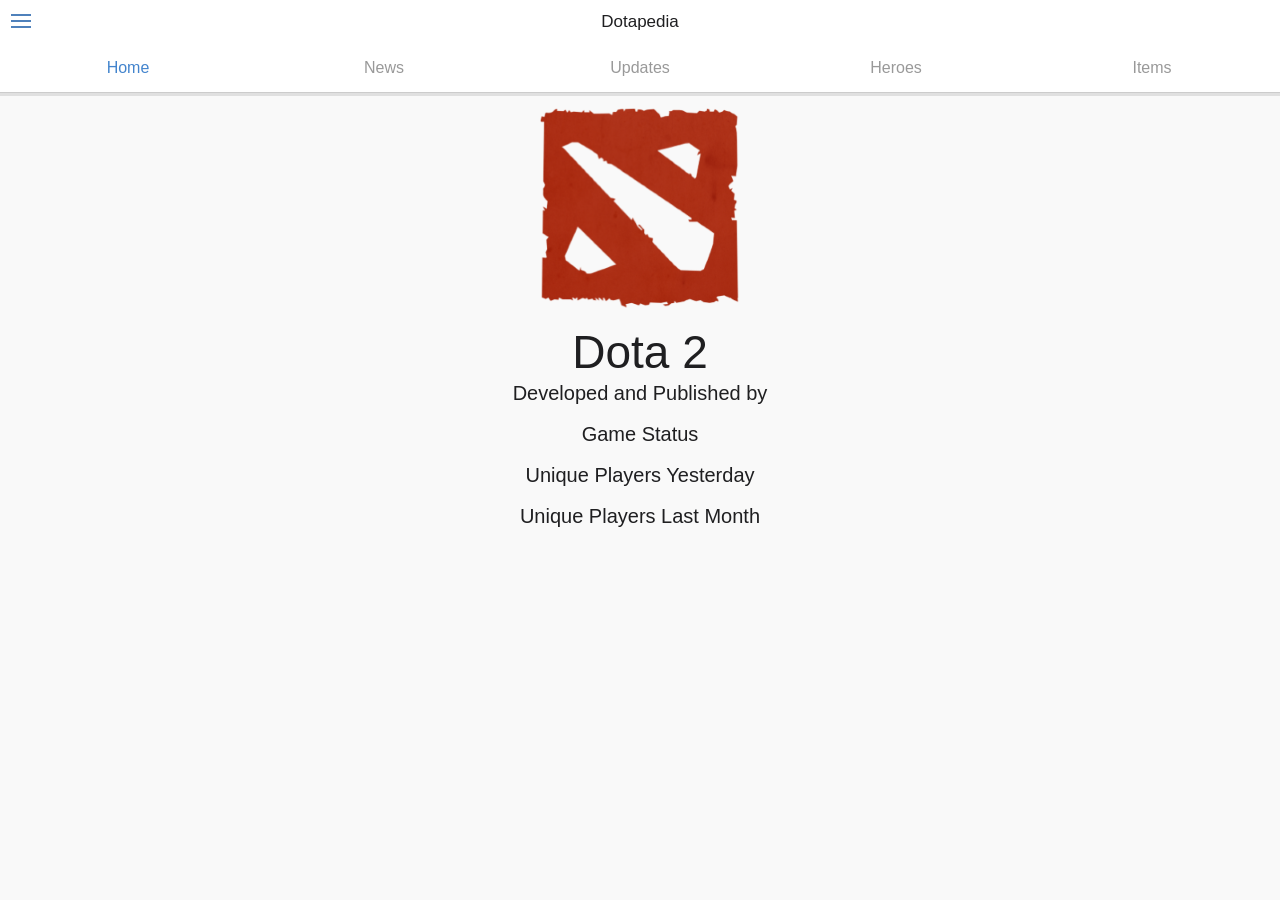
<file: docs/index.html>
<!DOCTYPE html>
<html>
<head>
    <!--
        Customize the content security policy in the meta tag below as needed.
        For details, see https://www.html5rocks.com/en/tutorials/security/content-security-policy/
    -->
    <meta http-equiv="Content-Security-Policy" content="default-src 'self' data: gap: https://ssl.gstatic.com 'unsafe-eval'; style-src 'self' 'unsafe-inline'; media-src *; connect-src 'self' http://*">

    <meta name="format-detection" content="telephone=no">
    <meta name="msapplication-tap-highlight" content="no">
    <meta name="viewport" content="user-scalable=no, initial-scale=1, maximum-scale=1, minimum-scale=1, width=device-width">

    <title>Dotapedia</title>

    <link rel="stylesheet" type="text/css" href="libs/onsen/css/onsenui.css" />
    <link rel="stylesheet" type="text/css" href="libs/onsen/css/onsen-css-components.css" />
    <link rel="stylesheet" type="text/css" href="libs/onsen/css/ionicons/css/ionicons.css" />
    <link rel="stylesheet" type="text/css" href="styles/app.css">

    <script src="libs/onsen/js/onsenui.js"></script>
    <script src="libs/jquery/jquery.min.js"></script>
    <script src="libs/sprintf/sprintf.min.js"></script>

    <script src="scripts/app.js"></script>
    <script src="scripts/controllers.js"></script>
    <script src="scripts/services.js"></script>
</head>
<body>
    <ons-navigator id="navigatorcontrol" page="pages/splitter.html"></ons-navigator>
</body>
</html>
</file>
<file: docs/libs/onsen/css/onsenui.css>
/*! onsenui - v2.0.0-rc.15 - 2016-06-29 */
/*
Copyright 2013-2015 ASIAL CORPORATION

Licensed under the Apache License, Version 2.0 (the "License");
you may not use this file except in compliance with the License.
You may obtain a copy of the License at

   http://www.apache.org/licenses/LICENSE-2.0

Unless required by applicable law or agreed to in writing, software
distributed under the License is distributed on an "AS IS" BASIS,
WITHOUT WARRANTIES OR CONDITIONS OF ANY KIND, either express or implied.
See the License for the specific language governing permissions and
limitations under the License.

 */

@import url("font_awesome/css/font-awesome.min.css");
@import url("ionicons/css/ionicons.min.css");
@import url("material-design-iconic-font/css/material-design-iconic-font.min.css");

/* custom elements */
ons-page, ons-navigator,
ons-split-view, ons-sliding-menu, ons-tabbar,
ons-gesture-detector {
  display: block;
}

ons-navigator,
ons-tabbar {
  position: absolute;
  top: 0;
  left: 0;
  bottom: 0;
  right: 0;
  overflow: hidden;
}

ons-tab {
  -webkit-transform: translate3d(0, 0, 0);
          transform: translate3d(0, 0, 0);
}

ons-page, ons-navigator, ons-tabbar, ons-sliding-menu, ons-split-view {
  z-index: 2;
}

ons-fab, ons-speed-dial {
  z-index: 3;
}

* {
  -webkit-touch-callout: none;
  -webkit-user-select: none;
  -webkit-tap-highlight-color: rgba(0, 0, 0, 0) !important;
}

input, textarea {
  -webkit-user-select: auto;
}

ons-toolbar:not([inline]), ons-bottom-toolbar {
  position: absolute;
  left: 0;
  right: 0;
  z-index: 10000;
}
ons-toolbar:not([inline]) {
  top: 0;
}
ons-bottom-toolbar {
  bottom: 0;
}

.page, .page__content {
  background-color: transparent !important;
  background: transparent !important;
}

.page__content {
  overflow: auto;
  -webkit-overflow-scrolling: touch;
  z-index: 0;
  -ms-touch-action: pan-y;
}

.navigation-bar + .page__background + .page__content {
  margin-top: -1px;
  top: 44px;
}

.navigation-bar--material + .page__background + .page__content {
  top: 56px;
}

.page[status-bar-fill] > .page__content {
  top: 20px;
}

.page[status-bar-fill] > .navigation-bar {
  padding-top: 20px;
  box-sizing: content-box;
}

.page[status-bar-fill] > .navigation-bar + .page__background + .page__content {
  top: 64px;
}

.page[status-bar-fill] > .navigation-bar--material + .page__background + .page__content {
  top: 76px;
}

ons-tabbar[status-bar-fill] > .tab-bar--top__content {
  top: 71px;
}

ons-tabbar[status-bar-fill] > .tab-bar--top {
  padding-top: 22px;
}

ons-tabbar[position="top"] .page[status-bar-fill] > .page__content {
  top: 0px;
}

.navigation-bar + .page__background + .page__content ons-tabbar[status-bar-fill] > .tab-bar--top {
  top: 0px;
}

.navigation-bar + .page__background + .page__content ons-tabbar[status-bar-fill] > .tab-bar--top__content {
  top: 49px;
}

.page-with-bottom-toolbar > .page__content {
  bottom: 44px;
}

ons-dialog[disabled] > .dialog,
ons-alert-dialog[disabled],
ons-popover[disabled] {
  pointer-events: none;
  opacity: 0.75;
}

ons-list-item[disabled] {
   pointer-events: none;
}

ons-pull-hook {
  position: absolute;
  left: 0;
  right: 0;
  margin: auto;
  text-align: center;
  z-index: 20002;
}

ons-splitter {
  overflow: hidden;
}

ons-splitter, ons-splitter-mask, ons-splitter-content, ons-splitter-side {
  display: block;
  position: absolute;
  left: 0;
  right: 0;
  top: 0;
  bottom: 0;
  box-sizing: border-box;
  z-index: 0;
}

ons-splitter-mask {
  z-index: 2;
  background-color: rgba(0, 0, 0, 0.1);
  display: none;
  opacity: 0;
}

ons-splitter-content {
  z-index: 1;
}

ons-splitter-side {
  right: auto;
  z-index: 1;
}

ons-splitter-side[side="right"] {
  right: 0;
  left: auto;
}

ons-splitter-side[mode="collapse"] {
  z-index: 3;
  left: auto;
  right: 100%;
}

ons-splitter-side[side="right"][mode="collapse"] {
  right: auto;
  left: 100%;
}

ons-splitter-side[mode="split"] ~ ons-splitter-mask {
  display: none !important;
}

ons-splitter-side[mode="split"] {
  -webkit-transform: none !important;
          transform: none !important;
  -webkit-transition: none !important;
  transition: none !important;
}

ons-toolbar-button > ons-icon[icon*="ion-"] {
  font-size: 26px;
}

ons-range {
  display: inline-block;
}

ons-range > input {
  min-width: 50px;
  width: 100%;
}

/*
Copyright 2013-2015 ASIAL CORPORATION

Licensed under the Apache License, Version 2.0 (the "License");
you may not use this file except in compliance with the License.
You may obtain a copy of the License at

   http://www.apache.org/licenses/LICENSE-2.0

Unless required by applicable law or agreed to in writing, software
distributed under the License is distributed on an "AS IS" BASIS,
WITHOUT WARRANTIES OR CONDITIONS OF ANY KIND, either express or implied.
See the License for the specific language governing permissions and
limitations under the License.

 */

ons-carousel {
  display: block;
  position: relative;
  width: 100%;
  overflow: hidden;
}

ons-carousel-item {
  display: block;
  height: 100%;
  visibility: hidden;
}

ons-carousel[fullscreen] {
  position: absolute;
  top: 0px;
  right: 0px;
  left: 0px;
  bottom: 0px;
  box-sizing: border-box;
}

ons-carousel[disabled] {
  pointer-events: none;
  opacity: 0.75;
}

ons-row {
  display: -webkit-box;
  display: -moz-flex;
  display: flex;
  flex-wrap: wrap;
  width: 100%;
  box-sizing: border-box;
}

ons-row[vertical-align="top"], ons-row[align="top"] {
  -webkit-box-align: start;
  box-align: start;
  -moz-align-items: flex-start;
  -ms-grid-row-align: flex-start;
      align-items: flex-start;
}

ons-row[vertical-align="bottom"], ons-row[align="bottom"] {
  -webkit-box-align: end;
  box-align: end;
  -moz-align-items: flex-end;
  -ms-grid-row-align: flex-end;
      align-items: flex-end;
}

ons-row[vertical-align="center"], ons-row[align="center"] {
  -webkit-box-align: center;
  box-align: center;
  -moz-align-items: center;
  -ms-grid-row-align: center;
      align-items: center;
  text-align: inherit;
}

ons-row + ons-row {
  padding-top: 0;
}

ons-col {
  -webkit-box-flex: 1;
  -moz-flex: 1;
  flex: 1;
  display: block;
  width: 100%;
  box-sizing: border-box;
}

ons-col[vertical-align="top"], ons-col[align="top"] {
  align-self: flex-start;
}

ons-col[vertical-align="bottom"], ons-col[align="bottom"] {
  align-self: flex-end; }

ons-col[vertical-align="center"], ons-col[align="center"] {
  -webkit-align-self: center;
  -moz-align-self: center;
  -ms-flex-item-align: center;
  text-align: inherit;
}


/*
Copyright 2013-2015 ASIAL CORPORATION

Licensed under the Apache License, Version 2.0 (the "License");
you may not use this file except in compliance with the License.
You may obtain a copy of the License at

   http://www.apache.org/licenses/LICENSE-2.0

Unless required by applicable law or agreed to in writing, software
distributed under the License is distributed on an "AS IS" BASIS,
WITHOUT WARRANTIES OR CONDITIONS OF ANY KIND, either express or implied.
See the License for the specific language governing permissions and
limitations under the License.

 */

.ons-icon {
  display: inline-block;
  font-style: normal;
  font-weight: normal;
  -webkit-font-smoothing: antialiased;
  -moz-osx-font-smoothing: grayscale;
}

.ons-icon--ion {
  line-height: 0.75em;
  vertical-align: -25%;
}

ons-icon[spin] {
  -webkit-animation: ons-icon-spin 2s infinite linear;
  animation: ons-icon-spin 2s infinite linear;
}

@-webkit-keyframes ons-icon-spin {
  0% {
    -webkit-transform: rotate(0deg);
  }
  100% {
    -webkit-transform: rotate(359deg);
  }
}

@keyframes ons-icon-spin {
  0% {
    -webkit-transform: rotate(0deg);
    transform: rotate(0deg);
  }
  100% {
    -webkit-transform: rotate(359deg);
    transform: rotate(359deg);
  }
}

.ons-icon[rotate="90"] {
  -webkit-transform: rotate(90deg);
  transform: rotate(90deg);
}

.ons-icon[rotate="180"] {
  -webkit-transform: rotate(180deg);
  transform: rotate(180deg);
}

.ons-icon[rotate="270"] {
  -webkit-transform: rotate(270deg);
  transform: rotate(270deg);
}

ons-icon[fixed-width] {
  width: 1.28571429em;
  text-align: center;
}

.ons-icon--lg {
  font-size: 1.33333333em;
  line-height: 0.75em;
  vertical-align: -15%;
}

.ons-icon--2x {
  font-size: 2em;
}

.ons-icon--3x {
  font-size: 3em;
}

.ons-icon--4x {
  font-size: 4em;
}

.ons-icon--5x {
  font-size: 5em;
}

ons-input {
  display: inline-block;
  position: relative;
}

ons-input .text-input__container {
  width: 100%;
  display: inline-block;
}

ons-input .text-input--material__label {
  position: absolute;
  left: 0px;
  top: 2px;
  font-size: 16px;
  font-weight: 400;
  font-family: 'Roboto', 'Noto', sans-serif;
  pointer-events: none;
}

ons-input .text-input__label:not(.text-input--material__label) {
  display: none;
}

ons-input .text-input__label--active {
  transform: translate(0, -75%) scale(0.75);
  -webkit-transform: translate(0, -75%) scale(0.75);
  transform-origin: left top;
  -webkit-transform-origin: left top;
  -webkit-transition: color 0.1s ease-in, -webkit-transform 0.1s ease-in;
  transition: color 0.1s ease-in, -webkit-transform 0.1s ease-in;
  transition: transform 0.1s ease-in, color 0.1s ease-in;
  transition: transform 0.1s ease-in, color 0.1s ease-in, -webkit-transform 0.1s ease-in;
  -webkit-transition: transform 0.1s ease-in, color 0.1s ease-in;
}

ons-input:not([float]) .text-input__label--active {
  display: none;
}

ons-input[disabled] {
  opacity: 0.5;
  pointer-events: none;
}

ons-input input.text-input--material::-webkit-input-placeholder {
  color: transparent;
}

ons-input input.text-input--material::-moz-placeholder {
  color: transparent;
}

ons-input input.text-input--material:-ms-input-placeholder {
  color: transparent;
}

/*
Copyright 2013-2015 ASIAL CORPORATION

Licensed under the Apache License, Version 2.0 (the "License");
you may not use this file except in compliance with the License.
You may obtain a copy of the License at

   http://www.apache.org/licenses/LICENSE-2.0

Unless required by applicable law or agreed to in writing, software
distributed under the License is distributed on an "AS IS" BASIS,
WITHOUT WARRANTIES OR CONDITIONS OF ANY KIND, either express or implied.
See the License for the specific language governing permissions and
limitations under the License.

 */

ons-progress-bar {
  display: block;
}

ons-progress-circular {
  display: inline-block;
  width: 42px;
  height: 42px;
}

ons-progress-circular > svg.progress-circular {
  width: 100%;
  height: 100%;
}

/*
Copyright 2013-2015 ASIAL CORPORATION

Licensed under the Apache License, Version 2.0 (the "License");
you may not use this file except in compliance with the License.
You may obtain a copy of the License at

   http://www.apache.org/licenses/LICENSE-2.0

Unless required by applicable law or agreed to in writing, software
distributed under the License is distributed on an "AS IS" BASIS,
WITHOUT WARRANTIES OR CONDITIONS OF ANY KIND, either express or implied.
See the License for the specific language governing permissions and
limitations under the License.

 */
.ripple {
  display: block;
  position: absolute;
  overflow: hidden;
  top: 0;
  left: 0;
  right: 0;
  bottom: 0;
  pointer-events: none;
}

ons-list-item .ripple__wave, ons-list-item .ripple__background,
.button--material--flat .ripple__wave, .button--material--flat .ripple__background{
  background: rgba(189, 189, 189, 0.3);
}

.ripple__background {
  background: rgba(255, 255, 255, 0.2);
  position: absolute;
  top: 0;
  left: 0;
  right: 0;
  bottom: 0;
  opacity: 0;
  pointer-events: none;
}

.ripple__wave {
  background: rgba(255, 255, 255, 0.2);
  width: 0;
  height: 0;
  border-radius: 50%;
  position: absolute;
  top: 0;
  left: 0;
  z-index: 0;
  pointer-events: none;
}

/*
Copyright 2013-2015 ASIAL CORPORATION

Licensed under the Apache License, Version 2.0 (the "License");
you may not use this file except in compliance with the License.
You may obtain a copy of the License at

   http://www.apache.org/licenses/LICENSE-2.0

Unless required by applicable law or agreed to in writing, software
distributed under the License is distributed on an "AS IS" BASIS,
WITHOUT WARRANTIES OR CONDITIONS OF ANY KIND, either express or implied.
See the License for the specific language governing permissions and
limitations under the License.

*/

ons-sliding-menu {
  position: absolute;
  left: 0px;
  right: 0px;
  top: 0px;
  bottom: 0px;
  z-index: 0;
  overflow-x: hidden;
}

.onsen-sliding-menu__menu,
.onsen-sliding-menu__main {
  position: absolute;
  top: 0px;
  left: 0px;
  bottom: 0px;
  right: 0px;
  z-index: 0;
  margin: 0;
  padding: 0;
}

.onsen-sliding-menu__menu {
  opacity: 0;
}


/*
Copyright 2013-2015 ASIAL CORPORATION

Licensed under the Apache License, Version 2.0 (the "License");
you may not use this file except in compliance with the License.
You may obtain a copy of the License at

   http://www.apache.org/licenses/LICENSE-2.0

Unless required by applicable law or agreed to in writing, software
distributed under the License is distributed on an "AS IS" BASIS,
WITHOUT WARRANTIES OR CONDITIONS OF ANY KIND, either express or implied.
See the License for the specific language governing permissions and
limitations under the License.

*/

ons-split-view {
  position: absolute;
  left: 0px;
  right: 0px;
  top: 0px;
  bottom: 0px;
  z-index: 0;
  overflow: hidden;
}

.onsen-split-view__secondary {
  opacity: 0;
  width: 100%;
}

.onsen-split-view__secondary,
.onsen-split-view__main {
  position: absolute;
  top: 0px;
  left: 0px;
  bottom: 0px;
  right: 0px;
  z-index: 0;
  overflow-x: hidden; 
}
</file>
<file: docs/libs/onsen/css/onsen-css-components.css>
html {
  height: 100%;
  width: 100%;
}
body {
  position: absolute;
  top: 0;
  right: 0;
  left: 0;
  bottom: 0;
  padding: 0;
  margin: 0;
  -webkit-text-size-adjust: 100%;
}
*:not(input):not(textarea):not(select) {
  -webkit-user-select: none;
  -moz-user-select: none;
  -ms-user-select: none;
  user-select: none;
}
* {
  -webkit-tap-highlight-color: rgba(0,0,0,0);
}
input:active,
input:focus,
textarea:active,
textarea:focus,
select:active,
select:focus {
  outline: none;
}
h1 {
  font-size: 36px;
}
h2 {
  font-size: 30px;
}
h3 {
  font-size: 24px;
}
h4,
h5,
h6 {
  font-size: 18px;
}
.page {
  font-family: -apple-system, 'Helvetica Neue', Helvetica, Arial, 'Lucida Grande', sans-serif;
  -webkit-font-smoothing: antialiased;
  -moz-osx-font-smoothing: grayscale;
  font-weight: 400;
  font-size: 17px;
  background-color: #f9f9f9;
  position: absolute;
  top: 0px;
  left: 0px;
  right: 0px;
  bottom: 0px;
  overflow: visible;
  font-size: 17px;
  color: #1f1f21;
  -ms-overflow-style: none;
  -webkit-transform: translate3d(0, 0, 0);
  -moz-transform: translate3d(0, 0, 0);
  -o-transform: translate3d(0, 0, 0);
  transform: translate3d(0, 0, 0);
}
.page::-webkit-scrollbar {
  display: none;
}
.page__content {
  background-color: #f9f9f9;
  position: absolute;
  top: 0px;
  left: 0px;
  right: 0px;
  bottom: 0px;
  -webkit-box-sizing: border-box;
  -moz-box-sizing: border-box;
  box-sizing: border-box;
}
.page__background {
  background-color: #f9f9f9;
  position: absolute;
  top: 0px;
  left: 0px;
  right: 0px;
  bottom: 0px;
  -webkit-box-sizing: border-box;
  -moz-box-sizing: border-box;
  box-sizing: border-box;
}
.content-padded {
  padding: 8px;
}
.page--material {
  font-family: 'Roboto', 'Noto', sans-serif;
  -webkit-font-smoothing: antialiased;
}
.page--material__content {
  font-family: 'Roboto', 'Noto', sans-serif;
  -webkit-font-smoothing: antialiased;
  font-weight: 400;
}
.page--material__content h1,
.page--material__content h2,
.page--material__content h3,
.page--material__content h4,
.page--material__content h5 {
  font-family: 'Roboto', 'Noto', sans-serif;
  -webkit-font-smoothing: antialiased;
  font-weight: 400;
}
.page--material__background {
  background-color: #fff;
}
/* topdoc
  name: Switch
  class: switch
  modifiers:
    :focus: Focus state
    :disabled: Disabled state
  markup:
    <label class="switch">
      <input type="checkbox" class="switch__input">
      <div class="switch__toggle">
        <div class="switch__handle"></div>
      </div>
    </label>
    <label class="switch">
      <input type="checkbox" class="switch__input" checked>
      <div class="switch__toggle">
        <div class="switch__handle"></div>
      </div>
    </label>
    <label class="switch">
      <input type="checkbox" class="switch__input" disabled>
      <div class="switch__toggle">
        <div class="switch__handle"></div>
      </div>
    </label>
*/
.switch {
  position: relative;
  display: inline-block;
  vertical-align: top;
  -webkit-box-sizing: border-box;
  -moz-box-sizing: border-box;
  box-sizing: border-box;
  -webkit-background-clip: padding-box;
  background-clip: padding-box;
  position: relative;
  overflow: hidden;
  min-width: 51px;
  font-size: 17px;
  padding: 0 20px;
  border: none;
  overflow: visible;
  width: 51px;
  height: 32px;
  z-index: 0;
  text-align: left;
}
.switch__input {
  position: absolute;
  overflow: hidden;
  right: 0px;
  top: 0px;
  left: 0px;
  bottom: 0px;
  padding: 0;
  border: 0;
  opacity: 0.001;
  z-index: 1;
  vertical-align: top;
  outline: none;
  width: 100%;
  height: 100%;
  margin: 0;
  -webkit-appearance: none;
  appearance: none;
  z-index: -1;
}
.switch__toggle {
  background-color: #fff;
  position: absolute;
  top: 0px;
  left: 0px;
  right: 0px;
  bottom: 0px;
  -webkit-border-radius: 30px;
  border-radius: 30px;
  -webkit-transition-property: all;
  -moz-transition-property: all;
  -o-transition-property: all;
  transition-property: all;
  -webkit-transition-duration: 0.35s;
  -moz-transition-duration: 0.35s;
  -o-transition-duration: 0.35s;
  transition-duration: 0.35s;
  -webkit-transition-timing-function: ease-out;
  -moz-transition-timing-function: ease-out;
  -o-transition-timing-function: ease-out;
  transition-timing-function: ease-out;
  -webkit-box-shadow: inset 0 0 0 2px #e5e5e5;
  box-shadow: inset 0 0 0 2px #e5e5e5;
}
.switch__handle {
  -webkit-box-sizing: border-box;
  -moz-box-sizing: border-box;
  box-sizing: border-box;
  -webkit-background-clip: padding-box;
  background-clip: padding-box;
  position: absolute;
  content: '';
  -webkit-border-radius: 28px;
  border-radius: 28px;
  height: 28px;
  width: 28px;
  background-color: #fff;
  left: 1px;
  top: 2px;
  -webkit-transition-property: all;
  -moz-transition-property: all;
  -o-transition-property: all;
  transition-property: all;
  -webkit-transition-duration: 0.35s;
  -moz-transition-duration: 0.35s;
  -o-transition-duration: 0.35s;
  transition-duration: 0.35s;
  -webkit-transition-timing-function: cubic-bezier(0.59, 0.01, 0.5, 0.99);
  -moz-transition-timing-function: cubic-bezier(0.59, 0.01, 0.5, 0.99);
  -o-transition-timing-function: cubic-bezier(0.59, 0.01, 0.5, 0.99);
  transition-timing-function: cubic-bezier(0.59, 0.01, 0.5, 0.99);
  -webkit-box-shadow: 0 0 0 1px #e4e4e4, 0 3px 2px rgba(0,0,0,0.25);
  box-shadow: 0 0 0 1px #e4e4e4, 0 3px 2px rgba(0,0,0,0.25);
}
.switch--active .switch__handle {
  -webkit-transition-duration: 0s;
  -moz-transition-duration: 0s;
  -o-transition-duration: 0s;
  transition-duration: 0s;
}
input:checked + .switch__toggle {
  -webkit-box-shadow: inset 0 0 0 2px #5198db;
  box-shadow: inset 0 0 0 2px #5198db;
  background-color: #5198db;
}
input:checked + .switch__toggle .switch__handle {
  left: 21px;
  -webkit-box-shadow: 0 3px 2px rgba(0,0,0,0.25);
  box-shadow: 0 3px 2px rgba(0,0,0,0.25);
}
input:disabled + .switch__toggle {
  opacity: 0.3;
  cursor: default;
  pointer-events: none;
}
.switch__touch {
  position: absolute;
  top: -5px;
  bottom: -5px;
  left: -10px;
  right: -10px;
}
/* topdoc
  name: Material Switch
  use: Switch
  modifiers:
    :focus: Focus state
    :disabled: Disabled state
  markup:
    <label class="switch switch--material">
      <input type="checkbox" class="switch__input switch--material__input">
      <div class="switch__toggle switch--material__toggle">
        <div class="switch__handle switch--material__handle">
        </div>
      </div>
    </label>
    <label class="switch switch--material">
      <input type="checkbox" class="switch__input switch--material__input" checked>
      <div class="switch__toggle switch--material__toggle">
        <div class="switch__handle switch--material__handle">
        </div>
      </div>
    </label>
    <label class="switch switch--material">
      <input type="checkbox" class="switch__input switch--material__input" disabled>
      <div class="switch__toggle switch--material__toggle">
        <div class="switch__handle switch--material__handle">
        </div>
      </div>
    </label>
*/
.switch.switch--material {
  width: 36px;
  height: 24px;
  padding: 0 10px;
  min-width: 36px;
}
.switch.switch--material .switch__toggle {
  background-color: #b0afaf;
  margin-top: 5px;
  height: 14px;
  -webkit-box-shadow: none;
  box-shadow: none;
}
.switch.switch--material .switch__input {
  position: absolute;
  overflow: hidden;
  right: 0px;
  top: 0px;
  left: 0px;
  bottom: 0px;
  padding: 0;
  border: 0;
  opacity: 0.001;
  z-index: 1;
  vertical-align: top;
  outline: none;
  width: 100%;
  height: 100%;
  margin: 0;
  -webkit-appearance: none;
  appearance: none;
  z-index: -1;
}
.switch.switch--material .switch__handle {
  background-color: #f1f1f1;
  left: 0px;
  margin-top: -5px;
  width: 20px;
  height: 20px;
  -webkit-box-shadow: 0 4px 5px 0 rgba(0,0,0,0.14), 0 1px 10px 0 rgba(0,0,0,0.12), 0 2px 4px -1px rgba(0,0,0,0.4);
  box-shadow: 0 4px 5px 0 rgba(0,0,0,0.14), 0 1px 10px 0 rgba(0,0,0,0.12), 0 2px 4px -1px rgba(0,0,0,0.4);
}
.switch.switch--material input:checked + .switch__toggle {
  background-color: #77c2bb;
  -webkit-box-shadow: none;
  box-shadow: none;
}
.switch.switch--material input:checked + .switch__toggle .switch__handle {
  left: 16px;
  background-color: #009688;
  -webkit-box-shadow: 0 2px 2px 0 rgba(0,0,0,0.14), 0 1px 5px 0 rgba(0,0,0,0.12), 0 3px 1px -2px rgba(0,0,0,0.2);
  box-shadow: 0 2px 2px 0 rgba(0,0,0,0.14), 0 1px 5px 0 rgba(0,0,0,0.12), 0 3px 1px -2px rgba(0,0,0,0.2);
}
.switch.switch--material input:disabled + .switch__toggle {
  opacity: 0.3;
  cursor: default;
  pointer-events: none;
}
.switch.switch--material .switch__handle:before {
  background: transparent;
  content: '';
  display: block;
  width: 100%;
  height: 100%;
  -webkit-border-radius: 50%;
  border-radius: 50%;
  z-index: -1;
  -webkit-box-shadow: 0px 0px 0px 0px rgba(0,0,0,0.12);
  box-shadow: 0px 0px 0px 0px rgba(0,0,0,0.12);
  -webkit-transition: -webkit-box-shadow 0.1s linear;
  -moz-transition: box-shadow 0.1s linear;
  -o-transition: box-shadow 0.1s linear;
  transition: box-shadow 0.1s linear;
}
.switch.switch--material.switch--active .switch__handle:before {
  -webkit-box-shadow: 0px 0px 0px 14px rgba(0,0,0,0.12);
  box-shadow: 0px 0px 0px 14px rgba(0,0,0,0.12);
}
.switch.switch--material.switch--active input:checked + .switch__toggle .switch__handle:before {
  -webkit-box-shadow: 0px 0px 0px 14px rgba(0,150,136,0.2);
  box-shadow: 0px 0px 0px 14px rgba(0,150,136,0.2);
}
.switch.switch--material .switch__touch {
  position: absolute;
  top: -10px;
  bottom: -10px;
  left: -15px;
  right: -15px;
}
/* topdoc
  name: Range
  class: range
  modifiers:
    :active: Active state
    :disabled: Disabled state
    :focus: Focused
  markup:
    <input type="range" class="range">
    <input type="range" class="range" disabled>
  showcase:
    <div class="navigation-bar">
        <div class="navigation-bar__item center full">
            <h1 class="navigation-bar__title">Range</h1>
        </div>
    </div>

    <div style="padding:8px">
      <input type="range" class="range" style="width:100%" value="0">
    </div>

    <div style="padding:8px">
      <input type="range" class="range" style="width:100%" value="30">
    </div>

    <div style="padding:8px">
      <input type="range" class="range" style="width:100%" value="60">
    </div>

    <div style="padding:8px">
      <input type="range" class="range" style="width:100%" value="90">
    </div>
*/
ons-range:before {
  content: '';
  display: block;
  position: relative;
  top: 17px;
  height: 2px;
  margin-bottom: -2px;
  background-color: #ccc;
}
ons-range .range {
  position: relative;
  background: transparent;
}
ons-range .range::-moz-range-track {
  background: transparent;
}
ons-range[disabled] {
  opacity: 0.3;
  cursor: default;
  pointer-events: none;
}
ons-range[disabled] .range {
  opacity: 1;
}
.range {
  padding: 0;
  margin: 0;
  font: inherit;
  color: inherit;
  background: transparent;
  border: none;
  line-height: normal;
  -webkit-box-sizing: border-box;
  -moz-box-sizing: border-box;
  box-sizing: border-box;
  -webkit-background-clip: padding-box;
  background-clip: padding-box;
  vertical-align: top;
  outline: none;
  line-height: 1;
  -webkit-appearance: none;
  border: none;
  height: 2px;
  -webkit-border-radius: 3px;
  border-radius: 3px;
  background-image: -webkit-gradient(linear, left top, left bottom, from(#ccc), to(#ccc));
  background-image: -webkit-linear-gradient(#ccc, #ccc);
  background-image: -moz-linear-gradient(#ccc, #ccc);
  background-image: -o-linear-gradient(#ccc, #ccc);
  background-image: linear-gradient(#ccc, #ccc);
  background-position: left center;
  -webkit-background-size: 100% 2px;
  background-size: 100% 2px;
  background-repeat: no-repeat;
  overflow: hidden;
  height: 32px;
}
.range::-moz-range-track {
  position: relative;
  border: none;
  background-color: #ccc;
  height: 2px;
  border-radius: 30px;
  box-shadow: none;
  top: 0;
  margin: 0;
  padding: 0;
}
.range::-ms-track {
  position: relative;
  border: none;
  background-color: #ccc;
  height: 0;
  border-radius: 30px;
}
.range::-webkit-slider-thumb {
  cursor: pointer;
  position: relative;
  height: 29px;
  width: 29px;
  background-color: #fff;
  border: 1px solid #ccc;
  -webkit-border-radius: 30px;
  border-radius: 30px;
  -webkit-box-shadow: none;
  box-shadow: none;
  margin: 0;
  padding: 0;
  -webkit-appearance: none;
  top: 0;
}
.range::-moz-range-thumb {
  cursor: pointer;
  position: relative;
  height: 29px;
  width: 29px;
  background-color: #fff;
  border: 1px solid #ccc;
  border-radius: 30px;
  box-shadow: none;
  margin: 0;
  padding: 0;
}
.range::-ms-thumb {
  cursor: pointer;
  position: relative;
  height: 29px;
  width: 29px;
  background-color: #fff;
  border: 1px solid #ccc;
  border-radius: 30px;
  box-shadow: none;
  margin: 0;
  padding: 0;
  top: 0;
}
.range::-ms-fill-lower {
  height: 2px;
  background-color: rgba(24,103,194,0.81);
}
.range::-ms-tooltip {
  display: none;
}
.range:disabled {
  opacity: 0.3;
  cursor: default;
  pointer-events: none;
}
.range__left {
  position: relative;
  top: 17px;
  height: 2px;
  width: 0;
  background-color: rgba(24,103,194,0.81);
  pointer-events: none;
}
[disabled] > .range__left,
.range--material:disabled + .range__left {
  visibility: hidden;
}
/* topdoc
  name: Material Range
  use: Range
  modifiers:
    :active: Active state
    :disabled: Disabled state
    :focus: Focused
  markup:
    <input type="range" class="range range--material">
    <input type="range" class="range range--material" disabled>
*/
.range--material {
  background-image: -webkit-gradient(linear, left top, left bottom, from(#e0e0e0), to(#e0e0e0));
  background-image: -webkit-linear-gradient(#e0e0e0, #e0e0e0);
  background-image: -moz-linear-gradient(#e0e0e0, #e0e0e0);
  background-image: -o-linear-gradient(#e0e0e0, #e0e0e0);
  background-image: linear-gradient(#e0e0e0, #e0e0e0);
  background-position: center;
  -webkit-background-size: 100% 2px;
  background-size: 100% 2px;
  overflow: visible;
}
.range--material::-webkit-slider-thumb {
  top: 1px;
  border: none;
  height: 36px;
  width: 14px;
  -webkit-border-radius: 0;
  border-radius: 0;
  background-color: transparent;
  background-image: -webkit-radial-gradient(7px, circle 6px, #009688 0%, #009688 6px, transparent 7px);
  background-image: radial-gradient(circle 6px at 7px, #009688 0%, #009688 6px, transparent 7px);
  margin-top: -1px;
}
.range--material::-moz-range-thumb {
  top: 1px;
  border: 3px solid #e0e0e0;
  height: 12px;
  width: 12px;
  border-radius: 100%;
  border-color: #009688;
  background-color: #009688;
}
.range--material::-moz-range-track {
  background-color: #e0e0e0;
}
.range--material::-ms-thumb {
  margin-top: 1px;
  border: none;
  height: 12px;
  width: 12px;
  border-radius: 100%;
  border-color: #009688;
  background-color: #009688;
}
.range--material:focus::-moz-range-thumb {
  border-color: #009688;
  background-color: #009688;
}
.range--material::-moz-range-thumb:before {
  display: none;
}
.range--material::-webkit-slider-thumb:before {
  display: none;
}
.range--material::-ms-fill-lower {
  background-color: #009688;
}
.range--material::-moz-range-thumb:after {
  margin-top: -3px;
  margin-left: -3px;
  content: '';
  display: block;
  border: 0px;
  border-radius: 100%;
  height: 12px;
  width: 12px;
  background-color: #009688;
  opacity: 0.2;
  -moz-transition: -moz-transform 0.1s linear;
  transition: transform 0.1s linear;
}
.range--material::-webkit-slider-thumb:after {
  margin-top: -3px;
  margin-left: -3px;
  content: '';
  display: block;
  border: 0px;
  -webkit-border-radius: 100%;
  border-radius: 100%;
  height: 12px;
  width: 12px;
  background-color: #009688;
  opacity: 0.2;
  -webkit-transition: -webkit-transform 0.1s linear;
  transition: transform 0.1s linear;
  display: inline-block;
  margin-left: 1px;
  margin-top: 12px;
}
.range--material::-ms-fill-upper {
  margin-top: -6px;
  margin-left: -6px;
  content: '';
  display: block;
  border: 0px;
  border-radius: 100%;
  height: 12px;
  width: 12px;
  background-color: #009688;
  opacity: 0.2;
  transition: transform 0.1s linear;
}
.range--material:active::-webkit-slider-thumb:after {
  -webkit-transform: scale(2.5);
  transform: scale(2.5);
}
.range--material:active::-moz-range-thumb:after {
  -moz-transform: scale(2.5);
  transform: scale(2.5);
}
.range--material:active::-ms-fill-upper {
  -ms-transform: scale(2.5);
  transform: scale(2.5);
}
.range--material__left {
  background-color: #009688;
}
/* topdoc
  name: Navigation Bar
  class: navigation-bar
  markup:
    <div class="navigation-bar">
      <div class="navigation-bar__center">Navigation Bar</div>
    </div>
*/
.navigation-bar {
  font-family: -apple-system, 'Helvetica Neue', Helvetica, Arial, 'Lucida Grande', sans-serif;
  -webkit-font-smoothing: antialiased;
  -moz-osx-font-smoothing: grayscale;
  font-weight: 400;
  font-size: 17px;
  -webkit-box-sizing: border-box;
  -moz-box-sizing: border-box;
  box-sizing: border-box;
  -webkit-background-clip: padding-box;
  background-clip: padding-box;
  white-space: nowrap;
  overflow: hidden;
  word-spacing: 0;
  padding: 0;
  margin: 0;
  font: inherit;
  color: inherit;
  background: transparent;
  border: none;
  line-height: normal;
  cursor: default;
  -webkit-user-select: none;
  -moz-user-select: none;
  -ms-user-select: none;
  user-select: none;
  z-index: 2;
  display: block;
  height: 44px;
  padding-left: 0;
  padding-right: 0;
  background: #fff;
  color: #1f1f21;
  -webkit-box-shadow: none;
  box-shadow: none;
  font-weight: 400;
  width: 100%;
  white-space: nowrap;
  border-bottom: none;
  -webkit-background-size: 100% 1px;
  background-size: 100% 1px;
  background-repeat: no-repeat;
  background-position: bottom;
  background-image: -webkit-linear-gradient(90deg, #bbb, #bbb 100%);
  background-image: -moz-linear-gradient(90deg, #bbb, #bbb 100%);
  background-image: -o-linear-gradient(90deg, #bbb, #bbb 100%);
  background-image: linear-gradient(0deg, #bbb, #bbb 100%);
}
@media (-webkit-min-device-pixel-ratio: 2), (min-resolution: 192dpi) {
  .navigation-bar {
    background-image: -webkit-linear-gradient(90deg, #bbb, #bbb 50%, transparent 50%);
    background-image: -moz-linear-gradient(90deg, #bbb, #bbb 50%, transparent 50%);
    background-image: -o-linear-gradient(90deg, #bbb, #bbb 50%, transparent 50%);
    background-image: linear-gradient(0deg, #bbb, #bbb 50%, transparent 50%);
  }
}
.navigation-bar__bg {
  background: #fff;
}
.navigation-bar__item,
.navigation-bar__left,
.navigation-bar__right,
.navigation-bar__center {
  -webkit-box-sizing: border-box;
  -moz-box-sizing: border-box;
  box-sizing: border-box;
  -webkit-background-clip: padding-box;
  background-clip: padding-box;
  padding: 0;
  margin: 0;
  font: inherit;
  color: inherit;
  background: transparent;
  border: none;
  line-height: normal;
  height: 44px;
  vertical-align: top;
  overflow: visible;
  display: block;
  vertical-align: middle;
  float: left;
}
.navigation-bar__left {
  max-width: 50%;
  width: 27%;
  text-align: left;
  line-height: 44px;
}
.navigation-bar__right {
  max-width: 50%;
  width: 27%;
  text-align: right;
  line-height: 44px;
}
.navigation-bar__center {
  width: 46%;
  text-align: center;
  line-height: 44px;
  font-size: 17px;
  font-weight: 500;
  color: #1f1f21;
}
.navigation-bar__title {
  line-height: 44px;
  font-size: 17px;
  font-weight: 500;
  color: #1f1f21;
  margin: 0;
  padding: 0;
  overflow: visible;
}
.navigation-bar__center:first-child:last-child {
  width: 100%;
}
/* topdoc
  name: Navigation Bar Item
  use: Toolbar Button, Navigation Bar
  markup:
    <div class="navigation-bar">
      <div class="navigation-bar__left">
        <span class="toolbar-button--quiet">
          <i class="ion-navicon" style="font-size:32px; vertical-align:-6px;"></i>
        </span>
      </div>

      <div class="navigation-bar__center">
        Navigation Bar
      </div>

      <div class="navigation-bar__right">
        <span class="toolbar-button--quiet">Label</span>
      </div>
    </div>
*/
/* topdoc
  name: Navigation Bar with Outline Button
  use: Toolbar Button, Navigation Bar
  markup:
    <!-- Prerequisite=This example use ionicons(http://ionicons.com) to display icons. -->
    <div class="navigation-bar">
      <div class="navigation-bar__left">
        <span class="toolbar-button--outline">
          <i class="ion-navicon" style="font-size:32px; vertical-align:-6px;"></i>
        </span>
      </div>

      <div class="navigation-bar__center">
        Title
      </div>

      <div class="navigation-bar__right">
        <span class="toolbar-button--outline">Button</span>
      </div>
    </div>
*/
/* topdoc
  name: Transparent Navigation Bar
  class: navigation-bar--transparent
  use: Toolbar Button, Navigation Bar
  markup:
    <div class="navigation-bar navigation-bar--transparent">
      <div class="navigation-bar__left">
        <span class="toolbar-button--quiet">
          <i class="ion-navicon" style="font-size:32px; vertical-align:-6px;"></i>
        </span>
      </div>
      <div class="navigation-bar__center">
        Navigation Bar
      </div>
      <div class="navigation-bar__right">
        <span class="toolbar-button--quiet">Label</span>
      </div>
    </div>
*/
.navigation-bar--transparent {
  background-color: transparent;
  background-image: none;
  border: none;
}
/* topdoc
  name: Navigation Bar with Outline Button
  use: Toolbar Button, Navigation Bar
  markup:
    <!-- Prerequisite=This example use ionicons(http://ionicons.com) to display icons. -->
    <div class="navigation-bar">
      <div class="navigation-bar__left">
        <span class="toolbar-button--outline">
          <i class="ion-navicon" style="font-size:32px; vertical-align:-6px;"></i>
        </span>
      </div>

      <div class="navigation-bar__center">
        Title
      </div>

      <div class="navigation-bar__right">
        <span class="toolbar-button--outline">Button</span>
      </div>
    </div>
*/
/* topdoc
  name: Transparent Navigation Bar
  class: navigation-bar--transparent
  use: Toolbar Button, Navigation Bar
  markup:
    <!-- Prerequisite=This example use ionicons(http://ionicons.com) to display icons. -->
    <div class="navigation-bar navigation-bar--transparent">
      <div class="navigation-bar__left">
        <span class="toolbar-button--quiet">
          <i class="ion-navicon" style="font-size:32px; vertical-align:-6px;"></i>
        </span>
      </div>
      <div class="navigation-bar__center">
        Navigation Bar
      </div>
      <div class="navigation-bar__right">
        <span class="toolbar-button--quiet">Label</span>
      </div>
    </div>
*/
.navigation-bar--transparent {
  background-color: transparent;
  background-image: none;
  border: none;
}
/* topdoc
  name: Bottom Bar
  class: bottom-bar
  use: Navigation Bar
  markup:
    <div class="bottom-bar">
      <div class="bottom-bar__line-height" style="text-align:center">Bottom Toolbar</div>
    </div>
*/
.bottom-bar {
  font-family: -apple-system, 'Helvetica Neue', Helvetica, Arial, 'Lucida Grande', sans-serif;
  -webkit-font-smoothing: antialiased;
  -moz-osx-font-smoothing: grayscale;
  font-weight: 400;
  font-size: 17px;
  -webkit-box-sizing: border-box;
  -moz-box-sizing: border-box;
  box-sizing: border-box;
  -webkit-background-clip: padding-box;
  background-clip: padding-box;
  white-space: nowrap;
  overflow: hidden;
  word-spacing: 0;
  padding: 0;
  margin: 0;
  font: inherit;
  color: inherit;
  background: transparent;
  border: none;
  line-height: normal;
  cursor: default;
  -webkit-user-select: none;
  -moz-user-select: none;
  -ms-user-select: none;
  user-select: none;
  z-index: 2;
  display: block;
  height: 44px;
  padding-left: 0;
  padding-right: 0;
  background: #fff;
  color: #1f1f21;
  -webkit-box-shadow: none;
  box-shadow: none;
  font-weight: 400;
  border-bottom: none;
  border-top: 1px solid #bbb;
  position: absolute;
  bottom: 0px;
  right: 0px;
  left: 0px;
  border-top: none;
  -webkit-background-size: 100% 1px;
  background-size: 100% 1px;
  background-repeat: no-repeat;
  background-position: top;
  background-image: -webkit-linear-gradient(270deg, #bbb, #bbb 100%);
  background-image: -moz-linear-gradient(270deg, #bbb, #bbb 100%);
  background-image: -o-linear-gradient(270deg, #bbb, #bbb 100%);
  background-image: linear-gradient(180deg, #bbb, #bbb 100%);
}
@media (-webkit-min-device-pixel-ratio: 2), (min-resolution: 192dpi) {
  .bottom-bar {
    background-image: -webkit-linear-gradient(270deg, #bbb, #bbb 50%, transparent 50%);
    background-image: -moz-linear-gradient(270deg, #bbb, #bbb 50%, transparent 50%);
    background-image: -o-linear-gradient(270deg, #bbb, #bbb 50%, transparent 50%);
    background-image: linear-gradient(180deg, #bbb, #bbb 50%, transparent 50%);
  }
}
.bottom-bar__line-height {
  line-height: 44px;
  padding-bottom: 0;
  padding-top: 0;
}
.bottom-bar--transparent {
  background-color: transparent;
  background-image: none;
  border: none;
}
/* topdoc
  name: Navigation Bar with Segment
  class: navigation-bar
  hint: .navigation-bar .button-bar
  use: Segment, Navigation Bar
  markup:
    <div class="navigation-bar">
      <div class="navigation-bar__center">
        <div class="button-bar" style="width:200px;margin:7px 50px;">
          <div class="button-bar__item">
            <input type="radio" name="navi-segment-a" checked>
            <div class="button-bar__button">One</div>
          </div>

          <div class="button-bar__item">
            <input type="radio" name="navi-segment-a">
            <div class="button-bar__button">Two</div>
          </div>
        </div>
      </div>
    </div>
*/
/* topdoc
  name: Material Navigation Bar
  class: navigation-bar--material
  use: Toolbar Button, Navigation Bar
  markup:
    <div class="navigation-bar navigation-bar--material">
      <div class="navigation-bar__center navigation-bar--material__center">
        Title
      </div>
    </div>
*/
.navigation-bar--material {
  display: -webkit-box;
  display: -webkit-flex;
  display: -moz-box;
  display: -ms-flexbox;
  display: flex;
  -webkit-flex-wrap: nowrap;
  -ms-flex-wrap: nowrap;
  flex-wrap: nowrap;
  -webkit-box-pack: justify;
  -webkit-justify-content: space-between;
  -moz-box-pack: justify;
  -ms-flex-pack: justify;
  justify-content: space-between;
  height: 56px;
  border-bottom: 0;
  -webkit-box-shadow: 0 1px 5px rgba(0,0,0,0.3);
  box-shadow: 0 1px 5px rgba(0,0,0,0.3);
  padding: 0;
  background-color: #009688;
  -webkit-background-size: 0;
  background-size: 0;
}
.navigation-bar--noshadow {
  -webkit-box-shadow: none;
  box-shadow: none;
  background-image: none;
  border-bottom: none;
}
.navigation-bar--material__left,
.navigation-bar--material__right {
  font-family: 'Roboto', 'Noto', sans-serif;
  -webkit-font-smoothing: antialiased;
  font-size: 20px;
  font-weight: 500;
  color: #fff;
  height: 56px;
  min-width: 72px;
  width: auto;
  float: initial;
  line-height: 56px;
}
.navigation-bar--material__center {
  font-family: 'Roboto', 'Noto', sans-serif;
  -webkit-font-smoothing: antialiased;
  font-size: 20px;
  font-weight: 500;
  color: #fff;
  height: 56px;
  width: auto;
  -webkit-box-flex: 1;
  -webkit-flex-grow: 1;
  -moz-box-flex: 1;
  -ms-flex-positive: 1;
  flex-grow: 1;
  overflow: hidden;
  text-overflow: ellipsis;
  text-align: left;
  float: initial;
  line-height: 56px;
}
.navigation-bar--material__center:first-child {
  margin-left: 16px;
}
.navigation-bar--material__center:last-child {
  margin-right: 16px;
}
.navigation-bar--material__left:empty,
.navigation-bar--material__right:empty {
  min-width: 16px;
}
/* topdoc
  name: Material Navigation Bar with Icons
  class: navigation-bar--material
  use: Toolbar Button, Material Navigation Bar
  hint: .navigation-bar--material
  markup:
    <div class="navigation-bar navigation-bar--material">
      <div class="navigation-bar__left navigation-bar--material__left">
        <span class="toolbar-button toolbar-button--material">
          <i class="zmdi zmdi-menu"></i>
        </span>
      </div>
      <div class="navigation-bar__center navigation-bar--material__center">
        Title
      </div>
      <div class="navigation-bar__right navigation-bar--material__right">
        <span class="toolbar-button toolbar-button--material">
          <i class="zmdi zmdi-search"></i>
        </span>
        <span class="toolbar-button toolbar-button--material">
          <i class="zmdi zmdi-favorite"></i>
        </span>
        <span class="toolbar-button toolbar-button--material">
          <i class="zmdi zmdi-more-vert"></i>
        </span>
      </div>
    </div>
*/
/* topdoc
  name: Button
  class: button
  modifiers:
    :active: Active state
    :disabled: Disabled state
    :focus: Focused
  markup:
    <button class="button">Button</button>
    <button class="button" disabled>Button</button>
*/
.button {
  position: relative;
  display: inline-block;
  vertical-align: top;
  -webkit-box-sizing: border-box;
  -moz-box-sizing: border-box;
  box-sizing: border-box;
  -webkit-background-clip: padding-box;
  background-clip: padding-box;
  padding: 0;
  margin: 0;
  font: inherit;
  color: inherit;
  background: transparent;
  border: none;
  line-height: normal;
  font-family: -apple-system, 'Helvetica Neue', Helvetica, Arial, 'Lucida Grande', sans-serif;
  -webkit-font-smoothing: antialiased;
  -moz-osx-font-smoothing: grayscale;
  font-weight: 400;
  font-size: 17px;
  cursor: default;
  -webkit-user-select: none;
  -moz-user-select: none;
  -ms-user-select: none;
  user-select: none;
  text-overflow: ellipsis;
  white-space: nowrap;
  overflow: hidden;
  height: auto;
  text-decoration: none;
  padding: 4px 10px;
  font-size: 17px;
  line-height: 32px;
  letter-spacing: 0;
  color: #fff;
  vertical-align: middle;
  background-color: rgba(24,103,194,0.81);
  border: 0px solid currentColor;
  -webkit-border-radius: 3px;
  border-radius: 3px;
  -webkit-transition: none;
  -moz-transition: none;
  -o-transition: none;
  transition: none;
}
.button:hover {
  -webkit-transition: none;
  -moz-transition: none;
  -o-transition: none;
  transition: none;
}
.button:active {
  background-color: rgba(24,103,194,0.81);
  -webkit-transition: none;
  -moz-transition: none;
  -o-transition: none;
  transition: none;
  opacity: 0.2;
}
.button:focus {
  outline: 0;
}
.button:disabled,
.button[disabled] {
  opacity: 0.3;
  cursor: default;
  pointer-events: none;
}
/* topdoc
  name: Outline Button
  class: button--outline
  use: Button
  markup:
    <button class="button button--outline">Button</button>
    <button class="button button--outline" disabled>Button</button>
*/
.button--outline {
  background-color: transparent;
  border: 1px solid rgba(24,103,194,0.81);
  color: rgba(24,103,194,0.81);
}
.button--outline:active {
  background-color: rgba(24,103,194,0.2);
  border: 1px solid rgba(24,103,194,0.81);
  color: rgba(24,103,194,0.81);
  opacity: 1;
}
.button--outline:hover {
  border: 1px solid rgba(24,103,194,0.81);
  -webkit-transition: 0;
  -moz-transition: 0;
  -o-transition: 0;
  transition: 0;
}
/* topdoc
  name: Light Button
  class: button--light
  use: Button
  markup:
    <button class="button button--light">Button</button>
    <button class="button button--light" disabled>Button</button>
*/
.button--light {
  background-color: transparent;
  color: rgba(0,0,0,0.4);
  border: 1px solid rgba(0,0,0,0.2);
}
.button--light:active {
  background-color: rgba(0,0,0,0.05);
  color: rgba(0,0,0,0.4);
  border: 1px solid rgba(0,0,0,0.2);
  opacity: 1;
}
/* topdoc
  name: Quiet Button
  class: button--quiet
  markup:
    <button class="button--quiet">Button</button>
    <button class="button--quiet" disabled>Button</button>
*/
.button--quiet {
  position: relative;
  display: inline-block;
  vertical-align: top;
  -webkit-box-sizing: border-box;
  -moz-box-sizing: border-box;
  box-sizing: border-box;
  -webkit-background-clip: padding-box;
  background-clip: padding-box;
  padding: 0;
  margin: 0;
  font: inherit;
  color: inherit;
  background: transparent;
  border: none;
  line-height: normal;
  font-family: -apple-system, 'Helvetica Neue', Helvetica, Arial, 'Lucida Grande', sans-serif;
  -webkit-font-smoothing: antialiased;
  -moz-osx-font-smoothing: grayscale;
  font-weight: 400;
  font-size: 17px;
  cursor: default;
  -webkit-user-select: none;
  -moz-user-select: none;
  -ms-user-select: none;
  user-select: none;
  text-overflow: ellipsis;
  white-space: nowrap;
  overflow: hidden;
  height: auto;
  text-decoration: none;
  padding: 4px 10px;
  font-size: 17px;
  line-height: 32px;
  letter-spacing: 0;
  color: #fff;
  vertical-align: middle;
  background-color: rgba(24,103,194,0.81);
  border: 0px solid currentColor;
  -webkit-border-radius: 3px;
  border-radius: 3px;
  -webkit-transition: none;
  -moz-transition: none;
  -o-transition: none;
  transition: none;
  background: transparent;
  border: 1px solid transparent;
  -webkit-box-shadow: none;
  box-shadow: none;
  background: transparent;
  color: rgba(24,103,194,0.81);
  border: none;
}
.button--quiet:disabled,
.button--quiet[disabled] {
  opacity: 0.3;
  cursor: default;
  pointer-events: none;
  border: none;
}
.button--quiet:hover {
  -webkit-transition: none;
  -moz-transition: none;
  -o-transition: none;
  transition: none;
}
.button--quiet:focus {
  outline: 0;
}
.button--quiet:active {
  background-color: transparent;
  border: none;
  -webkit-transition: none;
  -moz-transition: none;
  -o-transition: none;
  transition: none;
  opacity: 0.2;
  color: rgba(24,103,194,0.81);
}
/* topdoc
  name: Call To Action Button
  class: button--cta
  markup:
    <button class="button--cta">Button</button>
    <button class="button--cta" disabled>Button</button>
*/
.button--cta {
  position: relative;
  display: inline-block;
  vertical-align: top;
  -webkit-box-sizing: border-box;
  -moz-box-sizing: border-box;
  box-sizing: border-box;
  -webkit-background-clip: padding-box;
  background-clip: padding-box;
  padding: 0;
  margin: 0;
  font: inherit;
  color: inherit;
  background: transparent;
  border: none;
  line-height: normal;
  font-family: -apple-system, 'Helvetica Neue', Helvetica, Arial, 'Lucida Grande', sans-serif;
  -webkit-font-smoothing: antialiased;
  -moz-osx-font-smoothing: grayscale;
  font-weight: 400;
  font-size: 17px;
  cursor: default;
  -webkit-user-select: none;
  -moz-user-select: none;
  -ms-user-select: none;
  user-select: none;
  text-overflow: ellipsis;
  white-space: nowrap;
  overflow: hidden;
  height: auto;
  text-decoration: none;
  padding: 4px 10px;
  font-size: 17px;
  line-height: 32px;
  letter-spacing: 0;
  color: #fff;
  vertical-align: middle;
  background-color: rgba(24,103,194,0.81);
  border: 0px solid currentColor;
  -webkit-border-radius: 3px;
  border-radius: 3px;
  -webkit-transition: none;
  -moz-transition: none;
  -o-transition: none;
  transition: none;
  border: none;
  background-color: #25a6d9;
  color: #fff;
}
.button--cta:hover {
  -webkit-transition: none;
  -moz-transition: none;
  -o-transition: none;
  transition: none;
}
.button--cta:focus {
  outline: 0;
}
.button--cta:active {
  color: #fff;
  background-color: #25a6d9;
  -webkit-transition: none;
  -moz-transition: none;
  -o-transition: none;
  transition: none;
  opacity: 0.2;
}
.button--cta:disabled,
.button--cta[disabled] {
  opacity: 0.3;
  cursor: default;
  pointer-events: none;
}
/* topdoc
  name: Large Button
  class: button--large
  use: Button
  markup:
    <button class="button button--large">Button</button>
*/
.button--large {
  font-size: 17px;
  font-weight: 500;
  line-height: 36px;
  padding: 4px 12px;
  display: block;
  width: 100%;
  text-align: center;
}
.button--large:active {
  background-color: rgba(24,103,194,0.81);
  -webkit-transition: none;
  -moz-transition: none;
  -o-transition: none;
  transition: none;
  opacity: 0.2;
  -webkit-transition: none;
  -moz-transition: none;
  -o-transition: none;
  transition: none;
}
.button--large:disabled,
.button--large[disabled] {
  opacity: 0.3;
  cursor: default;
  pointer-events: none;
}
.button--large:hover {
  -webkit-transition: none;
  -moz-transition: none;
  -o-transition: none;
  transition: none;
}
.button--large:focus {
  outline: 0;
}
/* topdoc
  name: Large Quiet Button
  class: button--large--quiet
  markup:
    <button class="button--large--quiet">Button</button>
*/
.button--large--quiet {
  position: relative;
  display: inline-block;
  vertical-align: top;
  -webkit-box-sizing: border-box;
  -moz-box-sizing: border-box;
  box-sizing: border-box;
  -webkit-background-clip: padding-box;
  background-clip: padding-box;
  padding: 0;
  margin: 0;
  font: inherit;
  color: inherit;
  background: transparent;
  border: none;
  line-height: normal;
  font-family: -apple-system, 'Helvetica Neue', Helvetica, Arial, 'Lucida Grande', sans-serif;
  -webkit-font-smoothing: antialiased;
  -moz-osx-font-smoothing: grayscale;
  font-weight: 400;
  font-size: 17px;
  cursor: default;
  -webkit-user-select: none;
  -moz-user-select: none;
  -ms-user-select: none;
  user-select: none;
  text-overflow: ellipsis;
  white-space: nowrap;
  overflow: hidden;
  height: auto;
  text-decoration: none;
  padding: 4px 10px;
  font-size: 17px;
  line-height: 32px;
  letter-spacing: 0;
  color: #fff;
  vertical-align: middle;
  background-color: rgba(24,103,194,0.81);
  border: 0px solid currentColor;
  -webkit-border-radius: 3px;
  border-radius: 3px;
  -webkit-transition: none;
  -moz-transition: none;
  -o-transition: none;
  transition: none;
  font-size: 17px;
  font-weight: 500;
  line-height: 36px;
  padding: 4px 12px;
  display: block;
  width: 100%;
  background: transparent;
  border: 1px solid transparent;
  -webkit-box-shadow: none;
  box-shadow: none;
  color: rgba(24,103,194,0.81);
  text-align: center;
}
.button--large--quiet:active {
  -webkit-transition: none;
  -moz-transition: none;
  -o-transition: none;
  transition: none;
  opacity: 0.2;
  color: rgba(24,103,194,0.81);
  background: transparent;
  border: 1px solid transparent;
  -webkit-box-shadow: none;
  box-shadow: none;
}
.button--large--quiet:disabled,
.button--large--quiet[disabled] {
  opacity: 0.3;
  cursor: default;
  pointer-events: none;
}
.button--large--quiet:hover {
  -webkit-transition: none;
  -moz-transition: none;
  -o-transition: none;
  transition: none;
}
.button--large--quiet:focus {
  outline: 0;
}
/* topdoc
  name: Large Call To Action Button
  class: button--large--cta
  markup:
    <button class="button--large--cta" >Button</button>
*/
.button--large--cta {
  position: relative;
  display: inline-block;
  vertical-align: top;
  -webkit-box-sizing: border-box;
  -moz-box-sizing: border-box;
  box-sizing: border-box;
  -webkit-background-clip: padding-box;
  background-clip: padding-box;
  padding: 0;
  margin: 0;
  font: inherit;
  color: inherit;
  background: transparent;
  border: none;
  line-height: normal;
  font-family: -apple-system, 'Helvetica Neue', Helvetica, Arial, 'Lucida Grande', sans-serif;
  -webkit-font-smoothing: antialiased;
  -moz-osx-font-smoothing: grayscale;
  font-weight: 400;
  font-size: 17px;
  cursor: default;
  -webkit-user-select: none;
  -moz-user-select: none;
  -ms-user-select: none;
  user-select: none;
  text-overflow: ellipsis;
  white-space: nowrap;
  overflow: hidden;
  height: auto;
  text-decoration: none;
  padding: 4px 10px;
  font-size: 17px;
  line-height: 32px;
  letter-spacing: 0;
  color: #fff;
  vertical-align: middle;
  background-color: rgba(24,103,194,0.81);
  border: 0px solid currentColor;
  -webkit-border-radius: 3px;
  border-radius: 3px;
  -webkit-transition: none;
  -moz-transition: none;
  -o-transition: none;
  transition: none;
  border: none;
  background-color: #25a6d9;
  color: #fff;
  font-size: 17px;
  font-weight: 500;
  line-height: 36px;
  padding: 4px 12px;
  width: 100%;
  text-align: center;
  display: block;
}
.button--large--cta:hover {
  -webkit-transition: none;
  -moz-transition: none;
  -o-transition: none;
  transition: none;
}
.button--large--cta:focus {
  outline: 0;
}
.button--large--cta:active {
  color: #fff;
  background-color: #25a6d9;
  -webkit-transition: none;
  -moz-transition: none;
  -o-transition: none;
  transition: none;
  opacity: 0.2;
}
.button--large--cta:disabled,
.button--large--cta[disabled] {
  opacity: 0.3;
  cursor: default;
  pointer-events: none;
}
/* topdoc
  name: Material Button
  class: button--material
  modifiers:
    :active: Active state
    :disabled: Disabled state
    :focus: Focused
  markup:
    <button class="button button--material">BUTTON</button>
    <button class="button button--material" disabled>DISABLED</button>
*/
.button--material {
  position: relative;
  display: inline-block;
  vertical-align: top;
  -webkit-box-sizing: border-box;
  -moz-box-sizing: border-box;
  box-sizing: border-box;
  -webkit-background-clip: padding-box;
  background-clip: padding-box;
  padding: 0;
  margin: 0;
  font: inherit;
  color: inherit;
  background: transparent;
  border: none;
  line-height: normal;
  font-family: -apple-system, 'Helvetica Neue', Helvetica, Arial, 'Lucida Grande', sans-serif;
  -webkit-font-smoothing: antialiased;
  -moz-osx-font-smoothing: grayscale;
  font-weight: 400;
  font-size: 17px;
  cursor: default;
  -webkit-user-select: none;
  -moz-user-select: none;
  -ms-user-select: none;
  user-select: none;
  text-overflow: ellipsis;
  white-space: nowrap;
  overflow: hidden;
  height: auto;
  text-decoration: none;
  padding: 4px 10px;
  font-size: 17px;
  line-height: 32px;
  letter-spacing: 0;
  color: #fff;
  vertical-align: middle;
  background-color: rgba(24,103,194,0.81);
  border: 0px solid currentColor;
  -webkit-border-radius: 3px;
  border-radius: 3px;
  -webkit-transition: none;
  -moz-transition: none;
  -o-transition: none;
  transition: none;
  -webkit-box-shadow: 0 2px 2px 0 rgba(0,0,0,0.14), 0 1px 5px 0 rgba(0,0,0,0.12), 0 3px 1px -2px rgba(0,0,0,0.2);
  box-shadow: 0 2px 2px 0 rgba(0,0,0,0.14), 0 1px 5px 0 rgba(0,0,0,0.12), 0 3px 1px -2px rgba(0,0,0,0.2);
  min-height: 36px;
  line-height: 36px;
  padding: 0px 16px;
  -webkit-transition: -webkit-box-shadow 0.2s ease;
  -moz-transition: box-shadow 0.2s ease;
  -o-transition: box-shadow 0.2s ease;
  transition: box-shadow 0.2s ease;
  text-align: center;
  font-size: 14px;
  -webkit-transform: translate3d(0, 0, 0);
  -moz-transform: translate3d(0, 0, 0);
  -o-transform: translate3d(0, 0, 0);
  transform: translate3d(0, 0, 0);
  text-transform: uppercase;
  background-color: #009688;
  color: #fff;
  font-family: 'Roboto', 'Noto', sans-serif;
  -webkit-font-smoothing: antialiased;
  font-weight: 500;
}
.button--material:active {
  -webkit-box-shadow: 0 6px 10px 0 rgba(0,0,0,0.14), 0 1px 18px 0 rgba(0,0,0,0.12), 0 3px 5px -1px rgba(0,0,0,0.4);
  box-shadow: 0 6px 10px 0 rgba(0,0,0,0.14), 0 1px 18px 0 rgba(0,0,0,0.12), 0 3px 5px -1px rgba(0,0,0,0.4);
  background-color: #009688;
  opacity: 1;
}
.button--material:focus {
  outline: 0;
}
.button--material:disabled,
.button--material[disabled] {
  opacity: 0.5;
  -webkit-box-shadow: none;
  box-shadow: none;
}
/* topdoc
  name: Material Flat Button
  class: button--material--flat
  modifiers:
    :active: Active state
    :disabled: Disabled state
    :focus: Focused
  markup:
    <button class="button button--material--flat">BUTTON</button>
    <button class="button button--material--flat" disabled>DISABLED</button>
*/
.button--material--flat {
  position: relative;
  display: inline-block;
  vertical-align: top;
  -webkit-box-sizing: border-box;
  -moz-box-sizing: border-box;
  box-sizing: border-box;
  -webkit-background-clip: padding-box;
  background-clip: padding-box;
  padding: 0;
  margin: 0;
  font: inherit;
  color: inherit;
  background: transparent;
  border: none;
  line-height: normal;
  font-family: -apple-system, 'Helvetica Neue', Helvetica, Arial, 'Lucida Grande', sans-serif;
  -webkit-font-smoothing: antialiased;
  -moz-osx-font-smoothing: grayscale;
  font-weight: 400;
  font-size: 17px;
  cursor: default;
  -webkit-user-select: none;
  -moz-user-select: none;
  -ms-user-select: none;
  user-select: none;
  text-overflow: ellipsis;
  white-space: nowrap;
  overflow: hidden;
  height: auto;
  text-decoration: none;
  padding: 4px 10px;
  font-size: 17px;
  line-height: 32px;
  letter-spacing: 0;
  color: #fff;
  vertical-align: middle;
  background-color: rgba(24,103,194,0.81);
  border: 0px solid currentColor;
  -webkit-border-radius: 3px;
  border-radius: 3px;
  -webkit-transition: none;
  -moz-transition: none;
  -o-transition: none;
  transition: none;
  -webkit-box-shadow: 0 2px 2px 0 rgba(0,0,0,0.14), 0 1px 5px 0 rgba(0,0,0,0.12), 0 3px 1px -2px rgba(0,0,0,0.2);
  box-shadow: 0 2px 2px 0 rgba(0,0,0,0.14), 0 1px 5px 0 rgba(0,0,0,0.12), 0 3px 1px -2px rgba(0,0,0,0.2);
  min-height: 36px;
  line-height: 36px;
  padding: 0px 16px;
  -webkit-transition: -webkit-box-shadow 0.2s ease;
  -moz-transition: box-shadow 0.2s ease;
  -o-transition: box-shadow 0.2s ease;
  transition: box-shadow 0.2s ease;
  text-align: center;
  font-size: 14px;
  -webkit-transform: translate3d(0, 0, 0);
  -moz-transform: translate3d(0, 0, 0);
  -o-transform: translate3d(0, 0, 0);
  transform: translate3d(0, 0, 0);
  text-transform: uppercase;
  background-color: #009688;
  color: #fff;
  font-family: 'Roboto', 'Noto', sans-serif;
  -webkit-font-smoothing: antialiased;
  font-weight: 500;
  -webkit-box-shadow: none;
  box-shadow: none;
  background-color: transparent;
  color: #009688;
}
.button--material--flat:active {
  -webkit-box-shadow: none;
  box-shadow: none;
  background-color: transparent;
  color: #009688;
  outline: 0;
  opacity: 1;
  border: none;
}
.button--material--flat:focus {
  -webkit-box-shadow: none;
  box-shadow: none;
  background-color: transparent;
  color: #009688;
  outline: 0;
  opacity: 1;
  border: none;
}
.button--material--flat:disabled,
.button--material--flat[disabled] {
  opacity: 0.5;
  -webkit-box-shadow: none;
  box-shadow: none;
}
/* topdoc
  name: Button Bar
  class: button-bar
  modifiers:
    :disabled: Disabled state
  markup:
    <div class="button-bar" style="width:280px;margin:0 auto;">
      <div class="button-bar__item">
        <button class="button-bar__button">One</button>
      </div>
      <div class="button-bar__item">
        <button class="button-bar__button">Two</button>
      </div>
      <div class="button-bar__item">
        <button class="button-bar__button">Three</button>
      </div>
    </div>
*/
.button-bar {
  font-family: -apple-system, 'Helvetica Neue', Helvetica, Arial, 'Lucida Grande', sans-serif;
  -webkit-font-smoothing: antialiased;
  -moz-osx-font-smoothing: grayscale;
  font-weight: 400;
  font-size: 17px;
  display: table;
  table-layout: fixed;
  white-space: nowrap;
  margin: 0;
  padding: 0;
  position: relative;
  margin: 0;
  border: none;
}
.button-bar__item {
  font-family: -apple-system, 'Helvetica Neue', Helvetica, Arial, 'Lucida Grande', sans-serif;
  -webkit-font-smoothing: antialiased;
  -moz-osx-font-smoothing: grayscale;
  font-weight: 400;
  font-size: 17px;
  display: table-cell;
  width: auto;
  -webkit-border-radius: 0;
  border-radius: 0;
  position: relative;
  position: relative;
  overflow: hidden;
  padding: 0;
  position: relative;
  overflow: hidden;
}
.button-bar__item > input {
  position: absolute;
  overflow: hidden;
  right: 0px;
  top: 0px;
  left: 0px;
  bottom: 0px;
  padding: 0;
  border: 0;
  opacity: 0.001;
  z-index: 1;
  vertical-align: top;
  outline: none;
  width: 100%;
  height: 100%;
  margin: 0;
  -webkit-appearance: none;
  appearance: none;
}
.button-bar__item:first-child > .button-bar__button {
  border-left: 1px solid rgba(18,114,224,0.77);
  border-right: 1px solid rgba(18,114,224,0.77);
  -webkit-border-top-left-radius: 4px;
  border-top-left-radius: 4px;
  -webkit-border-bottom-left-radius: 4px;
  border-bottom-left-radius: 4px;
}
.button-bar__item:last-child > .button-bar__button {
  border-right: 1px solid rgba(18,114,224,0.77);
  -webkit-border-top-right-radius: 4px;
  border-top-right-radius: 4px;
  -webkit-border-bottom-right-radius: 4px;
  border-bottom-right-radius: 4px;
}
.button-bar__button {
  font-family: -apple-system, 'Helvetica Neue', Helvetica, Arial, 'Lucida Grande', sans-serif;
  -webkit-font-smoothing: antialiased;
  -moz-osx-font-smoothing: grayscale;
  font-weight: 400;
  font-size: 17px;
  -webkit-border-radius: inherit;
  border-radius: inherit;
  background-color: transparent;
  color: rgba(18,114,224,0.77);
  border: 0px solid rgba(18,114,224,0.77);
  border-top: 1px solid rgba(18,114,224,0.77);
  border-bottom: 1px solid rgba(18,114,224,0.77);
  border-right: 1px solid rgba(18,114,224,0.77);
  font-weight: 400;
  padding: 0 8px;
  height: 27px;
  line-height: 27px;
  font-size: 13px;
  width: 100%;
  -webkit-transition: background-color 0.2s linear, color 0.2s linear;
  -moz-transition: background-color 0.2s linear, color 0.2s linear;
  -o-transition: background-color 0.2s linear, color 0.2s linear;
  transition: background-color 0.2s linear, color 0.2s linear;
  -webkit-box-sizing: border-box;
  -moz-box-sizing: border-box;
  box-sizing: border-box;
}
.button-bar__button:active,
:active + .button-bar__button {
  background-color: rgba(18,114,224,0.2);
  border: 0px solid rgba(18,114,224,0.77);
  border-top: 1px solid rgba(18,114,224,0.77);
  border-bottom: 1px solid rgba(18,114,224,0.77);
  border-right: 1px solid rgba(18,114,224,0.77);
  height: 27px;
  line-height: 27px;
  font-size: 13px;
  width: 100%;
  -webkit-transition: none;
  -moz-transition: none;
  -o-transition: none;
  transition: none;
}
.button-bar__item.active > .button-bar__button,
:checked + .button-bar__button {
  background-color: rgba(18,114,224,0.77);
  color: #fff;
  -webkit-transition: none;
  -moz-transition: none;
  -o-transition: none;
  transition: none;
}
.button-bar__button:disabled {
  opacity: 0.3;
  cursor: default;
  pointer-events: none;
}
.button-bar__button:hover {
  -webkit-transition: none;
  -moz-transition: none;
  -o-transition: none;
  transition: none;
}
.button-bar__button:focus {
  outline: 0;
}
/* topdoc
  name: Segment
  use: Button Bar
  modifiers:
    :disabled: Disabled state
  markup:
    <div class="button-bar" style="width:280px;margin:0 auto;">
      <div class="button-bar__item">
        <input type="radio" name="segment-a" checked>
        <button class="button-bar__button">One</button>
      </div>
      <div class="button-bar__item">
        <input type="radio" name="segment-a">
        <button class="button-bar__button">Two</button>
      </div>
      <div class="button-bar__item">
        <input type="radio" name="segment-a">
        <button class="button-bar__button">Three</button>
      </div>
    </div>
*/
/* topdoc
  name: Icon Tab Bar
  class: tab-bar
  use: Tab Bar
  modifiers:
    :disabled: Disabled state
  markup:
    <!-- Prerequisite=This example use ionicons(http://ionicons.com) to display icons. -->
    <div class="tab-bar">
      <label class="tab-bar__item">
        <input type="radio" name="tab-bar-a" checked="checked">
        <button class="tab-bar__button">
          <i class="tab-bar__icon ion-stop"></i>
          <div class="tab-bar__label">One</div>
        </button>
      </label>

      <label class="tab-bar__item">
        <input type="radio" name="tab-bar-a">
        <button class="tab-bar__button">
          <i class="tab-bar__icon ion-record"></i>
          <div class="tab-bar__label">Two</div>
        </button>
      </label>

      <label class="tab-bar__item">
        <input type="radio" name="tab-bar-a">
        <button class="tab-bar__button">
          <i class="tab-bar__icon ion-star"></i>
          <div class="tab-bar__label">Three</div>
        </button>
      </label>
    </div>
*/
/* topdoc
  name: Tab Bar
  class: tab-bar
  modifiers:
    :disabled: Disabled state
  markup:
    <div class="tab-bar">
      <label class="tab-bar__item">
        <input type="radio" name="tab-bar-c" checked="checked">
        <button class="tab-bar__button">
          <div class="tab-bar__label">One</div>
        </button>
      </label>

      <label class="tab-bar__item">
        <input type="radio" name="tab-bar-c">
        <button class="tab-bar__button">
          <div class="tab-bar__label">Two</div>
        </button>
      </label>

      <label class="tab-bar__item">
        <input type="radio" name="tab-bar-c">
        <button class="tab-bar__button">
          <div class="tab-bar__label">Three</div>
        </button>
      </label>
    </div>
*/
.tab-bar {
  font-family: -apple-system, 'Helvetica Neue', Helvetica, Arial, 'Lucida Grande', sans-serif;
  -webkit-font-smoothing: antialiased;
  -moz-osx-font-smoothing: grayscale;
  font-weight: 400;
  font-size: 17px;
  display: table;
  table-layout: fixed;
  position: absolute;
  bottom: 0px;
  left: 0px;
  right: 0px;
  white-space: nowrap;
  margin: 0;
  padding: 0;
  height: 49px;
  background-color: #fff;
  border-top: 1px solid #ccc;
  width: 100%;
}
@media (-webkit-min-device-pixel-ratio: 2), (min-resolution: 192dpi) {
  .tab-bar {
    border-top: none;
    -webkit-background-size: 100% 1px;
    background-size: 100% 1px;
    background-repeat: no-repeat;
    background-position: top;
    background-image: -webkit-linear-gradient(270deg, #ccc, #ccc 50%, transparent 50%);
    background-image: -moz-linear-gradient(270deg, #ccc, #ccc 50%, transparent 50%);
    background-image: -o-linear-gradient(270deg, #ccc, #ccc 50%, transparent 50%);
    background-image: linear-gradient(180deg, #ccc, #ccc 50%, transparent 50%);
  }
}
.tab-bar__item {
  font-family: -apple-system, 'Helvetica Neue', Helvetica, Arial, 'Lucida Grande', sans-serif;
  -webkit-font-smoothing: antialiased;
  -moz-osx-font-smoothing: grayscale;
  font-weight: 400;
  font-size: 17px;
  position: relative;
  overflow: hidden;
  display: table-cell;
  width: auto;
  -webkit-border-radius: 0;
  border-radius: 0;
}
.tab-bar__item > input {
  position: absolute;
  overflow: hidden;
  right: 0px;
  top: 0px;
  left: 0px;
  bottom: 0px;
  padding: 0;
  border: 0;
  opacity: 0.001;
  z-index: 1;
  vertical-align: top;
  outline: none;
  width: 100%;
  height: 100%;
  margin: 0;
  -webkit-appearance: none;
  appearance: none;
}
.tab-bar__button {
  position: relative;
  display: inline-block;
  vertical-align: top;
  font-family: -apple-system, 'Helvetica Neue', Helvetica, Arial, 'Lucida Grande', sans-serif;
  -webkit-font-smoothing: antialiased;
  -moz-osx-font-smoothing: grayscale;
  font-weight: 400;
  font-size: 17px;
  -webkit-box-sizing: border-box;
  -moz-box-sizing: border-box;
  box-sizing: border-box;
  -webkit-background-clip: padding-box;
  background-clip: padding-box;
  padding: 0;
  margin: 0;
  font: inherit;
  color: inherit;
  background: transparent;
  border: none;
  line-height: normal;
  cursor: default;
  -webkit-user-select: none;
  -moz-user-select: none;
  -ms-user-select: none;
  user-select: none;
  text-overflow: ellipsis;
  white-space: nowrap;
  overflow: hidden;
  text-decoration: none;
  padding: 0;
  height: 49px;
  letter-spacing: 0;
  color: #999;
  text-shadow: 0 1px none;
  vertical-align: top;
  background-color: transparent;
  -webkit-box-shadow: none;
  box-shadow: none;
  border-top: none;
  width: 100%;
  font-weight: 400;
  line-height: 49px;
}
@media (-webkit-min-device-pixel-ratio: 2), (min-resolution: 192dpi) {
  .tab-bar__button {
    border-top: none;
  }
}
.tab-bar__icon {
  font-size: 24px;
  padding: 0;
  margin: 0;
  line-height: 26px;
  display: block;
  height: 28px;
}
.tab-bar__label {
  font-family: -apple-system, 'Helvetica Neue', Helvetica, Arial, 'Lucida Grande', sans-serif;
  -webkit-font-smoothing: antialiased;
  -moz-osx-font-smoothing: grayscale;
  font-weight: 400;
  font-size: 17px;
}
.tab-bar__icon + .tab-bar__label {
  font-size: 10px;
  line-height: 1;
  margin: 0;
  font-weight: 400;
}
.tab-bar__label:first-child {
  font-size: 16px;
  line-height: 49px;
  margin: 0;
  padding: 0;
}
.tab-bar__button {
  color: #999;
}
:checked + .tab-bar__button {
  color: rgba(24,103,194,0.81);
  background-color: transparent;
  -webkit-box-shadow: none;
  box-shadow: none;
  border-top: none;
}
.tab-bar__button:disabled {
  opacity: 0.3;
  cursor: default;
  pointer-events: none;
}
.tab-bar__button:focus {
  z-index: 1;
  border-top: none;
  -webkit-box-shadow: none;
  box-shadow: none;
  outline: 0;
}
.tab-bar__content {
  position: absolute;
  top: 0;
  left: 0;
  right: 0;
  bottom: 49px;
  z-index: 0;
}
/* topdoc
  name: Icon Only Tab Bar
  use: Tab Bar
  class: tab-bar
  hint: .tab-bar .fa
  modifiers:
    :disabled: Disabled state
  markup:
    <!-- Prerequisite=This example use ionicons(http://ionicons.com) to display icons. -->
    <div class="tab-bar">
      <label class="tab-bar__item">
        <input type="radio" name="tab-bar-b" checked="checked">
        <button class="tab-bar__button">
          <i class="tab-bar__icon ion-stop"></i>
        </button>
      </label>

      <label class="tab-bar__item">
        <input type="radio" name="tab-bar-b">
        <button class="tab-bar__button">
          <i class="tab-bar__icon ion-record"></i>
        </button>
      </label>

      <label class="tab-bar__item">
        <input type="radio" name="tab-bar-b">
        <button class="tab-bar__button">
          <i class="tab-bar__icon ion-star"></i>
        </button>
      </label>

    </div>
*/
/* topdoc
  name: Top Tab Bar
  class: tab-bar--top
  use: Tab Bar
  markup:
    <div class="tab-bar tab-bar--top">
      <label class="tab-bar__item">
        <input type="radio" name="top-tab-bar-a" checked="checked">
        <button class="tab-bar__button">
          <i class="tab-bar__icon ion-stop"></i>
        </button>
      </label>

      <label class="tab-bar__item">
        <input type="radio" name="top-tab-bar-a">
        <button class="tab-bar__button">
          <i class="tab-bar__icon ion-record"></i>
        </button>
      </label>

      <label class="tab-bar__item">
        <input type="radio" name="top-tab-bar-a">
        <button class="tab-bar__button">
          <i class="tab-bar__icon ion-star"></i>
        </button>
      </label>
    </div>
*/
.tab-bar--top {
  position: relative;
  top: 0px;
  left: 0px;
  right: 0px;
  bottom: auto;
  border-top: none;
  border-bottom: 1px solid #ccc;
}
@media (-webkit-min-device-pixel-ratio: 2), (min-resolution: 192dpi) {
  .tab-bar--top {
    border-bottom: none;
    -webkit-background-size: 100% 1px;
    background-size: 100% 1px;
    background-repeat: no-repeat;
    background-position: bottom;
    background-image: -webkit-linear-gradient(90deg, #ccc, #ccc 50%, transparent 50%);
    background-image: -moz-linear-gradient(90deg, #ccc, #ccc 50%, transparent 50%);
    background-image: -o-linear-gradient(90deg, #ccc, #ccc 50%, transparent 50%);
    background-image: linear-gradient(0deg, #ccc, #ccc 50%, transparent 50%);
  }
}
.tab-bar--top__content {
  top: 49px;
  left: 0;
  right: 0;
  bottom: 0;
  z-index: 0;
}
/* topdoc
  name: Bordered Top Tab Bar
  class: tab-bar--top-border
  use: Top Tab Bar
  markup:
    <div class="tab-bar tab-bar--top tab-bar--top-border">
      <label class="tab-bar__item tab-bar--top-border__item">
        <input type="radio" name="top-tab-bar-b" checked="checked">
        <button class="tab-bar__button tab-bar--top-border__button">
          Home
        </button>
      </label>

      <label class="tab-bar__item tab-bar--top-border__item">
        <input type="radio" name="top-tab-bar-b">
        <button class="tab-bar__button tab-bar--top-border__button">
          Comments
        </button>
      </label>

      <label class="tab-bar__item tab-bar--top-border__item">
        <input type="radio" name="top-tab-bar-b">
        <button class="tab-bar__button tab-bar--top-border__button">
          Activity
        </button>
      </label>
    </div>
*/
/* topdoc
  name: Material Tab Bar
  class: tab-bar--material
  use: Top Tab Bar
  markup:
    <div class="tab-bar tab-bar--top tab-bar--material">
      <label class="tab-bar__item tab-bar--material__item">
        <input type="radio" name="tab-bar-material-a" checked="checked">
        <button class="tab-bar__button tab-bar--material__button">
          Music
        </button>
      </label>

      <label class="tab-bar__item tab-bar--material__item">
        <input type="radio" name="tab-bar-material-a">
        <button class="tab-bar__button tab-bar--material__button">
          Movies
        </button>
      </label>

      <label class="tab-bar__item tab-bar--material__item">
        <input type="radio" name="tab-bar-material-a">
        <button class="tab-bar__button tab-bar--material__button">
          Books
        </button>
      </label>

      <label class="tab-bar__item tab-bar--material__item">
        <input type="radio" name="tab-bar-material-a">
        <button class="tab-bar__button tab-bar--material__button">
          Games
        </button>
      </label>

    </div>
*/
.tab-bar--top-border__button {
  background-color: transparent;
  border-bottom: 4px solid transparent;
}
:checked + .tab-bar--top-border__button {
  background-color: transparent;
  border-bottom: 4px solid rgba(24,103,194,0.81);
}
.tab-bar--material {
  background-color: #009688;
  border-bottom-width: 0px;
  -webkit-box-shadow: 0 4px 2px -2px rgba(0,0,0,0.14), 0 3px 5px -2px rgba(0,0,0,0.12), 0 5px 1px -4px rgba(0,0,0,0.2);
  box-shadow: 0 4px 2px -2px rgba(0,0,0,0.14), 0 3px 5px -2px rgba(0,0,0,0.12), 0 5px 1px -4px rgba(0,0,0,0.2);
}
.tab-bar--material__button {
  background-color: transparent;
  color: rgba(255,255,255,0.6);
  text-transform: uppercase;
  font-size: 14px;
  font-weight: 500;
  font-family: 'Roboto', 'Noto', sans-serif;
  -webkit-font-smoothing: antialiased;
}
.tab-bar--material__button:after {
  content: '';
  display: block;
  width: 0px;
  height: 2px;
  bottom: 0px;
  position: absolute;
  margin-top: -2px;
  background-color: #fff;
}
:checked + .tab-bar--material__button:after {
  width: 100%;
  -webkit-transition: width 0.2s ease-in-out;
  -moz-transition: width 0.2s ease-in-out;
  -o-transition: width 0.2s ease-in-out;
  transition: width 0.2s ease-in-out;
}
:checked + .tab-bar--material__button {
  background-color: transparent;
  color: #fff;
}
.tab-bar--material__item:not([ripple]):active {
  background-color: #26a69a;
}
/* topdoc
  name: Material Tab Bar (Icon only)
  class: tab-bar--material__icon
  use:  Material Tab Bar
  markup:
    <div class="tab-bar tab-bar--top tab-bar--material">
      <label class="tab-bar__item tab-bar--material__item">
        <input type="radio" name="tab-bar-material-a" checked="checked">
        <button class="tab-bar__button tab-bar--material__button">
          <i class="tab-bar__icon tab-bar--material__icon zmdi zmdi-phone"></i>
        </button>
      </label>

      <label class="tab-bar__item tab-bar--material__item">
        <input type="radio" name="tab-bar-material-a">
        <button class="tab-bar__button tab-bar--material__button">
          <i class="tab-bar__icon tab-bar--material__icon zmdi zmdi-favorite"></i>
        </button>
      </label>

      <label class="tab-bar__item tab-bar--material__item">
        <input type="radio" name="tab-bar-material-a">
        <button class="tab-bar__button tab-bar--material__button">
          <i class="tab-bar__icon tab-bar--material__icon zmdi zmdi-pin-account"></i>
        </button>
      </label>
    </div>
*/
.tab-bar--material__icon {
  font-size: 22px;
  line-height: 36px;
}
/* topdoc
  name: Material Tab Bar (Icon and Label)
  class: tab-bar--material__label
  use:  Material Tab Bar
  markup:
    <div class="tab-bar tab-bar--top tab-bar--material">
      <label class="tab-bar__item tab-bar--material__item">
        <input type="radio" name="tab-bar-material-a" checked="checked">
        <button class="tab-bar__button tab-bar--material__button">
          <i class="tab-bar__icon tab-bar--material__icon zmdi zmdi-phone"></i>
          <div class="tab-bar__label tab-bar--material__label">Call</div>
        </button>
      </label>

      <label class="tab-bar__item tab-bar--material__item">
        <input type="radio" name="tab-bar-material-a">
        <button class="tab-bar__button tab-bar--material__button">
          <i class="tab-bar__icon tab-bar--material__icon zmdi zmdi-favorite"></i>
          <div class="tab-bar__label tab-bar--material__label">Favorites</div>
        </button>
      </label>

      <label class="tab-bar__item tab-bar--material__item">
        <input type="radio" name="tab-bar-material-a">
        <button class="tab-bar__button tab-bar--material__button">
          <i class="tab-bar__icon tab-bar--material__icon zmdi zmdi-delete"></i>
          <div class="tab-bar__label tab-bar--material__label">Delete</div>
        </button>
      </label>
    </div>
*/
.tab-bar--material__label {
  font-family: 'Roboto', 'Noto', sans-serif;
  -webkit-font-smoothing: antialiased;
}
.tab-bar--material__label:first-child {
  font-family: 'Roboto', 'Noto', sans-serif;
  -webkit-font-smoothing: antialiased;
  letter-spacing: 0.015em;
  font-weight: 500;
  font-size: 14px;
}
.tab-bar--material__icon + .tab-bar--material__label {
  font-size: 10px;
}
/* topdoc
  name: Notification
  class: notification
  markup:
    <span class="notification">1</span>
    <span class="notification">10</span>
    <span class="notification">999</span>
*/
.notification {
  position: relative;
  display: inline-block;
  vertical-align: top;
  -webkit-box-sizing: border-box;
  -moz-box-sizing: border-box;
  box-sizing: border-box;
  -webkit-background-clip: padding-box;
  background-clip: padding-box;
  padding: 0;
  margin: 0;
  font: inherit;
  color: inherit;
  background: transparent;
  border: none;
  line-height: normal;
  font-family: -apple-system, 'Helvetica Neue', Helvetica, Arial, 'Lucida Grande', sans-serif;
  -webkit-font-smoothing: antialiased;
  -moz-osx-font-smoothing: grayscale;
  font-weight: 400;
  font-size: 17px;
  cursor: default;
  -webkit-user-select: none;
  -moz-user-select: none;
  -ms-user-select: none;
  user-select: none;
  text-overflow: ellipsis;
  white-space: nowrap;
  overflow: hidden;
  text-decoration: none;
  padding: 0 4px;
  width: auto;
  height: 19px;
  -webkit-border-radius: 19px;
  border-radius: 19px;
  background-color: #dc5236;
  color: #fff;
  text-align: center;
  font-size: 16px;
  min-width: 19px;
  line-height: 19px;
  font-weight: 400;
}
.notification:empty {
  display: none;
}
/* topdoc
  name: Toolbar Button
  class: toolbar-button
  modifiers:
    :active: Active state
    :disabled: Disabled state
    :focus: Focused
  markup:
    <!-- Prerequisite=This example use font-awesome(http://fortawesome.github.io/Font-Awesome/) to display icons. -->
    <button class="toolbar-button">
      <i class="fa fa-bell" style="font-size:17px"></i> Label
    </button>

    <button class="toolbar-button toolbar-button--outline">
      <i class="fa fa-bell" style="font-size:17px"></i> Label
    </button>
*/
.toolbar-button,
.toolbar-button--outline,
.toolbar-button--quiet {
  font-family: -apple-system, 'Helvetica Neue', Helvetica, Arial, 'Lucida Grande', sans-serif;
  -webkit-font-smoothing: antialiased;
  -moz-osx-font-smoothing: grayscale;
  font-weight: 400;
  font-size: 17px;
  padding: 4px 10px;
  letter-spacing: 0;
  color: rgba(38,100,171,0.81);
  text-shadow: 0 1px none;
  background-color: rgba(0,0,0,0);
  -webkit-border-radius: 2px;
  border-radius: 2px;
  border: 1px solid transparent;
  font-weight: 400;
  font-size: 17px;
  -webkit-transition: none;
  -moz-transition: none;
  -o-transition: none;
  transition: none;
}
.toolbar-button:active,
.toolbar-button--outline:active,
.toolbar-button--quiet:active {
  background-color: rgba(0,0,0,0);
  -webkit-transition: none;
  -moz-transition: none;
  -o-transition: none;
  transition: none;
  opacity: 0.2;
}
.toolbar-button:disabled,
.toolbar-button[disabled] {
  opacity: 0.3;
  cursor: default;
  pointer-events: none;
}
.toolbar-button:focus,
.toolbar-button--outline:focus,
.toolbar-button--quiet:focus {
  outline: 0;
  -webkit-transition: none;
  -moz-transition: none;
  -o-transition: none;
  transition: none;
}
.toolbar-button:hover,
.toolbar-button--outline:hover,
.toolbar-button--quiet:hover {
  -webkit-transition: none;
  -moz-transition: none;
  -o-transition: none;
  transition: none;
}
.toolbar-button--outline {
  border: 1px solid rgba(38,100,171,0.81);
  margin: auto 8px;
  padding-left: 6px;
  padding-right: 6px;
}
.toolbar-button--material {
  font-size: 22px;
  color: #fff;
  display: inline-block;
  padding: 0 12px;
  height: 100%;
  margin: 0;
  border: none;
  -webkit-border-radius: 0;
  border-radius: 0;
  vertical-align: initial;
}
.toolbar-button--material:first-of-type {
  margin-left: 4px;
}
.toolbar-button--material:last-of-type {
  margin-right: 4px;
}
.toolbar-button--material:active {
  opacity: 1;
  background-color: #26a69a;
}
.back-button {
  height: 44px;
  line-height: 44px;
  padding-left: 8px;
  color: rgba(38,100,171,0.81);
  background-color: rgba(0,0,0,0);
}
.back-button:active {
  opacity: 0.2;
}
.back-button__label {
  display: inline-block;
  height: 100%;
  vertical-align: top;
}
.back-button__icon {
  display: inline-block;
  height: 100%;
  vertical-align: top;
  margin-right: 6px;
}
.back-button__icon:before {
  font-family: 'Ionicons';
  content: '\f3cf';
  font-size: 32px;
}
.back-button--material {
  font-size: 22px;
  color: #fff;
  display: inline-block;
  padding: 0 12px;
  height: 100%;
  margin: 0 0 0 4px;
  border: none;
  -webkit-border-radius: 0;
  border-radius: 0;
  vertical-align: initial;
  line-height: 56px;
}
.back-button--material__label {
  display: none;
  font-size: 20px;
}
.back-button--material__icon:before {
  font-family: 'Material-Design-Iconic-Font';
  content: '\f2ea';
  font-size: 26px;
}
.back-button--material:active {
  opacity: 1;
  background-color: #26a69a;
}
/* topdoc
  name: Checkbox
  class: checkbox
  modifiers:
    :focus: Focus state
    :disabled: Disabled state
  markup:
    <label class="checkbox">
      <input type="checkbox" class="checkbox__input">
      <div class="checkbox__checkmark"></div>
      OFF
    </label>

    <label class="checkbox">
      <input type="checkbox" class="checkbox__input" checked="checked">
      <div class="checkbox__checkmark"></div>
      ON
    </label>

    <label class="checkbox">
      <input type="checkbox" class="checkbox__input" disabled>
      <div class="checkbox__checkmark"></div>
      Disabled
    </label>
*/
.checkbox {
  position: relative;
  display: inline-block;
  vertical-align: top;
  cursor: default;
  -webkit-user-select: none;
  -moz-user-select: none;
  -ms-user-select: none;
  user-select: none;
  font-family: -apple-system, 'Helvetica Neue', Helvetica, Arial, 'Lucida Grande', sans-serif;
  -webkit-font-smoothing: antialiased;
  -moz-osx-font-smoothing: grayscale;
  font-weight: 400;
  font-size: 17px;
  line-height: 24px;
}
.checkbox__checkmark {
  -webkit-box-sizing: border-box;
  -moz-box-sizing: border-box;
  box-sizing: border-box;
  -webkit-background-clip: padding-box;
  background-clip: padding-box;
  position: relative;
  display: inline-block;
  vertical-align: top;
  cursor: default;
  -webkit-user-select: none;
  -moz-user-select: none;
  -ms-user-select: none;
  user-select: none;
  font-family: -apple-system, 'Helvetica Neue', Helvetica, Arial, 'Lucida Grande', sans-serif;
  -webkit-font-smoothing: antialiased;
  -moz-osx-font-smoothing: grayscale;
  font-weight: 400;
  font-size: 17px;
  position: relative;
  overflow: hidden;
  height: 24px;
  pointer-events: none;
}
.checkbox__input {
  position: absolute;
  overflow: hidden;
  right: 0px;
  top: 0px;
  left: 0px;
  bottom: 0px;
  padding: 0;
  border: 0;
  opacity: 0.001;
  z-index: 1;
  vertical-align: top;
  outline: none;
  width: 100%;
  height: 100%;
  margin: 0;
  -webkit-appearance: none;
  appearance: none;
}
.checkbox__input:checked {
  background: rgba(24,103,194,0.81);
}
.checkbox__input:checked + .checkbox__checkmark:before {
  background: rgba(24,103,194,0.81);
  border: 1px solid rgba(24,103,194,0.81);
}
.checkbox__input:checked + .checkbox__checkmark:after {
  opacity: 1;
}
.checkbox__checkmark:before {
  content: '';
  position: absolute;
  -webkit-box-sizing: border-box;
  -moz-box-sizing: border-box;
  box-sizing: border-box;
  -webkit-background-clip: padding-box;
  background-clip: padding-box;
  width: 24px;
  height: 24px;
  background: transparent;
  border: 1px solid rgba(24,103,194,0.81);
  -webkit-border-radius: 16px;
  border-radius: 16px;
  -webkit-box-shadow: none;
  box-shadow: none;
  left: 0;
}
.checkbox__checkmark {
  -webkit-box-sizing: border-box;
  -moz-box-sizing: border-box;
  box-sizing: border-box;
  -webkit-background-clip: padding-box;
  background-clip: padding-box;
  position: relative;
  display: inline-block;
  vertical-align: top;
  cursor: default;
  -webkit-user-select: none;
  -moz-user-select: none;
  -ms-user-select: none;
  user-select: none;
  font-family: -apple-system, 'Helvetica Neue', Helvetica, Arial, 'Lucida Grande', sans-serif;
  -webkit-font-smoothing: antialiased;
  -moz-osx-font-smoothing: grayscale;
  font-weight: 400;
  font-size: 17px;
  position: relative;
  overflow: hidden;
  width: 24px;
  height: 24px;
}
.checkbox__checkmark:after {
  content: '';
  position: absolute;
  top: 6px;
  left: 5px;
  width: 12px;
  height: 6px;
  background: transparent;
  border: 3px solid #fff;
  border-width: 2px;
  border-top: none;
  border-right: none;
  -webkit-border-radius: 0px;
  border-radius: 0px;
  -webkit-transform: rotate(-45deg);
  -moz-transform: rotate(-45deg);
  -ms-transform: rotate(-45deg);
  -o-transform: rotate(-45deg);
  transform: rotate(-45deg);
  opacity: 0;
}
.checkbox__input:focus + .checkbox__checkmark:before {
  -webkit-box-shadow: none;
  box-shadow: none;
}
.checkbox__input:disabled + .checkbox__checkmark {
  opacity: 0.3;
  cursor: default;
  pointer-events: none;
}
.checkbox__input:disabled:active + .checkbox__checkmark:before {
  background: transparent;
  -webkit-box-shadow: none;
  box-shadow: none;
}
/* topdoc
  name: No border Checkbox
  class: checkbox--noborder
  markup:
    <label class="checkbox--noborder">
      <input type="checkbox" class="checkbox__input checkbox--noborder__input">
      <div class="checkbox__checkmark checkbox--noborder__checkmark"></div>
      OFF
    </label>

    <label class="checkbox--noborder">
      <input type="checkbox" class="checkbox__input checkbox--noborder__input" checked="checked">
      <div class="checkbox__checkmark checkbox--noborder__checkmark"></div>
      ON
    </label>

    <label class="checkbox--noborder">
      <input type="checkbox" class="checkbox__input checkbox--noborder__input" disabled checked="checked">
      <div class="checkbox__checkmark checkbox--noborder__checkmark"></div>
      Disabled
    </label>
 */
.checkbox--noborder__input {
  position: absolute;
  overflow: hidden;
  right: 0px;
  top: 0px;
  left: 0px;
  bottom: 0px;
  padding: 0;
  border: 0;
  opacity: 0.001;
  z-index: 1;
  vertical-align: top;
  outline: none;
  width: 100%;
  height: 100%;
  margin: 0;
  -webkit-appearance: none;
  appearance: none;
}
.checkbox--noborder {
  position: relative;
  display: inline-block;
  vertical-align: top;
  cursor: default;
  -webkit-user-select: none;
  -moz-user-select: none;
  -ms-user-select: none;
  user-select: none;
  font-family: -apple-system, 'Helvetica Neue', Helvetica, Arial, 'Lucida Grande', sans-serif;
  -webkit-font-smoothing: antialiased;
  -moz-osx-font-smoothing: grayscale;
  font-weight: 400;
  font-size: 17px;
  line-height: 24px;
  position: relative;
  overflow: hidden;
}
.checkbox--noborder__checkmark {
  position: relative;
  display: inline-block;
  vertical-align: top;
  cursor: default;
  -webkit-user-select: none;
  -moz-user-select: none;
  -ms-user-select: none;
  user-select: none;
  -webkit-box-sizing: border-box;
  -moz-box-sizing: border-box;
  box-sizing: border-box;
  -webkit-background-clip: padding-box;
  background-clip: padding-box;
  height: 24px;
  background: transparent;
}
.checkbox--noborder__input {
  position: absolute;
  overflow: hidden;
  right: 0px;
  top: 0px;
  left: 0px;
  bottom: 0px;
  padding: 0;
  border: 0;
  opacity: 0.001;
  z-index: 1;
  vertical-align: top;
  outline: none;
  width: 100%;
  height: 100%;
  margin: 0;
  -webkit-appearance: none;
  appearance: none;
}
.checkbox--noborder__input:checked + .checkbox--noborder__checkmark:before {
  background: transparent;
  border: none;
}
.checkbox--noborder__input:checked + .checkbox--noborder__checkmark:after {
  opacity: 1;
}
.checkbox--noborder__checkmark:before {
  content: '';
  position: absolute;
  width: 24px;
  height: 24px;
  background: transparent;
  border: none;
  -webkit-border-radius: 16px;
  border-radius: 16px;
  left: 0;
}
.checkbox--noborder__checkmark {
  position: relative;
  display: inline-block;
  vertical-align: top;
  cursor: default;
  -webkit-user-select: none;
  -moz-user-select: none;
  -ms-user-select: none;
  user-select: none;
  -webkit-box-sizing: border-box;
  -moz-box-sizing: border-box;
  box-sizing: border-box;
  -webkit-background-clip: padding-box;
  background-clip: padding-box;
  width: 24px;
  height: 24px;
  border: none;
}
.checkbox--noborder__checkmark:after {
  content: '';
  position: absolute;
  top: 6px;
  left: 5px;
  opacity: 0;
  width: 12px;
  height: 6px;
  background: transparent;
  border: 3px solid rgba(24,103,194,0.81);
  border-width: 2px;
  border-top: none;
  border-right: none;
  -webkit-border-radius: 0px;
  border-radius: 0px;
  -webkit-transform: rotate(-45deg);
  -moz-transform: rotate(-45deg);
  -ms-transform: rotate(-45deg);
  -o-transform: rotate(-45deg);
  transform: rotate(-45deg);
}
.checkbox--noborder__input:focus + .checkbox--noborder__checkmark:before {
  border: none;
  -webkit-box-shadow: none;
  box-shadow: none;
}
.checkbox--noborder__input:disabled + .checkbox--noborder__checkmark {
  opacity: 0.3;
  cursor: default;
  pointer-events: none;
}
.checkbox--noborder__input:disabled:active + .checkbox--noborder__checkmark:before {
  background: transparent;
  -webkit-box-shadow: none;
  box-shadow: none;
  border: none;
}
/* topdoc
  name: Material Checkbox
  use: Checkbox
  modifiers:
    :focus: Focus state
    :disabled: Disabled state
  markup:
    <label class="checkbox checkbox--material">
      <input type="checkbox" class="checkbox__input checkbox--material__input">
      <div class="checkbox__checkmark checkbox--material__checkmark"></div>
      OFF
    </label>
    <label class="checkbox checkbox--material">
      <input type="checkbox" class="checkbox__input checkbox--material__input" checked="checked">
      <div class="checkbox__checkmark checkbox--material__checkmark"></div>
      ON
    </label>
    <label class="checkbox checkbox--material">
      <input type="checkbox" class="checkbox__input checkbox--material__input" checked="checked" disabled>
      <div class="checkbox__checkmark checkbox--material__checkmark"></div>
      ON
    </label>
    <label class="checkbox checkbox--material">
      <input type="checkbox" class="checkbox__input checkbox--material__input" disabled>
      <div class="checkbox__checkmark checkbox--material__checkmark"></div>
      Disabled
    </label>
*/
.checkbox--material {
  line-height: 18px;
  font-family: 'Roboto', 'Noto', sans-serif;
  -webkit-font-smoothing: antialiased;
}
.checkbox--material__checkmark {
  width: 18px;
  height: 18px;
}
.checkbox--material__checkmark:before {
  border: 2px solid #717171;
}
.checkbox--material__input:checked + .checkbox--material__checkmark:before {
  background-color: #009688;
  border: none;
}
.checkbox--material__input + .checkbox--material__checkmark:after {
  border-color: #fff;
  -webkit-transition: -webkit-transform 0.3s ease;
  -moz-transition: -moz-transform 0.3s ease;
  -o-transition: -o-transform 0.3s ease;
  transition: transform 0.3s ease;
  width: 10px;
  height: 5px;
  top: 4px;
  left: 3px;
  -webkit-transform: scale(0) rotate(-45deg);
  -moz-transform: scale(0) rotate(-45deg);
  -ms-transform: scale(0) rotate(-45deg);
  -o-transform: scale(0) rotate(-45deg);
  transform: scale(0) rotate(-45deg);
}
.checkbox--material__input:checked + .checkbox--material__checkmark:after {
  top: 4px;
  left: 3px;
  -webkit-transform: scale(1) rotate(-45deg);
  -moz-transform: scale(1) rotate(-45deg);
  -ms-transform: scale(1) rotate(-45deg);
  -o-transform: scale(1) rotate(-45deg);
  transform: scale(1) rotate(-45deg);
}
.checkbox--material__input:disabled + .checkbox--material__checkmark {
  opacity: 1;
}
.checkbox--material__input:disabled + .checkbox--material__checkmark:before {
  border-color: #afafaf;
}
.checkbox--material__input:disabled:checked + .checkbox--material__checkmark:before {
  background-color: #afafaf;
}
.checkbox--material__input:disabled:checked + .checkbox--material__checkmark:after {
  border-color: #fff;
}
.checkbox--material__input:disabled:checked:active + .checkbox--material__checkmark:before {
  background-color: #afafaf;
}
.checkbox--material__checkmark:before {
  -webkit-border-radius: 2px;
  border-radius: 2px;
  width: 18px;
  height: 18px;
}
/* topdoc
  name: Radio Button
  class: radio-button
  modifiers:
  markup:
    <label class="radio-button">
      <input type="radio" class="radio-button__input" name="r" checked="checked">
      <div class="radio-button__checkmark"></div>
      Label
    </label>

    <label class="radio-button">
      <input type="radio" class="radio-button__input" name="r">
      <div class="radio-button__checkmark"></div>
      Label
    </label>

    <label class="radio-button">
      <input type="radio" class="radio-button__input" name="r">
      <div class="radio-button__checkmark"></div>
      Label
    </label>
*/
.radio-button__input {
  position: absolute;
  overflow: hidden;
  right: 0px;
  top: 0px;
  left: 0px;
  bottom: 0px;
  padding: 0;
  border: 0;
  opacity: 0.001;
  z-index: 1;
  vertical-align: top;
  outline: none;
  width: 100%;
  height: 100%;
  margin: 0;
  -webkit-appearance: none;
  appearance: none;
}
.radio-button__input:active,
.radio-button__input:focus {
  outline: 0;
  -webkit-tap-highlight-color: rgba(0,0,0,0);
}
.radio-button__input:checked + .radio-button__checkmark:after {
  opacity: 1;
}
.radio-button__input:checked + .radio-button__checkmark:before {
  background: transparent;
  border: none;
}
.radio-button {
  position: relative;
  display: inline-block;
  vertical-align: top;
  cursor: default;
  -webkit-user-select: none;
  -moz-user-select: none;
  -ms-user-select: none;
  user-select: none;
  position: relative;
  overflow: hidden;
  line-height: 24px;
  text-align: left;
}
.radio-button__checkmark:before {
  content: '';
  position: absolute;
  -webkit-border-radius: 100%;
  border-radius: 100%;
  -webkit-box-sizing: border-box;
  -moz-box-sizing: border-box;
  box-sizing: border-box;
  -webkit-background-clip: padding-box;
  background-clip: padding-box;
  width: 24px;
  height: 24px;
  background: transparent;
  border: none;
  -webkit-border-radius: 16px;
  border-radius: 16px;
  left: 0;
}
.radio-button__checkmark {
  -webkit-box-sizing: border-box;
  -moz-box-sizing: border-box;
  box-sizing: border-box;
  -webkit-background-clip: padding-box;
  background-clip: padding-box;
  position: relative;
  display: inline-block;
  vertical-align: top;
  cursor: default;
  -webkit-user-select: none;
  -moz-user-select: none;
  -ms-user-select: none;
  user-select: none;
  font-family: -apple-system, 'Helvetica Neue', Helvetica, Arial, 'Lucida Grande', sans-serif;
  -webkit-font-smoothing: antialiased;
  -moz-osx-font-smoothing: grayscale;
  font-weight: 400;
  font-size: 17px;
  position: relative;
  overflow: hidden;
  position: relative;
  width: 24px;
  height: 24px;
  background: transparent;
  pointer-events: none;
}
.radio-button__input:checked + .radio-button__checkmark {
  background: rgba(0,0,0,0);
}
.radio-button__checkmark:after {
  content: '';
  position: absolute;
  -webkit-border-radius: 100%;
  border-radius: 100%;
  top: 50%;
  left: 50%;
  -webkit-transform: translate(-50%, -50%);
  -moz-transform: translate(-50%, -50%);
  -ms-transform: translate(-50%, -50%);
  -o-transform: translate(-50%, -50%);
  transform: translate(-50%, -50%);
  top: 6px;
  left: 5px;
  opacity: 0;
  width: 12px;
  height: 6px;
  background: transparent;
  border: 3px solid rgba(24,103,194,0.81);
  border-width: 2px;
  border-top: none;
  border-right: none;
  -webkit-border-radius: 0px;
  border-radius: 0px;
  -webkit-transform: rotate(-45deg);
  -moz-transform: rotate(-45deg);
  -ms-transform: rotate(-45deg);
  -o-transform: rotate(-45deg);
  transform: rotate(-45deg);
}
.radio-button__input:disabled + .radio-button__checkmark {
  opacity: 0.3;
  cursor: default;
  pointer-events: none;
}
/* topdoc
  name: Material Radio Button
  use: Radio Button
  modifiers:
  markup:
    <label class="radio-button radio-button--material">
      <input type="radio" class="radio-button__input radio-button--material__input" name="r" checked="checked">
      <div class="radio-button__checkmark radio-button--material__checkmark"></div>
      Label
    </label>
    <label class="radio-button radio-button--material">
      <input type="radio" class="radio-button__input radio-button--material__input" name="r">
      <div class="radio-button__checkmark radio-button--material__checkmark"></div>
      Label
    </label>
    <label class="radio-button radio-button--material">
      <input type="radio" class="radio-button__input radio-button--material__input" name="s" disabled checked>
      <div class="radio-button__checkmark radio-button--material__checkmark"></div>
      Label
    </label>
    <label class="radio-button radio-button--material">
      <input type="radio" class="radio-button__input radio-button--material__input" name="s" disabled>
      <div class="radio-button__checkmark radio-button--material__checkmark"></div>
      Label
    </label>
*/
.radio-button--material {
  line-height: 22px;
  font-family: 'Roboto', 'Noto', sans-serif;
  -webkit-font-smoothing: antialiased;
}
.radio-button--material__checkmark {
  width: 20px;
  height: 20px;
  overflow: visible;
}
.radio-button--material__checkmark:before {
  background: transparent;
  border: 2px solid #717171;
  -webkit-box-sizing: border-box;
  -moz-box-sizing: border-box;
  box-sizing: border-box;
  -webkit-border-radius: 50%;
  border-radius: 50%;
  width: 20px;
  height: 20px;
  -webkit-transition: border 0.2s ease;
  -moz-transition: border 0.2s ease;
  -o-transition: border 0.2s ease;
  transition: border 0.2s ease;
}
.radio-button--material__checkmark:after {
  -webkit-transition: background 0.2s ease, -webkit-transform 0.2s ease;
  -moz-transition: background 0.2s ease, -moz-transform 0.2s ease;
  -o-transition: background 0.2s ease, -o-transform 0.2s ease;
  transition: background 0.2s ease, transform 0.2s ease;
  top: 5px;
  left: 5px;
  width: 10px;
  height: 10px;
  border: none;
  -webkit-border-radius: 50%;
  border-radius: 50%;
  -webkit-transform: scale(0);
  -moz-transform: scale(0);
  -ms-transform: scale(0);
  -o-transform: scale(0);
  transform: scale(0);
}
.radio-button--material__input:checked + .radio-button__checkmark:before {
  background: transparent;
  border: 2px solid #009688;
}
.radio-button--material__input + .radio-button__checkmark:after {
  background: #717171;
  opacity: 1;
  -webkit-transform: scale(0);
  -moz-transform: scale(0);
  -ms-transform: scale(0);
  -o-transform: scale(0);
  transform: scale(0);
}
.radio-button--material__input:checked + .radio-button__checkmark:after {
  opacity: 1;
  background: #009688;
  -webkit-transform: scale(1);
  -moz-transform: scale(1);
  -ms-transform: scale(1);
  -o-transform: scale(1);
  transform: scale(1);
}
.radio-button--material__input:disabled + .radio-button__checkmark {
  opacity: 1;
}
.radio-button--material__input:disabled + .radio-button__checkmark:after {
  background-color: #afafaf;
  border-color: #afafaf;
}
.radio-button--material__input:disabled + .radio-button__checkmark:before {
  border-color: #afafaf;
}
/* topdoc
  name: List
  class: list
  markup:
    <ul class="list">
      <li class="list__item">
        <div class="list__item__center">Dog</div>
      </li>
      <li class="list__item">
        <div class="list__item__center">Cat</div>
      </li>
      <li class="list__item">
        <div class="list__item__center">Hamster</div>
      </li>
    </ul>
*/
.list__item__left {
  -webkit-box-sizing: border-box;
  -moz-box-sizing: border-box;
  box-sizing: border-box;
  display: -webkit-box;
  display: -webkit-flex;
  display: -moz-box;
  display: -ms-flexbox;
  display: flex;
  padding: 12px 14px 12px 0;
  -webkit-box-ordinal-group: 1;
  -webkit-order: 0;
  -moz-box-ordinal-group: 1;
  -ms-flex-order: 0;
  order: 0;
  -webkit-box-align: center;
  -webkit-align-items: center;
  -moz-box-align: center;
  -ms-flex-align: center;
  align-items: center;
  -webkit-align-self: stretch;
  -ms-flex-item-align: stretch;
  align-self: stretch;
  line-height: 1.2em;
  min-height: 44px;
}
.list__item__left:empty {
  width: 0;
  min-width: 0;
  padding: 0;
  margin: 0;
}
.list__item__center {
  -webkit-box-sizing: border-box;
  -moz-box-sizing: border-box;
  box-sizing: border-box;
  display: -webkit-box;
  display: -webkit-flex;
  display: -moz-box;
  display: -ms-flexbox;
  display: flex;
  -webkit-box-flex: 1;
  -webkit-flex-grow: 1;
  -moz-box-flex: 1;
  -ms-flex-positive: 1;
  flex-grow: 1;
  -webkit-flex-wrap: wrap;
  -ms-flex-wrap: wrap;
  flex-wrap: wrap;
  -webkit-box-orient: horizontal;
  -webkit-box-direction: normal;
  -webkit-flex-direction: row;
  -moz-box-orient: horizontal;
  -moz-box-direction: normal;
  -ms-flex-direction: row;
  flex-direction: row;
  -webkit-box-ordinal-group: 2;
  -webkit-order: 1;
  -moz-box-ordinal-group: 2;
  -ms-flex-order: 1;
  order: 1;
  margin-right: auto;
  -webkit-box-align: center;
  -webkit-align-items: center;
  -moz-box-align: center;
  -ms-flex-align: center;
  align-items: center;
  -webkit-align-self: stretch;
  -ms-flex-item-align: stretch;
  align-self: stretch;
  margin-left: 0;
  border-bottom: none;
  -webkit-background-size: 100% 1px;
  background-size: 100% 1px;
  background-repeat: no-repeat;
  background-position: bottom;
  background-image: -webkit-linear-gradient(90deg, #ccc, #ccc 100%);
  background-image: -moz-linear-gradient(90deg, #ccc, #ccc 100%);
  background-image: -o-linear-gradient(90deg, #ccc, #ccc 100%);
  background-image: linear-gradient(0deg, #ccc, #ccc 100%);
  padding: 12px 6px 12px 0;
  line-height: 1.2em;
  min-height: 44px;
}
@media (-webkit-min-device-pixel-ratio: 2), (min-resolution: 192dpi) {
  .list__item__center {
    background-image: -webkit-linear-gradient(90deg, #ccc, #ccc 50%, transparent 50%);
    background-image: -moz-linear-gradient(90deg, #ccc, #ccc 50%, transparent 50%);
    background-image: -o-linear-gradient(90deg, #ccc, #ccc 50%, transparent 50%);
    background-image: linear-gradient(0deg, #ccc, #ccc 50%, transparent 50%);
  }
}
.list__item__right {
  -webkit-box-sizing: border-box;
  -moz-box-sizing: border-box;
  box-sizing: border-box;
  display: -webkit-box;
  display: -webkit-flex;
  display: -moz-box;
  display: -ms-flexbox;
  display: flex;
  margin-left: auto;
  padding: 12px 12px 12px 0;
  -webkit-box-ordinal-group: 3;
  -webkit-order: 2;
  -moz-box-ordinal-group: 3;
  -ms-flex-order: 2;
  order: 2;
  -webkit-box-align: center;
  -webkit-align-items: center;
  -moz-box-align: center;
  -ms-flex-align: center;
  align-items: center;
  -webkit-align-self: stretch;
  -ms-flex-item-align: stretch;
  align-self: stretch;
  border-bottom: none;
  -webkit-background-size: 100% 1px;
  background-size: 100% 1px;
  background-repeat: no-repeat;
  background-position: bottom;
  background-image: -webkit-linear-gradient(90deg, #ccc, #ccc 100%);
  background-image: -moz-linear-gradient(90deg, #ccc, #ccc 100%);
  background-image: -o-linear-gradient(90deg, #ccc, #ccc 100%);
  background-image: linear-gradient(0deg, #ccc, #ccc 100%);
  line-height: 1.2em;
  min-height: 44px;
}
@media (-webkit-min-device-pixel-ratio: 2), (min-resolution: 192dpi) {
  .list__item__right {
    background-image: -webkit-linear-gradient(90deg, #ccc, #ccc 50%, transparent 50%);
    background-image: -moz-linear-gradient(90deg, #ccc, #ccc 50%, transparent 50%);
    background-image: -o-linear-gradient(90deg, #ccc, #ccc 50%, transparent 50%);
    background-image: linear-gradient(0deg, #ccc, #ccc 50%, transparent 50%);
  }
}
.list__header {
  margin: 0;
  padding: 0;
  list-style: none;
  text-align: left;
  display: block;
  -webkit-box-sizing: border-box;
  -moz-box-sizing: border-box;
  box-sizing: border-box;
  padding: 20px 0 0 15px;
  font-size: 12px;
  font-weight: 500;
  color: #1f1f21;
  text-shadow: none;
  border-top: none;
  border-bottom: 1px solid #ccc;
  -webkit-box-shadow: 0px 1px 0px 0px #fff;
  box-shadow: 0px 1px 0px 0px #fff;
  min-height: 24px;
  line-height: 24px;
  margin-top: -1px;
  text-transform: uppercase;
  position: relative;
}
.list__header:not(:first-of-type) {
  border-top: 1px solid #ccc;
}
.list {
  padding: 0;
  margin: 0;
  font: inherit;
  color: inherit;
  background: transparent;
  border: none;
  line-height: normal;
  cursor: default;
  -webkit-user-select: none;
  -moz-user-select: none;
  -ms-user-select: none;
  user-select: none;
  font-family: -apple-system, 'Helvetica Neue', Helvetica, Arial, 'Lucida Grande', sans-serif;
  -webkit-font-smoothing: antialiased;
  -moz-osx-font-smoothing: grayscale;
  font-weight: 400;
  font-size: 17px;
  padding: 0;
  margin: 0;
  list-style-type: none;
  text-align: left;
  overflow: auto;
  display: block;
  -webkit-overflow-scrolling: touch;
  border-bottom: 1px solid #ccc;
  overflow: hidden;
}
.list__item {
  margin: 0;
  padding: 0;
  width: 100%;
  position: relative;
  list-style: none;
  -webkit-box-sizing: border-box;
  -moz-box-sizing: border-box;
  box-sizing: border-box;
  display: -webkit-box;
  display: -webkit-flex;
  display: -moz-box;
  display: -ms-flexbox;
  display: flex;
  -webkit-box-orient: horizontal;
  -webkit-box-direction: normal;
  -webkit-flex-direction: row;
  -moz-box-orient: horizontal;
  -moz-box-direction: normal;
  -ms-flex-direction: row;
  flex-direction: row;
  -webkit-box-pack: start;
  -webkit-justify-content: flex-start;
  -moz-box-pack: start;
  -ms-flex-pack: start;
  justify-content: flex-start;
  -webkit-box-align: center;
  -webkit-align-items: center;
  -moz-box-align: center;
  -ms-flex-align: center;
  align-items: center;
  padding: 0 0 0 14px;
  margin: 1px 0 -1px 0;
  color: #1f1f21;
  background-color: #fff;
}
.list__item:first-child {
  -webkit-box-shadow: inset 0px 1px 0px 0px #ccc;
  box-shadow: inset 0px 1px 0px 0px #ccc;
  margin-top: 0;
}
.list__item_active:active {
  background-color: #d9d9d9;
  -webkit-transition: none;
  -moz-transition: none;
  -o-transition: none;
  transition: none;
}
/* topdoc
  name: Noborder List
  class: list--noborder
  use: List
  markup:
    <ul class="list list--noborder">
      <li class="list__item">
        <div class="list__item__center">Item</div>
      </li>
      <li class="list__item">
        <div class="list__item__center">Item</div>
      </li>
    </ul>
 */
.list--noborder {
  border-top: none;
  border-bottom: none;
  background-image: none;
}
.list--noborder .list__item:first-child {
  -webkit-box-shadow: none;
  box-shadow: none;
}
/* topdoc
  name: Category List Header
  class: list__header
  use: List
  markup:
    <ul class="list">
      <li class="list__header">
        Header
      </li>
      <li class="list__item">
        <div class="list__item__center">Item</div>
      </li>
    </ul>
 */
/* topdoc
  name: Tappable List
  class: list__item--tappable
  use: List
  markup:
    <ul class="list">
      <li class="list__item list__item--tappable">
        <div class="list__item__center">Tappable Item</div>
      </li>
    </ul>
 */
.list__item--tappable:active {
  background-color: #d9d9d9;
}
/* topdoc
  name: Switch in List Item
  use: Switch, List
  markup:
    <ul class="list">
      <li class="list__item">
        <div class="list__item__center">
          Label
        </div>
        <div class="list__item__right">
          <label class="switch">
            <input type="checkbox" class="switch__input" checked>
            <div class="switch__toggle">
              <div class="switch__handle"></div>
            </div>
          </label>
        </div>
      </li>
      <li class="list__item">
        <div class="list__item__center">
          Label
        </div>
        <div class="list__item__right">
          <label class="switch">
            <input type="checkbox" class="switch__input">
            <div class="switch__toggle">
              <div class="switch__handle"></div>
            </div>
          </label>
        </div>
      </li>
    </ul>
*/
/* topdoc
  name: List Item with Chevron
  class: list__item--chevron
  use: List
  markup:
    <ul class="list">
      <li class="list__item list__item--chevron">
        <div class="list__item__center">Item A</div>
      </li>
      <li class="list__item list__item--chevron">
        <div class="list__item__center">Item B</div>
      </li>
    </ul>
 */
.list__item--chevron {
  -webkit-transition: background-color 0.2s linear;
  -moz-transition: background-color 0.2s linear;
  -o-transition: background-color 0.2s linear;
  transition: background-color 0.2s linear;
  overflow: hidden;
}
.list__item--chevron:hover {
  -webkit-transition: none;
  -moz-transition: none;
  -o-transition: none;
  transition: none;
}
.list__item--chevron:before {
  display: -webkit-box;
  display: -webkit-flex;
  display: -moz-box;
  display: -ms-flexbox;
  display: flex;
  -webkit-box-align: center;
  -webkit-align-items: center;
  -moz-box-align: center;
  -ms-flex-align: center;
  align-items: center;
  color: #ccc;
  -webkit-box-ordinal-group: 4;
  -webkit-order: 3;
  -moz-box-ordinal-group: 4;
  -ms-flex-order: 3;
  order: 3;
  -webkit-align-self: stretch;
  -ms-flex-item-align: stretch;
  align-self: stretch;
  font-size: 28px;
  font-family: FontAwesome;
  font-style: normal;
  font-weight: normal;
  content: "\f105";
  margin-left: auto;
  width: 18px;
  text-align: right;
  border-bottom: 1px solid #ccc;
  border-bottom: none;
  -webkit-background-size: 100% 1px;
  background-size: 100% 1px;
  background-repeat: no-repeat;
  background-position: bottom;
  background-image: -webkit-linear-gradient(90deg, #ccc, #ccc 100%);
  background-image: -moz-linear-gradient(90deg, #ccc, #ccc 100%);
  background-image: -o-linear-gradient(90deg, #ccc, #ccc 100%);
  background-image: linear-gradient(0deg, #ccc, #ccc 100%);
  width: 10px;
  padding-right: 8px;
}
@media (-webkit-min-device-pixel-ratio: 2), (min-resolution: 192dpi) {
  .list__item--chevron:before {
    background-image: -webkit-linear-gradient(90deg, #ccc, #ccc 50%, transparent 50%);
    background-image: -moz-linear-gradient(90deg, #ccc, #ccc 50%, transparent 50%);
    background-image: -o-linear-gradient(90deg, #ccc, #ccc 50%, transparent 50%);
    background-image: linear-gradient(0deg, #ccc, #ccc 50%, transparent 50%);
  }
}
/* topdoc
  name: Inset List
  use: List, List Item with Chevron, Tappable List
  markup:
    <ul class="list list--inset">
      <li class="list__item list--inset__item list__item--chevron list__item--tappable">
        <div class="list__item__center">List Item with Chevron</div>
      </li>
      <li class="list__item list--inset__item list__item--chevron list__item--tappable">
        <div class="list__item__center">List Item with Chevron</div>
      </li>
    </ul>
 */
.list--inset {
  margin-left: 8px;
  margin-right: 8px;
  border: 1px solid #ccc;
  -webkit-border-radius: 4px;
  border-radius: 4px;
  background-image: none;
}
.list--inset > .list__item:first-child {
  -webkit-box-shadow: none;
  box-shadow: none;
}
/* topdoc
  name: Radio Button in List Item
  modifiers:
  use: Radio Button, List
  markup:
    <ul class="list">
      <li class="list__item list__item--tappable">
        <div class="list__item__left">
          <label class="radio-button">
            <input type="radio" id="r1" class="radio-button__input" name="r" checked="checked">
            <div class="radio-button__checkmark"></div>
          </label>
        </div>
        <label for="r1" class="list__item__center">
          Radio Button
        </label>
      </li>
      <li class="list__item list__item--tappable">
        <div class="list__item__left">
          <label class="radio-button">
            <input type="radio" id="r2" class="radio-button__input" name="r">
            <div class="radio-button__checkmark"></div>
          </label>
        </div>
        <label for="r2" class="list__item__center">
          Radio Button
        </label>
      </li>
    </ul>
*/
/* topdoc
  name: Checkbox in List Item
  use: Checkbox, List, Tappable List, Switch in List Item
  markup:
    <ul class="list">
      <li class="list__item list__item--tappable">
        <div class="list__item__left">
          <label class="checkbox">
            <input type="checkbox" id="checkbox1" class="checkbox__input" name="c" checked="checked">
            <div class="checkbox__checkmark"></div>
          </label>
        </div>
        <label for="checkbox1" class="list__item__center">
          Checkbox
        </label>
      </li>
      <li class="list__item list__item--tappable">
        <div class="list__item__left">
          <label class="checkbox">
            <input type="checkbox" id="checkbox2" class="checkbox__input" name="c">
            <div class="checkbox__checkmark"></div>
          </label>
        </div>
        <label for="checkbox2" class="list__item__center">
          Checkbox
        </label>
      </li>
    </ul>
*/
/* topdoc
  name: No border Checkbox in List Item
  use: Checkbox in List Item, No border Checkbox
  markup:
    <ul class="list">
      <li class="list__item list__item--tappable">
        <div class="list__item__left">
          <label class="checkbox checkbox--noborder">
            <input id="s1" type="checkbox" class="checkbox__input checkbox--noborder__input">
            <div class="checkbox__checkmark checkbox--noborder checkbox--noborder__checkmark"></div>
          </label>
        </div>
        <label for="s1" class="list__item__center">
          Checkbox
        </label>
      </li>
      <li class="list__item list__item--tappable">
        <div class="list__item__left">
          <label class="checkbox checkbox--noborder">
            <input id="s2" type="checkbox" class="checkbox__input checkbox--noborder__input" checked>
            <div class="checkbox__checkmark checkbox--noborder checkbox--noborder__checkmark"></div>
          </label>
        </div>
        <label for="s2" class="list__item__center">
          Checkbox
        </label>
      </li>
    </ul>
*/
/* topdoc
  name: Text Input in List Item
  use: List
  markup:
    <ul class="list">
      <li class="list__item">
        <div class="list__item__center">
          <input type="text" class="text-input" placeholder="Name">
        </div>
      </li>
      <li class="list__item">
        <div class="list__item__center">
          <input type="text" class="text-input" placeholder="Email">
        </div>
      </li>
    </ul>
*/
/* topdoc
  name: Textarea in List Item
  use: List, Textarea Transparent
  markup:
    <ul class="list">
      <li class="list__item">
        <div class="list__item__center">
          <textarea class="textarea textarea--transparent" placeholder="Text message"></textarea>
        </div>
      </li>
    </ul>
*/
/* topdoc
  name: Right Label in List Item
  use: List, Switch in List Item
  class: list__right-label
  markup:
    <ul class="list">
      <li class="list__item">
        <div class="list__item__center">
          Title
        </div>
        <div class="list__item__right">
          <div class="list__item__label">Label</div>
        </div>
      </li>
    </ul>
*/
.list__item__label {
  font-size: 14px;
  padding: 0 4px;
  opacity: 0.6;
}
/* topdoc
  name: List Item with Subtitle
  use: List, Switch in List Item
  class: list__item__subtitle
  markup:
    <ul class="list">
      <li class="list__item">
        <div class="list__item__center">
          <div class="list__item__title">
            Title
          </div>
          <div class="list__item__subtitle">
            Subtitle
          </div>
        </div>
      </li>
    </ul>
*/
.list__item__title {
  -webkit-flex-basis: 100%;
  -ms-flex-preferred-size: 100%;
  flex-basis: 100%;
  -webkit-align-self: flex-end;
  -ms-flex-item-align: end;
  align-self: flex-end;
  -webkit-box-ordinal-group: 1;
  -webkit-order: 0;
  -moz-box-ordinal-group: 1;
  -ms-flex-order: 0;
  order: 0;
}
.list__item__subtitle {
  opacity: 0.75;
  font-size: 14px;
  -webkit-box-ordinal-group: 2;
  -webkit-order: 1;
  -moz-box-ordinal-group: 2;
  -ms-flex-order: 1;
  order: 1;
  -webkit-flex-basis: 100%;
  -ms-flex-preferred-size: 100%;
  flex-basis: 100%;
  -webkit-align-self: flex-start;
  -ms-flex-item-align: start;
  align-self: flex-start;
}
/* topdoc
  name: List Item with Thumbnail
  use: List, List Item with Subtitle
  class: list__item__thumbnail
  markup:
    <ul class="list">
      <li class="list__item">
        <div class="list__item__left">
          <img class="list__item__thumbnail" src="http://placekitten.com/g/40/40" alt="Cute kitten">
        </div>

        <div class="list__item__center">
          <div class="list__item__title">Lily</div>
          <div class="list__item__subtitle">Very friendly cat</div>
        </div>
      </li>

      <li class="list__item">
        <div class="list__item__left">
          <img class="list__item__thumbnail" src="http://placekitten.com/g/40/40" alt="Cute kitten">
        </div>

        <div class="list__item__center">
          <div class="list__item__title">Molly</div>
          <div class="list__item__subtitle">Loves tuna!</div>
        </div>
      </li>
    </ul>
*/
.list__item__thumbnail {
  width: 40px;
  height: 40px;
  -webkit-border-radius: 6px;
  border-radius: 6px;
  display: block;
  margin: 0;
}
/* topdoc
  name: List Item with Icon
  use: List, List Item with Thumbnail
  class: list__item__icon
  markup:
    <ul class="list">
      <li class="list__item">
        <div class="list__item__left">
          <img class="list__item__thumbnail" src="[data-uri]">
        </div>

        <div class="list__item__center">
          <div class="list__item__title">Alice</div>
        </div>

        <div class="list__item__right">
          <i class="ion-ios-information list__item__icon"></i>
        </div>
      </li>

      <li class="list__item">
        <div class="list__item__left">
          <img class="list__item__thumbnail" src="[data-uri]">
        </div>

        <div class="list__item__center">
          <div class="list__item__title">Bob</div>
        </div>

        <div class="list__item__right">
          <i class="ion-ios-information list__item__icon"></i>
        </div>
      </li>
    </ul>
*/
.list__item__icon {
  font-size: 22px;
  padding: 0 6px;
}
/* topdoc
  name: Material List
  use: List Item with Subtitle
  class: list--material
  markup:
    <ul class="list list--material">
      <li class="list__item list__item--material">
        <div class="list__item__center list__item--material__center">
          <div class="list__item__title list__item--material__title">Orange</div>
          <div class="list__item__subtitle list__item--material__subtitle">Sweet fruit that grows on trees.</div>
        </div>
      </li>
      <li class="list__item list__item--material">
        <div class="list__item__center list__item--material__center">
          <div class="list__item__title list__item--material__title">Pear</div>
          <div class="list__item__subtitle list__item--material__subtitle">Funny-shaped fruit.</div>
        </div>
      </li>
    </ul>
*/
.list--material {
  font-family: 'Roboto', 'Noto', sans-serif;
  -webkit-font-smoothing: antialiased;
  border: 0;
}
.list__item--material {
  border: 0;
  padding: 0 0 0 16px;
  line-height: normal;
}
.list__item--material__subtitle {
  margin-top: 4px;
}
.list__item--material:first-child {
  -webkit-box-shadow: none;
  box-shadow: none;
}
.list__item--material__left {
  padding: 14px 0;
  min-width: 56px;
  line-height: 1;
  min-height: 48px;
}
.list__item--material__left:empty,
.list__item--material__center {
  padding: 14px 6px 14px 0;
  border-color: #eee;
  border-bottom: none;
  -webkit-background-size: 100% 1px;
  background-size: 100% 1px;
  background-repeat: no-repeat;
  background-position: bottom;
  background-image: -webkit-linear-gradient(90deg, #eee, #eee 100%);
  background-image: -moz-linear-gradient(90deg, #eee, #eee 100%);
  background-image: -o-linear-gradient(90deg, #eee, #eee 100%);
  background-image: linear-gradient(0deg, #eee, #eee 100%);
  min-height: 48px;
}
@media (-webkit-min-device-pixel-ratio: 2), (min-resolution: 192dpi) {
  .list__item--material__left:empty,
  .list__item--material__center {
    background-image: -webkit-linear-gradient(90deg, #eee, #eee 50%, transparent 50%);
    background-image: -moz-linear-gradient(90deg, #eee, #eee 50%, transparent 50%);
    background-image: -o-linear-gradient(90deg, #eee, #eee 50%, transparent 50%);
    background-image: linear-gradient(0deg, #eee, #eee 50%, transparent 50%);
  }
}
.list__item--material__right {
  padding: 14px 16px 14px 0px;
  line-height: 1;
  border-color: #eee;
  border-bottom: none;
  -webkit-background-size: 100% 1px;
  background-size: 100% 1px;
  background-repeat: no-repeat;
  background-position: bottom;
  background-image: -webkit-linear-gradient(90deg, #eee, #eee 100%);
  background-image: -moz-linear-gradient(90deg, #eee, #eee 100%);
  background-image: -o-linear-gradient(90deg, #eee, #eee 100%);
  background-image: linear-gradient(0deg, #eee, #eee 100%);
  min-height: 48px;
}
@media (-webkit-min-device-pixel-ratio: 2), (min-resolution: 192dpi) {
  .list__item--material__right {
    background-image: -webkit-linear-gradient(90deg, #eee, #eee 50%, transparent 50%);
    background-image: -moz-linear-gradient(90deg, #eee, #eee 50%, transparent 50%);
    background-image: -o-linear-gradient(90deg, #eee, #eee 50%, transparent 50%);
    background-image: linear-gradient(0deg, #eee, #eee 50%, transparent 50%);
  }
}
.list__item--material.list__item--longdivider {
  border-bottom: 1px solid #eee;
  border-bottom: none;
  -webkit-background-size: 100% 1px;
  background-size: 100% 1px;
  background-repeat: no-repeat;
  background-position: bottom;
  background-image: -webkit-linear-gradient(90deg, #eee, #eee 100%);
  background-image: -moz-linear-gradient(90deg, #eee, #eee 100%);
  background-image: -o-linear-gradient(90deg, #eee, #eee 100%);
  background-image: linear-gradient(0deg, #eee, #eee 100%);
}
@media (-webkit-min-device-pixel-ratio: 2), (min-resolution: 192dpi) {
  .list__item--material.list__item--longdivider {
    background-image: -webkit-linear-gradient(90deg, #eee, #eee 50%, transparent 50%);
    background-image: -moz-linear-gradient(90deg, #eee, #eee 50%, transparent 50%);
    background-image: -o-linear-gradient(90deg, #eee, #eee 50%, transparent 50%);
    background-image: linear-gradient(0deg, #eee, #eee 50%, transparent 50%);
  }
}
/* topdoc
  name: Material List with Header
  use: Material List
  class: list__header--material
  markup:
    <ul class="list list--material">
      <li class="list__header list__header--material">
        Fruits
      </li>
      <li class="list__item list__item--material">
        <div class="list__item__center list__item--material__center">
          <div class="list__item__title list__item--material__title">Orange</div>
          <div class="list__item__subtitle list__item--material__subtitle">Sweet fruit that grows on trees.</div>
        </div>
      </li>
    </ul>
*/
.list__header--material {
  background: #fff;
  border: none;
  font-size: 14px;
  text-transform: none;
  margin: -1px 0 0 0;
  color: #6c6c6c;
  font-weight: 500;
  padding: 8px 16px;
}
.list__header--material:not(:first-of-type) {
  border-top: 1px solid #eee;
  padding-top: 16px;
}
/* topdoc
  name: Material List with Checkboxes
  use: Material List, Material Checkbox
  class: list__header--material
  markup:
    <ul class="list list--material">
      <li class="list__item list__item--material">
        <div class="list__item__left list__item--material__left">
          <label class="checkbox checkbox--material">
            <input type="checkbox" id="checkbox3" class="checkbox__input checkbox--material__input">
            <div class="checkbox__checkmark checkbox--material__checkmark"></div>
          </label>
        </div>

        <label for="checkbox3" class="list__item__center list__item--material__center">
          <div class="list__item__title list__item--material__title">Notifications</div>
          <div class="list__item__subtitle list__item--material__subtitle">Allow notifications</div>
        </label>
      </li>

      <li class="list__item list__item--material">
        <div class="list__item__left list__item--material__left">
          <label class="checkbox checkbox--material">
            <input type="checkbox" id="checkbox4" class="checkbox__input checkbox--material__input" checked="checked">
            <div class="checkbox__checkmark checkbox--material__checkmark"></div>
          </label>
        </div>

        <label for="checkbox4" class="list__item__center list__item--material__center">
          <div class="list__item__title list__item--material__title">Sound</div>
          <div class="list__item__subtitle list__item--material__subtitle">Hangouts message</div>
        </label>
      </li>

    </ul>
*/
/* topdoc
  name: Material List with Thumbnails
  use: Material List, List Item with Thumbnail
  class: list__item--material__thumbnail
  markup:
    <ul class="list list--material">
      <li class="list__item list__item--material">
        <div class="list__item__left list__item--material__left">
          <img class="list__item__thumbnail list__item--material__thumbnail" src="http://placekitten.com/g/42/41" alt="Cute kitten">
        </div>

        <div class="list__item__center list__item--material__center">
          <div class="list__item__title list__item--material__title">Lily</div>
          <div class="list__item__subtitle list__item--material__subtitle">Very friendly cat</div>
        </div>
      </li>

      <li class="list__item list__item--material">
        <div class="list__item__left list__item--material__left">
          <img class="list__item__thumbnail list__item--material__thumbnail" src="http://placekitten.com/g/40/40" alt="Cute kitten">
        </div>

        <div class="list__item__center list__item--material__center">
          <div class="list__item__title list__item--material__title">Molly</div>
          <div class="list__item__subtitle list__item--material__subtitle">Loves tuna!</div>
        </div>
      </li>

    </ul>
*/
.list__item--material__thumbnail {
  width: 40px;
  height: 40px;
  -webkit-border-radius: 100%;
  border-radius: 100%;
}
/* topdoc
  name: Material List with Icons
  use: Material List, Material List with Thumbnails
  class: list__item--material__icon
  markup:
    <ul class="list list--material">
      <li class="list__item list__item--material">
        <div class="list__item__left list__item--material__left">
          <img class="list__item__thumbnail list__item--material__thumbnail" src="[data-uri]">
        </div>

        <div class="list__item__center list__item--material__center">
          <div class="list__item__title list__item--material__title">Alice</div>
        </div>

        <div class="list__item__right list__item--material__right">
          <i style="color:#4db6ac" class="list__item__icon list__item--material__icon zmdi zmdi-comment"></i>
        </div>
      </li>

      <li class="list__item list__item--material">
        <div class="list__item__left list__item--material__left">
          <img class="list__item__thumbnail list__item--material__thumbnail" src="[data-uri]">
        </div>

        <div class="list__item__center list__item--material__center">
          <div class="list__item__title list__item--material__title">Bob</div>
        </div>

        <div class="list__item__right list__item--material__right">
          <i style="color:#4db6ac" class="list__item__icon list__item--material__icon zmdi zmdi-comment"></i>
        </div>
      </li>
    </ul>
*/
.list__item--material__icon {
  font-size: 20px;
  padding: 0 4px;
}
/* topdoc
  name: List item without divider
  class: list__item--nodivider
  use: List
  markup:
    <ul class="list">
      <li class="list__item list__item--nodivider">
        <div class="list__item__center list__item--nodivider__center">Item</div>
      </li>
      <li class="list__item list__item--nodivider">
        <div class="list__item__center list__item--nodivider__center">Item</div>
      </li>
    </ul>
 */
.list__item--nodivider__center {
  border: none;
  background-image: none;
}
.list__item--nodivider__right {
  border: none;
  background-image: none;
}
.list__item--nodivider.list__item--chevron:before {
  border: none;
  background-image: none;
}
/* topdoc
  name: List item with long divider
  class: list__item--longdivider
  use: List
  markup:
    <ul class="list">
      <li class="list__item list__item--longdivider">
        <div class="list__item__center list__item--longdivider__center">Item</div>
      </li>
      <li class="list__item list__item--longdivider">
        <div class="list__item__center list__item--longdivider__center">Item</div>
      </li>
    </ul>
 */
.list__item--longdivider {
  border-bottom: 1px solid #ccc;
  border-bottom: none;
  -webkit-background-size: 100% 1px;
  background-size: 100% 1px;
  background-repeat: no-repeat;
  background-position: bottom;
  background-image: -webkit-linear-gradient(90deg, #ccc, #ccc 100%);
  background-image: -moz-linear-gradient(90deg, #ccc, #ccc 100%);
  background-image: -o-linear-gradient(90deg, #ccc, #ccc 100%);
  background-image: linear-gradient(0deg, #ccc, #ccc 100%);
}
@media (-webkit-min-device-pixel-ratio: 2), (min-resolution: 192dpi) {
  .list__item--longdivider {
    background-image: -webkit-linear-gradient(90deg, #ccc, #ccc 50%, transparent 50%);
    background-image: -moz-linear-gradient(90deg, #ccc, #ccc 50%, transparent 50%);
    background-image: -o-linear-gradient(90deg, #ccc, #ccc 50%, transparent 50%);
    background-image: linear-gradient(0deg, #ccc, #ccc 50%, transparent 50%);
  }
}
.list__item--longdivider:last-of-type {
  border: none;
  background-image: none;
}
.list__item--longdivider__center {
  border: none;
  background-image: none;
}
.list__item--longdivider__right {
  border: none;
  background-image: none;
}
.list__item--longdivider.list__item--chevron:before {
  border: none;
  background-image: none;
}
/* topdoc
  name: Search Input
  class: search-input
  modifiers:
    :disabled: Disabled state
  markup:
    <input type="search" value="" placeholder="Search" class="search-input">
*/
input[type="search"].search-input::-webkit-search-cancel-button {
  -webkit-appearance: none;
  display: none;
}
.search-input {
  padding: 0;
  margin: 0;
  font: inherit;
  color: inherit;
  background: transparent;
  border: none;
  line-height: normal;
  -webkit-box-sizing: border-box;
  -moz-box-sizing: border-box;
  box-sizing: border-box;
  -webkit-background-clip: padding-box;
  background-clip: padding-box;
  vertical-align: top;
  outline: none;
  line-height: 1;
  font-family: -apple-system, 'Helvetica Neue', Helvetica, Arial, 'Lucida Grande', sans-serif;
  -webkit-font-smoothing: antialiased;
  -moz-osx-font-smoothing: grayscale;
  font-weight: 400;
  font-size: 17px;
  -webkit-appearance: none;
  -webkit-box-sizing: border-box;
  -moz-box-sizing: border-box;
  box-sizing: border-box;
  height: 31px;
  font-size: 15px;
  border: 1px solid #ccc;
  background-color: #f9f9f9;
  -webkit-box-shadow: none;
  box-shadow: none;
  color: #1f1f21;
  padding: 4px 0 0 28px;
  -webkit-border-radius: 4px;
  border-radius: 4px;
  background-image: url("[data-uri]");
  background-position: 8px center;
  background-repeat: no-repeat;
  -webkit-background-size: 17px;
  background-size: 17px;
  font-weight: 400;
  display: block;
  width: 100%;
}
.search-input:focus {
  background-color: #f9f9f9;
  color: #1f1f21;
  border: 1px solid #ccc;
  -webkit-box-shadow: none;
  box-shadow: none;
}
.search-input::-webkit-search-cancel-button,
.search-input::-webkit-search-decoration {
  margin-right: 0px;
}
.search-input::-webkit-input-placeholder {
  color: #999;
}
.search-input::-moz-placeholder {
  color: #999;
}
.search-input::-ms-input-placeholder {
  color: #999;
}
.search-input:-ms-input-placeholder {
  color: #999;
}
.search-input:disabled {
  opacity: 0.3;
  cursor: default;
  pointer-events: none;
}
/* topdoc
  name: Text Input
  class: text-input
  modifiers:
    :disabled: Disabled state
    :focus: Focused
    :invalid: Hover state
  markup:
    <input type="text" class="text-input" placeholder="text" value="">
    <br>
    <input type="text" class="text-input" placeholder="text" value="" disabled>
*/
.text-input {
  padding: 0;
  margin: 0;
  font: inherit;
  color: inherit;
  background: transparent;
  border: none;
  line-height: normal;
  -webkit-box-sizing: border-box;
  -moz-box-sizing: border-box;
  box-sizing: border-box;
  -webkit-background-clip: padding-box;
  background-clip: padding-box;
  vertical-align: top;
  outline: none;
  line-height: 1;
  font-family: -apple-system, 'Helvetica Neue', Helvetica, Arial, 'Lucida Grande', sans-serif;
  -webkit-font-smoothing: antialiased;
  -moz-osx-font-smoothing: grayscale;
  font-weight: 400;
  font-size: 17px;
  border: none;
  background-color: transparent;
  letter-spacing: 0;
  -webkit-box-shadow: none;
  box-shadow: none;
  color: #1f1f21;
  padding: 0;
  margin: 0;
  width: 100%;
  font-size: 15px;
  height: 31px;
  font-weight: 400;
  -webkit-box-sizing: border-box;
  -moz-box-sizing: border-box;
  box-sizing: border-box;
}
.text-input::-webkit-input-placeholder {
  color: #999;
}
.text-input::-moz-placeholder {
  color: #999;
}
.text-input::-ms-input-placeholder {
  color: #999;
}
.text-input:-ms-input-placeholder {
  color: #999;
}
.text-input:disabled {
  opacity: 0.3;
  cursor: default;
  pointer-events: none;
  border: none;
  background-color: transparent;
}
.text-input:disabled::-webkit-input-placeholder {
  border: none;
  background-color: transparent;
  color: #999;
}
.text-input:disabled::-moz-placeholder {
  border: none;
  background-color: transparent;
  color: #999;
}
.text-input:disabled::-ms-input-placeholder {
  border: none;
  background-color: transparent;
  color: #999;
}
.text-input:disabled:-ms-input-placeholder {
  border: none;
  background-color: transparent;
  color: #999;
}
.text-input::-ms-clear {
  display: none;
}
.text-input:invalid {
  border: none;
  background-color: transparent;
  color: #1f1f21;
}
/* topdoc
  name: Underbar Text Input
  class: text-input--underbar
  markup:
    <input type="text" class="text-input--underbar" placeholder="text" value="">
    <br>
    <input type="text" class="text-input--underbar" placeholder="text" value="" disabled>
*/
.text-input--underbar {
  padding: 0;
  margin: 0;
  font: inherit;
  color: inherit;
  background: transparent;
  border: none;
  line-height: normal;
  -webkit-box-sizing: border-box;
  -moz-box-sizing: border-box;
  box-sizing: border-box;
  -webkit-background-clip: padding-box;
  background-clip: padding-box;
  vertical-align: top;
  outline: none;
  line-height: 1;
  font-family: -apple-system, 'Helvetica Neue', Helvetica, Arial, 'Lucida Grande', sans-serif;
  -webkit-font-smoothing: antialiased;
  -moz-osx-font-smoothing: grayscale;
  font-weight: 400;
  font-size: 17px;
  border: none;
  background-color: transparent;
  letter-spacing: 0;
  -webkit-box-shadow: none;
  box-shadow: none;
  color: #1f1f21;
  padding: 0;
  margin: 0;
  width: 100%;
  font-size: 15px;
  height: 31px;
  font-weight: 400;
  -webkit-box-sizing: border-box;
  -moz-box-sizing: border-box;
  box-sizing: border-box;
  border: none;
  background-color: transparent;
  border-bottom: 1px solid #ccc;
  -webkit-border-radius: 0px;
  border-radius: 0px;
}
.text-input--underbar:disabled {
  opacity: 0.3;
  cursor: default;
  pointer-events: none;
  border: none;
  background-color: transparent;
  border: none;
  background-color: transparent;
  border-bottom: 1px solid #ccc;
}
.text-input--underbar:disabled::-webkit-input-placeholder {
  border: none;
  background-color: transparent;
  color: #999;
  border: none;
  background-color: transparent;
}
.text-input--underbar:disabled::-moz-placeholder {
  border: none;
  background-color: transparent;
  color: #999;
  border: none;
  background-color: transparent;
}
.text-input--underbar:disabled::-ms-input-placeholder {
  border: none;
  background-color: transparent;
  color: #999;
  border: none;
  background-color: transparent;
}
.text-input--underbar:disabled:-ms-input-placeholder {
  border: none;
  background-color: transparent;
  color: #999;
  border: none;
  background-color: transparent;
}
.text-input--underbar:invalid {
  border: none;
  background-color: transparent;
  color: #1f1f21;
  border: none;
  background-color: transparent;
  border-bottom: 1px solid #ccc;
}
/* topdoc
  name: Material Input
  class: text-input--material
  markup:
    <span>
      <input class="text-input--material" placeholder="Username" type="text" required>
      <br /><br />
      <input class="text-input--material" placeholder="Password" type="password" required>
    </span>
*/
.text-input--material {
  padding: 0;
  margin: 0;
  font: inherit;
  color: inherit;
  background: transparent;
  border: none;
  line-height: normal;
  -webkit-box-sizing: border-box;
  -moz-box-sizing: border-box;
  box-sizing: border-box;
  -webkit-background-clip: padding-box;
  background-clip: padding-box;
  vertical-align: top;
  outline: none;
  line-height: 1;
  font-family: -apple-system, 'Helvetica Neue', Helvetica, Arial, 'Lucida Grande', sans-serif;
  -webkit-font-smoothing: antialiased;
  -moz-osx-font-smoothing: grayscale;
  font-weight: 400;
  font-size: 17px;
  font-family: 'Roboto', 'Noto', sans-serif;
  -webkit-font-smoothing: antialiased;
  color: #212121;
  background-image: -webkit-gradient(linear, left bottom, left top, color-stop(1px, transparent), color-stop(1px, #afafaf));
  background-image: -webkit-linear-gradient(bottom, transparent 1px, #afafaf 1px);
  background-image: -moz-linear-gradient(bottom, transparent 1px, #afafaf 1px);
  background-image: -o-linear-gradient(bottom, transparent 1px, #afafaf 1px);
  background-image: linear-gradient(to top, transparent 1px, #afafaf 1px);
  -webkit-background-size: 100% 2px;
  background-size: 100% 2px;
  background-repeat: no-repeat;
  background-position: center bottom;
  background-color: transparent;
  font-size: 16px;
  font-weight: 400;
  border: none;
  padding-bottom: 2px;
  -webkit-border-radius: 0;
  border-radius: 0;
  height: 24px;
  -webkit-transform: translate3d(0, 0, 0);
}
.text-input--material__label {
  color: #009688;
}
.text-input--material:focus {
  background-image: -webkit-gradient(linear, left top, left bottom, from(#009688), to(#009688)), -webkit-gradient(linear, left bottom, left top, color-stop(1px, transparent), color-stop(1px, #afafaf));
  background-image: -webkit-linear-gradient(#009688, #009688), -webkit-linear-gradient(bottom, transparent 1px, #afafaf 1px);
  background-image: -moz-linear-gradient(#009688, #009688), -moz-linear-gradient(bottom, transparent 1px, #afafaf 1px);
  background-image: -o-linear-gradient(#009688, #009688), -o-linear-gradient(bottom, transparent 1px, #afafaf 1px);
  background-image: linear-gradient(#009688, #009688), linear-gradient(to top, transparent 1px, #afafaf 1px);
  -webkit-animation: material-text-input-animate 0.3s forwards;
  -moz-animation: material-text-input-animate 0.3s forwards;
  -o-animation: material-text-input-animate 0.3s forwards;
  animation: material-text-input-animate 0.3s forwards;
}
.text-input--material::-webkit-input-placeholder {
  color: #afafaf;
  line-height: 20px;
}
.text-input--material::-moz-placeholder {
  color: #afafaf;
  line-height: 20px;
}
.text-input--material::-ms-input-placeholder {
  color: #afafaf;
  line-height: 20px;
}
.text-input--material:-ms-input-placeholder {
  color: #afafaf;
  line-height: 20px;
}
.text-input--material::-ms-clear {
  display: none;
}
@-moz-keyframes material-text-input-animate {
  0% {
    background-size: 0% 2px, 100% 2px;
  }
  100% {
    background-size: 100% 2px, 100% 2px;
  }
}
@-webkit-keyframes material-text-input-animate {
  0% {
    -webkit-background-size: 0% 2px, 100% 2px;
    background-size: 0% 2px, 100% 2px;
  }
  100% {
    -webkit-background-size: 100% 2px, 100% 2px;
    background-size: 100% 2px, 100% 2px;
  }
}
@-o-keyframes material-text-input-animate {
  0% {
    background-size: 0% 2px, 100% 2px;
  }
  100% {
    background-size: 100% 2px, 100% 2px;
  }
}
@keyframes material-text-input-animate {
  0% {
    -webkit-background-size: 0% 2px, 100% 2px;
    background-size: 0% 2px, 100% 2px;
  }
  100% {
    -webkit-background-size: 100% 2px, 100% 2px;
    background-size: 100% 2px, 100% 2px;
  }
}
/* topdoc
  name: Textarea
  class: textarea
  modifiers:
    :disabled: Disabled state
  markup:
    <textarea class="textarea" rows="3" placeholder="Textarea"></textarea>
  showcase:
*/
.textarea {
  -webkit-box-sizing: border-box;
  -moz-box-sizing: border-box;
  box-sizing: border-box;
  -webkit-background-clip: padding-box;
  background-clip: padding-box;
  padding: 0;
  margin: 0;
  font: inherit;
  color: inherit;
  background: transparent;
  border: none;
  line-height: normal;
  font-family: -apple-system, 'Helvetica Neue', Helvetica, Arial, 'Lucida Grande', sans-serif;
  -webkit-font-smoothing: antialiased;
  -moz-osx-font-smoothing: grayscale;
  font-weight: 400;
  font-size: 17px;
  vertical-align: top;
  resize: none;
  outline: none;
  padding: 5px 5px 5px 5px;
  font-size: 15px;
  font-weight: 400;
  -webkit-border-radius: 4px;
  border-radius: 4px;
  border: 1px solid #ccc;
  background-color: #f9f9f9;
  color: #1f1f21;
  letter-spacing: 0;
  -webkit-box-shadow: none;
  box-shadow: none;
  -webkit-appearance: none;
  width: 100%;
}
.textarea:disabled {
  opacity: 0.3;
  cursor: default;
  pointer-events: none;
}
.textarea::-webkit-input-placeholder,
.textarea::-moz-placeholder,
.textarea:-ms-input-placeholder {
  color: #999;
}
/* topdoc
  name: Textarea Transparent
  class: textarea--transparent
  modifiers:
    :disabled: Disabled state
  markup:
    <textarea class="textarea--transparent" rows="3" placeholder="Textarea"></textarea>
  showcase:
*/
.textarea--transparent {
  -webkit-box-sizing: border-box;
  -moz-box-sizing: border-box;
  box-sizing: border-box;
  -webkit-background-clip: padding-box;
  background-clip: padding-box;
  padding: 0;
  margin: 0;
  font: inherit;
  color: inherit;
  background: transparent;
  border: none;
  line-height: normal;
  font-family: -apple-system, 'Helvetica Neue', Helvetica, Arial, 'Lucida Grande', sans-serif;
  -webkit-font-smoothing: antialiased;
  -moz-osx-font-smoothing: grayscale;
  font-weight: 400;
  font-size: 17px;
  vertical-align: top;
  resize: none;
  outline: none;
  padding: 5px 5px 5px 5px;
  padding-left: 0;
  padding-right: 0;
  font-size: 15px;
  font-weight: 400;
  -webkit-border-radius: 4px;
  border-radius: 4px;
  border: none;
  background-color: transparent;
  color: #1f1f21;
  letter-spacing: 0;
  -webkit-box-shadow: none;
  box-shadow: none;
  -webkit-appearance: none;
  width: 100%;
}
.textarea--transparent:disabled {
  opacity: 0.3;
  cursor: default;
  pointer-events: none;
}
.textarea--transparent::-webkit-input-placeholder,
.textarea--transparent::-moz-placeholder,
.textarea--transparent:-ms-input-placeholder {
  color: #999;
}
/* topdoc
  name: Dialog
  class: dialog
  markup:
    <div class="dialog-mask"></div>
    <div class="dialog">
      <div class="dialog-container">
        <div class="page">
          <p style="text-align:center;margin-top:40px;opacity:0.4;">Content</p>
        </div>
      </div>
    </div>
*/
.dialog {
  -webkit-box-sizing: border-box;
  -moz-box-sizing: border-box;
  box-sizing: border-box;
  -webkit-background-clip: padding-box;
  background-clip: padding-box;
  padding: 0;
  margin: 0;
  font: inherit;
  color: inherit;
  background: transparent;
  border: none;
  line-height: normal;
  cursor: default;
  -webkit-user-select: none;
  -moz-user-select: none;
  -ms-user-select: none;
  user-select: none;
  font-family: -apple-system, 'Helvetica Neue', Helvetica, Arial, 'Lucida Grande', sans-serif;
  -webkit-font-smoothing: antialiased;
  -moz-osx-font-smoothing: grayscale;
  font-weight: 400;
  font-size: 17px;
  position: absolute;
  top: 50%;
  left: 50%;
  -webkit-transform: translate(-50%, -50%);
  -moz-transform: translate(-50%, -50%);
  -ms-transform: translate(-50%, -50%);
  -o-transform: translate(-50%, -50%);
  transform: translate(-50%, -50%);
  margin: auto auto;
  overflow: hidden;
  min-width: 270px;
  min-height: 100px;
  text-align: left;
}
.dialog-container {
  height: inherit;
  min-height: inherit;
  overflow: hidden;
  -webkit-border-radius: 4px;
  border-radius: 4px;
  background-color: #f4f4f4;
  -webkit-mask-image: url("[data-uri]");
}
.dialog-mask {
  padding: 0;
  margin: 0;
  font: inherit;
  color: inherit;
  background: transparent;
  border: none;
  line-height: normal;
  cursor: default;
  -webkit-user-select: none;
  -moz-user-select: none;
  -ms-user-select: none;
  user-select: none;
  position: absolute;
  top: 0;
  right: 0;
  left: 0;
  bottom: 0;
  background-color: rgba(0,0,0,0.2);
}
/* topdoc
  name: Material Dialog
  use: Dialog
  markup:
    <div class="dialog-mask dialog-mask--material"></div>
    <div class="dialog dialog--material">
      <div class="dialog dialog-container--material">
        <p style="margin-left:24px;margin-right:24px">The quick brown fox jumps over the lazy dog.</p>
      </div>
    </div>
*/
.dialog--material {
  font-family: 'Roboto', 'Noto', sans-serif;
  -webkit-font-smoothing: antialiased;
  text-align: left;
  -webkit-box-shadow: 0 16px 24px 2px rgba(0,0,0,0.14), 0 6px 30px 5px rgba(0,0,0,0.12), 0 8px 10px -5px rgba(0,0,0,0.4);
  box-shadow: 0 16px 24px 2px rgba(0,0,0,0.14), 0 6px 30px 5px rgba(0,0,0,0.12), 0 8px 10px -5px rgba(0,0,0,0.4);
}
.dialog-container--material {
  -webkit-border-radius: 2px;
  border-radius: 2px;
  background-color: #fff;
}
.dialog-mask--material {
  background-color: rgba(0,0,0,0.3);
}
/* topdoc
  name: Alert Dialog
  class: alert-dialog
  height: 360px
  markup:
    <div class="alert-dialog-mask"></div>
    <div class="alert-dialog">
      <div class="alert-dialog-container">
        <div class="alert-dialog-title">Alert</div>

        <div class="alert-dialog-content">
          Hello World!
        </div>

        <div class="alert-dialog-footer">
          <button class="alert-dialog-button alert-dialog-button--primal">OK</button>
        </div>
      </div>
    </div>
*/
.alert-dialog {
  -webkit-box-sizing: border-box;
  -moz-box-sizing: border-box;
  box-sizing: border-box;
  -webkit-background-clip: padding-box;
  background-clip: padding-box;
  padding: 0;
  margin: 0;
  font: inherit;
  color: inherit;
  background: transparent;
  border: none;
  line-height: normal;
  cursor: default;
  -webkit-user-select: none;
  -moz-user-select: none;
  -ms-user-select: none;
  user-select: none;
  font-family: -apple-system, 'Helvetica Neue', Helvetica, Arial, 'Lucida Grande', sans-serif;
  -webkit-font-smoothing: antialiased;
  -moz-osx-font-smoothing: grayscale;
  font-weight: 400;
  font-size: 17px;
  position: absolute;
  top: 50%;
  left: 50%;
  -webkit-transform: translate(-50%, -50%);
  -moz-transform: translate(-50%, -50%);
  -ms-transform: translate(-50%, -50%);
  -o-transform: translate(-50%, -50%);
  transform: translate(-50%, -50%);
  width: 270px;
  margin: auto auto;
  background-color: #f4f4f4;
  -webkit-border-radius: 8px;
  border-radius: 8px;
  overflow: visible;
  max-width: 95%;
  color: #1f1f21;
}
.alert-dialog-container {
  height: inherit;
  padding-top: 16px;
  overflow: hidden;
}
.alert-dialog-title {
  font-family: -apple-system, 'Helvetica Neue', Helvetica, Arial, 'Lucida Grande', sans-serif;
  -webkit-font-smoothing: antialiased;
  -moz-osx-font-smoothing: grayscale;
  font-weight: 400;
  font-size: 17px;
  font-size: 17px;
  font-weight: 500;
  padding: 0px 8px 0px 8px;
  text-align: center;
  color: #1f1f21;
}
.alert-dialog-content {
  -webkit-box-sizing: border-box;
  -moz-box-sizing: border-box;
  box-sizing: border-box;
  -webkit-background-clip: padding-box;
  background-clip: padding-box;
  padding: 4px 12px 8px 12px;
  font-size: 14px;
  min-height: 36px;
  text-align: center;
  color: #1f1f21;
}
.alert-dialog-footer {
  width: 100%;
}
.alert-dialog-button {
  -webkit-box-sizing: border-box;
  -moz-box-sizing: border-box;
  box-sizing: border-box;
  -webkit-background-clip: padding-box;
  background-clip: padding-box;
  padding: 0;
  margin: 0;
  font: inherit;
  color: inherit;
  background: transparent;
  border: none;
  line-height: normal;
  font-family: -apple-system, 'Helvetica Neue', Helvetica, Arial, 'Lucida Grande', sans-serif;
  -webkit-font-smoothing: antialiased;
  -moz-osx-font-smoothing: grayscale;
  font-weight: 400;
  font-size: 17px;
  cursor: default;
  -webkit-user-select: none;
  -moz-user-select: none;
  -ms-user-select: none;
  user-select: none;
  text-overflow: ellipsis;
  white-space: nowrap;
  overflow: hidden;
  text-decoration: none;
  letter-spacing: 0;
  vertical-align: middle;
  border: none;
  border-top: 1px solid #ddd;
  font-size: 16px;
  padding: 0 8px;
  margin: 0;
  display: block;
  width: 100%;
  background-color: transparent;
  text-align: center;
  height: 44px;
  line-height: 44px;
  outline: none;
  color: rgba(24,103,194,0.81);
}
@media (-webkit-min-device-pixel-ratio: 2), (min-resolution: 192dpi) {
  .alert-dialog-button {
    border-top: none;
    -webkit-background-size: 100% 1px;
    background-size: 100% 1px;
    background-repeat: no-repeat;
    background-position: top;
    background-image: -webkit-linear-gradient(270deg, #ddd, #ddd 50%, transparent 50%);
    background-image: -moz-linear-gradient(270deg, #ddd, #ddd 50%, transparent 50%);
    background-image: -o-linear-gradient(270deg, #ddd, #ddd 50%, transparent 50%);
    background-image: linear-gradient(180deg, #ddd, #ddd 50%, transparent 50%);
  }
}
.alert-dialog-button:active {
  background-color: rgba(0,0,0,0.05);
}
.alert-dialog-button--primal {
  font-weight: 500;
}
.alert-dialog-footer--one {
  white-space: nowrap;
  display: -webkit-box;
  display: -webkit-flex;
  display: -moz-box;
  display: -moz-flex;
  display: -ms-flexbox;
  display: flex;
  -webkit-flex-wrap: wrap;
  -ms-flex-wrap: wrap;
  flex-wrap: wrap;
}
.alert-dialog-button--one {
  -webkit-box-flex: 1;
  -webkit-flex: 1;
  -moz-box-flex: 1;
  -moz-flex: 1;
  -ms-flex: 1;
  flex: 1;
  display: block;
  width: 100%;
  border-left: 1px solid #ddd;
}
@media (-webkit-min-device-pixel-ratio: 2), (min-resolution: 192dpi) {
  .alert-dialog-button--one {
    border-top: none;
    border-left: none;
    -webkit-background-size: 100% 1px, 1px 100%;
    background-size: 100% 1px, 1px 100%;
    background-repeat: no-repeat;
    background-position: top, left;
    background-image: -webkit-linear-gradient(90deg, transparent, transparent 50%, #ddd 50%), -webkit-linear-gradient(0deg, transparent, transparent 50%, #ddd 50%);
    background-image: -moz-linear-gradient(90deg, transparent, transparent 50%, #ddd 50%), -moz-linear-gradient(0deg, transparent, transparent 50%, #ddd 50%);
    background-image: -o-linear-gradient(90deg, transparent, transparent 50%, #ddd 50%), -o-linear-gradient(0deg, transparent, transparent 50%, #ddd 50%);
    background-image: linear-gradient(0deg, transparent, transparent 50%, #ddd 50%), linear-gradient(90deg, transparent, transparent 50%, #ddd 50%);
  }
}
.alert-dialog-button--one:first-child {
  border-left: none;
}
@media (-webkit-min-device-pixel-ratio: 2), (min-resolution: 192dpi) {
  .alert-dialog-button--one:first-child {
    border-top: none;
    -webkit-background-size: 100% 1px;
    background-size: 100% 1px;
    background-repeat: no-repeat;
    background-position: top, left;
    background-image: -webkit-linear-gradient(90deg, transparent, transparent 50%, #ddd 50%);
    background-image: -moz-linear-gradient(90deg, transparent, transparent 50%, #ddd 50%);
    background-image: -o-linear-gradient(90deg, transparent, transparent 50%, #ddd 50%);
    background-image: linear-gradient(0deg, transparent, transparent 50%, #ddd 50%);
  }
}
.alert-dialog-mask {
  padding: 0;
  margin: 0;
  font: inherit;
  color: inherit;
  background: transparent;
  border: none;
  line-height: normal;
  cursor: default;
  -webkit-user-select: none;
  -moz-user-select: none;
  -ms-user-select: none;
  user-select: none;
  position: absolute;
  top: 0;
  right: 0;
  left: 0;
  bottom: 0;
  background-color: rgba(0,0,0,0.2);
}
/* topdoc
  name: Alert Dialog without Title
  use: Alert Dialog
  height: 360px
  markup:
    <div class="alert-dialog-mask"></div>
    <div class="alert-dialog">
      <div class="alert-dialog-container">
        <div class="alert-dialog-content">
          Hello World!
        </div>

        <div class="alert-dialog-footer">
          <button class="alert-dialog-button alert-dialog-button--primal">OK</button>
        </div>
      </div>
    </div>
*/
/* topdoc
  name: Alert Dialog with Multiple Buttons
  use: Alert Dialog
  height: 360px
  markup:
    <div class="alert-dialog-mask"></div>
    <div class="alert-dialog">
      <div class="alert-dialog-container">
        <div class="alert-dialog-content">
          Hello World!
        </div>

        <div class="alert-dialog-footer">
          <button class="alert-dialog-button">Cancel</button>
          <button class="alert-dialog-button alert-dialog-button--primal">OK</button>
        </div>
      </div>
    </div>
*/
/* topdoc
  name: Alert Dialog with Multiple Buttons 2
  use: Alert Dialog
  height: 360px
  markup:
    <div class="alert-dialog-mask"></div>
    <div class="alert-dialog">
      <div class="alert-dialog-container">
        <div class="alert-dialog-title">Alert</div>

        <div class="alert-dialog-content">
          Hello World!
        </div>

        <div class="alert-dialog-footer alert-dialog-footer--one">
          <button class="alert-dialog-button alert-dialog-button--one">Left</button>
          <button class="alert-dialog-button alert-dialog-button--primal alert-dialog-button--one">Center</button>
          <button class="alert-dialog-button alert-dialog-button--one">Right</button>
        </div>
      </div>
    </div>
*/
/* topdoc
  name: Material Alert Dialog
  use: Alert Dialog
  height: 360px
  markup:
    <div class="alert-dialog-mask alert-dialog-mask--material"></div>
    <div class="alert-dialog alert-dialog--material">
      <div class="alert-dialog-container alert-dialog-container--material">
        <div class="alert-dialog-title alert-dialog-title--material">
          Dialog title
        </div>
        <div class="alert-dialog-content alert-dialog-content--material">
          Some dialog content.
        </div>
        <div class="alert-dialog-footer alert-dialog-footer--material">
          <button class="alert-dialog-button alert-dialog-button--material">OK</button>
          <button class="alert-dialog-button alert-dialog-button--material">CANCEL</button>
        </div>
      </div>
    </div>
*/
.alert-dialog--material {
  -webkit-border-radius: 2px;
  border-radius: 2px;
  background-color: #fff;
}
.alert-dialog-container--material {
  padding-top: 22px;
  -webkit-box-shadow: 0 16px 24px 2px rgba(0,0,0,0.14), 0 6px 30px 5px rgba(0,0,0,0.12), 0 8px 10px -5px rgba(0,0,0,0.4);
  box-shadow: 0 16px 24px 2px rgba(0,0,0,0.14), 0 6px 30px 5px rgba(0,0,0,0.12), 0 8px 10px -5px rgba(0,0,0,0.4);
}
.alert-dialog-title--material {
  font-family: 'Roboto', 'Noto', sans-serif;
  -webkit-font-smoothing: antialiased;
  text-align: left;
  font-size: 20px;
  font-weight: 500;
  padding: 0 24px;
  color: #212121;
}
.alert-dialog-content--material {
  font-family: 'Roboto', 'Noto', sans-serif;
  -webkit-font-smoothing: antialiased;
  text-align: left;
  font-size: 16px;
  font-weight: 400;
  line-height: 20px;
  padding: 0 24px;
  margin: 24px 0 10px 0;
  min-height: 0;
  color: #727272;
}
.alert-dialog-footer--material {
  display: inline-block;
  padding: 0px 8px 0px 24px;
  -webkit-box-sizing: border-box;
  -moz-box-sizing: border-box;
  box-sizing: border-box;
}
.alert-dialog-button--material {
  font-family: 'Roboto', 'Noto', sans-serif;
  -webkit-font-smoothing: antialiased;
  text-transform: uppercase;
  display: inline-block;
  width: auto;
  min-width: 70px;
  float: right;
  background: none;
  border-top: none;
  font-size: 14px;
  font-weight: 500;
  outline: none;
  color: #009688;
}
@media (-webkit-min-device-pixel-ratio: 2), (min-resolution: 192dpi) {
  .alert-dialog-button--material {
    background: none;
  }
}
.alert-dialog-button--material:active {
  background-color: initial;
}
.alert-dialog-button--one--material,
.alert-dialog-button--one--material:first-child {
  border: 0;
}
@media (-webkit-min-device-pixel-ratio: 2), (min-resolution: 192dpi) {
  .alert-dialog-button--one--material,
  .alert-dialog-button--one--material:first-child {
    background: none;
  }
}
.alert-dialog-button--primal--material {
  font-weight: 500;
}
@media (-webkit-min-device-pixel-ratio: 2), (min-resolution: 192dpi) {
  .alert-dialog-button--primal--material {
    background: none;
  }
}
.alert-dialog-mask--material {
  background-color: rgba(0,0,0,0.3);
}
/* topdoc
  name: Popover
  class: popover
  markup:
    <div class="popover">
      <div class="popover-mask"></div>
      <div class="popover popover--bottom" style="bottom:20px;left:50px;">
        <div class="popover__arrow"></div>
        <div class="popover__content">
          <div style="text-align:center;opacity:0.4;margin-top:40px">Content</div>
        </div>
      </div>
    </div>
*/
.popover {
  position: absolute;
  top: 6px;
  right: 6px;
  bottom: 6px;
  left: 6px;
  z-index: 20000;
  display: none;
}
.popover-mask {
  left: 0;
  right: 0;
  top: 0;
  bottom: 0;
  background-color: rgba(0,0,0,0.1);
  position: fixed;
}
.popover__container {
  width: 100%;
  height: 100%;
  pointer-events: none;
  -webkit-transform: translate3d(0, 0, 0);
  -moz-transform: translate3d(0, 0, 0);
  -o-transform: translate3d(0, 0, 0);
  transform: translate3d(0, 0, 0);
}
.popover__content {
  -webkit-box-sizing: border-box;
  -moz-box-sizing: border-box;
  box-sizing: border-box;
  -webkit-background-clip: padding-box;
  background-clip: padding-box;
  padding: 0;
  margin: 0;
  font: inherit;
  color: inherit;
  background: transparent;
  border: none;
  line-height: normal;
  cursor: default;
  -webkit-user-select: none;
  -moz-user-select: none;
  -ms-user-select: none;
  user-select: none;
  font-family: -apple-system, 'Helvetica Neue', Helvetica, Arial, 'Lucida Grande', sans-serif;
  -webkit-font-smoothing: antialiased;
  -moz-osx-font-smoothing: grayscale;
  font-weight: 400;
  font-size: 17px;
  position: absolute;
  display: block;
  width: 220px;
  overflow: auto;
  min-height: 100px;
  max-height: 100%;
  background-color: #fff;
  -webkit-border-radius: 8px;
  border-radius: 8px;
  color: #1f1f21;
  pointer-events: auto;
}
.popover__content > * {
  overflow: hidden;
}
.popover__content .page,
.popover__content .page__content {
  position: static;
}
.popover__arrow {
  position: absolute;
  width: 18px;
  height: 18px;
  -webkit-transform-origin: 50% 50% 0;
  -moz-transform-origin: 50% 50% 0;
  -ms-transform-origin: 50% 50% 0;
  -o-transform-origin: 50% 50% 0;
  transform-origin: 50% 50% 0;
  background-color: transparent;
  background-image: -webkit-linear-gradient(45deg, #fff, #fff 50%, transparent 50%);
  background-image: -moz-linear-gradient(45deg, #fff, #fff 50%, transparent 50%);
  background-image: -o-linear-gradient(45deg, #fff, #fff 50%, transparent 50%);
  background-image: linear-gradient(45deg, #fff, #fff 50%, transparent 50%);
  -webkit-border-radius: 0 0 0 4px;
  border-radius: 0 0 0 4px;
  margin: -9px;
}
.popover--bottom .popover__arrow {
  -webkit-transform: rotate(-45deg);
  -moz-transform: rotate(-45deg);
  -ms-transform: rotate(-45deg);
  -o-transform: rotate(-45deg);
  transform: rotate(-45deg);
  bottom: 1px;
}
.popover--top .popover__arrow {
  -webkit-transform: rotate(135deg);
  -moz-transform: rotate(135deg);
  -ms-transform: rotate(135deg);
  -o-transform: rotate(135deg);
  transform: rotate(135deg);
  top: 1px;
}
.popover--left .popover__arrow {
  -webkit-transform: rotate(45deg);
  -moz-transform: rotate(45deg);
  -ms-transform: rotate(45deg);
  -o-transform: rotate(45deg);
  transform: rotate(45deg);
  left: 1px;
}
.popover--right .popover__arrow {
  -webkit-transform: rotate(225deg);
  -moz-transform: rotate(225deg);
  -ms-transform: rotate(225deg);
  -o-transform: rotate(225deg);
  transform: rotate(225deg);
  right: 1px;
}
/* topdoc
  name: Popover(down)
  use: Popover
  markup:
    <div class="popover-mask"></div>
    <div class="popover popover--top" style="top:20px;left:50px;">
      <div class="popover__arrow"></div>
      <div class="popover__content">
        <div style="text-align:center;opacity:0.4;margin-top:40px">Content</div>
      </div>
    </div>
*/
/* topdoc
  name: Popover(left)
  use: Popover
  markup:
    <div class="popover-mask"></div>
    <div class="popover popover--right" style="top:20px;right:20px;">
      <div class="popover__arrow"></div>
      <div class="popover__content">
        <div style="text-align:center;opacity:0.4;margin-top:40px">Content</div>
      </div>
    </div>
*/
/* topdoc
  name: Popover(right)
  use: Popover
  markup:
    <div class="popover-mask"></div>
    <div class="popover popover--left" style="top:20px;left:20px;">
      <div class="popover__arrow"></div>
      <div class="popover__content">
        <div style="text-align:center;opacity:0.4;margin-top:40px">Content</div>
      </div>
    </div>
*/
.popover--material {
  top: 4px;
  right: 4px;
  bottom: 4px;
  left: 4px;
}
.popover-mask--material {
  background-color: transparent;
}
.popover__container--material {
  -webkit-box-sizing: border-box;
  -moz-box-sizing: border-box;
  box-sizing: border-box;
  -webkit-background-clip: padding-box;
  background-clip: padding-box;
  padding: 0;
  margin: 0;
  font: inherit;
  color: inherit;
  background: transparent;
  border: none;
  line-height: normal;
  cursor: default;
  -webkit-user-select: none;
  -moz-user-select: none;
  -ms-user-select: none;
  user-select: none;
  font-family: -apple-system, 'Helvetica Neue', Helvetica, Arial, 'Lucida Grande', sans-serif;
  -webkit-font-smoothing: antialiased;
  -moz-osx-font-smoothing: grayscale;
  font-weight: 400;
  font-size: 17px;
  display: inline-block;
  max-height: 100%;
  overflow: auto;
  -webkit-transform: none;
  -moz-transform: none;
  -ms-transform: none;
  -o-transform: none;
  transform: none;
/*border-bottom 4px solid transparent*/
}
.popover__content--material {
  background-color: #fafafa;
  -webkit-border-radius: 2px;
  border-radius: 2px;
  color: #1f1f21;
  -webkit-box-shadow: 0 2px 2px 0 rgba(0,0,0,0.14), 0 1px 5px 0 rgba(0,0,0,0.12), 0 3px 1px -2px rgba(0,0,0,0.2);
  box-shadow: 0 2px 2px 0 rgba(0,0,0,0.14), 0 1px 5px 0 rgba(0,0,0,0.12), 0 3px 1px -2px rgba(0,0,0,0.2);
}
.popover__arrow--material {
  display: none;
}
/* topdoc
  name: Modal
  class: modal
  markup:
    <div class="modal">
      <div class="modal__content">
        Message Text
      </div>
    </div>
*/
.modal {
  -webkit-box-sizing: border-box;
  -moz-box-sizing: border-box;
  box-sizing: border-box;
  -webkit-background-clip: padding-box;
  background-clip: padding-box;
  white-space: nowrap;
  overflow: hidden;
  word-spacing: 0;
  padding: 0;
  margin: 0;
  font: inherit;
  color: inherit;
  background: transparent;
  border: none;
  line-height: normal;
  -webkit-box-sizing: border-box;
  -moz-box-sizing: border-box;
  box-sizing: border-box;
  -webkit-background-clip: padding-box;
  background-clip: padding-box;
  font-family: -apple-system, 'Helvetica Neue', Helvetica, Arial, 'Lucida Grande', sans-serif;
  -webkit-font-smoothing: antialiased;
  -moz-osx-font-smoothing: grayscale;
  font-weight: 400;
  font-size: 17px;
  overflow: hidden;
  background-color: rgba(0,0,0,0.7);
  position: absolute;
  left: 0;
  right: 0;
  top: 0;
  bottom: 0;
  width: 100%;
  height: 100%;
  display: table;
  z-index: 2147483647;
}
.modal__content {
  -webkit-box-sizing: border-box;
  -moz-box-sizing: border-box;
  box-sizing: border-box;
  -webkit-background-clip: padding-box;
  background-clip: padding-box;
  white-space: nowrap;
  overflow: hidden;
  word-spacing: 0;
  padding: 0;
  margin: 0;
  font: inherit;
  color: inherit;
  background: transparent;
  border: none;
  line-height: normal;
  -webkit-box-sizing: border-box;
  -moz-box-sizing: border-box;
  box-sizing: border-box;
  -webkit-background-clip: padding-box;
  background-clip: padding-box;
  font-family: -apple-system, 'Helvetica Neue', Helvetica, Arial, 'Lucida Grande', sans-serif;
  -webkit-font-smoothing: antialiased;
  -moz-osx-font-smoothing: grayscale;
  font-weight: 400;
  font-size: 17px;
  display: table-cell;
  vertical-align: middle;
  text-align: center;
  color: #fff;
  white-space: normal;
}
/* topdoc
  name: Progress Bar
  class: progres-bar
  markup:
    <div class="progress-bar progress-bar--indeterminate">
      <div class="progress-bar__primary"></div>
      <div class="progress-bar__secondary"></div>
    </div>
    <br />
    <div class="progress-bar progress-bar--determinate">
      <div class="progress-bar__primary" style="width:20%"></div>
      <div class="progress-bar__secondary" style="width:76%"></div>
    </div>
*/
.progress-bar {
  position: relative;
  height: 4px;
  display: block;
  width: 100%;
  background-color: #e0e0e0;
  -webkit-background-clip: padding-box;
  background-clip: padding-box;
  margin: 0;
  overflow: hidden;
}
.progress-bar--determinate > .progress-bar__primary,
.progress-bar--determinate > .progress-bar__secondary {
  position: absolute;
  background-color: #009688;
  top: 0;
  bottom: 0;
  -webkit-transition: width 0.3s linear;
  -moz-transition: width 0.3s linear;
  -o-transition: width 0.3s linear;
  transition: width 0.3s linear;
  z-index: 100;
}
.progress-bar--determinate > .progress-bar__secondary {
  background-color: #80cbc4;
  z-index: 0;
}
.progress-bar--indeterminate:before {
  content: '';
  position: absolute;
  background-color: #009688;
  top: 0;
  left: 0;
  bottom: 0;
  will-change: left, right;
  -webkit-animation: progress-bar__indeterminate 2.1s cubic-bezier(0.65, 0.815, 0.735, 0.395) infinite;
  -moz-animation: progress-bar__indeterminate 2.1s cubic-bezier(0.65, 0.815, 0.735, 0.395) infinite;
  -o-animation: progress-bar__indeterminate 2.1s cubic-bezier(0.65, 0.815, 0.735, 0.395) infinite;
  animation: progress-bar__indeterminate 2.1s cubic-bezier(0.65, 0.815, 0.735, 0.395) infinite;
}
.progress-bar--indeterminate:after {
  content: '';
  position: absolute;
  background-color: #009688;
  top: 0;
  left: 0;
  bottom: 0;
  will-change: left, right;
  -webkit-animation: progress-bar__indeterminate-short 2.1s cubic-bezier(0.165, 0.84, 0.44, 1) infinite;
  -moz-animation: progress-bar__indeterminate-short 2.1s cubic-bezier(0.165, 0.84, 0.44, 1) infinite;
  -o-animation: progress-bar__indeterminate-short 2.1s cubic-bezier(0.165, 0.84, 0.44, 1) infinite;
  animation: progress-bar__indeterminate-short 2.1s cubic-bezier(0.165, 0.84, 0.44, 1) infinite;
  -webkit-animation-delay: 1.15s;
  -moz-animation-delay: 1.15s;
  -o-animation-delay: 1.15s;
  animation-delay: 1.15s;
}
@-moz-keyframes progress-bar__indeterminate {
  0% {
    left: -35%;
    right: 100%;
  }
  60% {
    left: 100%;
    right: -90%;
  }
  100% {
    left: 100%;
    right: -90%;
  }
}
@-webkit-keyframes progress-bar__indeterminate {
  0% {
    left: -35%;
    right: 100%;
  }
  60% {
    left: 100%;
    right: -90%;
  }
  100% {
    left: 100%;
    right: -90%;
  }
}
@-o-keyframes progress-bar__indeterminate {
  0% {
    left: -35%;
    right: 100%;
  }
  60% {
    left: 100%;
    right: -90%;
  }
  100% {
    left: 100%;
    right: -90%;
  }
}
@keyframes progress-bar__indeterminate {
  0% {
    left: -35%;
    right: 100%;
  }
  60% {
    left: 100%;
    right: -90%;
  }
  100% {
    left: 100%;
    right: -90%;
  }
}
@-moz-keyframes progress-bar__indeterminate-short {
  0% {
    left: -200%;
    right: 100%;
  }
  60% {
    left: 107%;
    right: -8%;
  }
  100% {
    left: 107%;
    right: -8%;
  }
}
@-webkit-keyframes progress-bar__indeterminate-short {
  0% {
    left: -200%;
    right: 100%;
  }
  60% {
    left: 107%;
    right: -8%;
  }
  100% {
    left: 107%;
    right: -8%;
  }
}
@-o-keyframes progress-bar__indeterminate-short {
  0% {
    left: -200%;
    right: 100%;
  }
  60% {
    left: 107%;
    right: -8%;
  }
  100% {
    left: 107%;
    right: -8%;
  }
}
@keyframes progress-bar__indeterminate-short {
  0% {
    left: -200%;
    right: 100%;
  }
  60% {
    left: 107%;
    right: -8%;
  }
  100% {
    left: 107%;
    right: -8%;
  }
}
/* topdoc
  name: Progress Circle
  class: progres-circle
  markup:
    <svg class="progress-circular">
      <circle class="progress-circular__primary" cx="50%" cy="50%" r="40%" fill="none" stroke-width="10%" stroke-miterlimit="10"/>
    </svg>
    <svg class="progress-circular progress-circular--determinate">
      <circle class="progress-circular__secondary" cx="50%" cy="50%" r="40%" fill="none" stroke-width="10%" stroke-miterlimit="10" style="stroke-dasharray:140%,251.32%"/>
      <circle class="progress-circular__primary" cx="50%" cy="50%" r="40%" fill="none" stroke-width="10%" stroke-miterlimit="10" style="stroke-dasharray:100%,251.32%"/>
    </svg>

*/
.progress-circular {
  -webkit-animation: progress__rotate 2s linear infinite;
  -moz-animation: progress__rotate 2s linear infinite;
  -o-animation: progress__rotate 2s linear infinite;
  animation: progress__rotate 2s linear infinite;
  height: 80px;
  position: relative;
  width: 80px;
}
.progress-circular__primary {
  stroke-dasharray: 1, 200;
  stroke-dashoffset: 0;
  -webkit-animation: progress__dash 1.5s ease-in-out infinite;
  -moz-animation: progress__dash 1.5s ease-in-out infinite;
  -o-animation: progress__dash 1.5s ease-in-out infinite;
  animation: progress__dash 1.5s ease-in-out infinite;
  stroke: #009688;
  -webkit-transition: all 1s cubic-bezier(0.4, 0, 0.2, 1);
  -moz-transition: all 1s cubic-bezier(0.4, 0, 0.2, 1);
  -o-transition: all 1s cubic-bezier(0.4, 0, 0.2, 1);
  transition: all 1s cubic-bezier(0.4, 0, 0.2, 1);
}
.progress-circular--determinate {
  -webkit-transform: rotate(270deg);
  -moz-transform: rotate(270deg);
  -ms-transform: rotate(270deg);
  -o-transform: rotate(270deg);
  transform: rotate(270deg);
  -webkit-animation: none;
  -moz-animation: none;
  -o-animation: none;
  animation: none;
}
.progress-circular--determinate > .progress-circular__primary {
  -webkit-animation: none;
  -moz-animation: none;
  -o-animation: none;
  animation: none;
}
.progress-circular--determinate > .progress-circular__secondary {
  -webkit-animation: none;
  -moz-animation: none;
  -o-animation: none;
  animation: none;
  stroke: #80cbc4;
}
@-moz-keyframes progress__rotate {
  100% {
    -moz-transform: rotate(360deg);
    transform: rotate(360deg);
  }
}
@-webkit-keyframes progress__rotate {
  100% {
    -webkit-transform: rotate(360deg);
    transform: rotate(360deg);
  }
}
@-o-keyframes progress__rotate {
  100% {
    -o-transform: rotate(360deg);
    transform: rotate(360deg);
  }
}
@keyframes progress__rotate {
  100% {
    -webkit-transform: rotate(360deg);
    -moz-transform: rotate(360deg);
    -o-transform: rotate(360deg);
    transform: rotate(360deg);
  }
}
@-moz-keyframes progress__dash {
  0% {
    stroke-dasharray: 10%, 241.32%;
    stroke-dashoffset: 0%;
  }
  50% {
    stroke-dasharray: 201%, 50.322%;
    stroke-dashoffset: -100%;
  }
  100% {
    stroke-dasharray: 10%, 241.32%;
    stroke-dashoffset: -251.32%;
  }
}
@-webkit-keyframes progress__dash {
  0% {
    stroke-dasharray: 10%, 241.32%;
    stroke-dashoffset: 0%;
  }
  50% {
    stroke-dasharray: 201%, 50.322%;
    stroke-dashoffset: -100%;
  }
  100% {
    stroke-dasharray: 10%, 241.32%;
    stroke-dashoffset: -251.32%;
  }
}
@-o-keyframes progress__dash {
  0% {
    stroke-dasharray: 10%, 241.32%;
    stroke-dashoffset: 0%;
  }
  50% {
    stroke-dasharray: 201%, 50.322%;
    stroke-dashoffset: -100%;
  }
  100% {
    stroke-dasharray: 10%, 241.32%;
    stroke-dashoffset: -251.32%;
  }
}
@keyframes progress__dash {
  0% {
    stroke-dasharray: 10%, 241.32%;
    stroke-dashoffset: 0%;
  }
  50% {
    stroke-dasharray: 201%, 50.322%;
    stroke-dashoffset: -100%;
  }
  100% {
    stroke-dasharray: 10%, 241.32%;
    stroke-dashoffset: -251.32%;
  }
}
/* topdoc
  name: Fab
  class: fab
  modifiers:
    :active: Active state
    :disabled: Disabled state
    :focus: Focused
  markup:
    <button class="fab"><i class="zmdi zmdi-car"></i></button>
    <button class="fab" disabled><i class="zmdi zmdi-car"></i></button>
*/
.fab {
  position: relative;
  display: inline-block;
  vertical-align: top;
  -webkit-box-sizing: border-box;
  -moz-box-sizing: border-box;
  box-sizing: border-box;
  -webkit-background-clip: padding-box;
  background-clip: padding-box;
  padding: 0;
  margin: 0;
  font: inherit;
  color: inherit;
  background: transparent;
  border: none;
  line-height: normal;
  font-family: -apple-system, 'Helvetica Neue', Helvetica, Arial, 'Lucida Grande', sans-serif;
  -webkit-font-smoothing: antialiased;
  -moz-osx-font-smoothing: grayscale;
  font-weight: 400;
  font-size: 17px;
  cursor: default;
  -webkit-user-select: none;
  -moz-user-select: none;
  -ms-user-select: none;
  user-select: none;
  font-family: 'Roboto', 'Noto', sans-serif;
  -webkit-font-smoothing: antialiased;
  width: 56px;
  height: 56px;
  text-decoration: none;
  font-size: 25px;
  line-height: 56px;
  letter-spacing: 0;
  color: #fff;
  vertical-align: middle;
  text-align: center;
  background-color: #009688;
  border: 0px solid currentColor;
  -webkit-border-radius: 50%;
  border-radius: 50%;
  overflow: hidden;
  -webkit-box-shadow: 0 4px 5px 0 rgba(0,0,0,0.14), 0 1px 10px 0 rgba(0,0,0,0.12), 0 2px 4px -1px rgba(0,0,0,0.4);
  box-shadow: 0 4px 5px 0 rgba(0,0,0,0.14), 0 1px 10px 0 rgba(0,0,0,0.12), 0 2px 4px -1px rgba(0,0,0,0.4);
  -webkit-transition: all 0.2s ease-in-out;
  -moz-transition: all 0.2s ease-in-out;
  -o-transition: all 0.2s ease-in-out;
  transition: all 0.2s ease-in-out;
}
.fab:active {
  -webkit-box-shadow: 0 8px 10px 1px rgba(0,0,0,0.14), 0 3px 14px 2px rgba(0,0,0,0.12), 0 5px 5px -3px rgba(0,0,0,0.4);
  box-shadow: 0 8px 10px 1px rgba(0,0,0,0.14), 0 3px 14px 2px rgba(0,0,0,0.12), 0 5px 5px -3px rgba(0,0,0,0.4);
  background-color: #009688;
  -webkit-transition: all 0.2s ease;
  -moz-transition: all 0.2s ease;
  -o-transition: all 0.2s ease;
  transition: all 0.2s ease;
}
.fab:focus {
  outline: 0;
}
.fab__icon {
  position: relative;
  overflow: hidden;
  height: 100%;
  width: 100%;
  display: block;
  -webkit-border-radius: 100%;
  border-radius: 100%;
  padding: 0;
  z-index: 100;
  line-height: 56px;
}
.fab:disabled,
.fab[disabled] {
  background-color: rgba(0,0,0,0.5);
  -webkit-box-shadow: none;
  box-shadow: none;
  opacity: 0.3;
  cursor: default;
  pointer-events: none;
}
.fab--top__right {
  top: 20px;
  bottom: auto;
  right: 20px;
  left: auto;
  position: fixed;
}
.fab--bottom__right {
  top: auto;
  bottom: 20px;
  right: 20px;
  left: auto;
  position: fixed;
}
.fab--top__left {
  top: 20px;
  bottom: auto;
  right: auto;
  left: 20px;
  position: fixed;
}
.fab--bottom__left {
  top: auto;
  bottom: 20px;
  right: auto;
  left: 20px;
  position: fixed;
}
.fab--top__center {
  top: 20px;
  bottom: auto;
  margin-left: -28px;
  left: 50%;
  right: auto;
  position: fixed;
}
.fab--bottom__center {
  top: auto;
  bottom: 20px;
  margin-left: -28px;
  left: 50%;
  right: auto;
  position: fixed;
}
/* topdoc
  name: Fab Mini
  use: Fab
  modifiers:
    :active: Active state
    :disabled: Disabled state
    :focus: Focused
  markup:
    <button class="fab fab--mini"><i class="zmdi zmdi-plus"></i></button>
    <button class="fab fab--mini" disabled><i class="zmdi zmdi-plus"></i></button>
*/
.fab--mini {
  width: 40px;
  height: 40px;
  line-height: 40px;
}
.fab--mini .fab__icon {
  line-height: 40px;
}
.speed-dial__item {
  position: absolute;
  -webkit-transform: scale(0);
  -moz-transform: scale(0);
  -ms-transform: scale(0);
  -o-transform: scale(0);
  transform: scale(0);
}
</file>
<file: docs/styles/app.css>
/* theme */
a {
    color: #c33d2b;
}

/* fix news img controls */
img {
    height: auto;
    width: 100%;
}

/* content */
.wrapper {
    padding-top: 12px;
    padding-right: 24px;
    padding-bottom: 12px;
    padding-left: 24px;
}

.list-wrapper {
    padding-top: 12px;
    padding-right: 16px;
    padding-bottom: 12px;
    padding-left: 16px;
}

.app-logo {
    display: block;
    height: auto;
    margin-left: auto;
    margin-right: auto;
    width: auto;
}

.app-info {
    text-align: center;
}

.app-title {
    font-size: 46px;
    font-weight: 200;
    line-height: 1.216;
    letter-spacing: 0;
}

.app-stats {
    font-size: 24px;
    font-weight: 300;
    line-height: 1.167;
}

.app-stats-caption {
    font-size: 20px;
    font-weight: 400;
    line-height: 1.2;
}

.app-good-stats {
    color: #006400;
}

.app-bad-stats {
    color: #990012;
}

.news-title {
    font-size: 22px;
    font-weight: 200;
    line-height: 1.176;

}

.updates-title {
    font-size: 22px;
    font-weight: 200;
    line-height: 1.176;
}

.news-caption {
    font-size: 16px;
    font-weight: 400;
    line-height: 1.167;
}

.hero-thumbnail-portrait {
    height: 56px;
    width: 100px;
}

.hero-thumbnail-name {
    font-size: 24px;
    padding-left: 4px;
    padding-right: 4px;
    padding-bottom: 2px;
}

.hero-filter-icon {
    height: 33px;
    padding-top: 2px;
    padding-left: 4px;
    padding-right: 4px;
    width: 33px;
}

.hero-overview {
    text-align: center;
}

.hero-portrait {
    height: 172px;
    width: 307px;
    padding: 8px;
    -ms-border-radius: 35px;
    border-radius: 35px;
}

.hero-name {
    font-size: 46px;
    font-weight: 200;
    line-height: 1.216;
    letter-spacing: 0;
}

.hero-meta {
    font-size: 24px;
    font-weight: 300;
    line-height: 1.167;
}

.hero-stats {
    padding: 8px;
}

.hero-ability-name {
    font-size: 24px;
    padding-top: 8px;
    padding-bottom: 8px;
}

.hero-ability-box-portrait-image {
    height: 105px;
    width: 105px;
    -ms-border-radius: 25px;
    border-radius: 25px;
}

.item-portrait {
    height: 64px;
    width: 85px;
}

.item-name {
    font-size: 24px;
    padding-left: 4px;
    padding-right: 4px;
    padding-bottom: 2px;
}

.item-gold-icon {
    height: 17px;
    padding-top: 2px;
    padding-left: 4px;
    padding-right: 4px;
    width: 25px;
}

.item-caption {
    color: #808080;
    font-weight: bold;
    font-size: 20px;
    padding-left: 4px;
    padding-right: 4px;
}

.item-gold-text {
    color: #CDA500;
}

.item-component-text {
    color: #808080;
}

.item-secret-shop-text {
    color: #808080;
}

.item-epic-text {
    color: #b812f9;
}

.item-artifact-text {
    color: #CDA500;
}

.item-rare-text {
    color: #1a87f9;
}

.item-consumable-text {
    color: #1d80e7;
}

.item-common-text {
    color: #006400;
}

.item-notes-text {
    color: #006400;
}

.item-box-portrait-image {
    height: 96px;
    -ms-border-radius: 25px;
    border-radius: 25px;
    width: 127px;
}

.box {
    display: table;
}

.box-portrait {
    display: table-cell;
    vertical-align: middle;
    padding-right: 12px;
}

.box-title {
    display: table-cell;
    vertical-align: top;
}

.lore-text {
    font-style: oblique;
}

.cooldown-icon {
    height: 22px;
    width: 22px;
    padding-left: 4px;
    padding-right: 4px;
}

.manacost-icon {
    height: 22px;
    width: 22px;
    padding-left: 4px;
    padding-right: 4px;
}

.attribVal {
    color: #CDA500;
    font-weight: bold;
}

.attribValText {
    color: #808080;
    font-weight: bold;
}

.scepterVal {
    color: #006400;
    font-weight: bold;
}

.manaImg, .cooldownImg {
    height: 22px;
    width: 22px;
}
</file>
<file: www/libs/onsen/css/onsenui.css>
/*! onsenui - v2.0.0-rc.15 - 2016-06-29 */
/*
Copyright 2013-2015 ASIAL CORPORATION

Licensed under the Apache License, Version 2.0 (the "License");
you may not use this file except in compliance with the License.
You may obtain a copy of the License at

   http://www.apache.org/licenses/LICENSE-2.0

Unless required by applicable law or agreed to in writing, software
distributed under the License is distributed on an "AS IS" BASIS,
WITHOUT WARRANTIES OR CONDITIONS OF ANY KIND, either express or implied.
See the License for the specific language governing permissions and
limitations under the License.

 */

@import url("font_awesome/css/font-awesome.min.css");
@import url("ionicons/css/ionicons.min.css");
@import url("material-design-iconic-font/css/material-design-iconic-font.min.css");

/* custom elements */
ons-page, ons-navigator,
ons-split-view, ons-sliding-menu, ons-tabbar,
ons-gesture-detector {
  display: block;
}

ons-navigator,
ons-tabbar {
  position: absolute;
  top: 0;
  left: 0;
  bottom: 0;
  right: 0;
  overflow: hidden;
}

ons-tab {
  -webkit-transform: translate3d(0, 0, 0);
          transform: translate3d(0, 0, 0);
}

ons-page, ons-navigator, ons-tabbar, ons-sliding-menu, ons-split-view {
  z-index: 2;
}

ons-fab, ons-speed-dial {
  z-index: 3;
}

* {
  -webkit-touch-callout: none;
  -webkit-user-select: none;
  -webkit-tap-highlight-color: rgba(0, 0, 0, 0) !important;
}

input, textarea {
  -webkit-user-select: auto;
}

ons-toolbar:not([inline]), ons-bottom-toolbar {
  position: absolute;
  left: 0;
  right: 0;
  z-index: 10000;
}
ons-toolbar:not([inline]) {
  top: 0;
}
ons-bottom-toolbar {
  bottom: 0;
}

.page, .page__content {
  background-color: transparent !important;
  background: transparent !important;
}

.page__content {
  overflow: auto;
  -webkit-overflow-scrolling: touch;
  z-index: 0;
  -ms-touch-action: pan-y;
}

.navigation-bar + .page__background + .page__content {
  margin-top: -1px;
  top: 44px;
}

.navigation-bar--material + .page__background + .page__content {
  top: 56px;
}

.page[status-bar-fill] > .page__content {
  top: 20px;
}

.page[status-bar-fill] > .navigation-bar {
  padding-top: 20px;
  box-sizing: content-box;
}

.page[status-bar-fill] > .navigation-bar + .page__background + .page__content {
  top: 64px;
}

.page[status-bar-fill] > .navigation-bar--material + .page__background + .page__content {
  top: 76px;
}

ons-tabbar[status-bar-fill] > .tab-bar--top__content {
  top: 71px;
}

ons-tabbar[status-bar-fill] > .tab-bar--top {
  padding-top: 22px;
}

ons-tabbar[position="top"] .page[status-bar-fill] > .page__content {
  top: 0px;
}

.navigation-bar + .page__background + .page__content ons-tabbar[status-bar-fill] > .tab-bar--top {
  top: 0px;
}

.navigation-bar + .page__background + .page__content ons-tabbar[status-bar-fill] > .tab-bar--top__content {
  top: 49px;
}

.page-with-bottom-toolbar > .page__content {
  bottom: 44px;
}

ons-dialog[disabled] > .dialog,
ons-alert-dialog[disabled],
ons-popover[disabled] {
  pointer-events: none;
  opacity: 0.75;
}

ons-list-item[disabled] {
   pointer-events: none;
}

ons-pull-hook {
  position: absolute;
  left: 0;
  right: 0;
  margin: auto;
  text-align: center;
  z-index: 20002;
}

ons-splitter {
  overflow: hidden;
}

ons-splitter, ons-splitter-mask, ons-splitter-content, ons-splitter-side {
  display: block;
  position: absolute;
  left: 0;
  right: 0;
  top: 0;
  bottom: 0;
  box-sizing: border-box;
  z-index: 0;
}

ons-splitter-mask {
  z-index: 2;
  background-color: rgba(0, 0, 0, 0.1);
  display: none;
  opacity: 0;
}

ons-splitter-content {
  z-index: 1;
}

ons-splitter-side {
  right: auto;
  z-index: 1;
}

ons-splitter-side[side="right"] {
  right: 0;
  left: auto;
}

ons-splitter-side[mode="collapse"] {
  z-index: 3;
  left: auto;
  right: 100%;
}

ons-splitter-side[side="right"][mode="collapse"] {
  right: auto;
  left: 100%;
}

ons-splitter-side[mode="split"] ~ ons-splitter-mask {
  display: none !important;
}

ons-splitter-side[mode="split"] {
  -webkit-transform: none !important;
          transform: none !important;
  -webkit-transition: none !important;
  transition: none !important;
}

ons-toolbar-button > ons-icon[icon*="ion-"] {
  font-size: 26px;
}

ons-range {
  display: inline-block;
}

ons-range > input {
  min-width: 50px;
  width: 100%;
}

/*
Copyright 2013-2015 ASIAL CORPORATION

Licensed under the Apache License, Version 2.0 (the "License");
you may not use this file except in compliance with the License.
You may obtain a copy of the License at

   http://www.apache.org/licenses/LICENSE-2.0

Unless required by applicable law or agreed to in writing, software
distributed under the License is distributed on an "AS IS" BASIS,
WITHOUT WARRANTIES OR CONDITIONS OF ANY KIND, either express or implied.
See the License for the specific language governing permissions and
limitations under the License.

 */

ons-carousel {
  display: block;
  position: relative;
  width: 100%;
  overflow: hidden;
}

ons-carousel-item {
  display: block;
  height: 100%;
  visibility: hidden;
}

ons-carousel[fullscreen] {
  position: absolute;
  top: 0px;
  right: 0px;
  left: 0px;
  bottom: 0px;
  box-sizing: border-box;
}

ons-carousel[disabled] {
  pointer-events: none;
  opacity: 0.75;
}

ons-row {
  display: -webkit-box;
  display: -moz-flex;
  display: flex;
  flex-wrap: wrap;
  width: 100%;
  box-sizing: border-box;
}

ons-row[vertical-align="top"], ons-row[align="top"] {
  -webkit-box-align: start;
  box-align: start;
  -moz-align-items: flex-start;
  -ms-grid-row-align: flex-start;
      align-items: flex-start;
}

ons-row[vertical-align="bottom"], ons-row[align="bottom"] {
  -webkit-box-align: end;
  box-align: end;
  -moz-align-items: flex-end;
  -ms-grid-row-align: flex-end;
      align-items: flex-end;
}

ons-row[vertical-align="center"], ons-row[align="center"] {
  -webkit-box-align: center;
  box-align: center;
  -moz-align-items: center;
  -ms-grid-row-align: center;
      align-items: center;
  text-align: inherit;
}

ons-row + ons-row {
  padding-top: 0;
}

ons-col {
  -webkit-box-flex: 1;
  -moz-flex: 1;
  flex: 1;
  display: block;
  width: 100%;
  box-sizing: border-box;
}

ons-col[vertical-align="top"], ons-col[align="top"] {
  align-self: flex-start;
}

ons-col[vertical-align="bottom"], ons-col[align="bottom"] {
  align-self: flex-end; }

ons-col[vertical-align="center"], ons-col[align="center"] {
  -webkit-align-self: center;
  -moz-align-self: center;
  -ms-flex-item-align: center;
  text-align: inherit;
}


/*
Copyright 2013-2015 ASIAL CORPORATION

Licensed under the Apache License, Version 2.0 (the "License");
you may not use this file except in compliance with the License.
You may obtain a copy of the License at

   http://www.apache.org/licenses/LICENSE-2.0

Unless required by applicable law or agreed to in writing, software
distributed under the License is distributed on an "AS IS" BASIS,
WITHOUT WARRANTIES OR CONDITIONS OF ANY KIND, either express or implied.
See the License for the specific language governing permissions and
limitations under the License.

 */

.ons-icon {
  display: inline-block;
  font-style: normal;
  font-weight: normal;
  -webkit-font-smoothing: antialiased;
  -moz-osx-font-smoothing: grayscale;
}

.ons-icon--ion {
  line-height: 0.75em;
  vertical-align: -25%;
}

ons-icon[spin] {
  -webkit-animation: ons-icon-spin 2s infinite linear;
  animation: ons-icon-spin 2s infinite linear;
}

@-webkit-keyframes ons-icon-spin {
  0% {
    -webkit-transform: rotate(0deg);
  }
  100% {
    -webkit-transform: rotate(359deg);
  }
}

@keyframes ons-icon-spin {
  0% {
    -webkit-transform: rotate(0deg);
    transform: rotate(0deg);
  }
  100% {
    -webkit-transform: rotate(359deg);
    transform: rotate(359deg);
  }
}

.ons-icon[rotate="90"] {
  -webkit-transform: rotate(90deg);
  transform: rotate(90deg);
}

.ons-icon[rotate="180"] {
  -webkit-transform: rotate(180deg);
  transform: rotate(180deg);
}

.ons-icon[rotate="270"] {
  -webkit-transform: rotate(270deg);
  transform: rotate(270deg);
}

ons-icon[fixed-width] {
  width: 1.28571429em;
  text-align: center;
}

.ons-icon--lg {
  font-size: 1.33333333em;
  line-height: 0.75em;
  vertical-align: -15%;
}

.ons-icon--2x {
  font-size: 2em;
}

.ons-icon--3x {
  font-size: 3em;
}

.ons-icon--4x {
  font-size: 4em;
}

.ons-icon--5x {
  font-size: 5em;
}

ons-input {
  display: inline-block;
  position: relative;
}

ons-input .text-input__container {
  width: 100%;
  display: inline-block;
}

ons-input .text-input--material__label {
  position: absolute;
  left: 0px;
  top: 2px;
  font-size: 16px;
  font-weight: 400;
  font-family: 'Roboto', 'Noto', sans-serif;
  pointer-events: none;
}

ons-input .text-input__label:not(.text-input--material__label) {
  display: none;
}

ons-input .text-input__label--active {
  transform: translate(0, -75%) scale(0.75);
  -webkit-transform: translate(0, -75%) scale(0.75);
  transform-origin: left top;
  -webkit-transform-origin: left top;
  -webkit-transition: color 0.1s ease-in, -webkit-transform 0.1s ease-in;
  transition: color 0.1s ease-in, -webkit-transform 0.1s ease-in;
  transition: transform 0.1s ease-in, color 0.1s ease-in;
  transition: transform 0.1s ease-in, color 0.1s ease-in, -webkit-transform 0.1s ease-in;
  -webkit-transition: transform 0.1s ease-in, color 0.1s ease-in;
}

ons-input:not([float]) .text-input__label--active {
  display: none;
}

ons-input[disabled] {
  opacity: 0.5;
  pointer-events: none;
}

ons-input input.text-input--material::-webkit-input-placeholder {
  color: transparent;
}

ons-input input.text-input--material::-moz-placeholder {
  color: transparent;
}

ons-input input.text-input--material:-ms-input-placeholder {
  color: transparent;
}

/*
Copyright 2013-2015 ASIAL CORPORATION

Licensed under the Apache License, Version 2.0 (the "License");
you may not use this file except in compliance with the License.
You may obtain a copy of the License at

   http://www.apache.org/licenses/LICENSE-2.0

Unless required by applicable law or agreed to in writing, software
distributed under the License is distributed on an "AS IS" BASIS,
WITHOUT WARRANTIES OR CONDITIONS OF ANY KIND, either express or implied.
See the License for the specific language governing permissions and
limitations under the License.

 */

ons-progress-bar {
  display: block;
}

ons-progress-circular {
  display: inline-block;
  width: 42px;
  height: 42px;
}

ons-progress-circular > svg.progress-circular {
  width: 100%;
  height: 100%;
}

/*
Copyright 2013-2015 ASIAL CORPORATION

Licensed under the Apache License, Version 2.0 (the "License");
you may not use this file except in compliance with the License.
You may obtain a copy of the License at

   http://www.apache.org/licenses/LICENSE-2.0

Unless required by applicable law or agreed to in writing, software
distributed under the License is distributed on an "AS IS" BASIS,
WITHOUT WARRANTIES OR CONDITIONS OF ANY KIND, either express or implied.
See the License for the specific language governing permissions and
limitations under the License.

 */
.ripple {
  display: block;
  position: absolute;
  overflow: hidden;
  top: 0;
  left: 0;
  right: 0;
  bottom: 0;
  pointer-events: none;
}

ons-list-item .ripple__wave, ons-list-item .ripple__background,
.button--material--flat .ripple__wave, .button--material--flat .ripple__background{
  background: rgba(189, 189, 189, 0.3);
}

.ripple__background {
  background: rgba(255, 255, 255, 0.2);
  position: absolute;
  top: 0;
  left: 0;
  right: 0;
  bottom: 0;
  opacity: 0;
  pointer-events: none;
}

.ripple__wave {
  background: rgba(255, 255, 255, 0.2);
  width: 0;
  height: 0;
  border-radius: 50%;
  position: absolute;
  top: 0;
  left: 0;
  z-index: 0;
  pointer-events: none;
}

/*
Copyright 2013-2015 ASIAL CORPORATION

Licensed under the Apache License, Version 2.0 (the "License");
you may not use this file except in compliance with the License.
You may obtain a copy of the License at

   http://www.apache.org/licenses/LICENSE-2.0

Unless required by applicable law or agreed to in writing, software
distributed under the License is distributed on an "AS IS" BASIS,
WITHOUT WARRANTIES OR CONDITIONS OF ANY KIND, either express or implied.
See the License for the specific language governing permissions and
limitations under the License.

*/

ons-sliding-menu {
  position: absolute;
  left: 0px;
  right: 0px;
  top: 0px;
  bottom: 0px;
  z-index: 0;
  overflow-x: hidden;
}

.onsen-sliding-menu__menu,
.onsen-sliding-menu__main {
  position: absolute;
  top: 0px;
  left: 0px;
  bottom: 0px;
  right: 0px;
  z-index: 0;
  margin: 0;
  padding: 0;
}

.onsen-sliding-menu__menu {
  opacity: 0;
}


/*
Copyright 2013-2015 ASIAL CORPORATION

Licensed under the Apache License, Version 2.0 (the "License");
you may not use this file except in compliance with the License.
You may obtain a copy of the License at

   http://www.apache.org/licenses/LICENSE-2.0

Unless required by applicable law or agreed to in writing, software
distributed under the License is distributed on an "AS IS" BASIS,
WITHOUT WARRANTIES OR CONDITIONS OF ANY KIND, either express or implied.
See the License for the specific language governing permissions and
limitations under the License.

*/

ons-split-view {
  position: absolute;
  left: 0px;
  right: 0px;
  top: 0px;
  bottom: 0px;
  z-index: 0;
  overflow: hidden;
}

.onsen-split-view__secondary {
  opacity: 0;
  width: 100%;
}

.onsen-split-view__secondary,
.onsen-split-view__main {
  position: absolute;
  top: 0px;
  left: 0px;
  bottom: 0px;
  right: 0px;
  z-index: 0;
  overflow-x: hidden; 
}
</file>
<file: www/libs/onsen/css/onsen-css-components.css>
html {
  height: 100%;
  width: 100%;
}
body {
  position: absolute;
  top: 0;
  right: 0;
  left: 0;
  bottom: 0;
  padding: 0;
  margin: 0;
  -webkit-text-size-adjust: 100%;
}
*:not(input):not(textarea):not(select) {
  -webkit-user-select: none;
  -moz-user-select: none;
  -ms-user-select: none;
  user-select: none;
}
* {
  -webkit-tap-highlight-color: rgba(0,0,0,0);
}
input:active,
input:focus,
textarea:active,
textarea:focus,
select:active,
select:focus {
  outline: none;
}
h1 {
  font-size: 36px;
}
h2 {
  font-size: 30px;
}
h3 {
  font-size: 24px;
}
h4,
h5,
h6 {
  font-size: 18px;
}
.page {
  font-family: -apple-system, 'Helvetica Neue', Helvetica, Arial, 'Lucida Grande', sans-serif;
  -webkit-font-smoothing: antialiased;
  -moz-osx-font-smoothing: grayscale;
  font-weight: 400;
  font-size: 17px;
  background-color: #f9f9f9;
  position: absolute;
  top: 0px;
  left: 0px;
  right: 0px;
  bottom: 0px;
  overflow: visible;
  font-size: 17px;
  color: #1f1f21;
  -ms-overflow-style: none;
  -webkit-transform: translate3d(0, 0, 0);
  -moz-transform: translate3d(0, 0, 0);
  -o-transform: translate3d(0, 0, 0);
  transform: translate3d(0, 0, 0);
}
.page::-webkit-scrollbar {
  display: none;
}
.page__content {
  background-color: #f9f9f9;
  position: absolute;
  top: 0px;
  left: 0px;
  right: 0px;
  bottom: 0px;
  -webkit-box-sizing: border-box;
  -moz-box-sizing: border-box;
  box-sizing: border-box;
}
.page__background {
  background-color: #f9f9f9;
  position: absolute;
  top: 0px;
  left: 0px;
  right: 0px;
  bottom: 0px;
  -webkit-box-sizing: border-box;
  -moz-box-sizing: border-box;
  box-sizing: border-box;
}
.content-padded {
  padding: 8px;
}
.page--material {
  font-family: 'Roboto', 'Noto', sans-serif;
  -webkit-font-smoothing: antialiased;
}
.page--material__content {
  font-family: 'Roboto', 'Noto', sans-serif;
  -webkit-font-smoothing: antialiased;
  font-weight: 400;
}
.page--material__content h1,
.page--material__content h2,
.page--material__content h3,
.page--material__content h4,
.page--material__content h5 {
  font-family: 'Roboto', 'Noto', sans-serif;
  -webkit-font-smoothing: antialiased;
  font-weight: 400;
}
.page--material__background {
  background-color: #fff;
}
/* topdoc
  name: Switch
  class: switch
  modifiers:
    :focus: Focus state
    :disabled: Disabled state
  markup:
    <label class="switch">
      <input type="checkbox" class="switch__input">
      <div class="switch__toggle">
        <div class="switch__handle"></div>
      </div>
    </label>
    <label class="switch">
      <input type="checkbox" class="switch__input" checked>
      <div class="switch__toggle">
        <div class="switch__handle"></div>
      </div>
    </label>
    <label class="switch">
      <input type="checkbox" class="switch__input" disabled>
      <div class="switch__toggle">
        <div class="switch__handle"></div>
      </div>
    </label>
*/
.switch {
  position: relative;
  display: inline-block;
  vertical-align: top;
  -webkit-box-sizing: border-box;
  -moz-box-sizing: border-box;
  box-sizing: border-box;
  -webkit-background-clip: padding-box;
  background-clip: padding-box;
  position: relative;
  overflow: hidden;
  min-width: 51px;
  font-size: 17px;
  padding: 0 20px;
  border: none;
  overflow: visible;
  width: 51px;
  height: 32px;
  z-index: 0;
  text-align: left;
}
.switch__input {
  position: absolute;
  overflow: hidden;
  right: 0px;
  top: 0px;
  left: 0px;
  bottom: 0px;
  padding: 0;
  border: 0;
  opacity: 0.001;
  z-index: 1;
  vertical-align: top;
  outline: none;
  width: 100%;
  height: 100%;
  margin: 0;
  -webkit-appearance: none;
  appearance: none;
  z-index: -1;
}
.switch__toggle {
  background-color: #fff;
  position: absolute;
  top: 0px;
  left: 0px;
  right: 0px;
  bottom: 0px;
  -webkit-border-radius: 30px;
  border-radius: 30px;
  -webkit-transition-property: all;
  -moz-transition-property: all;
  -o-transition-property: all;
  transition-property: all;
  -webkit-transition-duration: 0.35s;
  -moz-transition-duration: 0.35s;
  -o-transition-duration: 0.35s;
  transition-duration: 0.35s;
  -webkit-transition-timing-function: ease-out;
  -moz-transition-timing-function: ease-out;
  -o-transition-timing-function: ease-out;
  transition-timing-function: ease-out;
  -webkit-box-shadow: inset 0 0 0 2px #e5e5e5;
  box-shadow: inset 0 0 0 2px #e5e5e5;
}
.switch__handle {
  -webkit-box-sizing: border-box;
  -moz-box-sizing: border-box;
  box-sizing: border-box;
  -webkit-background-clip: padding-box;
  background-clip: padding-box;
  position: absolute;
  content: '';
  -webkit-border-radius: 28px;
  border-radius: 28px;
  height: 28px;
  width: 28px;
  background-color: #fff;
  left: 1px;
  top: 2px;
  -webkit-transition-property: all;
  -moz-transition-property: all;
  -o-transition-property: all;
  transition-property: all;
  -webkit-transition-duration: 0.35s;
  -moz-transition-duration: 0.35s;
  -o-transition-duration: 0.35s;
  transition-duration: 0.35s;
  -webkit-transition-timing-function: cubic-bezier(0.59, 0.01, 0.5, 0.99);
  -moz-transition-timing-function: cubic-bezier(0.59, 0.01, 0.5, 0.99);
  -o-transition-timing-function: cubic-bezier(0.59, 0.01, 0.5, 0.99);
  transition-timing-function: cubic-bezier(0.59, 0.01, 0.5, 0.99);
  -webkit-box-shadow: 0 0 0 1px #e4e4e4, 0 3px 2px rgba(0,0,0,0.25);
  box-shadow: 0 0 0 1px #e4e4e4, 0 3px 2px rgba(0,0,0,0.25);
}
.switch--active .switch__handle {
  -webkit-transition-duration: 0s;
  -moz-transition-duration: 0s;
  -o-transition-duration: 0s;
  transition-duration: 0s;
}
input:checked + .switch__toggle {
  -webkit-box-shadow: inset 0 0 0 2px #5198db;
  box-shadow: inset 0 0 0 2px #5198db;
  background-color: #5198db;
}
input:checked + .switch__toggle .switch__handle {
  left: 21px;
  -webkit-box-shadow: 0 3px 2px rgba(0,0,0,0.25);
  box-shadow: 0 3px 2px rgba(0,0,0,0.25);
}
input:disabled + .switch__toggle {
  opacity: 0.3;
  cursor: default;
  pointer-events: none;
}
.switch__touch {
  position: absolute;
  top: -5px;
  bottom: -5px;
  left: -10px;
  right: -10px;
}
/* topdoc
  name: Material Switch
  use: Switch
  modifiers:
    :focus: Focus state
    :disabled: Disabled state
  markup:
    <label class="switch switch--material">
      <input type="checkbox" class="switch__input switch--material__input">
      <div class="switch__toggle switch--material__toggle">
        <div class="switch__handle switch--material__handle">
        </div>
      </div>
    </label>
    <label class="switch switch--material">
      <input type="checkbox" class="switch__input switch--material__input" checked>
      <div class="switch__toggle switch--material__toggle">
        <div class="switch__handle switch--material__handle">
        </div>
      </div>
    </label>
    <label class="switch switch--material">
      <input type="checkbox" class="switch__input switch--material__input" disabled>
      <div class="switch__toggle switch--material__toggle">
        <div class="switch__handle switch--material__handle">
        </div>
      </div>
    </label>
*/
.switch.switch--material {
  width: 36px;
  height: 24px;
  padding: 0 10px;
  min-width: 36px;
}
.switch.switch--material .switch__toggle {
  background-color: #b0afaf;
  margin-top: 5px;
  height: 14px;
  -webkit-box-shadow: none;
  box-shadow: none;
}
.switch.switch--material .switch__input {
  position: absolute;
  overflow: hidden;
  right: 0px;
  top: 0px;
  left: 0px;
  bottom: 0px;
  padding: 0;
  border: 0;
  opacity: 0.001;
  z-index: 1;
  vertical-align: top;
  outline: none;
  width: 100%;
  height: 100%;
  margin: 0;
  -webkit-appearance: none;
  appearance: none;
  z-index: -1;
}
.switch.switch--material .switch__handle {
  background-color: #f1f1f1;
  left: 0px;
  margin-top: -5px;
  width: 20px;
  height: 20px;
  -webkit-box-shadow: 0 4px 5px 0 rgba(0,0,0,0.14), 0 1px 10px 0 rgba(0,0,0,0.12), 0 2px 4px -1px rgba(0,0,0,0.4);
  box-shadow: 0 4px 5px 0 rgba(0,0,0,0.14), 0 1px 10px 0 rgba(0,0,0,0.12), 0 2px 4px -1px rgba(0,0,0,0.4);
}
.switch.switch--material input:checked + .switch__toggle {
  background-color: #77c2bb;
  -webkit-box-shadow: none;
  box-shadow: none;
}
.switch.switch--material input:checked + .switch__toggle .switch__handle {
  left: 16px;
  background-color: #009688;
  -webkit-box-shadow: 0 2px 2px 0 rgba(0,0,0,0.14), 0 1px 5px 0 rgba(0,0,0,0.12), 0 3px 1px -2px rgba(0,0,0,0.2);
  box-shadow: 0 2px 2px 0 rgba(0,0,0,0.14), 0 1px 5px 0 rgba(0,0,0,0.12), 0 3px 1px -2px rgba(0,0,0,0.2);
}
.switch.switch--material input:disabled + .switch__toggle {
  opacity: 0.3;
  cursor: default;
  pointer-events: none;
}
.switch.switch--material .switch__handle:before {
  background: transparent;
  content: '';
  display: block;
  width: 100%;
  height: 100%;
  -webkit-border-radius: 50%;
  border-radius: 50%;
  z-index: -1;
  -webkit-box-shadow: 0px 0px 0px 0px rgba(0,0,0,0.12);
  box-shadow: 0px 0px 0px 0px rgba(0,0,0,0.12);
  -webkit-transition: -webkit-box-shadow 0.1s linear;
  -moz-transition: box-shadow 0.1s linear;
  -o-transition: box-shadow 0.1s linear;
  transition: box-shadow 0.1s linear;
}
.switch.switch--material.switch--active .switch__handle:before {
  -webkit-box-shadow: 0px 0px 0px 14px rgba(0,0,0,0.12);
  box-shadow: 0px 0px 0px 14px rgba(0,0,0,0.12);
}
.switch.switch--material.switch--active input:checked + .switch__toggle .switch__handle:before {
  -webkit-box-shadow: 0px 0px 0px 14px rgba(0,150,136,0.2);
  box-shadow: 0px 0px 0px 14px rgba(0,150,136,0.2);
}
.switch.switch--material .switch__touch {
  position: absolute;
  top: -10px;
  bottom: -10px;
  left: -15px;
  right: -15px;
}
/* topdoc
  name: Range
  class: range
  modifiers:
    :active: Active state
    :disabled: Disabled state
    :focus: Focused
  markup:
    <input type="range" class="range">
    <input type="range" class="range" disabled>
  showcase:
    <div class="navigation-bar">
        <div class="navigation-bar__item center full">
            <h1 class="navigation-bar__title">Range</h1>
        </div>
    </div>

    <div style="padding:8px">
      <input type="range" class="range" style="width:100%" value="0">
    </div>

    <div style="padding:8px">
      <input type="range" class="range" style="width:100%" value="30">
    </div>

    <div style="padding:8px">
      <input type="range" class="range" style="width:100%" value="60">
    </div>

    <div style="padding:8px">
      <input type="range" class="range" style="width:100%" value="90">
    </div>
*/
ons-range:before {
  content: '';
  display: block;
  position: relative;
  top: 17px;
  height: 2px;
  margin-bottom: -2px;
  background-color: #ccc;
}
ons-range .range {
  position: relative;
  background: transparent;
}
ons-range .range::-moz-range-track {
  background: transparent;
}
ons-range[disabled] {
  opacity: 0.3;
  cursor: default;
  pointer-events: none;
}
ons-range[disabled] .range {
  opacity: 1;
}
.range {
  padding: 0;
  margin: 0;
  font: inherit;
  color: inherit;
  background: transparent;
  border: none;
  line-height: normal;
  -webkit-box-sizing: border-box;
  -moz-box-sizing: border-box;
  box-sizing: border-box;
  -webkit-background-clip: padding-box;
  background-clip: padding-box;
  vertical-align: top;
  outline: none;
  line-height: 1;
  -webkit-appearance: none;
  border: none;
  height: 2px;
  -webkit-border-radius: 3px;
  border-radius: 3px;
  background-image: -webkit-gradient(linear, left top, left bottom, from(#ccc), to(#ccc));
  background-image: -webkit-linear-gradient(#ccc, #ccc);
  background-image: -moz-linear-gradient(#ccc, #ccc);
  background-image: -o-linear-gradient(#ccc, #ccc);
  background-image: linear-gradient(#ccc, #ccc);
  background-position: left center;
  -webkit-background-size: 100% 2px;
  background-size: 100% 2px;
  background-repeat: no-repeat;
  overflow: hidden;
  height: 32px;
}
.range::-moz-range-track {
  position: relative;
  border: none;
  background-color: #ccc;
  height: 2px;
  border-radius: 30px;
  box-shadow: none;
  top: 0;
  margin: 0;
  padding: 0;
}
.range::-ms-track {
  position: relative;
  border: none;
  background-color: #ccc;
  height: 0;
  border-radius: 30px;
}
.range::-webkit-slider-thumb {
  cursor: pointer;
  position: relative;
  height: 29px;
  width: 29px;
  background-color: #fff;
  border: 1px solid #ccc;
  -webkit-border-radius: 30px;
  border-radius: 30px;
  -webkit-box-shadow: none;
  box-shadow: none;
  margin: 0;
  padding: 0;
  -webkit-appearance: none;
  top: 0;
}
.range::-moz-range-thumb {
  cursor: pointer;
  position: relative;
  height: 29px;
  width: 29px;
  background-color: #fff;
  border: 1px solid #ccc;
  border-radius: 30px;
  box-shadow: none;
  margin: 0;
  padding: 0;
}
.range::-ms-thumb {
  cursor: pointer;
  position: relative;
  height: 29px;
  width: 29px;
  background-color: #fff;
  border: 1px solid #ccc;
  border-radius: 30px;
  box-shadow: none;
  margin: 0;
  padding: 0;
  top: 0;
}
.range::-ms-fill-lower {
  height: 2px;
  background-color: rgba(24,103,194,0.81);
}
.range::-ms-tooltip {
  display: none;
}
.range:disabled {
  opacity: 0.3;
  cursor: default;
  pointer-events: none;
}
.range__left {
  position: relative;
  top: 17px;
  height: 2px;
  width: 0;
  background-color: rgba(24,103,194,0.81);
  pointer-events: none;
}
[disabled] > .range__left,
.range--material:disabled + .range__left {
  visibility: hidden;
}
/* topdoc
  name: Material Range
  use: Range
  modifiers:
    :active: Active state
    :disabled: Disabled state
    :focus: Focused
  markup:
    <input type="range" class="range range--material">
    <input type="range" class="range range--material" disabled>
*/
.range--material {
  background-image: -webkit-gradient(linear, left top, left bottom, from(#e0e0e0), to(#e0e0e0));
  background-image: -webkit-linear-gradient(#e0e0e0, #e0e0e0);
  background-image: -moz-linear-gradient(#e0e0e0, #e0e0e0);
  background-image: -o-linear-gradient(#e0e0e0, #e0e0e0);
  background-image: linear-gradient(#e0e0e0, #e0e0e0);
  background-position: center;
  -webkit-background-size: 100% 2px;
  background-size: 100% 2px;
  overflow: visible;
}
.range--material::-webkit-slider-thumb {
  top: 1px;
  border: none;
  height: 36px;
  width: 14px;
  -webkit-border-radius: 0;
  border-radius: 0;
  background-color: transparent;
  background-image: -webkit-radial-gradient(7px, circle 6px, #009688 0%, #009688 6px, transparent 7px);
  background-image: radial-gradient(circle 6px at 7px, #009688 0%, #009688 6px, transparent 7px);
  margin-top: -1px;
}
.range--material::-moz-range-thumb {
  top: 1px;
  border: 3px solid #e0e0e0;
  height: 12px;
  width: 12px;
  border-radius: 100%;
  border-color: #009688;
  background-color: #009688;
}
.range--material::-moz-range-track {
  background-color: #e0e0e0;
}
.range--material::-ms-thumb {
  margin-top: 1px;
  border: none;
  height: 12px;
  width: 12px;
  border-radius: 100%;
  border-color: #009688;
  background-color: #009688;
}
.range--material:focus::-moz-range-thumb {
  border-color: #009688;
  background-color: #009688;
}
.range--material::-moz-range-thumb:before {
  display: none;
}
.range--material::-webkit-slider-thumb:before {
  display: none;
}
.range--material::-ms-fill-lower {
  background-color: #009688;
}
.range--material::-moz-range-thumb:after {
  margin-top: -3px;
  margin-left: -3px;
  content: '';
  display: block;
  border: 0px;
  border-radius: 100%;
  height: 12px;
  width: 12px;
  background-color: #009688;
  opacity: 0.2;
  -moz-transition: -moz-transform 0.1s linear;
  transition: transform 0.1s linear;
}
.range--material::-webkit-slider-thumb:after {
  margin-top: -3px;
  margin-left: -3px;
  content: '';
  display: block;
  border: 0px;
  -webkit-border-radius: 100%;
  border-radius: 100%;
  height: 12px;
  width: 12px;
  background-color: #009688;
  opacity: 0.2;
  -webkit-transition: -webkit-transform 0.1s linear;
  transition: transform 0.1s linear;
  display: inline-block;
  margin-left: 1px;
  margin-top: 12px;
}
.range--material::-ms-fill-upper {
  margin-top: -6px;
  margin-left: -6px;
  content: '';
  display: block;
  border: 0px;
  border-radius: 100%;
  height: 12px;
  width: 12px;
  background-color: #009688;
  opacity: 0.2;
  transition: transform 0.1s linear;
}
.range--material:active::-webkit-slider-thumb:after {
  -webkit-transform: scale(2.5);
  transform: scale(2.5);
}
.range--material:active::-moz-range-thumb:after {
  -moz-transform: scale(2.5);
  transform: scale(2.5);
}
.range--material:active::-ms-fill-upper {
  -ms-transform: scale(2.5);
  transform: scale(2.5);
}
.range--material__left {
  background-color: #009688;
}
/* topdoc
  name: Navigation Bar
  class: navigation-bar
  markup:
    <div class="navigation-bar">
      <div class="navigation-bar__center">Navigation Bar</div>
    </div>
*/
.navigation-bar {
  font-family: -apple-system, 'Helvetica Neue', Helvetica, Arial, 'Lucida Grande', sans-serif;
  -webkit-font-smoothing: antialiased;
  -moz-osx-font-smoothing: grayscale;
  font-weight: 400;
  font-size: 17px;
  -webkit-box-sizing: border-box;
  -moz-box-sizing: border-box;
  box-sizing: border-box;
  -webkit-background-clip: padding-box;
  background-clip: padding-box;
  white-space: nowrap;
  overflow: hidden;
  word-spacing: 0;
  padding: 0;
  margin: 0;
  font: inherit;
  color: inherit;
  background: transparent;
  border: none;
  line-height: normal;
  cursor: default;
  -webkit-user-select: none;
  -moz-user-select: none;
  -ms-user-select: none;
  user-select: none;
  z-index: 2;
  display: block;
  height: 44px;
  padding-left: 0;
  padding-right: 0;
  background: #fff;
  color: #1f1f21;
  -webkit-box-shadow: none;
  box-shadow: none;
  font-weight: 400;
  width: 100%;
  white-space: nowrap;
  border-bottom: none;
  -webkit-background-size: 100% 1px;
  background-size: 100% 1px;
  background-repeat: no-repeat;
  background-position: bottom;
  background-image: -webkit-linear-gradient(90deg, #bbb, #bbb 100%);
  background-image: -moz-linear-gradient(90deg, #bbb, #bbb 100%);
  background-image: -o-linear-gradient(90deg, #bbb, #bbb 100%);
  background-image: linear-gradient(0deg, #bbb, #bbb 100%);
}
@media (-webkit-min-device-pixel-ratio: 2), (min-resolution: 192dpi) {
  .navigation-bar {
    background-image: -webkit-linear-gradient(90deg, #bbb, #bbb 50%, transparent 50%);
    background-image: -moz-linear-gradient(90deg, #bbb, #bbb 50%, transparent 50%);
    background-image: -o-linear-gradient(90deg, #bbb, #bbb 50%, transparent 50%);
    background-image: linear-gradient(0deg, #bbb, #bbb 50%, transparent 50%);
  }
}
.navigation-bar__bg {
  background: #fff;
}
.navigation-bar__item,
.navigation-bar__left,
.navigation-bar__right,
.navigation-bar__center {
  -webkit-box-sizing: border-box;
  -moz-box-sizing: border-box;
  box-sizing: border-box;
  -webkit-background-clip: padding-box;
  background-clip: padding-box;
  padding: 0;
  margin: 0;
  font: inherit;
  color: inherit;
  background: transparent;
  border: none;
  line-height: normal;
  height: 44px;
  vertical-align: top;
  overflow: visible;
  display: block;
  vertical-align: middle;
  float: left;
}
.navigation-bar__left {
  max-width: 50%;
  width: 27%;
  text-align: left;
  line-height: 44px;
}
.navigation-bar__right {
  max-width: 50%;
  width: 27%;
  text-align: right;
  line-height: 44px;
}
.navigation-bar__center {
  width: 46%;
  text-align: center;
  line-height: 44px;
  font-size: 17px;
  font-weight: 500;
  color: #1f1f21;
}
.navigation-bar__title {
  line-height: 44px;
  font-size: 17px;
  font-weight: 500;
  color: #1f1f21;
  margin: 0;
  padding: 0;
  overflow: visible;
}
.navigation-bar__center:first-child:last-child {
  width: 100%;
}
/* topdoc
  name: Navigation Bar Item
  use: Toolbar Button, Navigation Bar
  markup:
    <div class="navigation-bar">
      <div class="navigation-bar__left">
        <span class="toolbar-button--quiet">
          <i class="ion-navicon" style="font-size:32px; vertical-align:-6px;"></i>
        </span>
      </div>

      <div class="navigation-bar__center">
        Navigation Bar
      </div>

      <div class="navigation-bar__right">
        <span class="toolbar-button--quiet">Label</span>
      </div>
    </div>
*/
/* topdoc
  name: Navigation Bar with Outline Button
  use: Toolbar Button, Navigation Bar
  markup:
    <!-- Prerequisite=This example use ionicons(http://ionicons.com) to display icons. -->
    <div class="navigation-bar">
      <div class="navigation-bar__left">
        <span class="toolbar-button--outline">
          <i class="ion-navicon" style="font-size:32px; vertical-align:-6px;"></i>
        </span>
      </div>

      <div class="navigation-bar__center">
        Title
      </div>

      <div class="navigation-bar__right">
        <span class="toolbar-button--outline">Button</span>
      </div>
    </div>
*/
/* topdoc
  name: Transparent Navigation Bar
  class: navigation-bar--transparent
  use: Toolbar Button, Navigation Bar
  markup:
    <div class="navigation-bar navigation-bar--transparent">
      <div class="navigation-bar__left">
        <span class="toolbar-button--quiet">
          <i class="ion-navicon" style="font-size:32px; vertical-align:-6px;"></i>
        </span>
      </div>
      <div class="navigation-bar__center">
        Navigation Bar
      </div>
      <div class="navigation-bar__right">
        <span class="toolbar-button--quiet">Label</span>
      </div>
    </div>
*/
.navigation-bar--transparent {
  background-color: transparent;
  background-image: none;
  border: none;
}
/* topdoc
  name: Navigation Bar with Outline Button
  use: Toolbar Button, Navigation Bar
  markup:
    <!-- Prerequisite=This example use ionicons(http://ionicons.com) to display icons. -->
    <div class="navigation-bar">
      <div class="navigation-bar__left">
        <span class="toolbar-button--outline">
          <i class="ion-navicon" style="font-size:32px; vertical-align:-6px;"></i>
        </span>
      </div>

      <div class="navigation-bar__center">
        Title
      </div>

      <div class="navigation-bar__right">
        <span class="toolbar-button--outline">Button</span>
      </div>
    </div>
*/
/* topdoc
  name: Transparent Navigation Bar
  class: navigation-bar--transparent
  use: Toolbar Button, Navigation Bar
  markup:
    <!-- Prerequisite=This example use ionicons(http://ionicons.com) to display icons. -->
    <div class="navigation-bar navigation-bar--transparent">
      <div class="navigation-bar__left">
        <span class="toolbar-button--quiet">
          <i class="ion-navicon" style="font-size:32px; vertical-align:-6px;"></i>
        </span>
      </div>
      <div class="navigation-bar__center">
        Navigation Bar
      </div>
      <div class="navigation-bar__right">
        <span class="toolbar-button--quiet">Label</span>
      </div>
    </div>
*/
.navigation-bar--transparent {
  background-color: transparent;
  background-image: none;
  border: none;
}
/* topdoc
  name: Bottom Bar
  class: bottom-bar
  use: Navigation Bar
  markup:
    <div class="bottom-bar">
      <div class="bottom-bar__line-height" style="text-align:center">Bottom Toolbar</div>
    </div>
*/
.bottom-bar {
  font-family: -apple-system, 'Helvetica Neue', Helvetica, Arial, 'Lucida Grande', sans-serif;
  -webkit-font-smoothing: antialiased;
  -moz-osx-font-smoothing: grayscale;
  font-weight: 400;
  font-size: 17px;
  -webkit-box-sizing: border-box;
  -moz-box-sizing: border-box;
  box-sizing: border-box;
  -webkit-background-clip: padding-box;
  background-clip: padding-box;
  white-space: nowrap;
  overflow: hidden;
  word-spacing: 0;
  padding: 0;
  margin: 0;
  font: inherit;
  color: inherit;
  background: transparent;
  border: none;
  line-height: normal;
  cursor: default;
  -webkit-user-select: none;
  -moz-user-select: none;
  -ms-user-select: none;
  user-select: none;
  z-index: 2;
  display: block;
  height: 44px;
  padding-left: 0;
  padding-right: 0;
  background: #fff;
  color: #1f1f21;
  -webkit-box-shadow: none;
  box-shadow: none;
  font-weight: 400;
  border-bottom: none;
  border-top: 1px solid #bbb;
  position: absolute;
  bottom: 0px;
  right: 0px;
  left: 0px;
  border-top: none;
  -webkit-background-size: 100% 1px;
  background-size: 100% 1px;
  background-repeat: no-repeat;
  background-position: top;
  background-image: -webkit-linear-gradient(270deg, #bbb, #bbb 100%);
  background-image: -moz-linear-gradient(270deg, #bbb, #bbb 100%);
  background-image: -o-linear-gradient(270deg, #bbb, #bbb 100%);
  background-image: linear-gradient(180deg, #bbb, #bbb 100%);
}
@media (-webkit-min-device-pixel-ratio: 2), (min-resolution: 192dpi) {
  .bottom-bar {
    background-image: -webkit-linear-gradient(270deg, #bbb, #bbb 50%, transparent 50%);
    background-image: -moz-linear-gradient(270deg, #bbb, #bbb 50%, transparent 50%);
    background-image: -o-linear-gradient(270deg, #bbb, #bbb 50%, transparent 50%);
    background-image: linear-gradient(180deg, #bbb, #bbb 50%, transparent 50%);
  }
}
.bottom-bar__line-height {
  line-height: 44px;
  padding-bottom: 0;
  padding-top: 0;
}
.bottom-bar--transparent {
  background-color: transparent;
  background-image: none;
  border: none;
}
/* topdoc
  name: Navigation Bar with Segment
  class: navigation-bar
  hint: .navigation-bar .button-bar
  use: Segment, Navigation Bar
  markup:
    <div class="navigation-bar">
      <div class="navigation-bar__center">
        <div class="button-bar" style="width:200px;margin:7px 50px;">
          <div class="button-bar__item">
            <input type="radio" name="navi-segment-a" checked>
            <div class="button-bar__button">One</div>
          </div>

          <div class="button-bar__item">
            <input type="radio" name="navi-segment-a">
            <div class="button-bar__button">Two</div>
          </div>
        </div>
      </div>
    </div>
*/
/* topdoc
  name: Material Navigation Bar
  class: navigation-bar--material
  use: Toolbar Button, Navigation Bar
  markup:
    <div class="navigation-bar navigation-bar--material">
      <div class="navigation-bar__center navigation-bar--material__center">
        Title
      </div>
    </div>
*/
.navigation-bar--material {
  display: -webkit-box;
  display: -webkit-flex;
  display: -moz-box;
  display: -ms-flexbox;
  display: flex;
  -webkit-flex-wrap: nowrap;
  -ms-flex-wrap: nowrap;
  flex-wrap: nowrap;
  -webkit-box-pack: justify;
  -webkit-justify-content: space-between;
  -moz-box-pack: justify;
  -ms-flex-pack: justify;
  justify-content: space-between;
  height: 56px;
  border-bottom: 0;
  -webkit-box-shadow: 0 1px 5px rgba(0,0,0,0.3);
  box-shadow: 0 1px 5px rgba(0,0,0,0.3);
  padding: 0;
  background-color: #009688;
  -webkit-background-size: 0;
  background-size: 0;
}
.navigation-bar--noshadow {
  -webkit-box-shadow: none;
  box-shadow: none;
  background-image: none;
  border-bottom: none;
}
.navigation-bar--material__left,
.navigation-bar--material__right {
  font-family: 'Roboto', 'Noto', sans-serif;
  -webkit-font-smoothing: antialiased;
  font-size: 20px;
  font-weight: 500;
  color: #fff;
  height: 56px;
  min-width: 72px;
  width: auto;
  float: initial;
  line-height: 56px;
}
.navigation-bar--material__center {
  font-family: 'Roboto', 'Noto', sans-serif;
  -webkit-font-smoothing: antialiased;
  font-size: 20px;
  font-weight: 500;
  color: #fff;
  height: 56px;
  width: auto;
  -webkit-box-flex: 1;
  -webkit-flex-grow: 1;
  -moz-box-flex: 1;
  -ms-flex-positive: 1;
  flex-grow: 1;
  overflow: hidden;
  text-overflow: ellipsis;
  text-align: left;
  float: initial;
  line-height: 56px;
}
.navigation-bar--material__center:first-child {
  margin-left: 16px;
}
.navigation-bar--material__center:last-child {
  margin-right: 16px;
}
.navigation-bar--material__left:empty,
.navigation-bar--material__right:empty {
  min-width: 16px;
}
/* topdoc
  name: Material Navigation Bar with Icons
  class: navigation-bar--material
  use: Toolbar Button, Material Navigation Bar
  hint: .navigation-bar--material
  markup:
    <div class="navigation-bar navigation-bar--material">
      <div class="navigation-bar__left navigation-bar--material__left">
        <span class="toolbar-button toolbar-button--material">
          <i class="zmdi zmdi-menu"></i>
        </span>
      </div>
      <div class="navigation-bar__center navigation-bar--material__center">
        Title
      </div>
      <div class="navigation-bar__right navigation-bar--material__right">
        <span class="toolbar-button toolbar-button--material">
          <i class="zmdi zmdi-search"></i>
        </span>
        <span class="toolbar-button toolbar-button--material">
          <i class="zmdi zmdi-favorite"></i>
        </span>
        <span class="toolbar-button toolbar-button--material">
          <i class="zmdi zmdi-more-vert"></i>
        </span>
      </div>
    </div>
*/
/* topdoc
  name: Button
  class: button
  modifiers:
    :active: Active state
    :disabled: Disabled state
    :focus: Focused
  markup:
    <button class="button">Button</button>
    <button class="button" disabled>Button</button>
*/
.button {
  position: relative;
  display: inline-block;
  vertical-align: top;
  -webkit-box-sizing: border-box;
  -moz-box-sizing: border-box;
  box-sizing: border-box;
  -webkit-background-clip: padding-box;
  background-clip: padding-box;
  padding: 0;
  margin: 0;
  font: inherit;
  color: inherit;
  background: transparent;
  border: none;
  line-height: normal;
  font-family: -apple-system, 'Helvetica Neue', Helvetica, Arial, 'Lucida Grande', sans-serif;
  -webkit-font-smoothing: antialiased;
  -moz-osx-font-smoothing: grayscale;
  font-weight: 400;
  font-size: 17px;
  cursor: default;
  -webkit-user-select: none;
  -moz-user-select: none;
  -ms-user-select: none;
  user-select: none;
  text-overflow: ellipsis;
  white-space: nowrap;
  overflow: hidden;
  height: auto;
  text-decoration: none;
  padding: 4px 10px;
  font-size: 17px;
  line-height: 32px;
  letter-spacing: 0;
  color: #fff;
  vertical-align: middle;
  background-color: rgba(24,103,194,0.81);
  border: 0px solid currentColor;
  -webkit-border-radius: 3px;
  border-radius: 3px;
  -webkit-transition: none;
  -moz-transition: none;
  -o-transition: none;
  transition: none;
}
.button:hover {
  -webkit-transition: none;
  -moz-transition: none;
  -o-transition: none;
  transition: none;
}
.button:active {
  background-color: rgba(24,103,194,0.81);
  -webkit-transition: none;
  -moz-transition: none;
  -o-transition: none;
  transition: none;
  opacity: 0.2;
}
.button:focus {
  outline: 0;
}
.button:disabled,
.button[disabled] {
  opacity: 0.3;
  cursor: default;
  pointer-events: none;
}
/* topdoc
  name: Outline Button
  class: button--outline
  use: Button
  markup:
    <button class="button button--outline">Button</button>
    <button class="button button--outline" disabled>Button</button>
*/
.button--outline {
  background-color: transparent;
  border: 1px solid rgba(24,103,194,0.81);
  color: rgba(24,103,194,0.81);
}
.button--outline:active {
  background-color: rgba(24,103,194,0.2);
  border: 1px solid rgba(24,103,194,0.81);
  color: rgba(24,103,194,0.81);
  opacity: 1;
}
.button--outline:hover {
  border: 1px solid rgba(24,103,194,0.81);
  -webkit-transition: 0;
  -moz-transition: 0;
  -o-transition: 0;
  transition: 0;
}
/* topdoc
  name: Light Button
  class: button--light
  use: Button
  markup:
    <button class="button button--light">Button</button>
    <button class="button button--light" disabled>Button</button>
*/
.button--light {
  background-color: transparent;
  color: rgba(0,0,0,0.4);
  border: 1px solid rgba(0,0,0,0.2);
}
.button--light:active {
  background-color: rgba(0,0,0,0.05);
  color: rgba(0,0,0,0.4);
  border: 1px solid rgba(0,0,0,0.2);
  opacity: 1;
}
/* topdoc
  name: Quiet Button
  class: button--quiet
  markup:
    <button class="button--quiet">Button</button>
    <button class="button--quiet" disabled>Button</button>
*/
.button--quiet {
  position: relative;
  display: inline-block;
  vertical-align: top;
  -webkit-box-sizing: border-box;
  -moz-box-sizing: border-box;
  box-sizing: border-box;
  -webkit-background-clip: padding-box;
  background-clip: padding-box;
  padding: 0;
  margin: 0;
  font: inherit;
  color: inherit;
  background: transparent;
  border: none;
  line-height: normal;
  font-family: -apple-system, 'Helvetica Neue', Helvetica, Arial, 'Lucida Grande', sans-serif;
  -webkit-font-smoothing: antialiased;
  -moz-osx-font-smoothing: grayscale;
  font-weight: 400;
  font-size: 17px;
  cursor: default;
  -webkit-user-select: none;
  -moz-user-select: none;
  -ms-user-select: none;
  user-select: none;
  text-overflow: ellipsis;
  white-space: nowrap;
  overflow: hidden;
  height: auto;
  text-decoration: none;
  padding: 4px 10px;
  font-size: 17px;
  line-height: 32px;
  letter-spacing: 0;
  color: #fff;
  vertical-align: middle;
  background-color: rgba(24,103,194,0.81);
  border: 0px solid currentColor;
  -webkit-border-radius: 3px;
  border-radius: 3px;
  -webkit-transition: none;
  -moz-transition: none;
  -o-transition: none;
  transition: none;
  background: transparent;
  border: 1px solid transparent;
  -webkit-box-shadow: none;
  box-shadow: none;
  background: transparent;
  color: rgba(24,103,194,0.81);
  border: none;
}
.button--quiet:disabled,
.button--quiet[disabled] {
  opacity: 0.3;
  cursor: default;
  pointer-events: none;
  border: none;
}
.button--quiet:hover {
  -webkit-transition: none;
  -moz-transition: none;
  -o-transition: none;
  transition: none;
}
.button--quiet:focus {
  outline: 0;
}
.button--quiet:active {
  background-color: transparent;
  border: none;
  -webkit-transition: none;
  -moz-transition: none;
  -o-transition: none;
  transition: none;
  opacity: 0.2;
  color: rgba(24,103,194,0.81);
}
/* topdoc
  name: Call To Action Button
  class: button--cta
  markup:
    <button class="button--cta">Button</button>
    <button class="button--cta" disabled>Button</button>
*/
.button--cta {
  position: relative;
  display: inline-block;
  vertical-align: top;
  -webkit-box-sizing: border-box;
  -moz-box-sizing: border-box;
  box-sizing: border-box;
  -webkit-background-clip: padding-box;
  background-clip: padding-box;
  padding: 0;
  margin: 0;
  font: inherit;
  color: inherit;
  background: transparent;
  border: none;
  line-height: normal;
  font-family: -apple-system, 'Helvetica Neue', Helvetica, Arial, 'Lucida Grande', sans-serif;
  -webkit-font-smoothing: antialiased;
  -moz-osx-font-smoothing: grayscale;
  font-weight: 400;
  font-size: 17px;
  cursor: default;
  -webkit-user-select: none;
  -moz-user-select: none;
  -ms-user-select: none;
  user-select: none;
  text-overflow: ellipsis;
  white-space: nowrap;
  overflow: hidden;
  height: auto;
  text-decoration: none;
  padding: 4px 10px;
  font-size: 17px;
  line-height: 32px;
  letter-spacing: 0;
  color: #fff;
  vertical-align: middle;
  background-color: rgba(24,103,194,0.81);
  border: 0px solid currentColor;
  -webkit-border-radius: 3px;
  border-radius: 3px;
  -webkit-transition: none;
  -moz-transition: none;
  -o-transition: none;
  transition: none;
  border: none;
  background-color: #25a6d9;
  color: #fff;
}
.button--cta:hover {
  -webkit-transition: none;
  -moz-transition: none;
  -o-transition: none;
  transition: none;
}
.button--cta:focus {
  outline: 0;
}
.button--cta:active {
  color: #fff;
  background-color: #25a6d9;
  -webkit-transition: none;
  -moz-transition: none;
  -o-transition: none;
  transition: none;
  opacity: 0.2;
}
.button--cta:disabled,
.button--cta[disabled] {
  opacity: 0.3;
  cursor: default;
  pointer-events: none;
}
/* topdoc
  name: Large Button
  class: button--large
  use: Button
  markup:
    <button class="button button--large">Button</button>
*/
.button--large {
  font-size: 17px;
  font-weight: 500;
  line-height: 36px;
  padding: 4px 12px;
  display: block;
  width: 100%;
  text-align: center;
}
.button--large:active {
  background-color: rgba(24,103,194,0.81);
  -webkit-transition: none;
  -moz-transition: none;
  -o-transition: none;
  transition: none;
  opacity: 0.2;
  -webkit-transition: none;
  -moz-transition: none;
  -o-transition: none;
  transition: none;
}
.button--large:disabled,
.button--large[disabled] {
  opacity: 0.3;
  cursor: default;
  pointer-events: none;
}
.button--large:hover {
  -webkit-transition: none;
  -moz-transition: none;
  -o-transition: none;
  transition: none;
}
.button--large:focus {
  outline: 0;
}
/* topdoc
  name: Large Quiet Button
  class: button--large--quiet
  markup:
    <button class="button--large--quiet">Button</button>
*/
.button--large--quiet {
  position: relative;
  display: inline-block;
  vertical-align: top;
  -webkit-box-sizing: border-box;
  -moz-box-sizing: border-box;
  box-sizing: border-box;
  -webkit-background-clip: padding-box;
  background-clip: padding-box;
  padding: 0;
  margin: 0;
  font: inherit;
  color: inherit;
  background: transparent;
  border: none;
  line-height: normal;
  font-family: -apple-system, 'Helvetica Neue', Helvetica, Arial, 'Lucida Grande', sans-serif;
  -webkit-font-smoothing: antialiased;
  -moz-osx-font-smoothing: grayscale;
  font-weight: 400;
  font-size: 17px;
  cursor: default;
  -webkit-user-select: none;
  -moz-user-select: none;
  -ms-user-select: none;
  user-select: none;
  text-overflow: ellipsis;
  white-space: nowrap;
  overflow: hidden;
  height: auto;
  text-decoration: none;
  padding: 4px 10px;
  font-size: 17px;
  line-height: 32px;
  letter-spacing: 0;
  color: #fff;
  vertical-align: middle;
  background-color: rgba(24,103,194,0.81);
  border: 0px solid currentColor;
  -webkit-border-radius: 3px;
  border-radius: 3px;
  -webkit-transition: none;
  -moz-transition: none;
  -o-transition: none;
  transition: none;
  font-size: 17px;
  font-weight: 500;
  line-height: 36px;
  padding: 4px 12px;
  display: block;
  width: 100%;
  background: transparent;
  border: 1px solid transparent;
  -webkit-box-shadow: none;
  box-shadow: none;
  color: rgba(24,103,194,0.81);
  text-align: center;
}
.button--large--quiet:active {
  -webkit-transition: none;
  -moz-transition: none;
  -o-transition: none;
  transition: none;
  opacity: 0.2;
  color: rgba(24,103,194,0.81);
  background: transparent;
  border: 1px solid transparent;
  -webkit-box-shadow: none;
  box-shadow: none;
}
.button--large--quiet:disabled,
.button--large--quiet[disabled] {
  opacity: 0.3;
  cursor: default;
  pointer-events: none;
}
.button--large--quiet:hover {
  -webkit-transition: none;
  -moz-transition: none;
  -o-transition: none;
  transition: none;
}
.button--large--quiet:focus {
  outline: 0;
}
/* topdoc
  name: Large Call To Action Button
  class: button--large--cta
  markup:
    <button class="button--large--cta" >Button</button>
*/
.button--large--cta {
  position: relative;
  display: inline-block;
  vertical-align: top;
  -webkit-box-sizing: border-box;
  -moz-box-sizing: border-box;
  box-sizing: border-box;
  -webkit-background-clip: padding-box;
  background-clip: padding-box;
  padding: 0;
  margin: 0;
  font: inherit;
  color: inherit;
  background: transparent;
  border: none;
  line-height: normal;
  font-family: -apple-system, 'Helvetica Neue', Helvetica, Arial, 'Lucida Grande', sans-serif;
  -webkit-font-smoothing: antialiased;
  -moz-osx-font-smoothing: grayscale;
  font-weight: 400;
  font-size: 17px;
  cursor: default;
  -webkit-user-select: none;
  -moz-user-select: none;
  -ms-user-select: none;
  user-select: none;
  text-overflow: ellipsis;
  white-space: nowrap;
  overflow: hidden;
  height: auto;
  text-decoration: none;
  padding: 4px 10px;
  font-size: 17px;
  line-height: 32px;
  letter-spacing: 0;
  color: #fff;
  vertical-align: middle;
  background-color: rgba(24,103,194,0.81);
  border: 0px solid currentColor;
  -webkit-border-radius: 3px;
  border-radius: 3px;
  -webkit-transition: none;
  -moz-transition: none;
  -o-transition: none;
  transition: none;
  border: none;
  background-color: #25a6d9;
  color: #fff;
  font-size: 17px;
  font-weight: 500;
  line-height: 36px;
  padding: 4px 12px;
  width: 100%;
  text-align: center;
  display: block;
}
.button--large--cta:hover {
  -webkit-transition: none;
  -moz-transition: none;
  -o-transition: none;
  transition: none;
}
.button--large--cta:focus {
  outline: 0;
}
.button--large--cta:active {
  color: #fff;
  background-color: #25a6d9;
  -webkit-transition: none;
  -moz-transition: none;
  -o-transition: none;
  transition: none;
  opacity: 0.2;
}
.button--large--cta:disabled,
.button--large--cta[disabled] {
  opacity: 0.3;
  cursor: default;
  pointer-events: none;
}
/* topdoc
  name: Material Button
  class: button--material
  modifiers:
    :active: Active state
    :disabled: Disabled state
    :focus: Focused
  markup:
    <button class="button button--material">BUTTON</button>
    <button class="button button--material" disabled>DISABLED</button>
*/
.button--material {
  position: relative;
  display: inline-block;
  vertical-align: top;
  -webkit-box-sizing: border-box;
  -moz-box-sizing: border-box;
  box-sizing: border-box;
  -webkit-background-clip: padding-box;
  background-clip: padding-box;
  padding: 0;
  margin: 0;
  font: inherit;
  color: inherit;
  background: transparent;
  border: none;
  line-height: normal;
  font-family: -apple-system, 'Helvetica Neue', Helvetica, Arial, 'Lucida Grande', sans-serif;
  -webkit-font-smoothing: antialiased;
  -moz-osx-font-smoothing: grayscale;
  font-weight: 400;
  font-size: 17px;
  cursor: default;
  -webkit-user-select: none;
  -moz-user-select: none;
  -ms-user-select: none;
  user-select: none;
  text-overflow: ellipsis;
  white-space: nowrap;
  overflow: hidden;
  height: auto;
  text-decoration: none;
  padding: 4px 10px;
  font-size: 17px;
  line-height: 32px;
  letter-spacing: 0;
  color: #fff;
  vertical-align: middle;
  background-color: rgba(24,103,194,0.81);
  border: 0px solid currentColor;
  -webkit-border-radius: 3px;
  border-radius: 3px;
  -webkit-transition: none;
  -moz-transition: none;
  -o-transition: none;
  transition: none;
  -webkit-box-shadow: 0 2px 2px 0 rgba(0,0,0,0.14), 0 1px 5px 0 rgba(0,0,0,0.12), 0 3px 1px -2px rgba(0,0,0,0.2);
  box-shadow: 0 2px 2px 0 rgba(0,0,0,0.14), 0 1px 5px 0 rgba(0,0,0,0.12), 0 3px 1px -2px rgba(0,0,0,0.2);
  min-height: 36px;
  line-height: 36px;
  padding: 0px 16px;
  -webkit-transition: -webkit-box-shadow 0.2s ease;
  -moz-transition: box-shadow 0.2s ease;
  -o-transition: box-shadow 0.2s ease;
  transition: box-shadow 0.2s ease;
  text-align: center;
  font-size: 14px;
  -webkit-transform: translate3d(0, 0, 0);
  -moz-transform: translate3d(0, 0, 0);
  -o-transform: translate3d(0, 0, 0);
  transform: translate3d(0, 0, 0);
  text-transform: uppercase;
  background-color: #009688;
  color: #fff;
  font-family: 'Roboto', 'Noto', sans-serif;
  -webkit-font-smoothing: antialiased;
  font-weight: 500;
}
.button--material:active {
  -webkit-box-shadow: 0 6px 10px 0 rgba(0,0,0,0.14), 0 1px 18px 0 rgba(0,0,0,0.12), 0 3px 5px -1px rgba(0,0,0,0.4);
  box-shadow: 0 6px 10px 0 rgba(0,0,0,0.14), 0 1px 18px 0 rgba(0,0,0,0.12), 0 3px 5px -1px rgba(0,0,0,0.4);
  background-color: #009688;
  opacity: 1;
}
.button--material:focus {
  outline: 0;
}
.button--material:disabled,
.button--material[disabled] {
  opacity: 0.5;
  -webkit-box-shadow: none;
  box-shadow: none;
}
/* topdoc
  name: Material Flat Button
  class: button--material--flat
  modifiers:
    :active: Active state
    :disabled: Disabled state
    :focus: Focused
  markup:
    <button class="button button--material--flat">BUTTON</button>
    <button class="button button--material--flat" disabled>DISABLED</button>
*/
.button--material--flat {
  position: relative;
  display: inline-block;
  vertical-align: top;
  -webkit-box-sizing: border-box;
  -moz-box-sizing: border-box;
  box-sizing: border-box;
  -webkit-background-clip: padding-box;
  background-clip: padding-box;
  padding: 0;
  margin: 0;
  font: inherit;
  color: inherit;
  background: transparent;
  border: none;
  line-height: normal;
  font-family: -apple-system, 'Helvetica Neue', Helvetica, Arial, 'Lucida Grande', sans-serif;
  -webkit-font-smoothing: antialiased;
  -moz-osx-font-smoothing: grayscale;
  font-weight: 400;
  font-size: 17px;
  cursor: default;
  -webkit-user-select: none;
  -moz-user-select: none;
  -ms-user-select: none;
  user-select: none;
  text-overflow: ellipsis;
  white-space: nowrap;
  overflow: hidden;
  height: auto;
  text-decoration: none;
  padding: 4px 10px;
  font-size: 17px;
  line-height: 32px;
  letter-spacing: 0;
  color: #fff;
  vertical-align: middle;
  background-color: rgba(24,103,194,0.81);
  border: 0px solid currentColor;
  -webkit-border-radius: 3px;
  border-radius: 3px;
  -webkit-transition: none;
  -moz-transition: none;
  -o-transition: none;
  transition: none;
  -webkit-box-shadow: 0 2px 2px 0 rgba(0,0,0,0.14), 0 1px 5px 0 rgba(0,0,0,0.12), 0 3px 1px -2px rgba(0,0,0,0.2);
  box-shadow: 0 2px 2px 0 rgba(0,0,0,0.14), 0 1px 5px 0 rgba(0,0,0,0.12), 0 3px 1px -2px rgba(0,0,0,0.2);
  min-height: 36px;
  line-height: 36px;
  padding: 0px 16px;
  -webkit-transition: -webkit-box-shadow 0.2s ease;
  -moz-transition: box-shadow 0.2s ease;
  -o-transition: box-shadow 0.2s ease;
  transition: box-shadow 0.2s ease;
  text-align: center;
  font-size: 14px;
  -webkit-transform: translate3d(0, 0, 0);
  -moz-transform: translate3d(0, 0, 0);
  -o-transform: translate3d(0, 0, 0);
  transform: translate3d(0, 0, 0);
  text-transform: uppercase;
  background-color: #009688;
  color: #fff;
  font-family: 'Roboto', 'Noto', sans-serif;
  -webkit-font-smoothing: antialiased;
  font-weight: 500;
  -webkit-box-shadow: none;
  box-shadow: none;
  background-color: transparent;
  color: #009688;
}
.button--material--flat:active {
  -webkit-box-shadow: none;
  box-shadow: none;
  background-color: transparent;
  color: #009688;
  outline: 0;
  opacity: 1;
  border: none;
}
.button--material--flat:focus {
  -webkit-box-shadow: none;
  box-shadow: none;
  background-color: transparent;
  color: #009688;
  outline: 0;
  opacity: 1;
  border: none;
}
.button--material--flat:disabled,
.button--material--flat[disabled] {
  opacity: 0.5;
  -webkit-box-shadow: none;
  box-shadow: none;
}
/* topdoc
  name: Button Bar
  class: button-bar
  modifiers:
    :disabled: Disabled state
  markup:
    <div class="button-bar" style="width:280px;margin:0 auto;">
      <div class="button-bar__item">
        <button class="button-bar__button">One</button>
      </div>
      <div class="button-bar__item">
        <button class="button-bar__button">Two</button>
      </div>
      <div class="button-bar__item">
        <button class="button-bar__button">Three</button>
      </div>
    </div>
*/
.button-bar {
  font-family: -apple-system, 'Helvetica Neue', Helvetica, Arial, 'Lucida Grande', sans-serif;
  -webkit-font-smoothing: antialiased;
  -moz-osx-font-smoothing: grayscale;
  font-weight: 400;
  font-size: 17px;
  display: table;
  table-layout: fixed;
  white-space: nowrap;
  margin: 0;
  padding: 0;
  position: relative;
  margin: 0;
  border: none;
}
.button-bar__item {
  font-family: -apple-system, 'Helvetica Neue', Helvetica, Arial, 'Lucida Grande', sans-serif;
  -webkit-font-smoothing: antialiased;
  -moz-osx-font-smoothing: grayscale;
  font-weight: 400;
  font-size: 17px;
  display: table-cell;
  width: auto;
  -webkit-border-radius: 0;
  border-radius: 0;
  position: relative;
  position: relative;
  overflow: hidden;
  padding: 0;
  position: relative;
  overflow: hidden;
}
.button-bar__item > input {
  position: absolute;
  overflow: hidden;
  right: 0px;
  top: 0px;
  left: 0px;
  bottom: 0px;
  padding: 0;
  border: 0;
  opacity: 0.001;
  z-index: 1;
  vertical-align: top;
  outline: none;
  width: 100%;
  height: 100%;
  margin: 0;
  -webkit-appearance: none;
  appearance: none;
}
.button-bar__item:first-child > .button-bar__button {
  border-left: 1px solid rgba(18,114,224,0.77);
  border-right: 1px solid rgba(18,114,224,0.77);
  -webkit-border-top-left-radius: 4px;
  border-top-left-radius: 4px;
  -webkit-border-bottom-left-radius: 4px;
  border-bottom-left-radius: 4px;
}
.button-bar__item:last-child > .button-bar__button {
  border-right: 1px solid rgba(18,114,224,0.77);
  -webkit-border-top-right-radius: 4px;
  border-top-right-radius: 4px;
  -webkit-border-bottom-right-radius: 4px;
  border-bottom-right-radius: 4px;
}
.button-bar__button {
  font-family: -apple-system, 'Helvetica Neue', Helvetica, Arial, 'Lucida Grande', sans-serif;
  -webkit-font-smoothing: antialiased;
  -moz-osx-font-smoothing: grayscale;
  font-weight: 400;
  font-size: 17px;
  -webkit-border-radius: inherit;
  border-radius: inherit;
  background-color: transparent;
  color: rgba(18,114,224,0.77);
  border: 0px solid rgba(18,114,224,0.77);
  border-top: 1px solid rgba(18,114,224,0.77);
  border-bottom: 1px solid rgba(18,114,224,0.77);
  border-right: 1px solid rgba(18,114,224,0.77);
  font-weight: 400;
  padding: 0 8px;
  height: 27px;
  line-height: 27px;
  font-size: 13px;
  width: 100%;
  -webkit-transition: background-color 0.2s linear, color 0.2s linear;
  -moz-transition: background-color 0.2s linear, color 0.2s linear;
  -o-transition: background-color 0.2s linear, color 0.2s linear;
  transition: background-color 0.2s linear, color 0.2s linear;
  -webkit-box-sizing: border-box;
  -moz-box-sizing: border-box;
  box-sizing: border-box;
}
.button-bar__button:active,
:active + .button-bar__button {
  background-color: rgba(18,114,224,0.2);
  border: 0px solid rgba(18,114,224,0.77);
  border-top: 1px solid rgba(18,114,224,0.77);
  border-bottom: 1px solid rgba(18,114,224,0.77);
  border-right: 1px solid rgba(18,114,224,0.77);
  height: 27px;
  line-height: 27px;
  font-size: 13px;
  width: 100%;
  -webkit-transition: none;
  -moz-transition: none;
  -o-transition: none;
  transition: none;
}
.button-bar__item.active > .button-bar__button,
:checked + .button-bar__button {
  background-color: rgba(18,114,224,0.77);
  color: #fff;
  -webkit-transition: none;
  -moz-transition: none;
  -o-transition: none;
  transition: none;
}
.button-bar__button:disabled {
  opacity: 0.3;
  cursor: default;
  pointer-events: none;
}
.button-bar__button:hover {
  -webkit-transition: none;
  -moz-transition: none;
  -o-transition: none;
  transition: none;
}
.button-bar__button:focus {
  outline: 0;
}
/* topdoc
  name: Segment
  use: Button Bar
  modifiers:
    :disabled: Disabled state
  markup:
    <div class="button-bar" style="width:280px;margin:0 auto;">
      <div class="button-bar__item">
        <input type="radio" name="segment-a" checked>
        <button class="button-bar__button">One</button>
      </div>
      <div class="button-bar__item">
        <input type="radio" name="segment-a">
        <button class="button-bar__button">Two</button>
      </div>
      <div class="button-bar__item">
        <input type="radio" name="segment-a">
        <button class="button-bar__button">Three</button>
      </div>
    </div>
*/
/* topdoc
  name: Icon Tab Bar
  class: tab-bar
  use: Tab Bar
  modifiers:
    :disabled: Disabled state
  markup:
    <!-- Prerequisite=This example use ionicons(http://ionicons.com) to display icons. -->
    <div class="tab-bar">
      <label class="tab-bar__item">
        <input type="radio" name="tab-bar-a" checked="checked">
        <button class="tab-bar__button">
          <i class="tab-bar__icon ion-stop"></i>
          <div class="tab-bar__label">One</div>
        </button>
      </label>

      <label class="tab-bar__item">
        <input type="radio" name="tab-bar-a">
        <button class="tab-bar__button">
          <i class="tab-bar__icon ion-record"></i>
          <div class="tab-bar__label">Two</div>
        </button>
      </label>

      <label class="tab-bar__item">
        <input type="radio" name="tab-bar-a">
        <button class="tab-bar__button">
          <i class="tab-bar__icon ion-star"></i>
          <div class="tab-bar__label">Three</div>
        </button>
      </label>
    </div>
*/
/* topdoc
  name: Tab Bar
  class: tab-bar
  modifiers:
    :disabled: Disabled state
  markup:
    <div class="tab-bar">
      <label class="tab-bar__item">
        <input type="radio" name="tab-bar-c" checked="checked">
        <button class="tab-bar__button">
          <div class="tab-bar__label">One</div>
        </button>
      </label>

      <label class="tab-bar__item">
        <input type="radio" name="tab-bar-c">
        <button class="tab-bar__button">
          <div class="tab-bar__label">Two</div>
        </button>
      </label>

      <label class="tab-bar__item">
        <input type="radio" name="tab-bar-c">
        <button class="tab-bar__button">
          <div class="tab-bar__label">Three</div>
        </button>
      </label>
    </div>
*/
.tab-bar {
  font-family: -apple-system, 'Helvetica Neue', Helvetica, Arial, 'Lucida Grande', sans-serif;
  -webkit-font-smoothing: antialiased;
  -moz-osx-font-smoothing: grayscale;
  font-weight: 400;
  font-size: 17px;
  display: table;
  table-layout: fixed;
  position: absolute;
  bottom: 0px;
  left: 0px;
  right: 0px;
  white-space: nowrap;
  margin: 0;
  padding: 0;
  height: 49px;
  background-color: #fff;
  border-top: 1px solid #ccc;
  width: 100%;
}
@media (-webkit-min-device-pixel-ratio: 2), (min-resolution: 192dpi) {
  .tab-bar {
    border-top: none;
    -webkit-background-size: 100% 1px;
    background-size: 100% 1px;
    background-repeat: no-repeat;
    background-position: top;
    background-image: -webkit-linear-gradient(270deg, #ccc, #ccc 50%, transparent 50%);
    background-image: -moz-linear-gradient(270deg, #ccc, #ccc 50%, transparent 50%);
    background-image: -o-linear-gradient(270deg, #ccc, #ccc 50%, transparent 50%);
    background-image: linear-gradient(180deg, #ccc, #ccc 50%, transparent 50%);
  }
}
.tab-bar__item {
  font-family: -apple-system, 'Helvetica Neue', Helvetica, Arial, 'Lucida Grande', sans-serif;
  -webkit-font-smoothing: antialiased;
  -moz-osx-font-smoothing: grayscale;
  font-weight: 400;
  font-size: 17px;
  position: relative;
  overflow: hidden;
  display: table-cell;
  width: auto;
  -webkit-border-radius: 0;
  border-radius: 0;
}
.tab-bar__item > input {
  position: absolute;
  overflow: hidden;
  right: 0px;
  top: 0px;
  left: 0px;
  bottom: 0px;
  padding: 0;
  border: 0;
  opacity: 0.001;
  z-index: 1;
  vertical-align: top;
  outline: none;
  width: 100%;
  height: 100%;
  margin: 0;
  -webkit-appearance: none;
  appearance: none;
}
.tab-bar__button {
  position: relative;
  display: inline-block;
  vertical-align: top;
  font-family: -apple-system, 'Helvetica Neue', Helvetica, Arial, 'Lucida Grande', sans-serif;
  -webkit-font-smoothing: antialiased;
  -moz-osx-font-smoothing: grayscale;
  font-weight: 400;
  font-size: 17px;
  -webkit-box-sizing: border-box;
  -moz-box-sizing: border-box;
  box-sizing: border-box;
  -webkit-background-clip: padding-box;
  background-clip: padding-box;
  padding: 0;
  margin: 0;
  font: inherit;
  color: inherit;
  background: transparent;
  border: none;
  line-height: normal;
  cursor: default;
  -webkit-user-select: none;
  -moz-user-select: none;
  -ms-user-select: none;
  user-select: none;
  text-overflow: ellipsis;
  white-space: nowrap;
  overflow: hidden;
  text-decoration: none;
  padding: 0;
  height: 49px;
  letter-spacing: 0;
  color: #999;
  text-shadow: 0 1px none;
  vertical-align: top;
  background-color: transparent;
  -webkit-box-shadow: none;
  box-shadow: none;
  border-top: none;
  width: 100%;
  font-weight: 400;
  line-height: 49px;
}
@media (-webkit-min-device-pixel-ratio: 2), (min-resolution: 192dpi) {
  .tab-bar__button {
    border-top: none;
  }
}
.tab-bar__icon {
  font-size: 24px;
  padding: 0;
  margin: 0;
  line-height: 26px;
  display: block;
  height: 28px;
}
.tab-bar__label {
  font-family: -apple-system, 'Helvetica Neue', Helvetica, Arial, 'Lucida Grande', sans-serif;
  -webkit-font-smoothing: antialiased;
  -moz-osx-font-smoothing: grayscale;
  font-weight: 400;
  font-size: 17px;
}
.tab-bar__icon + .tab-bar__label {
  font-size: 10px;
  line-height: 1;
  margin: 0;
  font-weight: 400;
}
.tab-bar__label:first-child {
  font-size: 16px;
  line-height: 49px;
  margin: 0;
  padding: 0;
}
.tab-bar__button {
  color: #999;
}
:checked + .tab-bar__button {
  color: rgba(24,103,194,0.81);
  background-color: transparent;
  -webkit-box-shadow: none;
  box-shadow: none;
  border-top: none;
}
.tab-bar__button:disabled {
  opacity: 0.3;
  cursor: default;
  pointer-events: none;
}
.tab-bar__button:focus {
  z-index: 1;
  border-top: none;
  -webkit-box-shadow: none;
  box-shadow: none;
  outline: 0;
}
.tab-bar__content {
  position: absolute;
  top: 0;
  left: 0;
  right: 0;
  bottom: 49px;
  z-index: 0;
}
/* topdoc
  name: Icon Only Tab Bar
  use: Tab Bar
  class: tab-bar
  hint: .tab-bar .fa
  modifiers:
    :disabled: Disabled state
  markup:
    <!-- Prerequisite=This example use ionicons(http://ionicons.com) to display icons. -->
    <div class="tab-bar">
      <label class="tab-bar__item">
        <input type="radio" name="tab-bar-b" checked="checked">
        <button class="tab-bar__button">
          <i class="tab-bar__icon ion-stop"></i>
        </button>
      </label>

      <label class="tab-bar__item">
        <input type="radio" name="tab-bar-b">
        <button class="tab-bar__button">
          <i class="tab-bar__icon ion-record"></i>
        </button>
      </label>

      <label class="tab-bar__item">
        <input type="radio" name="tab-bar-b">
        <button class="tab-bar__button">
          <i class="tab-bar__icon ion-star"></i>
        </button>
      </label>

    </div>
*/
/* topdoc
  name: Top Tab Bar
  class: tab-bar--top
  use: Tab Bar
  markup:
    <div class="tab-bar tab-bar--top">
      <label class="tab-bar__item">
        <input type="radio" name="top-tab-bar-a" checked="checked">
        <button class="tab-bar__button">
          <i class="tab-bar__icon ion-stop"></i>
        </button>
      </label>

      <label class="tab-bar__item">
        <input type="radio" name="top-tab-bar-a">
        <button class="tab-bar__button">
          <i class="tab-bar__icon ion-record"></i>
        </button>
      </label>

      <label class="tab-bar__item">
        <input type="radio" name="top-tab-bar-a">
        <button class="tab-bar__button">
          <i class="tab-bar__icon ion-star"></i>
        </button>
      </label>
    </div>
*/
.tab-bar--top {
  position: relative;
  top: 0px;
  left: 0px;
  right: 0px;
  bottom: auto;
  border-top: none;
  border-bottom: 1px solid #ccc;
}
@media (-webkit-min-device-pixel-ratio: 2), (min-resolution: 192dpi) {
  .tab-bar--top {
    border-bottom: none;
    -webkit-background-size: 100% 1px;
    background-size: 100% 1px;
    background-repeat: no-repeat;
    background-position: bottom;
    background-image: -webkit-linear-gradient(90deg, #ccc, #ccc 50%, transparent 50%);
    background-image: -moz-linear-gradient(90deg, #ccc, #ccc 50%, transparent 50%);
    background-image: -o-linear-gradient(90deg, #ccc, #ccc 50%, transparent 50%);
    background-image: linear-gradient(0deg, #ccc, #ccc 50%, transparent 50%);
  }
}
.tab-bar--top__content {
  top: 49px;
  left: 0;
  right: 0;
  bottom: 0;
  z-index: 0;
}
/* topdoc
  name: Bordered Top Tab Bar
  class: tab-bar--top-border
  use: Top Tab Bar
  markup:
    <div class="tab-bar tab-bar--top tab-bar--top-border">
      <label class="tab-bar__item tab-bar--top-border__item">
        <input type="radio" name="top-tab-bar-b" checked="checked">
        <button class="tab-bar__button tab-bar--top-border__button">
          Home
        </button>
      </label>

      <label class="tab-bar__item tab-bar--top-border__item">
        <input type="radio" name="top-tab-bar-b">
        <button class="tab-bar__button tab-bar--top-border__button">
          Comments
        </button>
      </label>

      <label class="tab-bar__item tab-bar--top-border__item">
        <input type="radio" name="top-tab-bar-b">
        <button class="tab-bar__button tab-bar--top-border__button">
          Activity
        </button>
      </label>
    </div>
*/
/* topdoc
  name: Material Tab Bar
  class: tab-bar--material
  use: Top Tab Bar
  markup:
    <div class="tab-bar tab-bar--top tab-bar--material">
      <label class="tab-bar__item tab-bar--material__item">
        <input type="radio" name="tab-bar-material-a" checked="checked">
        <button class="tab-bar__button tab-bar--material__button">
          Music
        </button>
      </label>

      <label class="tab-bar__item tab-bar--material__item">
        <input type="radio" name="tab-bar-material-a">
        <button class="tab-bar__button tab-bar--material__button">
          Movies
        </button>
      </label>

      <label class="tab-bar__item tab-bar--material__item">
        <input type="radio" name="tab-bar-material-a">
        <button class="tab-bar__button tab-bar--material__button">
          Books
        </button>
      </label>

      <label class="tab-bar__item tab-bar--material__item">
        <input type="radio" name="tab-bar-material-a">
        <button class="tab-bar__button tab-bar--material__button">
          Games
        </button>
      </label>

    </div>
*/
.tab-bar--top-border__button {
  background-color: transparent;
  border-bottom: 4px solid transparent;
}
:checked + .tab-bar--top-border__button {
  background-color: transparent;
  border-bottom: 4px solid rgba(24,103,194,0.81);
}
.tab-bar--material {
  background-color: #009688;
  border-bottom-width: 0px;
  -webkit-box-shadow: 0 4px 2px -2px rgba(0,0,0,0.14), 0 3px 5px -2px rgba(0,0,0,0.12), 0 5px 1px -4px rgba(0,0,0,0.2);
  box-shadow: 0 4px 2px -2px rgba(0,0,0,0.14), 0 3px 5px -2px rgba(0,0,0,0.12), 0 5px 1px -4px rgba(0,0,0,0.2);
}
.tab-bar--material__button {
  background-color: transparent;
  color: rgba(255,255,255,0.6);
  text-transform: uppercase;
  font-size: 14px;
  font-weight: 500;
  font-family: 'Roboto', 'Noto', sans-serif;
  -webkit-font-smoothing: antialiased;
}
.tab-bar--material__button:after {
  content: '';
  display: block;
  width: 0px;
  height: 2px;
  bottom: 0px;
  position: absolute;
  margin-top: -2px;
  background-color: #fff;
}
:checked + .tab-bar--material__button:after {
  width: 100%;
  -webkit-transition: width 0.2s ease-in-out;
  -moz-transition: width 0.2s ease-in-out;
  -o-transition: width 0.2s ease-in-out;
  transition: width 0.2s ease-in-out;
}
:checked + .tab-bar--material__button {
  background-color: transparent;
  color: #fff;
}
.tab-bar--material__item:not([ripple]):active {
  background-color: #26a69a;
}
/* topdoc
  name: Material Tab Bar (Icon only)
  class: tab-bar--material__icon
  use:  Material Tab Bar
  markup:
    <div class="tab-bar tab-bar--top tab-bar--material">
      <label class="tab-bar__item tab-bar--material__item">
        <input type="radio" name="tab-bar-material-a" checked="checked">
        <button class="tab-bar__button tab-bar--material__button">
          <i class="tab-bar__icon tab-bar--material__icon zmdi zmdi-phone"></i>
        </button>
      </label>

      <label class="tab-bar__item tab-bar--material__item">
        <input type="radio" name="tab-bar-material-a">
        <button class="tab-bar__button tab-bar--material__button">
          <i class="tab-bar__icon tab-bar--material__icon zmdi zmdi-favorite"></i>
        </button>
      </label>

      <label class="tab-bar__item tab-bar--material__item">
        <input type="radio" name="tab-bar-material-a">
        <button class="tab-bar__button tab-bar--material__button">
          <i class="tab-bar__icon tab-bar--material__icon zmdi zmdi-pin-account"></i>
        </button>
      </label>
    </div>
*/
.tab-bar--material__icon {
  font-size: 22px;
  line-height: 36px;
}
/* topdoc
  name: Material Tab Bar (Icon and Label)
  class: tab-bar--material__label
  use:  Material Tab Bar
  markup:
    <div class="tab-bar tab-bar--top tab-bar--material">
      <label class="tab-bar__item tab-bar--material__item">
        <input type="radio" name="tab-bar-material-a" checked="checked">
        <button class="tab-bar__button tab-bar--material__button">
          <i class="tab-bar__icon tab-bar--material__icon zmdi zmdi-phone"></i>
          <div class="tab-bar__label tab-bar--material__label">Call</div>
        </button>
      </label>

      <label class="tab-bar__item tab-bar--material__item">
        <input type="radio" name="tab-bar-material-a">
        <button class="tab-bar__button tab-bar--material__button">
          <i class="tab-bar__icon tab-bar--material__icon zmdi zmdi-favorite"></i>
          <div class="tab-bar__label tab-bar--material__label">Favorites</div>
        </button>
      </label>

      <label class="tab-bar__item tab-bar--material__item">
        <input type="radio" name="tab-bar-material-a">
        <button class="tab-bar__button tab-bar--material__button">
          <i class="tab-bar__icon tab-bar--material__icon zmdi zmdi-delete"></i>
          <div class="tab-bar__label tab-bar--material__label">Delete</div>
        </button>
      </label>
    </div>
*/
.tab-bar--material__label {
  font-family: 'Roboto', 'Noto', sans-serif;
  -webkit-font-smoothing: antialiased;
}
.tab-bar--material__label:first-child {
  font-family: 'Roboto', 'Noto', sans-serif;
  -webkit-font-smoothing: antialiased;
  letter-spacing: 0.015em;
  font-weight: 500;
  font-size: 14px;
}
.tab-bar--material__icon + .tab-bar--material__label {
  font-size: 10px;
}
/* topdoc
  name: Notification
  class: notification
  markup:
    <span class="notification">1</span>
    <span class="notification">10</span>
    <span class="notification">999</span>
*/
.notification {
  position: relative;
  display: inline-block;
  vertical-align: top;
  -webkit-box-sizing: border-box;
  -moz-box-sizing: border-box;
  box-sizing: border-box;
  -webkit-background-clip: padding-box;
  background-clip: padding-box;
  padding: 0;
  margin: 0;
  font: inherit;
  color: inherit;
  background: transparent;
  border: none;
  line-height: normal;
  font-family: -apple-system, 'Helvetica Neue', Helvetica, Arial, 'Lucida Grande', sans-serif;
  -webkit-font-smoothing: antialiased;
  -moz-osx-font-smoothing: grayscale;
  font-weight: 400;
  font-size: 17px;
  cursor: default;
  -webkit-user-select: none;
  -moz-user-select: none;
  -ms-user-select: none;
  user-select: none;
  text-overflow: ellipsis;
  white-space: nowrap;
  overflow: hidden;
  text-decoration: none;
  padding: 0 4px;
  width: auto;
  height: 19px;
  -webkit-border-radius: 19px;
  border-radius: 19px;
  background-color: #dc5236;
  color: #fff;
  text-align: center;
  font-size: 16px;
  min-width: 19px;
  line-height: 19px;
  font-weight: 400;
}
.notification:empty {
  display: none;
}
/* topdoc
  name: Toolbar Button
  class: toolbar-button
  modifiers:
    :active: Active state
    :disabled: Disabled state
    :focus: Focused
  markup:
    <!-- Prerequisite=This example use font-awesome(http://fortawesome.github.io/Font-Awesome/) to display icons. -->
    <button class="toolbar-button">
      <i class="fa fa-bell" style="font-size:17px"></i> Label
    </button>

    <button class="toolbar-button toolbar-button--outline">
      <i class="fa fa-bell" style="font-size:17px"></i> Label
    </button>
*/
.toolbar-button,
.toolbar-button--outline,
.toolbar-button--quiet {
  font-family: -apple-system, 'Helvetica Neue', Helvetica, Arial, 'Lucida Grande', sans-serif;
  -webkit-font-smoothing: antialiased;
  -moz-osx-font-smoothing: grayscale;
  font-weight: 400;
  font-size: 17px;
  padding: 4px 10px;
  letter-spacing: 0;
  color: rgba(38,100,171,0.81);
  text-shadow: 0 1px none;
  background-color: rgba(0,0,0,0);
  -webkit-border-radius: 2px;
  border-radius: 2px;
  border: 1px solid transparent;
  font-weight: 400;
  font-size: 17px;
  -webkit-transition: none;
  -moz-transition: none;
  -o-transition: none;
  transition: none;
}
.toolbar-button:active,
.toolbar-button--outline:active,
.toolbar-button--quiet:active {
  background-color: rgba(0,0,0,0);
  -webkit-transition: none;
  -moz-transition: none;
  -o-transition: none;
  transition: none;
  opacity: 0.2;
}
.toolbar-button:disabled,
.toolbar-button[disabled] {
  opacity: 0.3;
  cursor: default;
  pointer-events: none;
}
.toolbar-button:focus,
.toolbar-button--outline:focus,
.toolbar-button--quiet:focus {
  outline: 0;
  -webkit-transition: none;
  -moz-transition: none;
  -o-transition: none;
  transition: none;
}
.toolbar-button:hover,
.toolbar-button--outline:hover,
.toolbar-button--quiet:hover {
  -webkit-transition: none;
  -moz-transition: none;
  -o-transition: none;
  transition: none;
}
.toolbar-button--outline {
  border: 1px solid rgba(38,100,171,0.81);
  margin: auto 8px;
  padding-left: 6px;
  padding-right: 6px;
}
.toolbar-button--material {
  font-size: 22px;
  color: #fff;
  display: inline-block;
  padding: 0 12px;
  height: 100%;
  margin: 0;
  border: none;
  -webkit-border-radius: 0;
  border-radius: 0;
  vertical-align: initial;
}
.toolbar-button--material:first-of-type {
  margin-left: 4px;
}
.toolbar-button--material:last-of-type {
  margin-right: 4px;
}
.toolbar-button--material:active {
  opacity: 1;
  background-color: #26a69a;
}
.back-button {
  height: 44px;
  line-height: 44px;
  padding-left: 8px;
  color: rgba(38,100,171,0.81);
  background-color: rgba(0,0,0,0);
}
.back-button:active {
  opacity: 0.2;
}
.back-button__label {
  display: inline-block;
  height: 100%;
  vertical-align: top;
}
.back-button__icon {
  display: inline-block;
  height: 100%;
  vertical-align: top;
  margin-right: 6px;
}
.back-button__icon:before {
  font-family: 'Ionicons';
  content: '\f3cf';
  font-size: 32px;
}
.back-button--material {
  font-size: 22px;
  color: #fff;
  display: inline-block;
  padding: 0 12px;
  height: 100%;
  margin: 0 0 0 4px;
  border: none;
  -webkit-border-radius: 0;
  border-radius: 0;
  vertical-align: initial;
  line-height: 56px;
}
.back-button--material__label {
  display: none;
  font-size: 20px;
}
.back-button--material__icon:before {
  font-family: 'Material-Design-Iconic-Font';
  content: '\f2ea';
  font-size: 26px;
}
.back-button--material:active {
  opacity: 1;
  background-color: #26a69a;
}
/* topdoc
  name: Checkbox
  class: checkbox
  modifiers:
    :focus: Focus state
    :disabled: Disabled state
  markup:
    <label class="checkbox">
      <input type="checkbox" class="checkbox__input">
      <div class="checkbox__checkmark"></div>
      OFF
    </label>

    <label class="checkbox">
      <input type="checkbox" class="checkbox__input" checked="checked">
      <div class="checkbox__checkmark"></div>
      ON
    </label>

    <label class="checkbox">
      <input type="checkbox" class="checkbox__input" disabled>
      <div class="checkbox__checkmark"></div>
      Disabled
    </label>
*/
.checkbox {
  position: relative;
  display: inline-block;
  vertical-align: top;
  cursor: default;
  -webkit-user-select: none;
  -moz-user-select: none;
  -ms-user-select: none;
  user-select: none;
  font-family: -apple-system, 'Helvetica Neue', Helvetica, Arial, 'Lucida Grande', sans-serif;
  -webkit-font-smoothing: antialiased;
  -moz-osx-font-smoothing: grayscale;
  font-weight: 400;
  font-size: 17px;
  line-height: 24px;
}
.checkbox__checkmark {
  -webkit-box-sizing: border-box;
  -moz-box-sizing: border-box;
  box-sizing: border-box;
  -webkit-background-clip: padding-box;
  background-clip: padding-box;
  position: relative;
  display: inline-block;
  vertical-align: top;
  cursor: default;
  -webkit-user-select: none;
  -moz-user-select: none;
  -ms-user-select: none;
  user-select: none;
  font-family: -apple-system, 'Helvetica Neue', Helvetica, Arial, 'Lucida Grande', sans-serif;
  -webkit-font-smoothing: antialiased;
  -moz-osx-font-smoothing: grayscale;
  font-weight: 400;
  font-size: 17px;
  position: relative;
  overflow: hidden;
  height: 24px;
  pointer-events: none;
}
.checkbox__input {
  position: absolute;
  overflow: hidden;
  right: 0px;
  top: 0px;
  left: 0px;
  bottom: 0px;
  padding: 0;
  border: 0;
  opacity: 0.001;
  z-index: 1;
  vertical-align: top;
  outline: none;
  width: 100%;
  height: 100%;
  margin: 0;
  -webkit-appearance: none;
  appearance: none;
}
.checkbox__input:checked {
  background: rgba(24,103,194,0.81);
}
.checkbox__input:checked + .checkbox__checkmark:before {
  background: rgba(24,103,194,0.81);
  border: 1px solid rgba(24,103,194,0.81);
}
.checkbox__input:checked + .checkbox__checkmark:after {
  opacity: 1;
}
.checkbox__checkmark:before {
  content: '';
  position: absolute;
  -webkit-box-sizing: border-box;
  -moz-box-sizing: border-box;
  box-sizing: border-box;
  -webkit-background-clip: padding-box;
  background-clip: padding-box;
  width: 24px;
  height: 24px;
  background: transparent;
  border: 1px solid rgba(24,103,194,0.81);
  -webkit-border-radius: 16px;
  border-radius: 16px;
  -webkit-box-shadow: none;
  box-shadow: none;
  left: 0;
}
.checkbox__checkmark {
  -webkit-box-sizing: border-box;
  -moz-box-sizing: border-box;
  box-sizing: border-box;
  -webkit-background-clip: padding-box;
  background-clip: padding-box;
  position: relative;
  display: inline-block;
  vertical-align: top;
  cursor: default;
  -webkit-user-select: none;
  -moz-user-select: none;
  -ms-user-select: none;
  user-select: none;
  font-family: -apple-system, 'Helvetica Neue', Helvetica, Arial, 'Lucida Grande', sans-serif;
  -webkit-font-smoothing: antialiased;
  -moz-osx-font-smoothing: grayscale;
  font-weight: 400;
  font-size: 17px;
  position: relative;
  overflow: hidden;
  width: 24px;
  height: 24px;
}
.checkbox__checkmark:after {
  content: '';
  position: absolute;
  top: 6px;
  left: 5px;
  width: 12px;
  height: 6px;
  background: transparent;
  border: 3px solid #fff;
  border-width: 2px;
  border-top: none;
  border-right: none;
  -webkit-border-radius: 0px;
  border-radius: 0px;
  -webkit-transform: rotate(-45deg);
  -moz-transform: rotate(-45deg);
  -ms-transform: rotate(-45deg);
  -o-transform: rotate(-45deg);
  transform: rotate(-45deg);
  opacity: 0;
}
.checkbox__input:focus + .checkbox__checkmark:before {
  -webkit-box-shadow: none;
  box-shadow: none;
}
.checkbox__input:disabled + .checkbox__checkmark {
  opacity: 0.3;
  cursor: default;
  pointer-events: none;
}
.checkbox__input:disabled:active + .checkbox__checkmark:before {
  background: transparent;
  -webkit-box-shadow: none;
  box-shadow: none;
}
/* topdoc
  name: No border Checkbox
  class: checkbox--noborder
  markup:
    <label class="checkbox--noborder">
      <input type="checkbox" class="checkbox__input checkbox--noborder__input">
      <div class="checkbox__checkmark checkbox--noborder__checkmark"></div>
      OFF
    </label>

    <label class="checkbox--noborder">
      <input type="checkbox" class="checkbox__input checkbox--noborder__input" checked="checked">
      <div class="checkbox__checkmark checkbox--noborder__checkmark"></div>
      ON
    </label>

    <label class="checkbox--noborder">
      <input type="checkbox" class="checkbox__input checkbox--noborder__input" disabled checked="checked">
      <div class="checkbox__checkmark checkbox--noborder__checkmark"></div>
      Disabled
    </label>
 */
.checkbox--noborder__input {
  position: absolute;
  overflow: hidden;
  right: 0px;
  top: 0px;
  left: 0px;
  bottom: 0px;
  padding: 0;
  border: 0;
  opacity: 0.001;
  z-index: 1;
  vertical-align: top;
  outline: none;
  width: 100%;
  height: 100%;
  margin: 0;
  -webkit-appearance: none;
  appearance: none;
}
.checkbox--noborder {
  position: relative;
  display: inline-block;
  vertical-align: top;
  cursor: default;
  -webkit-user-select: none;
  -moz-user-select: none;
  -ms-user-select: none;
  user-select: none;
  font-family: -apple-system, 'Helvetica Neue', Helvetica, Arial, 'Lucida Grande', sans-serif;
  -webkit-font-smoothing: antialiased;
  -moz-osx-font-smoothing: grayscale;
  font-weight: 400;
  font-size: 17px;
  line-height: 24px;
  position: relative;
  overflow: hidden;
}
.checkbox--noborder__checkmark {
  position: relative;
  display: inline-block;
  vertical-align: top;
  cursor: default;
  -webkit-user-select: none;
  -moz-user-select: none;
  -ms-user-select: none;
  user-select: none;
  -webkit-box-sizing: border-box;
  -moz-box-sizing: border-box;
  box-sizing: border-box;
  -webkit-background-clip: padding-box;
  background-clip: padding-box;
  height: 24px;
  background: transparent;
}
.checkbox--noborder__input {
  position: absolute;
  overflow: hidden;
  right: 0px;
  top: 0px;
  left: 0px;
  bottom: 0px;
  padding: 0;
  border: 0;
  opacity: 0.001;
  z-index: 1;
  vertical-align: top;
  outline: none;
  width: 100%;
  height: 100%;
  margin: 0;
  -webkit-appearance: none;
  appearance: none;
}
.checkbox--noborder__input:checked + .checkbox--noborder__checkmark:before {
  background: transparent;
  border: none;
}
.checkbox--noborder__input:checked + .checkbox--noborder__checkmark:after {
  opacity: 1;
}
.checkbox--noborder__checkmark:before {
  content: '';
  position: absolute;
  width: 24px;
  height: 24px;
  background: transparent;
  border: none;
  -webkit-border-radius: 16px;
  border-radius: 16px;
  left: 0;
}
.checkbox--noborder__checkmark {
  position: relative;
  display: inline-block;
  vertical-align: top;
  cursor: default;
  -webkit-user-select: none;
  -moz-user-select: none;
  -ms-user-select: none;
  user-select: none;
  -webkit-box-sizing: border-box;
  -moz-box-sizing: border-box;
  box-sizing: border-box;
  -webkit-background-clip: padding-box;
  background-clip: padding-box;
  width: 24px;
  height: 24px;
  border: none;
}
.checkbox--noborder__checkmark:after {
  content: '';
  position: absolute;
  top: 6px;
  left: 5px;
  opacity: 0;
  width: 12px;
  height: 6px;
  background: transparent;
  border: 3px solid rgba(24,103,194,0.81);
  border-width: 2px;
  border-top: none;
  border-right: none;
  -webkit-border-radius: 0px;
  border-radius: 0px;
  -webkit-transform: rotate(-45deg);
  -moz-transform: rotate(-45deg);
  -ms-transform: rotate(-45deg);
  -o-transform: rotate(-45deg);
  transform: rotate(-45deg);
}
.checkbox--noborder__input:focus + .checkbox--noborder__checkmark:before {
  border: none;
  -webkit-box-shadow: none;
  box-shadow: none;
}
.checkbox--noborder__input:disabled + .checkbox--noborder__checkmark {
  opacity: 0.3;
  cursor: default;
  pointer-events: none;
}
.checkbox--noborder__input:disabled:active + .checkbox--noborder__checkmark:before {
  background: transparent;
  -webkit-box-shadow: none;
  box-shadow: none;
  border: none;
}
/* topdoc
  name: Material Checkbox
  use: Checkbox
  modifiers:
    :focus: Focus state
    :disabled: Disabled state
  markup:
    <label class="checkbox checkbox--material">
      <input type="checkbox" class="checkbox__input checkbox--material__input">
      <div class="checkbox__checkmark checkbox--material__checkmark"></div>
      OFF
    </label>
    <label class="checkbox checkbox--material">
      <input type="checkbox" class="checkbox__input checkbox--material__input" checked="checked">
      <div class="checkbox__checkmark checkbox--material__checkmark"></div>
      ON
    </label>
    <label class="checkbox checkbox--material">
      <input type="checkbox" class="checkbox__input checkbox--material__input" checked="checked" disabled>
      <div class="checkbox__checkmark checkbox--material__checkmark"></div>
      ON
    </label>
    <label class="checkbox checkbox--material">
      <input type="checkbox" class="checkbox__input checkbox--material__input" disabled>
      <div class="checkbox__checkmark checkbox--material__checkmark"></div>
      Disabled
    </label>
*/
.checkbox--material {
  line-height: 18px;
  font-family: 'Roboto', 'Noto', sans-serif;
  -webkit-font-smoothing: antialiased;
}
.checkbox--material__checkmark {
  width: 18px;
  height: 18px;
}
.checkbox--material__checkmark:before {
  border: 2px solid #717171;
}
.checkbox--material__input:checked + .checkbox--material__checkmark:before {
  background-color: #009688;
  border: none;
}
.checkbox--material__input + .checkbox--material__checkmark:after {
  border-color: #fff;
  -webkit-transition: -webkit-transform 0.3s ease;
  -moz-transition: -moz-transform 0.3s ease;
  -o-transition: -o-transform 0.3s ease;
  transition: transform 0.3s ease;
  width: 10px;
  height: 5px;
  top: 4px;
  left: 3px;
  -webkit-transform: scale(0) rotate(-45deg);
  -moz-transform: scale(0) rotate(-45deg);
  -ms-transform: scale(0) rotate(-45deg);
  -o-transform: scale(0) rotate(-45deg);
  transform: scale(0) rotate(-45deg);
}
.checkbox--material__input:checked + .checkbox--material__checkmark:after {
  top: 4px;
  left: 3px;
  -webkit-transform: scale(1) rotate(-45deg);
  -moz-transform: scale(1) rotate(-45deg);
  -ms-transform: scale(1) rotate(-45deg);
  -o-transform: scale(1) rotate(-45deg);
  transform: scale(1) rotate(-45deg);
}
.checkbox--material__input:disabled + .checkbox--material__checkmark {
  opacity: 1;
}
.checkbox--material__input:disabled + .checkbox--material__checkmark:before {
  border-color: #afafaf;
}
.checkbox--material__input:disabled:checked + .checkbox--material__checkmark:before {
  background-color: #afafaf;
}
.checkbox--material__input:disabled:checked + .checkbox--material__checkmark:after {
  border-color: #fff;
}
.checkbox--material__input:disabled:checked:active + .checkbox--material__checkmark:before {
  background-color: #afafaf;
}
.checkbox--material__checkmark:before {
  -webkit-border-radius: 2px;
  border-radius: 2px;
  width: 18px;
  height: 18px;
}
/* topdoc
  name: Radio Button
  class: radio-button
  modifiers:
  markup:
    <label class="radio-button">
      <input type="radio" class="radio-button__input" name="r" checked="checked">
      <div class="radio-button__checkmark"></div>
      Label
    </label>

    <label class="radio-button">
      <input type="radio" class="radio-button__input" name="r">
      <div class="radio-button__checkmark"></div>
      Label
    </label>

    <label class="radio-button">
      <input type="radio" class="radio-button__input" name="r">
      <div class="radio-button__checkmark"></div>
      Label
    </label>
*/
.radio-button__input {
  position: absolute;
  overflow: hidden;
  right: 0px;
  top: 0px;
  left: 0px;
  bottom: 0px;
  padding: 0;
  border: 0;
  opacity: 0.001;
  z-index: 1;
  vertical-align: top;
  outline: none;
  width: 100%;
  height: 100%;
  margin: 0;
  -webkit-appearance: none;
  appearance: none;
}
.radio-button__input:active,
.radio-button__input:focus {
  outline: 0;
  -webkit-tap-highlight-color: rgba(0,0,0,0);
}
.radio-button__input:checked + .radio-button__checkmark:after {
  opacity: 1;
}
.radio-button__input:checked + .radio-button__checkmark:before {
  background: transparent;
  border: none;
}
.radio-button {
  position: relative;
  display: inline-block;
  vertical-align: top;
  cursor: default;
  -webkit-user-select: none;
  -moz-user-select: none;
  -ms-user-select: none;
  user-select: none;
  position: relative;
  overflow: hidden;
  line-height: 24px;
  text-align: left;
}
.radio-button__checkmark:before {
  content: '';
  position: absolute;
  -webkit-border-radius: 100%;
  border-radius: 100%;
  -webkit-box-sizing: border-box;
  -moz-box-sizing: border-box;
  box-sizing: border-box;
  -webkit-background-clip: padding-box;
  background-clip: padding-box;
  width: 24px;
  height: 24px;
  background: transparent;
  border: none;
  -webkit-border-radius: 16px;
  border-radius: 16px;
  left: 0;
}
.radio-button__checkmark {
  -webkit-box-sizing: border-box;
  -moz-box-sizing: border-box;
  box-sizing: border-box;
  -webkit-background-clip: padding-box;
  background-clip: padding-box;
  position: relative;
  display: inline-block;
  vertical-align: top;
  cursor: default;
  -webkit-user-select: none;
  -moz-user-select: none;
  -ms-user-select: none;
  user-select: none;
  font-family: -apple-system, 'Helvetica Neue', Helvetica, Arial, 'Lucida Grande', sans-serif;
  -webkit-font-smoothing: antialiased;
  -moz-osx-font-smoothing: grayscale;
  font-weight: 400;
  font-size: 17px;
  position: relative;
  overflow: hidden;
  position: relative;
  width: 24px;
  height: 24px;
  background: transparent;
  pointer-events: none;
}
.radio-button__input:checked + .radio-button__checkmark {
  background: rgba(0,0,0,0);
}
.radio-button__checkmark:after {
  content: '';
  position: absolute;
  -webkit-border-radius: 100%;
  border-radius: 100%;
  top: 50%;
  left: 50%;
  -webkit-transform: translate(-50%, -50%);
  -moz-transform: translate(-50%, -50%);
  -ms-transform: translate(-50%, -50%);
  -o-transform: translate(-50%, -50%);
  transform: translate(-50%, -50%);
  top: 6px;
  left: 5px;
  opacity: 0;
  width: 12px;
  height: 6px;
  background: transparent;
  border: 3px solid rgba(24,103,194,0.81);
  border-width: 2px;
  border-top: none;
  border-right: none;
  -webkit-border-radius: 0px;
  border-radius: 0px;
  -webkit-transform: rotate(-45deg);
  -moz-transform: rotate(-45deg);
  -ms-transform: rotate(-45deg);
  -o-transform: rotate(-45deg);
  transform: rotate(-45deg);
}
.radio-button__input:disabled + .radio-button__checkmark {
  opacity: 0.3;
  cursor: default;
  pointer-events: none;
}
/* topdoc
  name: Material Radio Button
  use: Radio Button
  modifiers:
  markup:
    <label class="radio-button radio-button--material">
      <input type="radio" class="radio-button__input radio-button--material__input" name="r" checked="checked">
      <div class="radio-button__checkmark radio-button--material__checkmark"></div>
      Label
    </label>
    <label class="radio-button radio-button--material">
      <input type="radio" class="radio-button__input radio-button--material__input" name="r">
      <div class="radio-button__checkmark radio-button--material__checkmark"></div>
      Label
    </label>
    <label class="radio-button radio-button--material">
      <input type="radio" class="radio-button__input radio-button--material__input" name="s" disabled checked>
      <div class="radio-button__checkmark radio-button--material__checkmark"></div>
      Label
    </label>
    <label class="radio-button radio-button--material">
      <input type="radio" class="radio-button__input radio-button--material__input" name="s" disabled>
      <div class="radio-button__checkmark radio-button--material__checkmark"></div>
      Label
    </label>
*/
.radio-button--material {
  line-height: 22px;
  font-family: 'Roboto', 'Noto', sans-serif;
  -webkit-font-smoothing: antialiased;
}
.radio-button--material__checkmark {
  width: 20px;
  height: 20px;
  overflow: visible;
}
.radio-button--material__checkmark:before {
  background: transparent;
  border: 2px solid #717171;
  -webkit-box-sizing: border-box;
  -moz-box-sizing: border-box;
  box-sizing: border-box;
  -webkit-border-radius: 50%;
  border-radius: 50%;
  width: 20px;
  height: 20px;
  -webkit-transition: border 0.2s ease;
  -moz-transition: border 0.2s ease;
  -o-transition: border 0.2s ease;
  transition: border 0.2s ease;
}
.radio-button--material__checkmark:after {
  -webkit-transition: background 0.2s ease, -webkit-transform 0.2s ease;
  -moz-transition: background 0.2s ease, -moz-transform 0.2s ease;
  -o-transition: background 0.2s ease, -o-transform 0.2s ease;
  transition: background 0.2s ease, transform 0.2s ease;
  top: 5px;
  left: 5px;
  width: 10px;
  height: 10px;
  border: none;
  -webkit-border-radius: 50%;
  border-radius: 50%;
  -webkit-transform: scale(0);
  -moz-transform: scale(0);
  -ms-transform: scale(0);
  -o-transform: scale(0);
  transform: scale(0);
}
.radio-button--material__input:checked + .radio-button__checkmark:before {
  background: transparent;
  border: 2px solid #009688;
}
.radio-button--material__input + .radio-button__checkmark:after {
  background: #717171;
  opacity: 1;
  -webkit-transform: scale(0);
  -moz-transform: scale(0);
  -ms-transform: scale(0);
  -o-transform: scale(0);
  transform: scale(0);
}
.radio-button--material__input:checked + .radio-button__checkmark:after {
  opacity: 1;
  background: #009688;
  -webkit-transform: scale(1);
  -moz-transform: scale(1);
  -ms-transform: scale(1);
  -o-transform: scale(1);
  transform: scale(1);
}
.radio-button--material__input:disabled + .radio-button__checkmark {
  opacity: 1;
}
.radio-button--material__input:disabled + .radio-button__checkmark:after {
  background-color: #afafaf;
  border-color: #afafaf;
}
.radio-button--material__input:disabled + .radio-button__checkmark:before {
  border-color: #afafaf;
}
/* topdoc
  name: List
  class: list
  markup:
    <ul class="list">
      <li class="list__item">
        <div class="list__item__center">Dog</div>
      </li>
      <li class="list__item">
        <div class="list__item__center">Cat</div>
      </li>
      <li class="list__item">
        <div class="list__item__center">Hamster</div>
      </li>
    </ul>
*/
.list__item__left {
  -webkit-box-sizing: border-box;
  -moz-box-sizing: border-box;
  box-sizing: border-box;
  display: -webkit-box;
  display: -webkit-flex;
  display: -moz-box;
  display: -ms-flexbox;
  display: flex;
  padding: 12px 14px 12px 0;
  -webkit-box-ordinal-group: 1;
  -webkit-order: 0;
  -moz-box-ordinal-group: 1;
  -ms-flex-order: 0;
  order: 0;
  -webkit-box-align: center;
  -webkit-align-items: center;
  -moz-box-align: center;
  -ms-flex-align: center;
  align-items: center;
  -webkit-align-self: stretch;
  -ms-flex-item-align: stretch;
  align-self: stretch;
  line-height: 1.2em;
  min-height: 44px;
}
.list__item__left:empty {
  width: 0;
  min-width: 0;
  padding: 0;
  margin: 0;
}
.list__item__center {
  -webkit-box-sizing: border-box;
  -moz-box-sizing: border-box;
  box-sizing: border-box;
  display: -webkit-box;
  display: -webkit-flex;
  display: -moz-box;
  display: -ms-flexbox;
  display: flex;
  -webkit-box-flex: 1;
  -webkit-flex-grow: 1;
  -moz-box-flex: 1;
  -ms-flex-positive: 1;
  flex-grow: 1;
  -webkit-flex-wrap: wrap;
  -ms-flex-wrap: wrap;
  flex-wrap: wrap;
  -webkit-box-orient: horizontal;
  -webkit-box-direction: normal;
  -webkit-flex-direction: row;
  -moz-box-orient: horizontal;
  -moz-box-direction: normal;
  -ms-flex-direction: row;
  flex-direction: row;
  -webkit-box-ordinal-group: 2;
  -webkit-order: 1;
  -moz-box-ordinal-group: 2;
  -ms-flex-order: 1;
  order: 1;
  margin-right: auto;
  -webkit-box-align: center;
  -webkit-align-items: center;
  -moz-box-align: center;
  -ms-flex-align: center;
  align-items: center;
  -webkit-align-self: stretch;
  -ms-flex-item-align: stretch;
  align-self: stretch;
  margin-left: 0;
  border-bottom: none;
  -webkit-background-size: 100% 1px;
  background-size: 100% 1px;
  background-repeat: no-repeat;
  background-position: bottom;
  background-image: -webkit-linear-gradient(90deg, #ccc, #ccc 100%);
  background-image: -moz-linear-gradient(90deg, #ccc, #ccc 100%);
  background-image: -o-linear-gradient(90deg, #ccc, #ccc 100%);
  background-image: linear-gradient(0deg, #ccc, #ccc 100%);
  padding: 12px 6px 12px 0;
  line-height: 1.2em;
  min-height: 44px;
}
@media (-webkit-min-device-pixel-ratio: 2), (min-resolution: 192dpi) {
  .list__item__center {
    background-image: -webkit-linear-gradient(90deg, #ccc, #ccc 50%, transparent 50%);
    background-image: -moz-linear-gradient(90deg, #ccc, #ccc 50%, transparent 50%);
    background-image: -o-linear-gradient(90deg, #ccc, #ccc 50%, transparent 50%);
    background-image: linear-gradient(0deg, #ccc, #ccc 50%, transparent 50%);
  }
}
.list__item__right {
  -webkit-box-sizing: border-box;
  -moz-box-sizing: border-box;
  box-sizing: border-box;
  display: -webkit-box;
  display: -webkit-flex;
  display: -moz-box;
  display: -ms-flexbox;
  display: flex;
  margin-left: auto;
  padding: 12px 12px 12px 0;
  -webkit-box-ordinal-group: 3;
  -webkit-order: 2;
  -moz-box-ordinal-group: 3;
  -ms-flex-order: 2;
  order: 2;
  -webkit-box-align: center;
  -webkit-align-items: center;
  -moz-box-align: center;
  -ms-flex-align: center;
  align-items: center;
  -webkit-align-self: stretch;
  -ms-flex-item-align: stretch;
  align-self: stretch;
  border-bottom: none;
  -webkit-background-size: 100% 1px;
  background-size: 100% 1px;
  background-repeat: no-repeat;
  background-position: bottom;
  background-image: -webkit-linear-gradient(90deg, #ccc, #ccc 100%);
  background-image: -moz-linear-gradient(90deg, #ccc, #ccc 100%);
  background-image: -o-linear-gradient(90deg, #ccc, #ccc 100%);
  background-image: linear-gradient(0deg, #ccc, #ccc 100%);
  line-height: 1.2em;
  min-height: 44px;
}
@media (-webkit-min-device-pixel-ratio: 2), (min-resolution: 192dpi) {
  .list__item__right {
    background-image: -webkit-linear-gradient(90deg, #ccc, #ccc 50%, transparent 50%);
    background-image: -moz-linear-gradient(90deg, #ccc, #ccc 50%, transparent 50%);
    background-image: -o-linear-gradient(90deg, #ccc, #ccc 50%, transparent 50%);
    background-image: linear-gradient(0deg, #ccc, #ccc 50%, transparent 50%);
  }
}
.list__header {
  margin: 0;
  padding: 0;
  list-style: none;
  text-align: left;
  display: block;
  -webkit-box-sizing: border-box;
  -moz-box-sizing: border-box;
  box-sizing: border-box;
  padding: 20px 0 0 15px;
  font-size: 12px;
  font-weight: 500;
  color: #1f1f21;
  text-shadow: none;
  border-top: none;
  border-bottom: 1px solid #ccc;
  -webkit-box-shadow: 0px 1px 0px 0px #fff;
  box-shadow: 0px 1px 0px 0px #fff;
  min-height: 24px;
  line-height: 24px;
  margin-top: -1px;
  text-transform: uppercase;
  position: relative;
}
.list__header:not(:first-of-type) {
  border-top: 1px solid #ccc;
}
.list {
  padding: 0;
  margin: 0;
  font: inherit;
  color: inherit;
  background: transparent;
  border: none;
  line-height: normal;
  cursor: default;
  -webkit-user-select: none;
  -moz-user-select: none;
  -ms-user-select: none;
  user-select: none;
  font-family: -apple-system, 'Helvetica Neue', Helvetica, Arial, 'Lucida Grande', sans-serif;
  -webkit-font-smoothing: antialiased;
  -moz-osx-font-smoothing: grayscale;
  font-weight: 400;
  font-size: 17px;
  padding: 0;
  margin: 0;
  list-style-type: none;
  text-align: left;
  overflow: auto;
  display: block;
  -webkit-overflow-scrolling: touch;
  border-bottom: 1px solid #ccc;
  overflow: hidden;
}
.list__item {
  margin: 0;
  padding: 0;
  width: 100%;
  position: relative;
  list-style: none;
  -webkit-box-sizing: border-box;
  -moz-box-sizing: border-box;
  box-sizing: border-box;
  display: -webkit-box;
  display: -webkit-flex;
  display: -moz-box;
  display: -ms-flexbox;
  display: flex;
  -webkit-box-orient: horizontal;
  -webkit-box-direction: normal;
  -webkit-flex-direction: row;
  -moz-box-orient: horizontal;
  -moz-box-direction: normal;
  -ms-flex-direction: row;
  flex-direction: row;
  -webkit-box-pack: start;
  -webkit-justify-content: flex-start;
  -moz-box-pack: start;
  -ms-flex-pack: start;
  justify-content: flex-start;
  -webkit-box-align: center;
  -webkit-align-items: center;
  -moz-box-align: center;
  -ms-flex-align: center;
  align-items: center;
  padding: 0 0 0 14px;
  margin: 1px 0 -1px 0;
  color: #1f1f21;
  background-color: #fff;
}
.list__item:first-child {
  -webkit-box-shadow: inset 0px 1px 0px 0px #ccc;
  box-shadow: inset 0px 1px 0px 0px #ccc;
  margin-top: 0;
}
.list__item_active:active {
  background-color: #d9d9d9;
  -webkit-transition: none;
  -moz-transition: none;
  -o-transition: none;
  transition: none;
}
/* topdoc
  name: Noborder List
  class: list--noborder
  use: List
  markup:
    <ul class="list list--noborder">
      <li class="list__item">
        <div class="list__item__center">Item</div>
      </li>
      <li class="list__item">
        <div class="list__item__center">Item</div>
      </li>
    </ul>
 */
.list--noborder {
  border-top: none;
  border-bottom: none;
  background-image: none;
}
.list--noborder .list__item:first-child {
  -webkit-box-shadow: none;
  box-shadow: none;
}
/* topdoc
  name: Category List Header
  class: list__header
  use: List
  markup:
    <ul class="list">
      <li class="list__header">
        Header
      </li>
      <li class="list__item">
        <div class="list__item__center">Item</div>
      </li>
    </ul>
 */
/* topdoc
  name: Tappable List
  class: list__item--tappable
  use: List
  markup:
    <ul class="list">
      <li class="list__item list__item--tappable">
        <div class="list__item__center">Tappable Item</div>
      </li>
    </ul>
 */
.list__item--tappable:active {
  background-color: #d9d9d9;
}
/* topdoc
  name: Switch in List Item
  use: Switch, List
  markup:
    <ul class="list">
      <li class="list__item">
        <div class="list__item__center">
          Label
        </div>
        <div class="list__item__right">
          <label class="switch">
            <input type="checkbox" class="switch__input" checked>
            <div class="switch__toggle">
              <div class="switch__handle"></div>
            </div>
          </label>
        </div>
      </li>
      <li class="list__item">
        <div class="list__item__center">
          Label
        </div>
        <div class="list__item__right">
          <label class="switch">
            <input type="checkbox" class="switch__input">
            <div class="switch__toggle">
              <div class="switch__handle"></div>
            </div>
          </label>
        </div>
      </li>
    </ul>
*/
/* topdoc
  name: List Item with Chevron
  class: list__item--chevron
  use: List
  markup:
    <ul class="list">
      <li class="list__item list__item--chevron">
        <div class="list__item__center">Item A</div>
      </li>
      <li class="list__item list__item--chevron">
        <div class="list__item__center">Item B</div>
      </li>
    </ul>
 */
.list__item--chevron {
  -webkit-transition: background-color 0.2s linear;
  -moz-transition: background-color 0.2s linear;
  -o-transition: background-color 0.2s linear;
  transition: background-color 0.2s linear;
  overflow: hidden;
}
.list__item--chevron:hover {
  -webkit-transition: none;
  -moz-transition: none;
  -o-transition: none;
  transition: none;
}
.list__item--chevron:before {
  display: -webkit-box;
  display: -webkit-flex;
  display: -moz-box;
  display: -ms-flexbox;
  display: flex;
  -webkit-box-align: center;
  -webkit-align-items: center;
  -moz-box-align: center;
  -ms-flex-align: center;
  align-items: center;
  color: #ccc;
  -webkit-box-ordinal-group: 4;
  -webkit-order: 3;
  -moz-box-ordinal-group: 4;
  -ms-flex-order: 3;
  order: 3;
  -webkit-align-self: stretch;
  -ms-flex-item-align: stretch;
  align-self: stretch;
  font-size: 28px;
  font-family: FontAwesome;
  font-style: normal;
  font-weight: normal;
  content: "\f105";
  margin-left: auto;
  width: 18px;
  text-align: right;
  border-bottom: 1px solid #ccc;
  border-bottom: none;
  -webkit-background-size: 100% 1px;
  background-size: 100% 1px;
  background-repeat: no-repeat;
  background-position: bottom;
  background-image: -webkit-linear-gradient(90deg, #ccc, #ccc 100%);
  background-image: -moz-linear-gradient(90deg, #ccc, #ccc 100%);
  background-image: -o-linear-gradient(90deg, #ccc, #ccc 100%);
  background-image: linear-gradient(0deg, #ccc, #ccc 100%);
  width: 10px;
  padding-right: 8px;
}
@media (-webkit-min-device-pixel-ratio: 2), (min-resolution: 192dpi) {
  .list__item--chevron:before {
    background-image: -webkit-linear-gradient(90deg, #ccc, #ccc 50%, transparent 50%);
    background-image: -moz-linear-gradient(90deg, #ccc, #ccc 50%, transparent 50%);
    background-image: -o-linear-gradient(90deg, #ccc, #ccc 50%, transparent 50%);
    background-image: linear-gradient(0deg, #ccc, #ccc 50%, transparent 50%);
  }
}
/* topdoc
  name: Inset List
  use: List, List Item with Chevron, Tappable List
  markup:
    <ul class="list list--inset">
      <li class="list__item list--inset__item list__item--chevron list__item--tappable">
        <div class="list__item__center">List Item with Chevron</div>
      </li>
      <li class="list__item list--inset__item list__item--chevron list__item--tappable">
        <div class="list__item__center">List Item with Chevron</div>
      </li>
    </ul>
 */
.list--inset {
  margin-left: 8px;
  margin-right: 8px;
  border: 1px solid #ccc;
  -webkit-border-radius: 4px;
  border-radius: 4px;
  background-image: none;
}
.list--inset > .list__item:first-child {
  -webkit-box-shadow: none;
  box-shadow: none;
}
/* topdoc
  name: Radio Button in List Item
  modifiers:
  use: Radio Button, List
  markup:
    <ul class="list">
      <li class="list__item list__item--tappable">
        <div class="list__item__left">
          <label class="radio-button">
            <input type="radio" id="r1" class="radio-button__input" name="r" checked="checked">
            <div class="radio-button__checkmark"></div>
          </label>
        </div>
        <label for="r1" class="list__item__center">
          Radio Button
        </label>
      </li>
      <li class="list__item list__item--tappable">
        <div class="list__item__left">
          <label class="radio-button">
            <input type="radio" id="r2" class="radio-button__input" name="r">
            <div class="radio-button__checkmark"></div>
          </label>
        </div>
        <label for="r2" class="list__item__center">
          Radio Button
        </label>
      </li>
    </ul>
*/
/* topdoc
  name: Checkbox in List Item
  use: Checkbox, List, Tappable List, Switch in List Item
  markup:
    <ul class="list">
      <li class="list__item list__item--tappable">
        <div class="list__item__left">
          <label class="checkbox">
            <input type="checkbox" id="checkbox1" class="checkbox__input" name="c" checked="checked">
            <div class="checkbox__checkmark"></div>
          </label>
        </div>
        <label for="checkbox1" class="list__item__center">
          Checkbox
        </label>
      </li>
      <li class="list__item list__item--tappable">
        <div class="list__item__left">
          <label class="checkbox">
            <input type="checkbox" id="checkbox2" class="checkbox__input" name="c">
            <div class="checkbox__checkmark"></div>
          </label>
        </div>
        <label for="checkbox2" class="list__item__center">
          Checkbox
        </label>
      </li>
    </ul>
*/
/* topdoc
  name: No border Checkbox in List Item
  use: Checkbox in List Item, No border Checkbox
  markup:
    <ul class="list">
      <li class="list__item list__item--tappable">
        <div class="list__item__left">
          <label class="checkbox checkbox--noborder">
            <input id="s1" type="checkbox" class="checkbox__input checkbox--noborder__input">
            <div class="checkbox__checkmark checkbox--noborder checkbox--noborder__checkmark"></div>
          </label>
        </div>
        <label for="s1" class="list__item__center">
          Checkbox
        </label>
      </li>
      <li class="list__item list__item--tappable">
        <div class="list__item__left">
          <label class="checkbox checkbox--noborder">
            <input id="s2" type="checkbox" class="checkbox__input checkbox--noborder__input" checked>
            <div class="checkbox__checkmark checkbox--noborder checkbox--noborder__checkmark"></div>
          </label>
        </div>
        <label for="s2" class="list__item__center">
          Checkbox
        </label>
      </li>
    </ul>
*/
/* topdoc
  name: Text Input in List Item
  use: List
  markup:
    <ul class="list">
      <li class="list__item">
        <div class="list__item__center">
          <input type="text" class="text-input" placeholder="Name">
        </div>
      </li>
      <li class="list__item">
        <div class="list__item__center">
          <input type="text" class="text-input" placeholder="Email">
        </div>
      </li>
    </ul>
*/
/* topdoc
  name: Textarea in List Item
  use: List, Textarea Transparent
  markup:
    <ul class="list">
      <li class="list__item">
        <div class="list__item__center">
          <textarea class="textarea textarea--transparent" placeholder="Text message"></textarea>
        </div>
      </li>
    </ul>
*/
/* topdoc
  name: Right Label in List Item
  use: List, Switch in List Item
  class: list__right-label
  markup:
    <ul class="list">
      <li class="list__item">
        <div class="list__item__center">
          Title
        </div>
        <div class="list__item__right">
          <div class="list__item__label">Label</div>
        </div>
      </li>
    </ul>
*/
.list__item__label {
  font-size: 14px;
  padding: 0 4px;
  opacity: 0.6;
}
/* topdoc
  name: List Item with Subtitle
  use: List, Switch in List Item
  class: list__item__subtitle
  markup:
    <ul class="list">
      <li class="list__item">
        <div class="list__item__center">
          <div class="list__item__title">
            Title
          </div>
          <div class="list__item__subtitle">
            Subtitle
          </div>
        </div>
      </li>
    </ul>
*/
.list__item__title {
  -webkit-flex-basis: 100%;
  -ms-flex-preferred-size: 100%;
  flex-basis: 100%;
  -webkit-align-self: flex-end;
  -ms-flex-item-align: end;
  align-self: flex-end;
  -webkit-box-ordinal-group: 1;
  -webkit-order: 0;
  -moz-box-ordinal-group: 1;
  -ms-flex-order: 0;
  order: 0;
}
.list__item__subtitle {
  opacity: 0.75;
  font-size: 14px;
  -webkit-box-ordinal-group: 2;
  -webkit-order: 1;
  -moz-box-ordinal-group: 2;
  -ms-flex-order: 1;
  order: 1;
  -webkit-flex-basis: 100%;
  -ms-flex-preferred-size: 100%;
  flex-basis: 100%;
  -webkit-align-self: flex-start;
  -ms-flex-item-align: start;
  align-self: flex-start;
}
/* topdoc
  name: List Item with Thumbnail
  use: List, List Item with Subtitle
  class: list__item__thumbnail
  markup:
    <ul class="list">
      <li class="list__item">
        <div class="list__item__left">
          <img class="list__item__thumbnail" src="http://placekitten.com/g/40/40" alt="Cute kitten">
        </div>

        <div class="list__item__center">
          <div class="list__item__title">Lily</div>
          <div class="list__item__subtitle">Very friendly cat</div>
        </div>
      </li>

      <li class="list__item">
        <div class="list__item__left">
          <img class="list__item__thumbnail" src="http://placekitten.com/g/40/40" alt="Cute kitten">
        </div>

        <div class="list__item__center">
          <div class="list__item__title">Molly</div>
          <div class="list__item__subtitle">Loves tuna!</div>
        </div>
      </li>
    </ul>
*/
.list__item__thumbnail {
  width: 40px;
  height: 40px;
  -webkit-border-radius: 6px;
  border-radius: 6px;
  display: block;
  margin: 0;
}
/* topdoc
  name: List Item with Icon
  use: List, List Item with Thumbnail
  class: list__item__icon
  markup:
    <ul class="list">
      <li class="list__item">
        <div class="list__item__left">
          <img class="list__item__thumbnail" src="[data-uri]">
        </div>

        <div class="list__item__center">
          <div class="list__item__title">Alice</div>
        </div>

        <div class="list__item__right">
          <i class="ion-ios-information list__item__icon"></i>
        </div>
      </li>

      <li class="list__item">
        <div class="list__item__left">
          <img class="list__item__thumbnail" src="[data-uri]">
        </div>

        <div class="list__item__center">
          <div class="list__item__title">Bob</div>
        </div>

        <div class="list__item__right">
          <i class="ion-ios-information list__item__icon"></i>
        </div>
      </li>
    </ul>
*/
.list__item__icon {
  font-size: 22px;
  padding: 0 6px;
}
/* topdoc
  name: Material List
  use: List Item with Subtitle
  class: list--material
  markup:
    <ul class="list list--material">
      <li class="list__item list__item--material">
        <div class="list__item__center list__item--material__center">
          <div class="list__item__title list__item--material__title">Orange</div>
          <div class="list__item__subtitle list__item--material__subtitle">Sweet fruit that grows on trees.</div>
        </div>
      </li>
      <li class="list__item list__item--material">
        <div class="list__item__center list__item--material__center">
          <div class="list__item__title list__item--material__title">Pear</div>
          <div class="list__item__subtitle list__item--material__subtitle">Funny-shaped fruit.</div>
        </div>
      </li>
    </ul>
*/
.list--material {
  font-family: 'Roboto', 'Noto', sans-serif;
  -webkit-font-smoothing: antialiased;
  border: 0;
}
.list__item--material {
  border: 0;
  padding: 0 0 0 16px;
  line-height: normal;
}
.list__item--material__subtitle {
  margin-top: 4px;
}
.list__item--material:first-child {
  -webkit-box-shadow: none;
  box-shadow: none;
}
.list__item--material__left {
  padding: 14px 0;
  min-width: 56px;
  line-height: 1;
  min-height: 48px;
}
.list__item--material__left:empty,
.list__item--material__center {
  padding: 14px 6px 14px 0;
  border-color: #eee;
  border-bottom: none;
  -webkit-background-size: 100% 1px;
  background-size: 100% 1px;
  background-repeat: no-repeat;
  background-position: bottom;
  background-image: -webkit-linear-gradient(90deg, #eee, #eee 100%);
  background-image: -moz-linear-gradient(90deg, #eee, #eee 100%);
  background-image: -o-linear-gradient(90deg, #eee, #eee 100%);
  background-image: linear-gradient(0deg, #eee, #eee 100%);
  min-height: 48px;
}
@media (-webkit-min-device-pixel-ratio: 2), (min-resolution: 192dpi) {
  .list__item--material__left:empty,
  .list__item--material__center {
    background-image: -webkit-linear-gradient(90deg, #eee, #eee 50%, transparent 50%);
    background-image: -moz-linear-gradient(90deg, #eee, #eee 50%, transparent 50%);
    background-image: -o-linear-gradient(90deg, #eee, #eee 50%, transparent 50%);
    background-image: linear-gradient(0deg, #eee, #eee 50%, transparent 50%);
  }
}
.list__item--material__right {
  padding: 14px 16px 14px 0px;
  line-height: 1;
  border-color: #eee;
  border-bottom: none;
  -webkit-background-size: 100% 1px;
  background-size: 100% 1px;
  background-repeat: no-repeat;
  background-position: bottom;
  background-image: -webkit-linear-gradient(90deg, #eee, #eee 100%);
  background-image: -moz-linear-gradient(90deg, #eee, #eee 100%);
  background-image: -o-linear-gradient(90deg, #eee, #eee 100%);
  background-image: linear-gradient(0deg, #eee, #eee 100%);
  min-height: 48px;
}
@media (-webkit-min-device-pixel-ratio: 2), (min-resolution: 192dpi) {
  .list__item--material__right {
    background-image: -webkit-linear-gradient(90deg, #eee, #eee 50%, transparent 50%);
    background-image: -moz-linear-gradient(90deg, #eee, #eee 50%, transparent 50%);
    background-image: -o-linear-gradient(90deg, #eee, #eee 50%, transparent 50%);
    background-image: linear-gradient(0deg, #eee, #eee 50%, transparent 50%);
  }
}
.list__item--material.list__item--longdivider {
  border-bottom: 1px solid #eee;
  border-bottom: none;
  -webkit-background-size: 100% 1px;
  background-size: 100% 1px;
  background-repeat: no-repeat;
  background-position: bottom;
  background-image: -webkit-linear-gradient(90deg, #eee, #eee 100%);
  background-image: -moz-linear-gradient(90deg, #eee, #eee 100%);
  background-image: -o-linear-gradient(90deg, #eee, #eee 100%);
  background-image: linear-gradient(0deg, #eee, #eee 100%);
}
@media (-webkit-min-device-pixel-ratio: 2), (min-resolution: 192dpi) {
  .list__item--material.list__item--longdivider {
    background-image: -webkit-linear-gradient(90deg, #eee, #eee 50%, transparent 50%);
    background-image: -moz-linear-gradient(90deg, #eee, #eee 50%, transparent 50%);
    background-image: -o-linear-gradient(90deg, #eee, #eee 50%, transparent 50%);
    background-image: linear-gradient(0deg, #eee, #eee 50%, transparent 50%);
  }
}
/* topdoc
  name: Material List with Header
  use: Material List
  class: list__header--material
  markup:
    <ul class="list list--material">
      <li class="list__header list__header--material">
        Fruits
      </li>
      <li class="list__item list__item--material">
        <div class="list__item__center list__item--material__center">
          <div class="list__item__title list__item--material__title">Orange</div>
          <div class="list__item__subtitle list__item--material__subtitle">Sweet fruit that grows on trees.</div>
        </div>
      </li>
    </ul>
*/
.list__header--material {
  background: #fff;
  border: none;
  font-size: 14px;
  text-transform: none;
  margin: -1px 0 0 0;
  color: #6c6c6c;
  font-weight: 500;
  padding: 8px 16px;
}
.list__header--material:not(:first-of-type) {
  border-top: 1px solid #eee;
  padding-top: 16px;
}
/* topdoc
  name: Material List with Checkboxes
  use: Material List, Material Checkbox
  class: list__header--material
  markup:
    <ul class="list list--material">
      <li class="list__item list__item--material">
        <div class="list__item__left list__item--material__left">
          <label class="checkbox checkbox--material">
            <input type="checkbox" id="checkbox3" class="checkbox__input checkbox--material__input">
            <div class="checkbox__checkmark checkbox--material__checkmark"></div>
          </label>
        </div>

        <label for="checkbox3" class="list__item__center list__item--material__center">
          <div class="list__item__title list__item--material__title">Notifications</div>
          <div class="list__item__subtitle list__item--material__subtitle">Allow notifications</div>
        </label>
      </li>

      <li class="list__item list__item--material">
        <div class="list__item__left list__item--material__left">
          <label class="checkbox checkbox--material">
            <input type="checkbox" id="checkbox4" class="checkbox__input checkbox--material__input" checked="checked">
            <div class="checkbox__checkmark checkbox--material__checkmark"></div>
          </label>
        </div>

        <label for="checkbox4" class="list__item__center list__item--material__center">
          <div class="list__item__title list__item--material__title">Sound</div>
          <div class="list__item__subtitle list__item--material__subtitle">Hangouts message</div>
        </label>
      </li>

    </ul>
*/
/* topdoc
  name: Material List with Thumbnails
  use: Material List, List Item with Thumbnail
  class: list__item--material__thumbnail
  markup:
    <ul class="list list--material">
      <li class="list__item list__item--material">
        <div class="list__item__left list__item--material__left">
          <img class="list__item__thumbnail list__item--material__thumbnail" src="http://placekitten.com/g/42/41" alt="Cute kitten">
        </div>

        <div class="list__item__center list__item--material__center">
          <div class="list__item__title list__item--material__title">Lily</div>
          <div class="list__item__subtitle list__item--material__subtitle">Very friendly cat</div>
        </div>
      </li>

      <li class="list__item list__item--material">
        <div class="list__item__left list__item--material__left">
          <img class="list__item__thumbnail list__item--material__thumbnail" src="http://placekitten.com/g/40/40" alt="Cute kitten">
        </div>

        <div class="list__item__center list__item--material__center">
          <div class="list__item__title list__item--material__title">Molly</div>
          <div class="list__item__subtitle list__item--material__subtitle">Loves tuna!</div>
        </div>
      </li>

    </ul>
*/
.list__item--material__thumbnail {
  width: 40px;
  height: 40px;
  -webkit-border-radius: 100%;
  border-radius: 100%;
}
/* topdoc
  name: Material List with Icons
  use: Material List, Material List with Thumbnails
  class: list__item--material__icon
  markup:
    <ul class="list list--material">
      <li class="list__item list__item--material">
        <div class="list__item__left list__item--material__left">
          <img class="list__item__thumbnail list__item--material__thumbnail" src="[data-uri]">
        </div>

        <div class="list__item__center list__item--material__center">
          <div class="list__item__title list__item--material__title">Alice</div>
        </div>

        <div class="list__item__right list__item--material__right">
          <i style="color:#4db6ac" class="list__item__icon list__item--material__icon zmdi zmdi-comment"></i>
        </div>
      </li>

      <li class="list__item list__item--material">
        <div class="list__item__left list__item--material__left">
          <img class="list__item__thumbnail list__item--material__thumbnail" src="[data-uri]">
        </div>

        <div class="list__item__center list__item--material__center">
          <div class="list__item__title list__item--material__title">Bob</div>
        </div>

        <div class="list__item__right list__item--material__right">
          <i style="color:#4db6ac" class="list__item__icon list__item--material__icon zmdi zmdi-comment"></i>
        </div>
      </li>
    </ul>
*/
.list__item--material__icon {
  font-size: 20px;
  padding: 0 4px;
}
/* topdoc
  name: List item without divider
  class: list__item--nodivider
  use: List
  markup:
    <ul class="list">
      <li class="list__item list__item--nodivider">
        <div class="list__item__center list__item--nodivider__center">Item</div>
      </li>
      <li class="list__item list__item--nodivider">
        <div class="list__item__center list__item--nodivider__center">Item</div>
      </li>
    </ul>
 */
.list__item--nodivider__center {
  border: none;
  background-image: none;
}
.list__item--nodivider__right {
  border: none;
  background-image: none;
}
.list__item--nodivider.list__item--chevron:before {
  border: none;
  background-image: none;
}
/* topdoc
  name: List item with long divider
  class: list__item--longdivider
  use: List
  markup:
    <ul class="list">
      <li class="list__item list__item--longdivider">
        <div class="list__item__center list__item--longdivider__center">Item</div>
      </li>
      <li class="list__item list__item--longdivider">
        <div class="list__item__center list__item--longdivider__center">Item</div>
      </li>
    </ul>
 */
.list__item--longdivider {
  border-bottom: 1px solid #ccc;
  border-bottom: none;
  -webkit-background-size: 100% 1px;
  background-size: 100% 1px;
  background-repeat: no-repeat;
  background-position: bottom;
  background-image: -webkit-linear-gradient(90deg, #ccc, #ccc 100%);
  background-image: -moz-linear-gradient(90deg, #ccc, #ccc 100%);
  background-image: -o-linear-gradient(90deg, #ccc, #ccc 100%);
  background-image: linear-gradient(0deg, #ccc, #ccc 100%);
}
@media (-webkit-min-device-pixel-ratio: 2), (min-resolution: 192dpi) {
  .list__item--longdivider {
    background-image: -webkit-linear-gradient(90deg, #ccc, #ccc 50%, transparent 50%);
    background-image: -moz-linear-gradient(90deg, #ccc, #ccc 50%, transparent 50%);
    background-image: -o-linear-gradient(90deg, #ccc, #ccc 50%, transparent 50%);
    background-image: linear-gradient(0deg, #ccc, #ccc 50%, transparent 50%);
  }
}
.list__item--longdivider:last-of-type {
  border: none;
  background-image: none;
}
.list__item--longdivider__center {
  border: none;
  background-image: none;
}
.list__item--longdivider__right {
  border: none;
  background-image: none;
}
.list__item--longdivider.list__item--chevron:before {
  border: none;
  background-image: none;
}
/* topdoc
  name: Search Input
  class: search-input
  modifiers:
    :disabled: Disabled state
  markup:
    <input type="search" value="" placeholder="Search" class="search-input">
*/
input[type="search"].search-input::-webkit-search-cancel-button {
  -webkit-appearance: none;
  display: none;
}
.search-input {
  padding: 0;
  margin: 0;
  font: inherit;
  color: inherit;
  background: transparent;
  border: none;
  line-height: normal;
  -webkit-box-sizing: border-box;
  -moz-box-sizing: border-box;
  box-sizing: border-box;
  -webkit-background-clip: padding-box;
  background-clip: padding-box;
  vertical-align: top;
  outline: none;
  line-height: 1;
  font-family: -apple-system, 'Helvetica Neue', Helvetica, Arial, 'Lucida Grande', sans-serif;
  -webkit-font-smoothing: antialiased;
  -moz-osx-font-smoothing: grayscale;
  font-weight: 400;
  font-size: 17px;
  -webkit-appearance: none;
  -webkit-box-sizing: border-box;
  -moz-box-sizing: border-box;
  box-sizing: border-box;
  height: 31px;
  font-size: 15px;
  border: 1px solid #ccc;
  background-color: #f9f9f9;
  -webkit-box-shadow: none;
  box-shadow: none;
  color: #1f1f21;
  padding: 4px 0 0 28px;
  -webkit-border-radius: 4px;
  border-radius: 4px;
  background-image: url("[data-uri]");
  background-position: 8px center;
  background-repeat: no-repeat;
  -webkit-background-size: 17px;
  background-size: 17px;
  font-weight: 400;
  display: block;
  width: 100%;
}
.search-input:focus {
  background-color: #f9f9f9;
  color: #1f1f21;
  border: 1px solid #ccc;
  -webkit-box-shadow: none;
  box-shadow: none;
}
.search-input::-webkit-search-cancel-button,
.search-input::-webkit-search-decoration {
  margin-right: 0px;
}
.search-input::-webkit-input-placeholder {
  color: #999;
}
.search-input::-moz-placeholder {
  color: #999;
}
.search-input::-ms-input-placeholder {
  color: #999;
}
.search-input:-ms-input-placeholder {
  color: #999;
}
.search-input:disabled {
  opacity: 0.3;
  cursor: default;
  pointer-events: none;
}
/* topdoc
  name: Text Input
  class: text-input
  modifiers:
    :disabled: Disabled state
    :focus: Focused
    :invalid: Hover state
  markup:
    <input type="text" class="text-input" placeholder="text" value="">
    <br>
    <input type="text" class="text-input" placeholder="text" value="" disabled>
*/
.text-input {
  padding: 0;
  margin: 0;
  font: inherit;
  color: inherit;
  background: transparent;
  border: none;
  line-height: normal;
  -webkit-box-sizing: border-box;
  -moz-box-sizing: border-box;
  box-sizing: border-box;
  -webkit-background-clip: padding-box;
  background-clip: padding-box;
  vertical-align: top;
  outline: none;
  line-height: 1;
  font-family: -apple-system, 'Helvetica Neue', Helvetica, Arial, 'Lucida Grande', sans-serif;
  -webkit-font-smoothing: antialiased;
  -moz-osx-font-smoothing: grayscale;
  font-weight: 400;
  font-size: 17px;
  border: none;
  background-color: transparent;
  letter-spacing: 0;
  -webkit-box-shadow: none;
  box-shadow: none;
  color: #1f1f21;
  padding: 0;
  margin: 0;
  width: 100%;
  font-size: 15px;
  height: 31px;
  font-weight: 400;
  -webkit-box-sizing: border-box;
  -moz-box-sizing: border-box;
  box-sizing: border-box;
}
.text-input::-webkit-input-placeholder {
  color: #999;
}
.text-input::-moz-placeholder {
  color: #999;
}
.text-input::-ms-input-placeholder {
  color: #999;
}
.text-input:-ms-input-placeholder {
  color: #999;
}
.text-input:disabled {
  opacity: 0.3;
  cursor: default;
  pointer-events: none;
  border: none;
  background-color: transparent;
}
.text-input:disabled::-webkit-input-placeholder {
  border: none;
  background-color: transparent;
  color: #999;
}
.text-input:disabled::-moz-placeholder {
  border: none;
  background-color: transparent;
  color: #999;
}
.text-input:disabled::-ms-input-placeholder {
  border: none;
  background-color: transparent;
  color: #999;
}
.text-input:disabled:-ms-input-placeholder {
  border: none;
  background-color: transparent;
  color: #999;
}
.text-input::-ms-clear {
  display: none;
}
.text-input:invalid {
  border: none;
  background-color: transparent;
  color: #1f1f21;
}
/* topdoc
  name: Underbar Text Input
  class: text-input--underbar
  markup:
    <input type="text" class="text-input--underbar" placeholder="text" value="">
    <br>
    <input type="text" class="text-input--underbar" placeholder="text" value="" disabled>
*/
.text-input--underbar {
  padding: 0;
  margin: 0;
  font: inherit;
  color: inherit;
  background: transparent;
  border: none;
  line-height: normal;
  -webkit-box-sizing: border-box;
  -moz-box-sizing: border-box;
  box-sizing: border-box;
  -webkit-background-clip: padding-box;
  background-clip: padding-box;
  vertical-align: top;
  outline: none;
  line-height: 1;
  font-family: -apple-system, 'Helvetica Neue', Helvetica, Arial, 'Lucida Grande', sans-serif;
  -webkit-font-smoothing: antialiased;
  -moz-osx-font-smoothing: grayscale;
  font-weight: 400;
  font-size: 17px;
  border: none;
  background-color: transparent;
  letter-spacing: 0;
  -webkit-box-shadow: none;
  box-shadow: none;
  color: #1f1f21;
  padding: 0;
  margin: 0;
  width: 100%;
  font-size: 15px;
  height: 31px;
  font-weight: 400;
  -webkit-box-sizing: border-box;
  -moz-box-sizing: border-box;
  box-sizing: border-box;
  border: none;
  background-color: transparent;
  border-bottom: 1px solid #ccc;
  -webkit-border-radius: 0px;
  border-radius: 0px;
}
.text-input--underbar:disabled {
  opacity: 0.3;
  cursor: default;
  pointer-events: none;
  border: none;
  background-color: transparent;
  border: none;
  background-color: transparent;
  border-bottom: 1px solid #ccc;
}
.text-input--underbar:disabled::-webkit-input-placeholder {
  border: none;
  background-color: transparent;
  color: #999;
  border: none;
  background-color: transparent;
}
.text-input--underbar:disabled::-moz-placeholder {
  border: none;
  background-color: transparent;
  color: #999;
  border: none;
  background-color: transparent;
}
.text-input--underbar:disabled::-ms-input-placeholder {
  border: none;
  background-color: transparent;
  color: #999;
  border: none;
  background-color: transparent;
}
.text-input--underbar:disabled:-ms-input-placeholder {
  border: none;
  background-color: transparent;
  color: #999;
  border: none;
  background-color: transparent;
}
.text-input--underbar:invalid {
  border: none;
  background-color: transparent;
  color: #1f1f21;
  border: none;
  background-color: transparent;
  border-bottom: 1px solid #ccc;
}
/* topdoc
  name: Material Input
  class: text-input--material
  markup:
    <span>
      <input class="text-input--material" placeholder="Username" type="text" required>
      <br /><br />
      <input class="text-input--material" placeholder="Password" type="password" required>
    </span>
*/
.text-input--material {
  padding: 0;
  margin: 0;
  font: inherit;
  color: inherit;
  background: transparent;
  border: none;
  line-height: normal;
  -webkit-box-sizing: border-box;
  -moz-box-sizing: border-box;
  box-sizing: border-box;
  -webkit-background-clip: padding-box;
  background-clip: padding-box;
  vertical-align: top;
  outline: none;
  line-height: 1;
  font-family: -apple-system, 'Helvetica Neue', Helvetica, Arial, 'Lucida Grande', sans-serif;
  -webkit-font-smoothing: antialiased;
  -moz-osx-font-smoothing: grayscale;
  font-weight: 400;
  font-size: 17px;
  font-family: 'Roboto', 'Noto', sans-serif;
  -webkit-font-smoothing: antialiased;
  color: #212121;
  background-image: -webkit-gradient(linear, left bottom, left top, color-stop(1px, transparent), color-stop(1px, #afafaf));
  background-image: -webkit-linear-gradient(bottom, transparent 1px, #afafaf 1px);
  background-image: -moz-linear-gradient(bottom, transparent 1px, #afafaf 1px);
  background-image: -o-linear-gradient(bottom, transparent 1px, #afafaf 1px);
  background-image: linear-gradient(to top, transparent 1px, #afafaf 1px);
  -webkit-background-size: 100% 2px;
  background-size: 100% 2px;
  background-repeat: no-repeat;
  background-position: center bottom;
  background-color: transparent;
  font-size: 16px;
  font-weight: 400;
  border: none;
  padding-bottom: 2px;
  -webkit-border-radius: 0;
  border-radius: 0;
  height: 24px;
  -webkit-transform: translate3d(0, 0, 0);
}
.text-input--material__label {
  color: #009688;
}
.text-input--material:focus {
  background-image: -webkit-gradient(linear, left top, left bottom, from(#009688), to(#009688)), -webkit-gradient(linear, left bottom, left top, color-stop(1px, transparent), color-stop(1px, #afafaf));
  background-image: -webkit-linear-gradient(#009688, #009688), -webkit-linear-gradient(bottom, transparent 1px, #afafaf 1px);
  background-image: -moz-linear-gradient(#009688, #009688), -moz-linear-gradient(bottom, transparent 1px, #afafaf 1px);
  background-image: -o-linear-gradient(#009688, #009688), -o-linear-gradient(bottom, transparent 1px, #afafaf 1px);
  background-image: linear-gradient(#009688, #009688), linear-gradient(to top, transparent 1px, #afafaf 1px);
  -webkit-animation: material-text-input-animate 0.3s forwards;
  -moz-animation: material-text-input-animate 0.3s forwards;
  -o-animation: material-text-input-animate 0.3s forwards;
  animation: material-text-input-animate 0.3s forwards;
}
.text-input--material::-webkit-input-placeholder {
  color: #afafaf;
  line-height: 20px;
}
.text-input--material::-moz-placeholder {
  color: #afafaf;
  line-height: 20px;
}
.text-input--material::-ms-input-placeholder {
  color: #afafaf;
  line-height: 20px;
}
.text-input--material:-ms-input-placeholder {
  color: #afafaf;
  line-height: 20px;
}
.text-input--material::-ms-clear {
  display: none;
}
@-moz-keyframes material-text-input-animate {
  0% {
    background-size: 0% 2px, 100% 2px;
  }
  100% {
    background-size: 100% 2px, 100% 2px;
  }
}
@-webkit-keyframes material-text-input-animate {
  0% {
    -webkit-background-size: 0% 2px, 100% 2px;
    background-size: 0% 2px, 100% 2px;
  }
  100% {
    -webkit-background-size: 100% 2px, 100% 2px;
    background-size: 100% 2px, 100% 2px;
  }
}
@-o-keyframes material-text-input-animate {
  0% {
    background-size: 0% 2px, 100% 2px;
  }
  100% {
    background-size: 100% 2px, 100% 2px;
  }
}
@keyframes material-text-input-animate {
  0% {
    -webkit-background-size: 0% 2px, 100% 2px;
    background-size: 0% 2px, 100% 2px;
  }
  100% {
    -webkit-background-size: 100% 2px, 100% 2px;
    background-size: 100% 2px, 100% 2px;
  }
}
/* topdoc
  name: Textarea
  class: textarea
  modifiers:
    :disabled: Disabled state
  markup:
    <textarea class="textarea" rows="3" placeholder="Textarea"></textarea>
  showcase:
*/
.textarea {
  -webkit-box-sizing: border-box;
  -moz-box-sizing: border-box;
  box-sizing: border-box;
  -webkit-background-clip: padding-box;
  background-clip: padding-box;
  padding: 0;
  margin: 0;
  font: inherit;
  color: inherit;
  background: transparent;
  border: none;
  line-height: normal;
  font-family: -apple-system, 'Helvetica Neue', Helvetica, Arial, 'Lucida Grande', sans-serif;
  -webkit-font-smoothing: antialiased;
  -moz-osx-font-smoothing: grayscale;
  font-weight: 400;
  font-size: 17px;
  vertical-align: top;
  resize: none;
  outline: none;
  padding: 5px 5px 5px 5px;
  font-size: 15px;
  font-weight: 400;
  -webkit-border-radius: 4px;
  border-radius: 4px;
  border: 1px solid #ccc;
  background-color: #f9f9f9;
  color: #1f1f21;
  letter-spacing: 0;
  -webkit-box-shadow: none;
  box-shadow: none;
  -webkit-appearance: none;
  width: 100%;
}
.textarea:disabled {
  opacity: 0.3;
  cursor: default;
  pointer-events: none;
}
.textarea::-webkit-input-placeholder,
.textarea::-moz-placeholder,
.textarea:-ms-input-placeholder {
  color: #999;
}
/* topdoc
  name: Textarea Transparent
  class: textarea--transparent
  modifiers:
    :disabled: Disabled state
  markup:
    <textarea class="textarea--transparent" rows="3" placeholder="Textarea"></textarea>
  showcase:
*/
.textarea--transparent {
  -webkit-box-sizing: border-box;
  -moz-box-sizing: border-box;
  box-sizing: border-box;
  -webkit-background-clip: padding-box;
  background-clip: padding-box;
  padding: 0;
  margin: 0;
  font: inherit;
  color: inherit;
  background: transparent;
  border: none;
  line-height: normal;
  font-family: -apple-system, 'Helvetica Neue', Helvetica, Arial, 'Lucida Grande', sans-serif;
  -webkit-font-smoothing: antialiased;
  -moz-osx-font-smoothing: grayscale;
  font-weight: 400;
  font-size: 17px;
  vertical-align: top;
  resize: none;
  outline: none;
  padding: 5px 5px 5px 5px;
  padding-left: 0;
  padding-right: 0;
  font-size: 15px;
  font-weight: 400;
  -webkit-border-radius: 4px;
  border-radius: 4px;
  border: none;
  background-color: transparent;
  color: #1f1f21;
  letter-spacing: 0;
  -webkit-box-shadow: none;
  box-shadow: none;
  -webkit-appearance: none;
  width: 100%;
}
.textarea--transparent:disabled {
  opacity: 0.3;
  cursor: default;
  pointer-events: none;
}
.textarea--transparent::-webkit-input-placeholder,
.textarea--transparent::-moz-placeholder,
.textarea--transparent:-ms-input-placeholder {
  color: #999;
}
/* topdoc
  name: Dialog
  class: dialog
  markup:
    <div class="dialog-mask"></div>
    <div class="dialog">
      <div class="dialog-container">
        <div class="page">
          <p style="text-align:center;margin-top:40px;opacity:0.4;">Content</p>
        </div>
      </div>
    </div>
*/
.dialog {
  -webkit-box-sizing: border-box;
  -moz-box-sizing: border-box;
  box-sizing: border-box;
  -webkit-background-clip: padding-box;
  background-clip: padding-box;
  padding: 0;
  margin: 0;
  font: inherit;
  color: inherit;
  background: transparent;
  border: none;
  line-height: normal;
  cursor: default;
  -webkit-user-select: none;
  -moz-user-select: none;
  -ms-user-select: none;
  user-select: none;
  font-family: -apple-system, 'Helvetica Neue', Helvetica, Arial, 'Lucida Grande', sans-serif;
  -webkit-font-smoothing: antialiased;
  -moz-osx-font-smoothing: grayscale;
  font-weight: 400;
  font-size: 17px;
  position: absolute;
  top: 50%;
  left: 50%;
  -webkit-transform: translate(-50%, -50%);
  -moz-transform: translate(-50%, -50%);
  -ms-transform: translate(-50%, -50%);
  -o-transform: translate(-50%, -50%);
  transform: translate(-50%, -50%);
  margin: auto auto;
  overflow: hidden;
  min-width: 270px;
  min-height: 100px;
  text-align: left;
}
.dialog-container {
  height: inherit;
  min-height: inherit;
  overflow: hidden;
  -webkit-border-radius: 4px;
  border-radius: 4px;
  background-color: #f4f4f4;
  -webkit-mask-image: url("[data-uri]");
}
.dialog-mask {
  padding: 0;
  margin: 0;
  font: inherit;
  color: inherit;
  background: transparent;
  border: none;
  line-height: normal;
  cursor: default;
  -webkit-user-select: none;
  -moz-user-select: none;
  -ms-user-select: none;
  user-select: none;
  position: absolute;
  top: 0;
  right: 0;
  left: 0;
  bottom: 0;
  background-color: rgba(0,0,0,0.2);
}
/* topdoc
  name: Material Dialog
  use: Dialog
  markup:
    <div class="dialog-mask dialog-mask--material"></div>
    <div class="dialog dialog--material">
      <div class="dialog dialog-container--material">
        <p style="margin-left:24px;margin-right:24px">The quick brown fox jumps over the lazy dog.</p>
      </div>
    </div>
*/
.dialog--material {
  font-family: 'Roboto', 'Noto', sans-serif;
  -webkit-font-smoothing: antialiased;
  text-align: left;
  -webkit-box-shadow: 0 16px 24px 2px rgba(0,0,0,0.14), 0 6px 30px 5px rgba(0,0,0,0.12), 0 8px 10px -5px rgba(0,0,0,0.4);
  box-shadow: 0 16px 24px 2px rgba(0,0,0,0.14), 0 6px 30px 5px rgba(0,0,0,0.12), 0 8px 10px -5px rgba(0,0,0,0.4);
}
.dialog-container--material {
  -webkit-border-radius: 2px;
  border-radius: 2px;
  background-color: #fff;
}
.dialog-mask--material {
  background-color: rgba(0,0,0,0.3);
}
/* topdoc
  name: Alert Dialog
  class: alert-dialog
  height: 360px
  markup:
    <div class="alert-dialog-mask"></div>
    <div class="alert-dialog">
      <div class="alert-dialog-container">
        <div class="alert-dialog-title">Alert</div>

        <div class="alert-dialog-content">
          Hello World!
        </div>

        <div class="alert-dialog-footer">
          <button class="alert-dialog-button alert-dialog-button--primal">OK</button>
        </div>
      </div>
    </div>
*/
.alert-dialog {
  -webkit-box-sizing: border-box;
  -moz-box-sizing: border-box;
  box-sizing: border-box;
  -webkit-background-clip: padding-box;
  background-clip: padding-box;
  padding: 0;
  margin: 0;
  font: inherit;
  color: inherit;
  background: transparent;
  border: none;
  line-height: normal;
  cursor: default;
  -webkit-user-select: none;
  -moz-user-select: none;
  -ms-user-select: none;
  user-select: none;
  font-family: -apple-system, 'Helvetica Neue', Helvetica, Arial, 'Lucida Grande', sans-serif;
  -webkit-font-smoothing: antialiased;
  -moz-osx-font-smoothing: grayscale;
  font-weight: 400;
  font-size: 17px;
  position: absolute;
  top: 50%;
  left: 50%;
  -webkit-transform: translate(-50%, -50%);
  -moz-transform: translate(-50%, -50%);
  -ms-transform: translate(-50%, -50%);
  -o-transform: translate(-50%, -50%);
  transform: translate(-50%, -50%);
  width: 270px;
  margin: auto auto;
  background-color: #f4f4f4;
  -webkit-border-radius: 8px;
  border-radius: 8px;
  overflow: visible;
  max-width: 95%;
  color: #1f1f21;
}
.alert-dialog-container {
  height: inherit;
  padding-top: 16px;
  overflow: hidden;
}
.alert-dialog-title {
  font-family: -apple-system, 'Helvetica Neue', Helvetica, Arial, 'Lucida Grande', sans-serif;
  -webkit-font-smoothing: antialiased;
  -moz-osx-font-smoothing: grayscale;
  font-weight: 400;
  font-size: 17px;
  font-size: 17px;
  font-weight: 500;
  padding: 0px 8px 0px 8px;
  text-align: center;
  color: #1f1f21;
}
.alert-dialog-content {
  -webkit-box-sizing: border-box;
  -moz-box-sizing: border-box;
  box-sizing: border-box;
  -webkit-background-clip: padding-box;
  background-clip: padding-box;
  padding: 4px 12px 8px 12px;
  font-size: 14px;
  min-height: 36px;
  text-align: center;
  color: #1f1f21;
}
.alert-dialog-footer {
  width: 100%;
}
.alert-dialog-button {
  -webkit-box-sizing: border-box;
  -moz-box-sizing: border-box;
  box-sizing: border-box;
  -webkit-background-clip: padding-box;
  background-clip: padding-box;
  padding: 0;
  margin: 0;
  font: inherit;
  color: inherit;
  background: transparent;
  border: none;
  line-height: normal;
  font-family: -apple-system, 'Helvetica Neue', Helvetica, Arial, 'Lucida Grande', sans-serif;
  -webkit-font-smoothing: antialiased;
  -moz-osx-font-smoothing: grayscale;
  font-weight: 400;
  font-size: 17px;
  cursor: default;
  -webkit-user-select: none;
  -moz-user-select: none;
  -ms-user-select: none;
  user-select: none;
  text-overflow: ellipsis;
  white-space: nowrap;
  overflow: hidden;
  text-decoration: none;
  letter-spacing: 0;
  vertical-align: middle;
  border: none;
  border-top: 1px solid #ddd;
  font-size: 16px;
  padding: 0 8px;
  margin: 0;
  display: block;
  width: 100%;
  background-color: transparent;
  text-align: center;
  height: 44px;
  line-height: 44px;
  outline: none;
  color: rgba(24,103,194,0.81);
}
@media (-webkit-min-device-pixel-ratio: 2), (min-resolution: 192dpi) {
  .alert-dialog-button {
    border-top: none;
    -webkit-background-size: 100% 1px;
    background-size: 100% 1px;
    background-repeat: no-repeat;
    background-position: top;
    background-image: -webkit-linear-gradient(270deg, #ddd, #ddd 50%, transparent 50%);
    background-image: -moz-linear-gradient(270deg, #ddd, #ddd 50%, transparent 50%);
    background-image: -o-linear-gradient(270deg, #ddd, #ddd 50%, transparent 50%);
    background-image: linear-gradient(180deg, #ddd, #ddd 50%, transparent 50%);
  }
}
.alert-dialog-button:active {
  background-color: rgba(0,0,0,0.05);
}
.alert-dialog-button--primal {
  font-weight: 500;
}
.alert-dialog-footer--one {
  white-space: nowrap;
  display: -webkit-box;
  display: -webkit-flex;
  display: -moz-box;
  display: -moz-flex;
  display: -ms-flexbox;
  display: flex;
  -webkit-flex-wrap: wrap;
  -ms-flex-wrap: wrap;
  flex-wrap: wrap;
}
.alert-dialog-button--one {
  -webkit-box-flex: 1;
  -webkit-flex: 1;
  -moz-box-flex: 1;
  -moz-flex: 1;
  -ms-flex: 1;
  flex: 1;
  display: block;
  width: 100%;
  border-left: 1px solid #ddd;
}
@media (-webkit-min-device-pixel-ratio: 2), (min-resolution: 192dpi) {
  .alert-dialog-button--one {
    border-top: none;
    border-left: none;
    -webkit-background-size: 100% 1px, 1px 100%;
    background-size: 100% 1px, 1px 100%;
    background-repeat: no-repeat;
    background-position: top, left;
    background-image: -webkit-linear-gradient(90deg, transparent, transparent 50%, #ddd 50%), -webkit-linear-gradient(0deg, transparent, transparent 50%, #ddd 50%);
    background-image: -moz-linear-gradient(90deg, transparent, transparent 50%, #ddd 50%), -moz-linear-gradient(0deg, transparent, transparent 50%, #ddd 50%);
    background-image: -o-linear-gradient(90deg, transparent, transparent 50%, #ddd 50%), -o-linear-gradient(0deg, transparent, transparent 50%, #ddd 50%);
    background-image: linear-gradient(0deg, transparent, transparent 50%, #ddd 50%), linear-gradient(90deg, transparent, transparent 50%, #ddd 50%);
  }
}
.alert-dialog-button--one:first-child {
  border-left: none;
}
@media (-webkit-min-device-pixel-ratio: 2), (min-resolution: 192dpi) {
  .alert-dialog-button--one:first-child {
    border-top: none;
    -webkit-background-size: 100% 1px;
    background-size: 100% 1px;
    background-repeat: no-repeat;
    background-position: top, left;
    background-image: -webkit-linear-gradient(90deg, transparent, transparent 50%, #ddd 50%);
    background-image: -moz-linear-gradient(90deg, transparent, transparent 50%, #ddd 50%);
    background-image: -o-linear-gradient(90deg, transparent, transparent 50%, #ddd 50%);
    background-image: linear-gradient(0deg, transparent, transparent 50%, #ddd 50%);
  }
}
.alert-dialog-mask {
  padding: 0;
  margin: 0;
  font: inherit;
  color: inherit;
  background: transparent;
  border: none;
  line-height: normal;
  cursor: default;
  -webkit-user-select: none;
  -moz-user-select: none;
  -ms-user-select: none;
  user-select: none;
  position: absolute;
  top: 0;
  right: 0;
  left: 0;
  bottom: 0;
  background-color: rgba(0,0,0,0.2);
}
/* topdoc
  name: Alert Dialog without Title
  use: Alert Dialog
  height: 360px
  markup:
    <div class="alert-dialog-mask"></div>
    <div class="alert-dialog">
      <div class="alert-dialog-container">
        <div class="alert-dialog-content">
          Hello World!
        </div>

        <div class="alert-dialog-footer">
          <button class="alert-dialog-button alert-dialog-button--primal">OK</button>
        </div>
      </div>
    </div>
*/
/* topdoc
  name: Alert Dialog with Multiple Buttons
  use: Alert Dialog
  height: 360px
  markup:
    <div class="alert-dialog-mask"></div>
    <div class="alert-dialog">
      <div class="alert-dialog-container">
        <div class="alert-dialog-content">
          Hello World!
        </div>

        <div class="alert-dialog-footer">
          <button class="alert-dialog-button">Cancel</button>
          <button class="alert-dialog-button alert-dialog-button--primal">OK</button>
        </div>
      </div>
    </div>
*/
/* topdoc
  name: Alert Dialog with Multiple Buttons 2
  use: Alert Dialog
  height: 360px
  markup:
    <div class="alert-dialog-mask"></div>
    <div class="alert-dialog">
      <div class="alert-dialog-container">
        <div class="alert-dialog-title">Alert</div>

        <div class="alert-dialog-content">
          Hello World!
        </div>

        <div class="alert-dialog-footer alert-dialog-footer--one">
          <button class="alert-dialog-button alert-dialog-button--one">Left</button>
          <button class="alert-dialog-button alert-dialog-button--primal alert-dialog-button--one">Center</button>
          <button class="alert-dialog-button alert-dialog-button--one">Right</button>
        </div>
      </div>
    </div>
*/
/* topdoc
  name: Material Alert Dialog
  use: Alert Dialog
  height: 360px
  markup:
    <div class="alert-dialog-mask alert-dialog-mask--material"></div>
    <div class="alert-dialog alert-dialog--material">
      <div class="alert-dialog-container alert-dialog-container--material">
        <div class="alert-dialog-title alert-dialog-title--material">
          Dialog title
        </div>
        <div class="alert-dialog-content alert-dialog-content--material">
          Some dialog content.
        </div>
        <div class="alert-dialog-footer alert-dialog-footer--material">
          <button class="alert-dialog-button alert-dialog-button--material">OK</button>
          <button class="alert-dialog-button alert-dialog-button--material">CANCEL</button>
        </div>
      </div>
    </div>
*/
.alert-dialog--material {
  -webkit-border-radius: 2px;
  border-radius: 2px;
  background-color: #fff;
}
.alert-dialog-container--material {
  padding-top: 22px;
  -webkit-box-shadow: 0 16px 24px 2px rgba(0,0,0,0.14), 0 6px 30px 5px rgba(0,0,0,0.12), 0 8px 10px -5px rgba(0,0,0,0.4);
  box-shadow: 0 16px 24px 2px rgba(0,0,0,0.14), 0 6px 30px 5px rgba(0,0,0,0.12), 0 8px 10px -5px rgba(0,0,0,0.4);
}
.alert-dialog-title--material {
  font-family: 'Roboto', 'Noto', sans-serif;
  -webkit-font-smoothing: antialiased;
  text-align: left;
  font-size: 20px;
  font-weight: 500;
  padding: 0 24px;
  color: #212121;
}
.alert-dialog-content--material {
  font-family: 'Roboto', 'Noto', sans-serif;
  -webkit-font-smoothing: antialiased;
  text-align: left;
  font-size: 16px;
  font-weight: 400;
  line-height: 20px;
  padding: 0 24px;
  margin: 24px 0 10px 0;
  min-height: 0;
  color: #727272;
}
.alert-dialog-footer--material {
  display: inline-block;
  padding: 0px 8px 0px 24px;
  -webkit-box-sizing: border-box;
  -moz-box-sizing: border-box;
  box-sizing: border-box;
}
.alert-dialog-button--material {
  font-family: 'Roboto', 'Noto', sans-serif;
  -webkit-font-smoothing: antialiased;
  text-transform: uppercase;
  display: inline-block;
  width: auto;
  min-width: 70px;
  float: right;
  background: none;
  border-top: none;
  font-size: 14px;
  font-weight: 500;
  outline: none;
  color: #009688;
}
@media (-webkit-min-device-pixel-ratio: 2), (min-resolution: 192dpi) {
  .alert-dialog-button--material {
    background: none;
  }
}
.alert-dialog-button--material:active {
  background-color: initial;
}
.alert-dialog-button--one--material,
.alert-dialog-button--one--material:first-child {
  border: 0;
}
@media (-webkit-min-device-pixel-ratio: 2), (min-resolution: 192dpi) {
  .alert-dialog-button--one--material,
  .alert-dialog-button--one--material:first-child {
    background: none;
  }
}
.alert-dialog-button--primal--material {
  font-weight: 500;
}
@media (-webkit-min-device-pixel-ratio: 2), (min-resolution: 192dpi) {
  .alert-dialog-button--primal--material {
    background: none;
  }
}
.alert-dialog-mask--material {
  background-color: rgba(0,0,0,0.3);
}
/* topdoc
  name: Popover
  class: popover
  markup:
    <div class="popover">
      <div class="popover-mask"></div>
      <div class="popover popover--bottom" style="bottom:20px;left:50px;">
        <div class="popover__arrow"></div>
        <div class="popover__content">
          <div style="text-align:center;opacity:0.4;margin-top:40px">Content</div>
        </div>
      </div>
    </div>
*/
.popover {
  position: absolute;
  top: 6px;
  right: 6px;
  bottom: 6px;
  left: 6px;
  z-index: 20000;
  display: none;
}
.popover-mask {
  left: 0;
  right: 0;
  top: 0;
  bottom: 0;
  background-color: rgba(0,0,0,0.1);
  position: fixed;
}
.popover__container {
  width: 100%;
  height: 100%;
  pointer-events: none;
  -webkit-transform: translate3d(0, 0, 0);
  -moz-transform: translate3d(0, 0, 0);
  -o-transform: translate3d(0, 0, 0);
  transform: translate3d(0, 0, 0);
}
.popover__content {
  -webkit-box-sizing: border-box;
  -moz-box-sizing: border-box;
  box-sizing: border-box;
  -webkit-background-clip: padding-box;
  background-clip: padding-box;
  padding: 0;
  margin: 0;
  font: inherit;
  color: inherit;
  background: transparent;
  border: none;
  line-height: normal;
  cursor: default;
  -webkit-user-select: none;
  -moz-user-select: none;
  -ms-user-select: none;
  user-select: none;
  font-family: -apple-system, 'Helvetica Neue', Helvetica, Arial, 'Lucida Grande', sans-serif;
  -webkit-font-smoothing: antialiased;
  -moz-osx-font-smoothing: grayscale;
  font-weight: 400;
  font-size: 17px;
  position: absolute;
  display: block;
  width: 220px;
  overflow: auto;
  min-height: 100px;
  max-height: 100%;
  background-color: #fff;
  -webkit-border-radius: 8px;
  border-radius: 8px;
  color: #1f1f21;
  pointer-events: auto;
}
.popover__content > * {
  overflow: hidden;
}
.popover__content .page,
.popover__content .page__content {
  position: static;
}
.popover__arrow {
  position: absolute;
  width: 18px;
  height: 18px;
  -webkit-transform-origin: 50% 50% 0;
  -moz-transform-origin: 50% 50% 0;
  -ms-transform-origin: 50% 50% 0;
  -o-transform-origin: 50% 50% 0;
  transform-origin: 50% 50% 0;
  background-color: transparent;
  background-image: -webkit-linear-gradient(45deg, #fff, #fff 50%, transparent 50%);
  background-image: -moz-linear-gradient(45deg, #fff, #fff 50%, transparent 50%);
  background-image: -o-linear-gradient(45deg, #fff, #fff 50%, transparent 50%);
  background-image: linear-gradient(45deg, #fff, #fff 50%, transparent 50%);
  -webkit-border-radius: 0 0 0 4px;
  border-radius: 0 0 0 4px;
  margin: -9px;
}
.popover--bottom .popover__arrow {
  -webkit-transform: rotate(-45deg);
  -moz-transform: rotate(-45deg);
  -ms-transform: rotate(-45deg);
  -o-transform: rotate(-45deg);
  transform: rotate(-45deg);
  bottom: 1px;
}
.popover--top .popover__arrow {
  -webkit-transform: rotate(135deg);
  -moz-transform: rotate(135deg);
  -ms-transform: rotate(135deg);
  -o-transform: rotate(135deg);
  transform: rotate(135deg);
  top: 1px;
}
.popover--left .popover__arrow {
  -webkit-transform: rotate(45deg);
  -moz-transform: rotate(45deg);
  -ms-transform: rotate(45deg);
  -o-transform: rotate(45deg);
  transform: rotate(45deg);
  left: 1px;
}
.popover--right .popover__arrow {
  -webkit-transform: rotate(225deg);
  -moz-transform: rotate(225deg);
  -ms-transform: rotate(225deg);
  -o-transform: rotate(225deg);
  transform: rotate(225deg);
  right: 1px;
}
/* topdoc
  name: Popover(down)
  use: Popover
  markup:
    <div class="popover-mask"></div>
    <div class="popover popover--top" style="top:20px;left:50px;">
      <div class="popover__arrow"></div>
      <div class="popover__content">
        <div style="text-align:center;opacity:0.4;margin-top:40px">Content</div>
      </div>
    </div>
*/
/* topdoc
  name: Popover(left)
  use: Popover
  markup:
    <div class="popover-mask"></div>
    <div class="popover popover--right" style="top:20px;right:20px;">
      <div class="popover__arrow"></div>
      <div class="popover__content">
        <div style="text-align:center;opacity:0.4;margin-top:40px">Content</div>
      </div>
    </div>
*/
/* topdoc
  name: Popover(right)
  use: Popover
  markup:
    <div class="popover-mask"></div>
    <div class="popover popover--left" style="top:20px;left:20px;">
      <div class="popover__arrow"></div>
      <div class="popover__content">
        <div style="text-align:center;opacity:0.4;margin-top:40px">Content</div>
      </div>
    </div>
*/
.popover--material {
  top: 4px;
  right: 4px;
  bottom: 4px;
  left: 4px;
}
.popover-mask--material {
  background-color: transparent;
}
.popover__container--material {
  -webkit-box-sizing: border-box;
  -moz-box-sizing: border-box;
  box-sizing: border-box;
  -webkit-background-clip: padding-box;
  background-clip: padding-box;
  padding: 0;
  margin: 0;
  font: inherit;
  color: inherit;
  background: transparent;
  border: none;
  line-height: normal;
  cursor: default;
  -webkit-user-select: none;
  -moz-user-select: none;
  -ms-user-select: none;
  user-select: none;
  font-family: -apple-system, 'Helvetica Neue', Helvetica, Arial, 'Lucida Grande', sans-serif;
  -webkit-font-smoothing: antialiased;
  -moz-osx-font-smoothing: grayscale;
  font-weight: 400;
  font-size: 17px;
  display: inline-block;
  max-height: 100%;
  overflow: auto;
  -webkit-transform: none;
  -moz-transform: none;
  -ms-transform: none;
  -o-transform: none;
  transform: none;
/*border-bottom 4px solid transparent*/
}
.popover__content--material {
  background-color: #fafafa;
  -webkit-border-radius: 2px;
  border-radius: 2px;
  color: #1f1f21;
  -webkit-box-shadow: 0 2px 2px 0 rgba(0,0,0,0.14), 0 1px 5px 0 rgba(0,0,0,0.12), 0 3px 1px -2px rgba(0,0,0,0.2);
  box-shadow: 0 2px 2px 0 rgba(0,0,0,0.14), 0 1px 5px 0 rgba(0,0,0,0.12), 0 3px 1px -2px rgba(0,0,0,0.2);
}
.popover__arrow--material {
  display: none;
}
/* topdoc
  name: Modal
  class: modal
  markup:
    <div class="modal">
      <div class="modal__content">
        Message Text
      </div>
    </div>
*/
.modal {
  -webkit-box-sizing: border-box;
  -moz-box-sizing: border-box;
  box-sizing: border-box;
  -webkit-background-clip: padding-box;
  background-clip: padding-box;
  white-space: nowrap;
  overflow: hidden;
  word-spacing: 0;
  padding: 0;
  margin: 0;
  font: inherit;
  color: inherit;
  background: transparent;
  border: none;
  line-height: normal;
  -webkit-box-sizing: border-box;
  -moz-box-sizing: border-box;
  box-sizing: border-box;
  -webkit-background-clip: padding-box;
  background-clip: padding-box;
  font-family: -apple-system, 'Helvetica Neue', Helvetica, Arial, 'Lucida Grande', sans-serif;
  -webkit-font-smoothing: antialiased;
  -moz-osx-font-smoothing: grayscale;
  font-weight: 400;
  font-size: 17px;
  overflow: hidden;
  background-color: rgba(0,0,0,0.7);
  position: absolute;
  left: 0;
  right: 0;
  top: 0;
  bottom: 0;
  width: 100%;
  height: 100%;
  display: table;
  z-index: 2147483647;
}
.modal__content {
  -webkit-box-sizing: border-box;
  -moz-box-sizing: border-box;
  box-sizing: border-box;
  -webkit-background-clip: padding-box;
  background-clip: padding-box;
  white-space: nowrap;
  overflow: hidden;
  word-spacing: 0;
  padding: 0;
  margin: 0;
  font: inherit;
  color: inherit;
  background: transparent;
  border: none;
  line-height: normal;
  -webkit-box-sizing: border-box;
  -moz-box-sizing: border-box;
  box-sizing: border-box;
  -webkit-background-clip: padding-box;
  background-clip: padding-box;
  font-family: -apple-system, 'Helvetica Neue', Helvetica, Arial, 'Lucida Grande', sans-serif;
  -webkit-font-smoothing: antialiased;
  -moz-osx-font-smoothing: grayscale;
  font-weight: 400;
  font-size: 17px;
  display: table-cell;
  vertical-align: middle;
  text-align: center;
  color: #fff;
  white-space: normal;
}
/* topdoc
  name: Progress Bar
  class: progres-bar
  markup:
    <div class="progress-bar progress-bar--indeterminate">
      <div class="progress-bar__primary"></div>
      <div class="progress-bar__secondary"></div>
    </div>
    <br />
    <div class="progress-bar progress-bar--determinate">
      <div class="progress-bar__primary" style="width:20%"></div>
      <div class="progress-bar__secondary" style="width:76%"></div>
    </div>
*/
.progress-bar {
  position: relative;
  height: 4px;
  display: block;
  width: 100%;
  background-color: #e0e0e0;
  -webkit-background-clip: padding-box;
  background-clip: padding-box;
  margin: 0;
  overflow: hidden;
}
.progress-bar--determinate > .progress-bar__primary,
.progress-bar--determinate > .progress-bar__secondary {
  position: absolute;
  background-color: #009688;
  top: 0;
  bottom: 0;
  -webkit-transition: width 0.3s linear;
  -moz-transition: width 0.3s linear;
  -o-transition: width 0.3s linear;
  transition: width 0.3s linear;
  z-index: 100;
}
.progress-bar--determinate > .progress-bar__secondary {
  background-color: #80cbc4;
  z-index: 0;
}
.progress-bar--indeterminate:before {
  content: '';
  position: absolute;
  background-color: #009688;
  top: 0;
  left: 0;
  bottom: 0;
  will-change: left, right;
  -webkit-animation: progress-bar__indeterminate 2.1s cubic-bezier(0.65, 0.815, 0.735, 0.395) infinite;
  -moz-animation: progress-bar__indeterminate 2.1s cubic-bezier(0.65, 0.815, 0.735, 0.395) infinite;
  -o-animation: progress-bar__indeterminate 2.1s cubic-bezier(0.65, 0.815, 0.735, 0.395) infinite;
  animation: progress-bar__indeterminate 2.1s cubic-bezier(0.65, 0.815, 0.735, 0.395) infinite;
}
.progress-bar--indeterminate:after {
  content: '';
  position: absolute;
  background-color: #009688;
  top: 0;
  left: 0;
  bottom: 0;
  will-change: left, right;
  -webkit-animation: progress-bar__indeterminate-short 2.1s cubic-bezier(0.165, 0.84, 0.44, 1) infinite;
  -moz-animation: progress-bar__indeterminate-short 2.1s cubic-bezier(0.165, 0.84, 0.44, 1) infinite;
  -o-animation: progress-bar__indeterminate-short 2.1s cubic-bezier(0.165, 0.84, 0.44, 1) infinite;
  animation: progress-bar__indeterminate-short 2.1s cubic-bezier(0.165, 0.84, 0.44, 1) infinite;
  -webkit-animation-delay: 1.15s;
  -moz-animation-delay: 1.15s;
  -o-animation-delay: 1.15s;
  animation-delay: 1.15s;
}
@-moz-keyframes progress-bar__indeterminate {
  0% {
    left: -35%;
    right: 100%;
  }
  60% {
    left: 100%;
    right: -90%;
  }
  100% {
    left: 100%;
    right: -90%;
  }
}
@-webkit-keyframes progress-bar__indeterminate {
  0% {
    left: -35%;
    right: 100%;
  }
  60% {
    left: 100%;
    right: -90%;
  }
  100% {
    left: 100%;
    right: -90%;
  }
}
@-o-keyframes progress-bar__indeterminate {
  0% {
    left: -35%;
    right: 100%;
  }
  60% {
    left: 100%;
    right: -90%;
  }
  100% {
    left: 100%;
    right: -90%;
  }
}
@keyframes progress-bar__indeterminate {
  0% {
    left: -35%;
    right: 100%;
  }
  60% {
    left: 100%;
    right: -90%;
  }
  100% {
    left: 100%;
    right: -90%;
  }
}
@-moz-keyframes progress-bar__indeterminate-short {
  0% {
    left: -200%;
    right: 100%;
  }
  60% {
    left: 107%;
    right: -8%;
  }
  100% {
    left: 107%;
    right: -8%;
  }
}
@-webkit-keyframes progress-bar__indeterminate-short {
  0% {
    left: -200%;
    right: 100%;
  }
  60% {
    left: 107%;
    right: -8%;
  }
  100% {
    left: 107%;
    right: -8%;
  }
}
@-o-keyframes progress-bar__indeterminate-short {
  0% {
    left: -200%;
    right: 100%;
  }
  60% {
    left: 107%;
    right: -8%;
  }
  100% {
    left: 107%;
    right: -8%;
  }
}
@keyframes progress-bar__indeterminate-short {
  0% {
    left: -200%;
    right: 100%;
  }
  60% {
    left: 107%;
    right: -8%;
  }
  100% {
    left: 107%;
    right: -8%;
  }
}
/* topdoc
  name: Progress Circle
  class: progres-circle
  markup:
    <svg class="progress-circular">
      <circle class="progress-circular__primary" cx="50%" cy="50%" r="40%" fill="none" stroke-width="10%" stroke-miterlimit="10"/>
    </svg>
    <svg class="progress-circular progress-circular--determinate">
      <circle class="progress-circular__secondary" cx="50%" cy="50%" r="40%" fill="none" stroke-width="10%" stroke-miterlimit="10" style="stroke-dasharray:140%,251.32%"/>
      <circle class="progress-circular__primary" cx="50%" cy="50%" r="40%" fill="none" stroke-width="10%" stroke-miterlimit="10" style="stroke-dasharray:100%,251.32%"/>
    </svg>

*/
.progress-circular {
  -webkit-animation: progress__rotate 2s linear infinite;
  -moz-animation: progress__rotate 2s linear infinite;
  -o-animation: progress__rotate 2s linear infinite;
  animation: progress__rotate 2s linear infinite;
  height: 80px;
  position: relative;
  width: 80px;
}
.progress-circular__primary {
  stroke-dasharray: 1, 200;
  stroke-dashoffset: 0;
  -webkit-animation: progress__dash 1.5s ease-in-out infinite;
  -moz-animation: progress__dash 1.5s ease-in-out infinite;
  -o-animation: progress__dash 1.5s ease-in-out infinite;
  animation: progress__dash 1.5s ease-in-out infinite;
  stroke: #009688;
  -webkit-transition: all 1s cubic-bezier(0.4, 0, 0.2, 1);
  -moz-transition: all 1s cubic-bezier(0.4, 0, 0.2, 1);
  -o-transition: all 1s cubic-bezier(0.4, 0, 0.2, 1);
  transition: all 1s cubic-bezier(0.4, 0, 0.2, 1);
}
.progress-circular--determinate {
  -webkit-transform: rotate(270deg);
  -moz-transform: rotate(270deg);
  -ms-transform: rotate(270deg);
  -o-transform: rotate(270deg);
  transform: rotate(270deg);
  -webkit-animation: none;
  -moz-animation: none;
  -o-animation: none;
  animation: none;
}
.progress-circular--determinate > .progress-circular__primary {
  -webkit-animation: none;
  -moz-animation: none;
  -o-animation: none;
  animation: none;
}
.progress-circular--determinate > .progress-circular__secondary {
  -webkit-animation: none;
  -moz-animation: none;
  -o-animation: none;
  animation: none;
  stroke: #80cbc4;
}
@-moz-keyframes progress__rotate {
  100% {
    -moz-transform: rotate(360deg);
    transform: rotate(360deg);
  }
}
@-webkit-keyframes progress__rotate {
  100% {
    -webkit-transform: rotate(360deg);
    transform: rotate(360deg);
  }
}
@-o-keyframes progress__rotate {
  100% {
    -o-transform: rotate(360deg);
    transform: rotate(360deg);
  }
}
@keyframes progress__rotate {
  100% {
    -webkit-transform: rotate(360deg);
    -moz-transform: rotate(360deg);
    -o-transform: rotate(360deg);
    transform: rotate(360deg);
  }
}
@-moz-keyframes progress__dash {
  0% {
    stroke-dasharray: 10%, 241.32%;
    stroke-dashoffset: 0%;
  }
  50% {
    stroke-dasharray: 201%, 50.322%;
    stroke-dashoffset: -100%;
  }
  100% {
    stroke-dasharray: 10%, 241.32%;
    stroke-dashoffset: -251.32%;
  }
}
@-webkit-keyframes progress__dash {
  0% {
    stroke-dasharray: 10%, 241.32%;
    stroke-dashoffset: 0%;
  }
  50% {
    stroke-dasharray: 201%, 50.322%;
    stroke-dashoffset: -100%;
  }
  100% {
    stroke-dasharray: 10%, 241.32%;
    stroke-dashoffset: -251.32%;
  }
}
@-o-keyframes progress__dash {
  0% {
    stroke-dasharray: 10%, 241.32%;
    stroke-dashoffset: 0%;
  }
  50% {
    stroke-dasharray: 201%, 50.322%;
    stroke-dashoffset: -100%;
  }
  100% {
    stroke-dasharray: 10%, 241.32%;
    stroke-dashoffset: -251.32%;
  }
}
@keyframes progress__dash {
  0% {
    stroke-dasharray: 10%, 241.32%;
    stroke-dashoffset: 0%;
  }
  50% {
    stroke-dasharray: 201%, 50.322%;
    stroke-dashoffset: -100%;
  }
  100% {
    stroke-dasharray: 10%, 241.32%;
    stroke-dashoffset: -251.32%;
  }
}
/* topdoc
  name: Fab
  class: fab
  modifiers:
    :active: Active state
    :disabled: Disabled state
    :focus: Focused
  markup:
    <button class="fab"><i class="zmdi zmdi-car"></i></button>
    <button class="fab" disabled><i class="zmdi zmdi-car"></i></button>
*/
.fab {
  position: relative;
  display: inline-block;
  vertical-align: top;
  -webkit-box-sizing: border-box;
  -moz-box-sizing: border-box;
  box-sizing: border-box;
  -webkit-background-clip: padding-box;
  background-clip: padding-box;
  padding: 0;
  margin: 0;
  font: inherit;
  color: inherit;
  background: transparent;
  border: none;
  line-height: normal;
  font-family: -apple-system, 'Helvetica Neue', Helvetica, Arial, 'Lucida Grande', sans-serif;
  -webkit-font-smoothing: antialiased;
  -moz-osx-font-smoothing: grayscale;
  font-weight: 400;
  font-size: 17px;
  cursor: default;
  -webkit-user-select: none;
  -moz-user-select: none;
  -ms-user-select: none;
  user-select: none;
  font-family: 'Roboto', 'Noto', sans-serif;
  -webkit-font-smoothing: antialiased;
  width: 56px;
  height: 56px;
  text-decoration: none;
  font-size: 25px;
  line-height: 56px;
  letter-spacing: 0;
  color: #fff;
  vertical-align: middle;
  text-align: center;
  background-color: #009688;
  border: 0px solid currentColor;
  -webkit-border-radius: 50%;
  border-radius: 50%;
  overflow: hidden;
  -webkit-box-shadow: 0 4px 5px 0 rgba(0,0,0,0.14), 0 1px 10px 0 rgba(0,0,0,0.12), 0 2px 4px -1px rgba(0,0,0,0.4);
  box-shadow: 0 4px 5px 0 rgba(0,0,0,0.14), 0 1px 10px 0 rgba(0,0,0,0.12), 0 2px 4px -1px rgba(0,0,0,0.4);
  -webkit-transition: all 0.2s ease-in-out;
  -moz-transition: all 0.2s ease-in-out;
  -o-transition: all 0.2s ease-in-out;
  transition: all 0.2s ease-in-out;
}
.fab:active {
  -webkit-box-shadow: 0 8px 10px 1px rgba(0,0,0,0.14), 0 3px 14px 2px rgba(0,0,0,0.12), 0 5px 5px -3px rgba(0,0,0,0.4);
  box-shadow: 0 8px 10px 1px rgba(0,0,0,0.14), 0 3px 14px 2px rgba(0,0,0,0.12), 0 5px 5px -3px rgba(0,0,0,0.4);
  background-color: #009688;
  -webkit-transition: all 0.2s ease;
  -moz-transition: all 0.2s ease;
  -o-transition: all 0.2s ease;
  transition: all 0.2s ease;
}
.fab:focus {
  outline: 0;
}
.fab__icon {
  position: relative;
  overflow: hidden;
  height: 100%;
  width: 100%;
  display: block;
  -webkit-border-radius: 100%;
  border-radius: 100%;
  padding: 0;
  z-index: 100;
  line-height: 56px;
}
.fab:disabled,
.fab[disabled] {
  background-color: rgba(0,0,0,0.5);
  -webkit-box-shadow: none;
  box-shadow: none;
  opacity: 0.3;
  cursor: default;
  pointer-events: none;
}
.fab--top__right {
  top: 20px;
  bottom: auto;
  right: 20px;
  left: auto;
  position: fixed;
}
.fab--bottom__right {
  top: auto;
  bottom: 20px;
  right: 20px;
  left: auto;
  position: fixed;
}
.fab--top__left {
  top: 20px;
  bottom: auto;
  right: auto;
  left: 20px;
  position: fixed;
}
.fab--bottom__left {
  top: auto;
  bottom: 20px;
  right: auto;
  left: 20px;
  position: fixed;
}
.fab--top__center {
  top: 20px;
  bottom: auto;
  margin-left: -28px;
  left: 50%;
  right: auto;
  position: fixed;
}
.fab--bottom__center {
  top: auto;
  bottom: 20px;
  margin-left: -28px;
  left: 50%;
  right: auto;
  position: fixed;
}
/* topdoc
  name: Fab Mini
  use: Fab
  modifiers:
    :active: Active state
    :disabled: Disabled state
    :focus: Focused
  markup:
    <button class="fab fab--mini"><i class="zmdi zmdi-plus"></i></button>
    <button class="fab fab--mini" disabled><i class="zmdi zmdi-plus"></i></button>
*/
.fab--mini {
  width: 40px;
  height: 40px;
  line-height: 40px;
}
.fab--mini .fab__icon {
  line-height: 40px;
}
.speed-dial__item {
  position: absolute;
  -webkit-transform: scale(0);
  -moz-transform: scale(0);
  -ms-transform: scale(0);
  -o-transform: scale(0);
  transform: scale(0);
}
</file>
<file: www/styles/app.css>
/* theme */
a {
    color: #c33d2b;
}

/* fix news img controls */
img {
    height: auto;
    width: 100%;
}

/* content */
.wrapper {
    padding-top: 12px;
    padding-right: 24px;
    padding-bottom: 12px;
    padding-left: 24px;
}

.list-wrapper {
    padding-top: 12px;
    padding-right: 16px;
    padding-bottom: 12px;
    padding-left: 16px;
}

.app-logo {
    display: block;
    height: auto;
    margin-left: auto;
    margin-right: auto;
    width: auto;
}

.app-info {
    text-align: center;
}

.app-title {
    font-size: 46px;
    font-weight: 200;
    line-height: 1.216;
    letter-spacing: 0;
}

.app-stats {
    font-size: 24px;
    font-weight: 300;
    line-height: 1.167;
}

.app-stats-caption {
    font-size: 20px;
    font-weight: 400;
    line-height: 1.2;
}

.app-good-stats {
    color: #006400;
}

.app-bad-stats {
    color: #990012;
}

.news-title {
    font-size: 22px;
    font-weight: 200;
    line-height: 1.176;

}

.updates-title {
    font-size: 22px;
    font-weight: 200;
    line-height: 1.176;
}

.news-caption {
    font-size: 16px;
    font-weight: 400;
    line-height: 1.167;
}

.hero-thumbnail-portrait {
    height: 56px;
    width: 100px;
}

.hero-thumbnail-name {
    font-size: 24px;
    padding-left: 4px;
    padding-right: 4px;
    padding-bottom: 2px;
}

.hero-filter-icon {
    height: 33px;
    padding-top: 2px;
    padding-left: 4px;
    padding-right: 4px;
    width: 33px;
}

.hero-overview {
    text-align: center;
}

.hero-portrait {
    height: 172px;
    width: 307px;
    padding: 8px;
    -ms-border-radius: 35px;
    border-radius: 35px;
}

.hero-name {
    font-size: 46px;
    font-weight: 200;
    line-height: 1.216;
    letter-spacing: 0;
}

.hero-meta {
    font-size: 24px;
    font-weight: 300;
    line-height: 1.167;
}

.hero-stats {
    padding: 8px;
}

.hero-ability-name {
    font-size: 24px;
    padding-top: 8px;
    padding-bottom: 8px;
}

.hero-ability-box-portrait-image {
    height: 105px;
    width: 105px;
    -ms-border-radius: 25px;
    border-radius: 25px;
}

.item-portrait {
    height: 64px;
    width: 85px;
}

.item-name {
    font-size: 24px;
    padding-left: 4px;
    padding-right: 4px;
    padding-bottom: 2px;
}

.item-gold-icon {
    height: 17px;
    padding-top: 2px;
    padding-left: 4px;
    padding-right: 4px;
    width: 25px;
}

.item-caption {
    color: #808080;
    font-weight: bold;
    font-size: 20px;
    padding-left: 4px;
    padding-right: 4px;
}

.item-gold-text {
    color: #CDA500;
}

.item-component-text {
    color: #808080;
}

.item-secret-shop-text {
    color: #808080;
}

.item-epic-text {
    color: #b812f9;
}

.item-artifact-text {
    color: #CDA500;
}

.item-rare-text {
    color: #1a87f9;
}

.item-consumable-text {
    color: #1d80e7;
}

.item-common-text {
    color: #006400;
}

.item-notes-text {
    color: #006400;
}

.item-box-portrait-image {
    height: 96px;
    -ms-border-radius: 25px;
    border-radius: 25px;
    width: 127px;
}

.box {
    display: table;
}

.box-portrait {
    display: table-cell;
    vertical-align: middle;
    padding-right: 12px;
}

.box-title {
    display: table-cell;
    vertical-align: top;
}

.lore-text {
    font-style: oblique;
}

.cooldown-icon {
    height: 22px;
    width: 22px;
    padding-left: 4px;
    padding-right: 4px;
}

.manacost-icon {
    height: 22px;
    width: 22px;
    padding-left: 4px;
    padding-right: 4px;
}

.attribVal {
    color: #CDA500;
    font-weight: bold;
}

.attribValText {
    color: #808080;
    font-weight: bold;
}

.scepterVal {
    color: #006400;
    font-weight: bold;
}

.manaImg, .cooldownImg {
    height: 22px;
    width: 22px;
}
</file>
